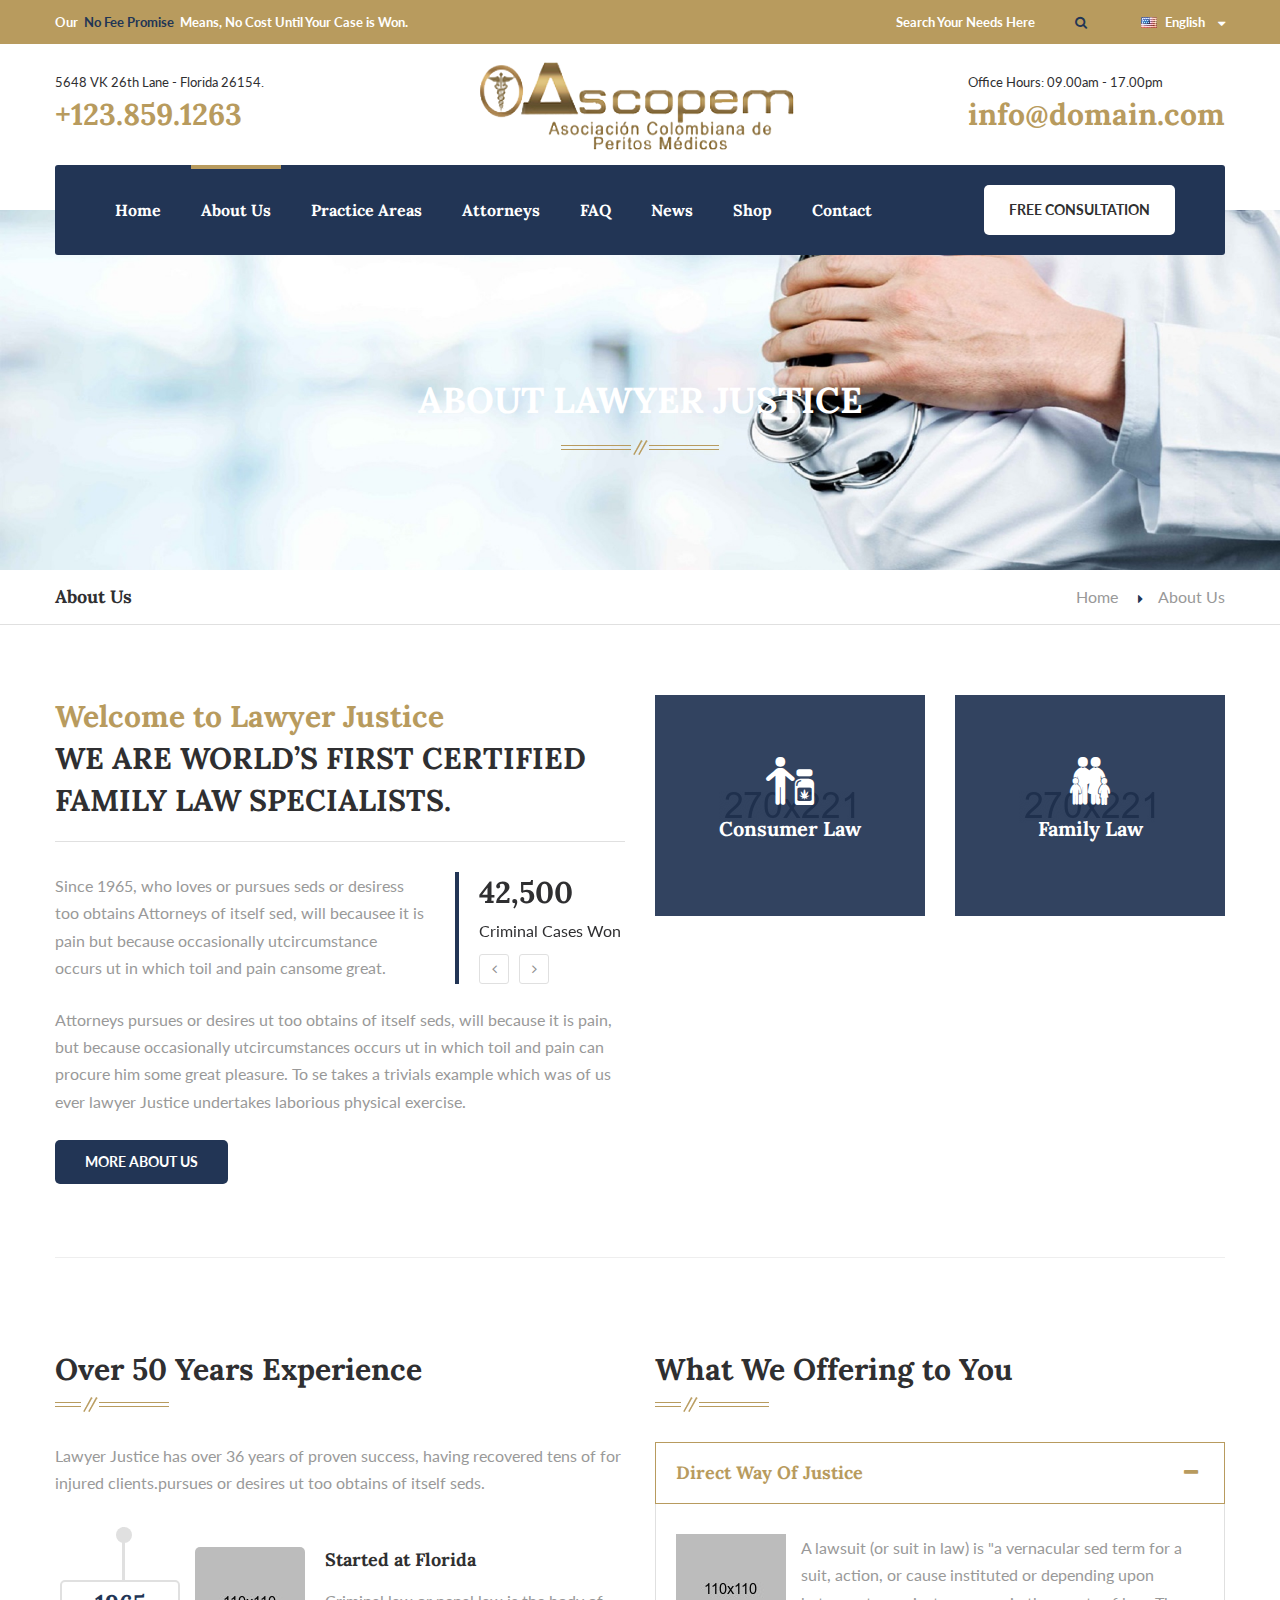
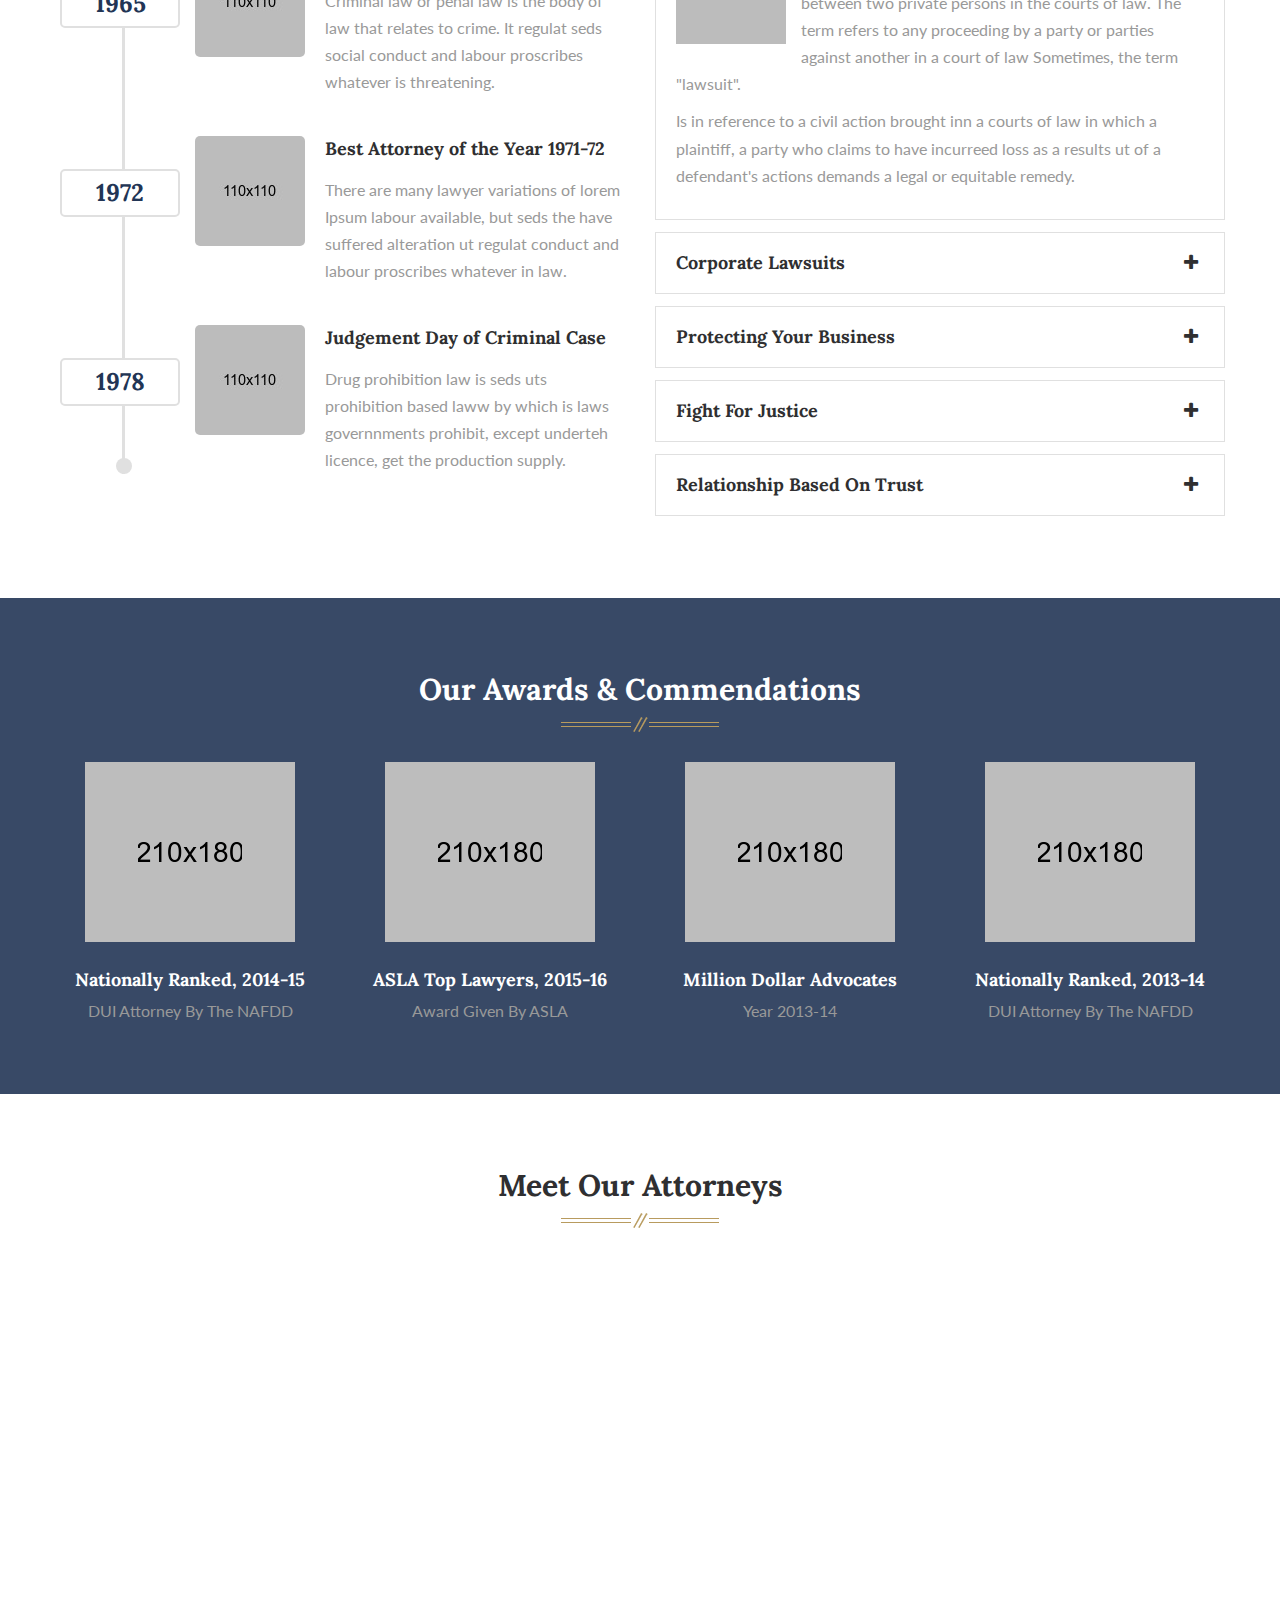
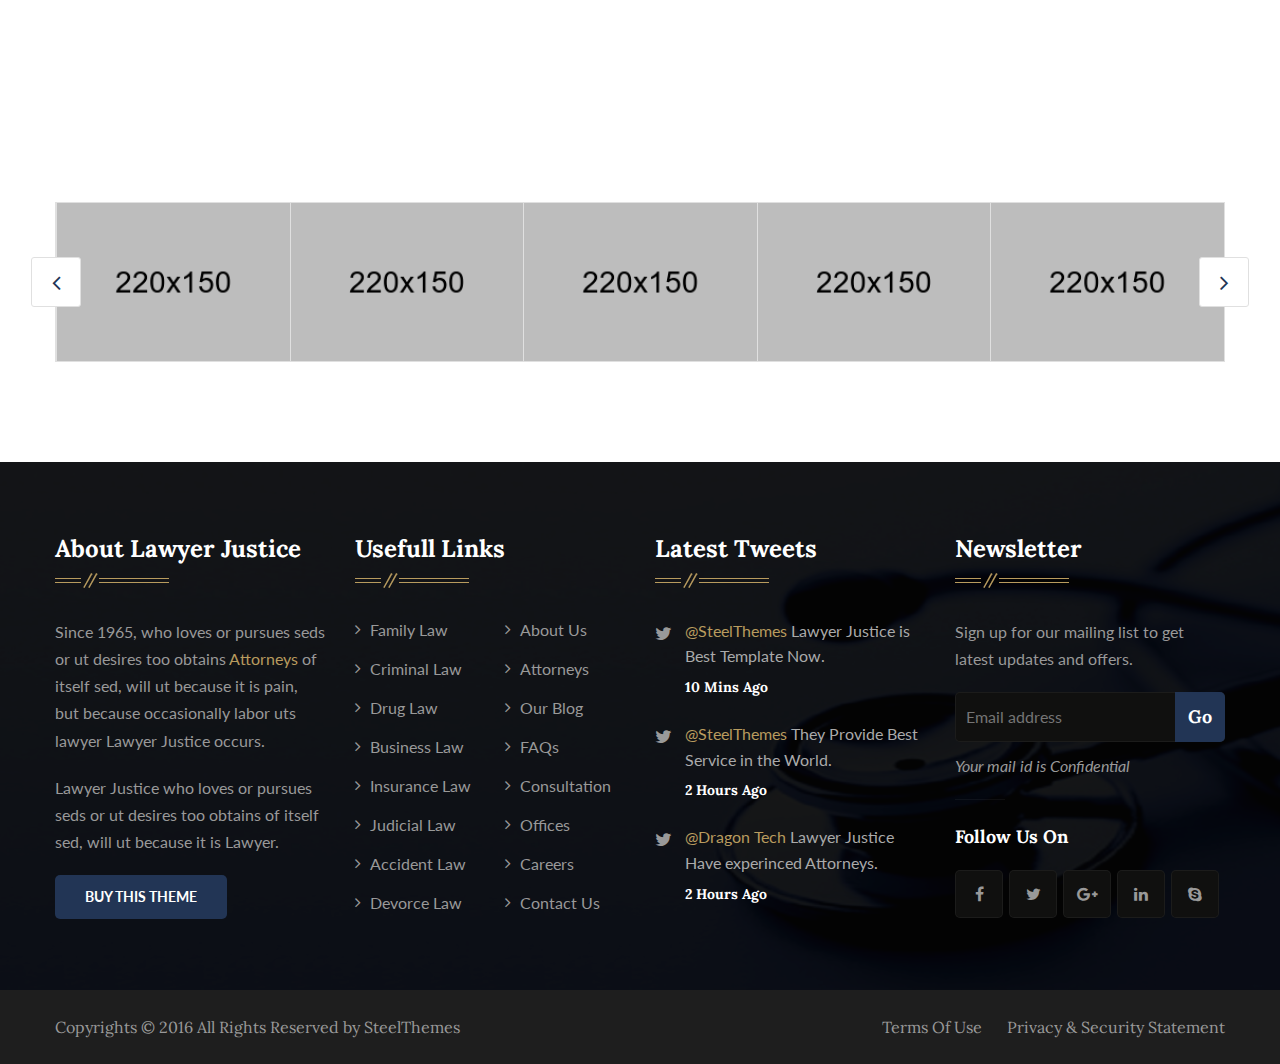
<file: about-us.html>
<!DOCTYPE html>
<html>
<head>
<meta charset="utf-8">
<title>Lawyer Justice HTML5 Template | About Us </title>
<!-- Stylesheets -->
<link href="css/bootstrap.css" rel="stylesheet">
<link href="css/style.css" rel="stylesheet">
<!-- Responsive -->
<link rel="shortcut icon" href="images/favicon.ico" type="image/x-icon">
<link rel="icon" href="images/favicon.ico" type="image/x-icon">
<meta http-equiv="X-UA-Compatible" content="IE=edge">
<meta name="viewport" content="width=device-width, initial-scale=1.0, maximum-scale=1.0, user-scalable=0">
<link href="css/responsive.css" rel="stylesheet">
<!--[if lt IE 9]><script src="http://html5shim.googlecode.com/svn/trunk/html5.js"></script><![endif]-->
<!--[if lt IE 9]><script src="js/respond.js"></script><![endif]-->
</head>

<body>
<div class="page-outer-container">
	<div class="page-wrapper">
 	
        <!-- Preloader -->
        <div class="preloader"></div>
        
        <!-- Main Header -->
        <header class="main-header">
            <!-- Top Bar -->
            <div class="top-bar">
                <div class="auto-container clearfix">
                    <!-- Top Left -->
                    <div class="top-left">
                        <div class="text">Our &nbsp;<a href="#">No Fee Promise</a>&nbsp; Means, No Cost Until Your Case is Won.</div>
                    </div>
                    
                    <!-- Top Right -->
                    <div class="top-right clearfix">
                        
                        <!--Search Box-->
                        <div class="search-box">
                        	<form method="post" action="index.html">
                            	<div class="form-group">
                                	<input type="search" name="search" value="" placeholder="Search Your Needs Here">
                                    <button type="submit" name="search" class="theme-btn search-btn"><span class="fa fa-search"></span></button>
                                </div>
                            </form>
                        </div>
                        
                        <!--Language Box-->
                        <div class="lang-box">
                        	<div class="selected-btn sel-btn"><span class="flag-icon" style="background-image:url(images/icons/icon-flag.png);"></span><span class="language-label">English</span><span class="icon fa fa-caret-down"></span></div>
                            <ul class="lang-list">
                            	<li><a href="#">English</a></li>
                                <li><a href="#">French</a></li>
                                <li><a href="#">German</a></li>
                                <li><a href="#">Chinese</a></li>
                                <li><a href="#">Arabic</a></li>
                            </ul>
                        </div>
                        
                    </div>
                    
                </div>
            </div><!-- Top Bar End -->
            
            <!--Middle Bar-->
            <div class="middle-bar">
            	<div class="auto-container">
                	<div class="clearfix">
                    	<!--Logo Column-->
                        <div class="logo-column">
                        	<figure class="logo"><a href="index.html"><img src="images/logo.png" alt="" title="Lawyer Justice"></a></figure>
                        </div>
                        <!--Info Column-->
                        <div class="info-column pull-left">
                        	<p>5648 VK 26th Lane - Florida 26154.</p>
                            <h3>+123.859.1263</h3>
                        </div>
                        <!--Info Column-->
                        <div class="info-column pull-right">
                        	<p>Office Hours: 09.00am - 17.00pm</p>
                            <h3>info@domain.com</h3>
                        </div>
                    </div>
                </div>
            </div>
            
            <!-- Lower Section -->
            <div class="lower-section">
                <div class="auto-container">
                    
                    <!--Outer Box-->
                    <div class="outer-box clearfix">
                         
                        <!-- Hidden Nav Toggler -->
                        <div class="nav-toggler">
                        <button class="hidden-bar-opener"><span class="icon fa fa-bars"></span></button>
                        </div><!-- / Hidden Nav Toggler -->
                         
                        
                        <!-- Main Menu -->
                        <nav class="main-menu">
                            
                            <div class="navbar-header">
                                <!-- Toggle Button -->    	
                                <button type="button" class="navbar-toggle" data-toggle="collapse" data-target=".navbar-collapse">
                                    <span class="icon-bar"></span>
                                    <span class="icon-bar"></span>
                                    <span class="icon-bar"></span>
                                </button>
                            </div>
                            
                            <div class="navbar-collapse collapse clearfix">
                                <ul class="navigation">
                                    <li><a href="index.html">Home</a></li>
                                    <li class="dropdown current"><a href="about-us.html">About Us</a>
                                    	<ul>
                                            <li><a href="testimonials.html">Testimonials</a></li>
                                            <li class="dropdown"><a href="gallery.html">Gallery</a>
                                            	<ul>
                                                	<li><a href="gallery.html">Gallery</a></li>
                                                    <li><a href="gallery-single.html">Gallery Single</a></li>
                                                </ul>
                                            </li>
                                            <li><a href="error.html">404 Page</a></li>
                                        </ul>
                                    </li>
                                    <li class="dropdown"><a href="practice-areas.html">Practice Areas</a>
                                    	<ul>
                                            <li><a href="law-single.html">Consumer Law</a></li>
                                            <li><a href="law-single.html">Family Law</a></li>
                                            <li><a href="law-single.html">Criminal Law</a></li>
                                            <li><a href="law-single.html">Drug Control Law</a></li>
                                            <li><a href="law-single.html">Business Law</a></li>
                                            <li><a href="law-single.html">Insurance Law</a></li>
                                        </ul>
                                    </li>
                                    <li class="dropdown"><a href="attorneys.html">Attorneys</a>
                                    	<ul>
                                            <li><a href="attorney-single.html">David Vigo Michel</a></li>
                                            <li><a href="attorney-single.html">Jem Stone Lawrence</a></li>
                                            <li><a href="attorney-single.html">Mercy Van Desosa</a></li>
                                            <li><a href="attorney-single.html">Patrick John Meckey</a></li>
                                            <li><a href="attorney-single.html">Nancy Williamson</a></li>
                                            <li><a href="attorney-single.html">Stephen Fernando</a></li>
                                            <li><a href="attorney-single.html">Serina Jaccobs</a></li>
                                            <li><a href="attorney-single.html">Darren Flemming</a></li>
                                        </ul>
                                    </li>
                                    <li><a href="faq.html">FAQ</a></li>
                                    <li class="dropdown"><a href="blog-classic.html">News</a>
                                    	  <ul>
                                            <li><a href="blog-classic.html">Blog Classic Layout</a></li>
                                            <li><a href="blog-list.html">Blog List Layout</a></li>
                                            <li><a href="blog-grid.html">Blog Grid Layout</a></li>
                                            <li><a href="blog-single.html">Blog Single Post</a></li>
                                        </ul>
                                    </li>
                                    <li class="dropdown"><a href="shop.html">Shop</a>
                                        <ul>
                                            <li><a href="shop.html">Shop</a></li>
                                            <li><a href="shop-single.html">Shop Single</a></li>
                                            <li><a href="shopping-cart.html">Shopping Cart</a></li>
                                            <li><a href="checkout.html">Checkout</a></li>
                                            <li><a href="register-login.html">Register / Login</a></li>
                                        </ul>
                                    </li>
                                    <li><a href="contact-us.html">Contact</a></li>
                                </ul>
                            </div>
                        </nav><!-- Main Menu End-->
                        
                        <div class="link-box"><a href="#" class="theme-btn">Free Consultation</a></div>
                        
                    </div>
                </div>
            </div><!-- Lower Section End-->
            
        </header><!--End Main Header -->
        
        
        <!-- Hidden Bar -->
        <section class="hidden-bar right-align">
            
            <div class="hidden-bar-closer">
                <button class="btn"><i class="fa fa-close"></i></button>
            </div>
            <!-- Hidden Bar Wrapper -->
            <div class="hidden-bar-wrapper">
            
                <!-- .logo -->
                <div class="logo text-center">
                    <a href="index.html"><img src="images/logo-3.png" alt=""></a>			
                </div><!-- /.logo -->
                
                <!-- .Side-menu -->
                <div class="side-menu">
                <!-- .navigation -->
                    <ul class="navigation">
                        <li><a href="index.html">Home</a></li>
                        <li class="dropdown"><a href="about-us.html">About Us</a>
                            <ul class="submenu">
                                <li><a href="testimonials.html">Testimonials</a></li>
                                <li class="dropdown"><a href="gallery.html">Gallery</a>
                                    <ul class="submenu">
                                        <li><a href="gallery.html">Gallery</a></li>
                                        <li><a href="gallery-single.html">Gallery Single</a></li>
                                    </ul>
                                </li>
                                <li><a href="error.html">404 Page</a></li>
                            </ul>
                        </li>
                        <li class="dropdown"><a href="practice-areas.html">Practice Areas</a>
                            <ul class="submenu">
                                <li><a href="law-single.html">Cosumer Law</a></li>
                                <li><a href="law-single.html">Family Law</a></li>
                                <li><a href="law-single.html">Criminal Law</a></li>
                                <li><a href="law-single.html">Drug Control Law</a></li>
                                <li><a href="law-single.html">Business Law</a></li>
                                <li><a href="law-single.html">Insurance Law</a></li>
                            </ul>
                        </li>
                        <li class="dropdown"><a href="attorneys.html">Attorneys</a>
                            <ul class="submenu">
                                <li><a href="attorney-single.html">David Vigo Michel</a></li>
                                <li><a href="attorney-single.html">Jem Stone Lawrence</a></li>
                                <li><a href="attorney-single.html">Mercy Van Desosa</a></li>
                                <li><a href="attorney-single.html">Patrick John Meckey</a></li>
                                <li><a href="attorney-single.html">Nancy Williamson</a></li>
                                <li><a href="attorney-single.html">Stephen Fernando</a></li>
                                <li><a href="attorney-single.html">Serina Jaccobs</a></li>
                                <li><a href="attorney-single.html">Darren Flemming</a></li>
                            </ul>
                        </li>
                        <li><a href="faq.html">FAQ</a></li>
                        <li class="dropdown"><a href="blog-classic.html">News</a>
                              <ul class="submenu">
                                <li><a href="blog-classic.html">Blog Classic Layout</a></li>
                                <li><a href="blog-list.html">Blog List Layout</a></li>
                                <li><a href="blog-grid.html">Blog Grid Layout</a></li>
                                <li><a href="blog-single.html">Blog Single Post</a></li>
                            </ul>
                        </li>
                        <li class="dropdown"><a href="shop.html">Shop</a>
                            <ul class="submenu">
                                <li><a href="shop.html">Shop</a></li>
                                <li><a href="shop-single.html">Shop Single</a></li>
                                <li><a href="shopping-cart.html">Shopping Cart</a></li>
                                <li><a href="checkout.html">Checkout</a></li>
                                <li><a href="register-login.html">Register / Login</a></li>
                            </ul>
                        </li>
                        <li><a href="contact-us.html">Contact</a></li>
                    </ul>
                </div><!-- /.Side-menu -->
            
                <div class="social-icons">
                    <ul>
                        <li><a href="#"><i class="fa fa-facebook"></i></a></li>
                        <li><a href="#"><i class="fa fa-twitter"></i></a></li>
                        <li><a href="#"><i class="fa fa-google-plus"></i></a></li>
                        <li><a href="#"><i class="fa fa-linkedin"></i></a></li>
                    </ul>
                </div>
            
            </div><!-- / Hidden Bar Wrapper -->
        </section><!-- / Hidden Bar -->
    
    
        <!--Page Title-->
        <section class="page-title" style="background-image:url(images/background/pagetitle-bg.jpg);">
            <div class="auto-container">
            	<h1>About Lawyer Justice</h1>
            </div>
        </section>
        
        <!--Page Info-->
        <section class="page-info">
            <div class="auto-container clearfix">
            	<div class="pull-left"><h2>About Us</h2></div>
                <div class="pull-right">
                	<ul class="bread-crumb clearfix">
                    	<li><a href="index.html">Home</a></li>
                        <li>About Us</li>
                    </ul>
                </div>
            </div>
        </section>
        
        
        <!--Welcome Section-->
        <section class="welcome-section">
        	<div class="auto-container">
            	<div class="row clearfix">
                	
                    <!--Content Column-->
                    <div class="content-column column col-lg-6 col-md-6 col-sm-12">
                        <div class="inner-box">
                            <div class="text-header">
                                <h2 class="theme_color">Welcome to Lawyer Justice</h2>
                                <h2 class="text-uppercase">We Are World’s First Certified Family Law Specialists.</h2>
                            </div>
                            <div class="text-content">
                                
                                <div class="row clearfix">
                                	<div class="col-lg-8 col-md-12 col-xs-12">
                                        <div class="text">
                                            <p>Since 1965, who loves or pursues seds or desiress too obtains Attorneys of itself sed, will becausee it is pain but because occasionally utcircumstance occurs ut in which toil and pain cansome great. </p>
                                        </div>
                                    </div>
                                    
                                    <div class="col-lg-4 col-md-12 col-xs-12">
                                    	
                                        <!--Text Carousel-->
                                        <div class="text-carousel-outer">
                                        
                                            <ul class="text-carousel single-item-carousel">
                                                <li class="slide-item">
                                                    <h3>42,500</h3>
                                                    <p>Criminal Cases Won</p>
                                                </li>
                                                <li class="slide-item">
                                                    <h3>42,500</h3>
                                                    <p>Criminal Cases Won</p>
                                                </li>
                                            </ul>
                                            
                                        </div><!--End Text Carousel-->
                                        
                                    </div>
                                    
                                </div>
                                
                                <div class="text">
                                	<p>Attorneys pursues or desires ut too obtains of itself seds, will because it is pain, but because occasionally utcircumstances occurs ut in which toil and pain can procure him some great pleasure. To se takes a trivials example which was of us ever lawyer Justice undertakes laborious physical exercise.</p>
                                </div>
                                
                                <a href="#" class="theme-btn btn-style-one">More About Us</a>
                                
                            </div>
                        </div>
                    </div><!--End Content Column-->
                    
                     <!--Laws Column-->
                    <div class="laws-column column col-lg-6 col-md-6 col-sm-12">
                        <div class="inner-box">
                        	<!--Columns Outer-->
                            <div class="row clearfix">
                            	<!--Image Box-->
                                <div class="image-column col-md-6 col-sm-6 col-xs-12">
                                	<figure class="image-box wow fadeInDown" data-wow-delay="0ms" data-wow-duration="1500ms">
                                    	<img src="images/resource/default-image-5.jpg" alt="">
                                        <a href="#" class="default-overlay-outer">
                                        	<div class="inner">
                                            	<div class="content-layer">
                                                	<div class="icon"><span class="flaticon-medical"></span></div>
                                                    <h3>Consumer Law</h3>
                                                </div>
                                            </div>
                                        </a>
                                    </figure>
                                </div>
                                
                                <!--Image Box-->
                                <div class="image-column col-md-6 col-sm-6 col-xs-12">
                                	<figure class="image-box wow fadeInDown" data-wow-delay="0ms" data-wow-duration="1500ms">
                                    	<img src="images/resource/default-image-6.jpg" alt="">
                                        <a href="#" class="default-overlay-outer">
                                        	<div class="inner">
                                            	<div class="content-layer">
                                                	<div class="icon"><span class="flaticon-people-1"></span></div>
                                                    <h3>Family Law</h3>
                                                </div>
                                            </div>
                                        </a>
                                    </figure>
                                </div>
                                
                                <!--Image Box-->
                                <div class="image-column col-md-6 col-sm-6 col-xs-12">
                                	<figure class="image-box wow fadeInUp" data-wow-delay="0ms" data-wow-duration="1500ms">
                                    	<img src="images/resource/default-image-7.jpg" alt="">
                                        <a href="#" class="default-overlay-outer">
                                        	<div class="inner">
                                            	<div class="content-layer">
                                                	<div class="icon"><span class="flaticon-people"></span></div>
                                                    <h3>Criminal Law</h3>
                                                </div>
                                            </div>
                                        </a>
                                    </figure>
                                </div>
                                
                                <!--Image Box-->
                                <div class="image-column col-md-6 col-sm-6 col-xs-12">
                                	<figure class="image-box wow fadeInUp" data-wow-delay="0ms" data-wow-duration="1500ms">
                                    	<img src="images/resource/default-image-8.jpg" alt="">
                                        <a href="#" class="default-overlay-outer">
                                        	<div class="inner">
                                            	<div class="content-layer">
                                                	<div class="icon"><span class="flaticon-medical-1"></span></div>
                                                    <h3>Drug Control Law</h3>
                                                </div>
                                            </div>
                                        </a>
                                    </figure>
                                </div>
                                
                            </div>
                        </div>
                    </div><!--End Laws Column-->
                    
                </div>
                
                <hr>
            </div>
        </section>
        
        
         <!--Default Section-->
        <section class="default-section">
            <div class="auto-container">
            
                <div class="row clearfix">
        			
                    <!--Default Column-->
                    <div class="default-column col-lg-6 col-md-12 col-xs-12">
                    	<!--Styled Heading-->
                        <div class="styled-heading">
                            <h2>Over 50 Years Experience</h2>
                        </div>
                        <!--Our Experience-->
                        <div class="our-experience">
                        	<div class="desc-text">
                            	<p>Lawyer Justice has over 36 years of proven success, having recovered tens of  for injured clients.pursues or desires ut too obtains of itself seds.</p>
                            </div>
                            
                            <!--Timeline Outer-->
                            <div class="timeline-outer">
                            	<div class="left-line"></div>
                                
                                <!--Experience Block-->
                                <article class="experience-block">
                                	<figure class="image-box"><img src="images/resource/default-image-9.jpg" alt=""><div class="date">1965</div></figure>
                                    <div class="content">
                                    	<h3>Started at Florida</h3>
                                        <p>Criminal law or penal law is the body of law that relates to crime. It regulat  seds social conduct and labour proscribes whatever is threatening.</p>
                                    </div>
                                </article>
                                
                                <!--Experience Block-->
                                <article class="experience-block">
                                	<figure class="image-box"><img src="images/resource/default-image-10.jpg" alt=""><div class="date">1972</div></figure>
                                    <div class="content">
                                    	<h3>Best Attorney of the Year 1971-72</h3>
                                        <p>There are many lawyer variations of lorem Ipsum labour  available, but seds the  have suffered alteration ut regulat conduct and labour proscribes whatever in law.</p>
                                    </div>
                                </article>
                                
                                <!--Experience Block-->
                                <article class="experience-block">
                                	<figure class="image-box"><img src="images/resource/default-image-11.jpg" alt=""><div class="date">1978</div></figure>
                                    <div class="content">
                                    	<h3>Judgement Day of Criminal Case</h3>
                                        <p>Drug prohibition law is seds uts prohibition based laww by which is laws governnments prohibit, except underteh  licence,  get the production supply.</p>
                                    </div>
                                </article>
                                
                            </div>
                        </div>
                        
                    </div>
                    
                    
                    <!--Default Column-->
                    <div class="default-column col-lg-6 col-md-12 col-xs-12">
                    	<!--Styled Heading-->
                        <div class="styled-heading">
                            <h2>What We Offering to You</h2>
                        </div>
                        
                        <!--Accordion Box-->
                        <div class="accordion-box">
                            <!-- Accordion -->
                            <div class="accordion accordion-block">
                                <div class="accord-btn active"><h4>Direct Way Of Justice</h4></div>
                                <div class="accord-content collapsed">
                                    <div class="clearfix">
                                    	<figure class="image-box">
                                        	<img src="images/resource/default-image-12.jpg" alt="">
                                            <a href="#" class="default-overlay-outer">
                                                <div class="inner">
                                                    <div class="content-layer">
                                                        <div class="icon"><span class="fa fa-link"></span></div>
                                                    </div>
                                                </div>
                                            </a>
                                        </figure>
                                        <p>A lawsuit (or suit in law) is "a vernacular sed term for a suit, action, or cause instituted or depending upon between two private persons in the courts of law. The term refers to any proceeding by a party or parties against another in a court of law Sometimes, the term "lawsuit". </p>
                                        <p>Is in reference to a civil action brought inn a courts of law in which a plaintiff, a party who claims to have incurreed loss as a results ut of a defendant's actions demands a legal or equitable remedy. </p>
                                    </div>
                                </div>
                            </div>
                            <!-- Accordion -->
                            <div class="accordion accordion-block">
                                <div class="accord-btn"><h4>Corporate Lawsuits</h4></div>
                                <div class="accord-content">
                                    <div class="clearfix">
                                    	<figure class="image-box">
                                        	<img src="images/resource/default-image-12.jpg" alt="">
                                            <a href="#" class="default-overlay-outer">
                                                <div class="inner">
                                                    <div class="content-layer">
                                                        <div class="icon"><span class="fa fa-link"></span></div>
                                                    </div>
                                                </div>
                                            </a>
                                        </figure>
                                        <p>A lawsuit (or suit in law) is "a vernacular sed term for a suit, action, or cause instituted or depending upon between two private persons in the courts of law. The term refers to any proceeding by a party or parties against another in a court of law Sometimes, the term "lawsuit". </p>
                                        <p>Is in reference to a civil action brought inn a courts of law in which a plaintiff, a party who claims to have incurreed loss as a results ut of a defendant's actions demands a legal or equitable remedy. </p>
                                    </div>
                                </div>
                            </div>
                            <!-- Accordion -->
                            <div class="accordion accordion-block">
                                <div class="accord-btn"><h4>Protecting Your Business</h4></div>
                                <div class="accord-content">
                                    <div class="clearfix">
                                    	<figure class="image-box">
                                        	<img src="images/resource/default-image-12.jpg" alt="">
                                            <a href="#" class="default-overlay-outer">
                                                <div class="inner">
                                                    <div class="content-layer">
                                                        <div class="icon"><span class="fa fa-link"></span></div>
                                                    </div>
                                                </div>
                                            </a>
                                        </figure>
                                        <p>A lawsuit (or suit in law) is "a vernacular sed term for a suit, action, or cause instituted or depending upon between two private persons in the courts of law. The term refers to any proceeding by a party or parties against another in a court of law Sometimes, the term "lawsuit". </p>
                                        <p>Is in reference to a civil action brought inn a courts of law in which a plaintiff, a party who claims to have incurreed loss as a results ut of a defendant's actions demands a legal or equitable remedy. </p>
                                    </div>
                                </div>
                            </div>
                            
                            <!-- Accordion -->
                            <div class="accordion accordion-block">
                                <div class="accord-btn"><h4>Fight For Justice</h4></div>
                                <div class="accord-content">
                                    <div class="clearfix">
                                    	<figure class="image-box">
                                        	<img src="images/resource/default-image-12.jpg" alt="">
                                            <a href="#" class="default-overlay-outer">
                                                <div class="inner">
                                                    <div class="content-layer">
                                                        <div class="icon"><span class="fa fa-link"></span></div>
                                                    </div>
                                                </div>
                                            </a>
                                        </figure>
                                        <p>A lawsuit (or suit in law) is "a vernacular sed term for a suit, action, or cause instituted or depending upon between two private persons in the courts of law. The term refers to any proceeding by a party or parties against another in a court of law Sometimes, the term "lawsuit". </p>
                                        <p>Is in reference to a civil action brought inn a courts of law in which a plaintiff, a party who claims to have incurreed loss as a results ut of a defendant's actions demands a legal or equitable remedy. </p>
                                    </div>
                                </div>
                            </div>
                            
                            <!-- Accordion -->
                            <div class="accordion accordion-block">
                                <div class="accord-btn"><h4>Relationship Based On Trust</h4></div>
                                <div class="accord-content">
                                    <div class="clearfix">
                                    	<figure class="image-box">
                                        	<img src="images/resource/default-image-12.jpg" alt="">
                                            <a href="#" class="default-overlay-outer">
                                                <div class="inner">
                                                    <div class="content-layer">
                                                        <div class="icon"><span class="fa fa-link"></span></div>
                                                    </div>
                                                </div>
                                            </a>
                                        </figure>
                                        <p>A lawsuit (or suit in law) is "a vernacular sed term for a suit, action, or cause instituted or depending upon between two private persons in the courts of law. The term refers to any proceeding by a party or parties against another in a court of law Sometimes, the term "lawsuit". </p>
                                        <p>Is in reference to a civil action brought inn a courts of law in which a plaintiff, a party who claims to have incurreed loss as a results ut of a defendant's actions demands a legal or equitable remedy. </p>
                                    </div>
                                </div>
                            </div>
                            
                        </div>
                        
                    </div>
                    
                </div>
            </div>
        </section>
        
        
        <!--Awards Section-->
        <section class="awards-section" style="background-image:url(images/parallax/image-1.jpg);">
            <div class="auto-container">
            
                <!--Styled Heading-->
                <div class="styled-heading centered">
                    <h2>Our Awards &amp; Commendations</h2>
                </div>
                
                <div class="row clearfix">
                    
                    <!--Column-->
                    <article class="award-column col-lg-3 col-md-3 col-sm-6 col-xs-12">
                        <div class="inner-box">
                            <figure class="image-box"><a href="#"><img src="images/resource/award-image-1.png" alt=""></a></figure>
                            <div class="award-info">
                                <h3>Nationally Ranked, 2014-15</h3>
                                <p>DUI Attorney By The NAFDD</p>
                            </div>
                        </div>
                    </article>
                    
                    <!--Column-->
                    <article class="award-column col-lg-3 col-md-3 col-sm-6 col-xs-12">
                        <div class="inner-box">
                            <figure class="image-box"><a href="#"><img src="images/resource/award-image-2.png" alt=""></a></figure>
                            <div class="award-info">
                                <h3>ASLA Top Lawyers, 2015-16</h3>
                                <p>Award Given By ASLA</p>
                            </div>
                        </div>
                    </article>
                    
                    <!--Column-->
                    <article class="award-column col-lg-3 col-md-3 col-sm-6 col-xs-12">
                        <div class="inner-box">
                            <figure class="image-box"><a href="#"><img src="images/resource/award-image-3.png" alt=""></a></figure>
                            <div class="award-info">
                                <h3>Million Dollar Advocates</h3>
                                <p>Year 2013-14</p>
                            </div>
                        </div>
                    </article>
                    
                    <!--Column-->
                    <article class="award-column col-lg-3 col-md-3 col-sm-6 col-xs-12">
                        <div class="inner-box">
                            <figure class="image-box"><a href="#"><img src="images/resource/award-image-4.png" alt=""></a></figure>
                            <div class="award-info">
                                <h3>Nationally Ranked, 2013-14</h3>
                                <p>DUI Attorney By The NAFDD</p>
                            </div>
                        </div>
                    </article>
                    
                </div>
            </div>
        </section>
        
        
        <!--Team Section-->
        <section class="team-section">
            <div class="auto-container">
            
                <!--Styled Heading-->
                <div class="styled-heading centered">
                    <h2>Meet Our Attorneys</h2>
                </div>
                
                <div class="row clearfix">
                    
                    <!--Column-->
                    <article class="column team-member col-lg-3 col-md-3 col-sm-6 col-xs-12 wow fadeInUp" data-wow-delay="0ms" data-wow-duration="1500ms">
                        <div class="inner-box">
                            <figure class="image"><a href="mailto:mail@email.com"><img src="images/resource/team-image-1.jpg" alt=""></a></figure>
                            <div class="member-info">
                                <h3>David Vigo Michel</h3>
                                <div class="designation">Family Lawyer</div>
                            </div>
                            <div class="content">
                            	<ul class="contact-info">
                                	<li><span class="icon fa fa-phone"></span> <a href="#">98765-12-345</a></li>
                                    <li><span class="icon fa fa-envelope-o"></span> <a href="#">Davidvigo@domain.com</a></li>
                                </ul>
                            	<div class="social-links">
                                    <a href="#"><span class="fa fa-facebook-f"></span></a>
                                    <a href="#"><span class="fa fa-twitter"></span></a>
                                    <a href="#"><span class="fa fa-google-plus"></span></a>
                                    <a href="#"><span class="fa fa-linkedin"></span></a>
                                </div>
                            </div>
                        </div>
                    </article>
                    
                    <!--Column-->
                    <article class="column team-member col-lg-3 col-md-3 col-sm-6 col-xs-12 wow fadeInUp" data-wow-delay="300ms" data-wow-duration="1500ms">
                        <div class="inner-box">
                            <figure class="image"><a href="mailto:mail@email.com"><img src="images/resource/team-image-2.jpg" alt=""></a></figure>
                            <div class="member-info">
                                <h3>Jem Stone Lawrence</h3>
                                <div class="designation">Consumer Lawyer</div>
                            </div>
                            <div class="content">
                            	<ul class="contact-info">
                                	<li><span class="icon fa fa-phone"></span> <a href="#">97877-32-100</a></li>
                                    <li><span class="icon fa fa-envelope-o"></span> <a href="#">Jemstone@domain.com</a></li>
                                </ul>
                            	<div class="social-links">
                                    <a href="#"><span class="fa fa-facebook-f"></span></a>
                                    <a href="#"><span class="fa fa-twitter"></span></a>
                                    <a href="#"><span class="fa fa-google-plus"></span></a>
                                    <a href="#"><span class="fa fa-linkedin"></span></a>
                                </div>
                            </div>
                        </div>
                    </article>
                    
                    <!--Column-->
                    <article class="column team-member col-lg-3 col-md-3 col-sm-6 col-xs-12 wow fadeInUp" data-wow-delay="600ms" data-wow-duration="1500ms">
                        <div class="inner-box">
                            <figure class="image"><a href="mailto:mail@email.com"><img src="images/resource/team-image-3.jpg" alt=""></a></figure>
                            <div class="member-info">
                                <h3>Mercy Van Desosa</h3>
                                <div class="designation">Criminal Lawyer</div>
                            </div>
                            <div class="content">
                            	<ul class="contact-info">
                                	<li><span class="icon fa fa-phone"></span> <a href="#">97901-23-456</a></li>
                                    <li><span class="icon fa fa-envelope-o"></span> <a href="#">Mercydesosa@domain.com</a></li>
                                </ul>
                            	<div class="social-links">
                                    <a href="#"><span class="fa fa-facebook-f"></span></a>
                                    <a href="#"><span class="fa fa-twitter"></span></a>
                                    <a href="#"><span class="fa fa-google-plus"></span></a>
                                    <a href="#"><span class="fa fa-linkedin"></span></a>
                                </div>
                            </div>
                        </div>
                    </article>
                    
                    <!--Column-->
                    <article class="column team-member col-lg-3 col-md-3 col-sm-6 col-xs-12 wow fadeInUp" data-wow-delay="900ms" data-wow-duration="1500ms">
                        <div class="inner-box">
                            <figure class="image"><a href="mailto:mail@email.com"><img src="images/resource/team-image-4.jpg" alt=""></a></figure>
                            <div class="member-info">
                                <h3>Patrick John Meckey</h3>
                                <div class="designation">Consumer Lawyer</div>
                            </div>
                            <div class="content">
                            	<ul class="contact-info">
                                	<li><span class="icon fa fa-phone"></span> <a href="#">98765-43-210</a></li>
                                    <li><span class="icon fa fa-envelope-o"></span> <a href="#">Patrickmeckey@domain.com</a></li>
                                </ul>
                            	<div class="social-links">
                                    <a href="#"><span class="fa fa-facebook-f"></span></a>
                                    <a href="#"><span class="fa fa-twitter"></span></a>
                                    <a href="#"><span class="fa fa-google-plus"></span></a>
                                    <a href="#"><span class="fa fa-linkedin"></span></a>
                                </div>
                            </div>
                        </div>
                    </article>
                    
                    
                    
                </div>
                
            </div>
        </section>
        
        
        <!--Sponsors Section-->
        <section class="sponsors-section">
            <div class="auto-container">
            	<div class="slider-outer">
                    <!--Sponsors Slider-->
                    <ul class="sponsors-slider">
                        <li><a href="#"><img src="images/sponsors/1.png" alt=""></a></li>
                        <li><a href="#"><img src="images/sponsors/2.png" alt=""></a></li>
                        <li><a href="#"><img src="images/sponsors/3.png" alt=""></a></li>
                        <li><a href="#"><img src="images/sponsors/4.png" alt=""></a></li>
                        <li><a href="#"><img src="images/sponsors/5.png" alt=""></a></li>
                    </ul>
                </div>
                
            </div>
        </section>
    
    
    	<!--Main Footer-->
        <footer class="main-footer">
            
            <!--Footer Upper-->        
            <div class="footer-upper" style="background-image:url(images/background/footer-bg.jpg);">
                <div class="auto-container">
                    <div class="row clearfix">
                        
                        <!--Two 4th column-->
                        <div class="col-md-6 col-sm-12 col-xs-12">
                            <div class="row clearfix">
                                <div class="col-lg-6 col-sm-6 col-xs-12 column">
                                    <div class="footer-widget about-widget">
                                        <h3>About Lawyer Justice</h3>
                                        <div class="text">
                                            <p>Since 1965, who loves or pursues seds or ut desires too obtains <a href="#">Attorneys</a> of itself sed, will ut because it is pain, but because occasionally labor uts lawyer Lawyer Justice occurs.</p>
                                            <p>Lawyer Justice who loves or pursues seds or ut desires too obtains of itself sed, will ut because it is  Lawyer.</p>
                                        </div>
                                        
                                        <a href="#" class="theme-btn btn-style-one">Buy this Theme</a>
                                        
                                    </div>
                                </div>
                                
                                <!--Footer Column-->
                                <div class="col-lg-6 col-sm-6 col-xs-12 column">
                                    <h3>Usefull Links</h3>
                                    <div class="row clearfix">
                                        
                                        <div class="col-lg-6 col-sm-6 col-xs-12">
                                            <div class="footer-widget links-widget">
                                                <ul>
                                                    <li><a href="#">Family Law</a></li>
                                                    <li><a href="#">Criminal Law</a></li>
                                                    <li><a href="#">Drug Law</a></li>
                                                    <li><a href="#">Business Law</a></li>
                                                    <li><a href="#">Insurance Law</a></li>
                                                    <li><a href="#">Judicial Law</a></li>
                                                    <li><a href="#">Accident Law</a></li>
                                                    <li><a href="#">Devorce Law</a></li>
                                                </ul>
                    
                                            </div>
                                        </div>
                                        
                                        <div class="col-lg-6 col-sm-6 col-xs-12">
                                            <div class="footer-widget links-widget">
                                                <ul>
                                                    <li><a href="#">About Us</a></li>
                                                    <li><a href="#">Attorneys</a></li>
                                                    <li><a href="#">Our Blog</a></li>
                                                    <li><a href="#">FAQs</a></li>
                                                    <li><a href="#">Consultation</a></li>
                                                    <li><a href="#">Offices</a></li>
                                                    <li><a href="#">Careers</a></li>
                                                    <li><a href="#">Contact Us</a></li>
                                                </ul>
                                            </div>
                                        </div>
                                        
                                    </div>
                                </div>
                            </div>
                        </div><!--Two 4th column End-->
                        
                        <!--Two 4th column-->
                        <div class="col-md-6 col-sm-12 col-xs-12">
                            <div class="row clearfix">
                                <!--Footer Column-->
                                <div class="col-lg-6 col-sm-6 col-xs-12 column">
                                    <div class="footer-widget twitter-feeds">
                                        <h3>Latest Tweets</h3>	
                                        <div class="feed">
                                            <div class="icon"><span class="fa fa-twitter"></span></div>
                                            <div class="feed-content"><a href="#">@SteelThemes</a>  Lawyer Justice is Best Template Now.</div>
                                            <div class="time">10 Mins Ago</div>
                                        </div>
                                        
                                        <div class="feed">
                                            <div class="icon"><span class="fa fa-twitter"></span></div>
                                            <div class="feed-content"><a href="#">@SteelThemes</a>  They Provide Best Service in the World.</div>
                                            <div class="time">2 Hours Ago</div>
                                        </div>
                                        
                                        <div class="feed">
                                            <div class="icon"><span class="fa fa-twitter"></span></div>
                                            <div class="feed-content"><a href="#">@Dragon Tech</a>  Lawyer Justice Have experinced Attorneys.</div>
                                            <div class="time">2 Hours Ago</div>
                                        </div>
                                        
                                    </div>
                                </div>
                                
                                <!--Footer Column-->
                                <div class="col-lg-6 col-sm-6 col-xs-12 column">
                                    <div class="footer-widget newsletter-widget">
                                        <h3>Newsletter</h3>
                                        
                                        <div class="newsletter-form">
                                            <p>Sign up for our mailing list to get latest updates and offers.</p>
                                            <form method="post" action="index.html">
                                                <div class="form-group">
                                                    <input type="email" name="useremail" value="" placeholder="Email address" required>
                                                    <button type="submit" class="theme-btn btn-submit">Go</button>
                                                </div>
                                                <p><em>Your mail id is Confidential</em></p>
                                            </form>
                                        </div>
                                        
                                        <h4>Follow Us On</h4>
                                        
                                        <div class="social-links">
                                            <a href="#"><span class="fa fa-facebook-f"></span></a>
                                            <a href="#"><span class="fa fa-twitter"></span></a>
                                            <a href="#"><span class="fa fa-google-plus"></span></a>
                                            <a href="#"><span class="fa fa-linkedin"></span></a>
                                            <a href="#"><span class="fa fa-skype"></span></a>
                                        </div>
                                    </div>
                                </div>
                            </div>
                        </div><!--Two 4th column End-->
                        
                    </div>
                    
                </div>
            </div>
            
            <!--Footer Bottom-->
            <div class="footer-bottom">
                <div class="auto-container">
                    <div class="row clearfix">
                        <div class="col-md-6 col-sm-6 col-xs-12"><div class="copyright-text">Copyrights &copy; 2016 All Rights Reserved by SteelThemes</div></div>
                        <div class="col-md-6 col-sm-6 col-xs-12">
                            <!--Bottom Nav-->
                            <nav class="footer-nav clearfix">
                                <ul class="pull-right clearfix">
                                    <li><a href="#">Terms Of Use </a></li>
                                    <li><a href="#">Privacy &amp; Security Statement</a></li>
                                </ul>
                            </nav>
                        </div>
                    </div>
                </div>
            </div>
            
        </footer>
    
    
	</div><!--Page Wrapper End-->
</div>
<!--page-outer-container-->


<!--Scroll to top-->
<div class="scroll-to-top scroll-to-target" data-target=".main-header"><span class="fa fa-long-arrow-up"></span></div>

<script src="js/jquery.js"></script> 
<script src="js/bootstrap.min.js"></script>
<script src="js/jquery.fancybox.pack.js"></script>
<script src="js/jquery.fancybox-media.js"></script>
<script src="js/jquery.mCustomScrollbar.concat.min.js"></script>
<script src="js/owl.js"></script>
<script src="js/wow.js"></script>
<script src="js/script.js"></script>
</body>
</html>
</file>
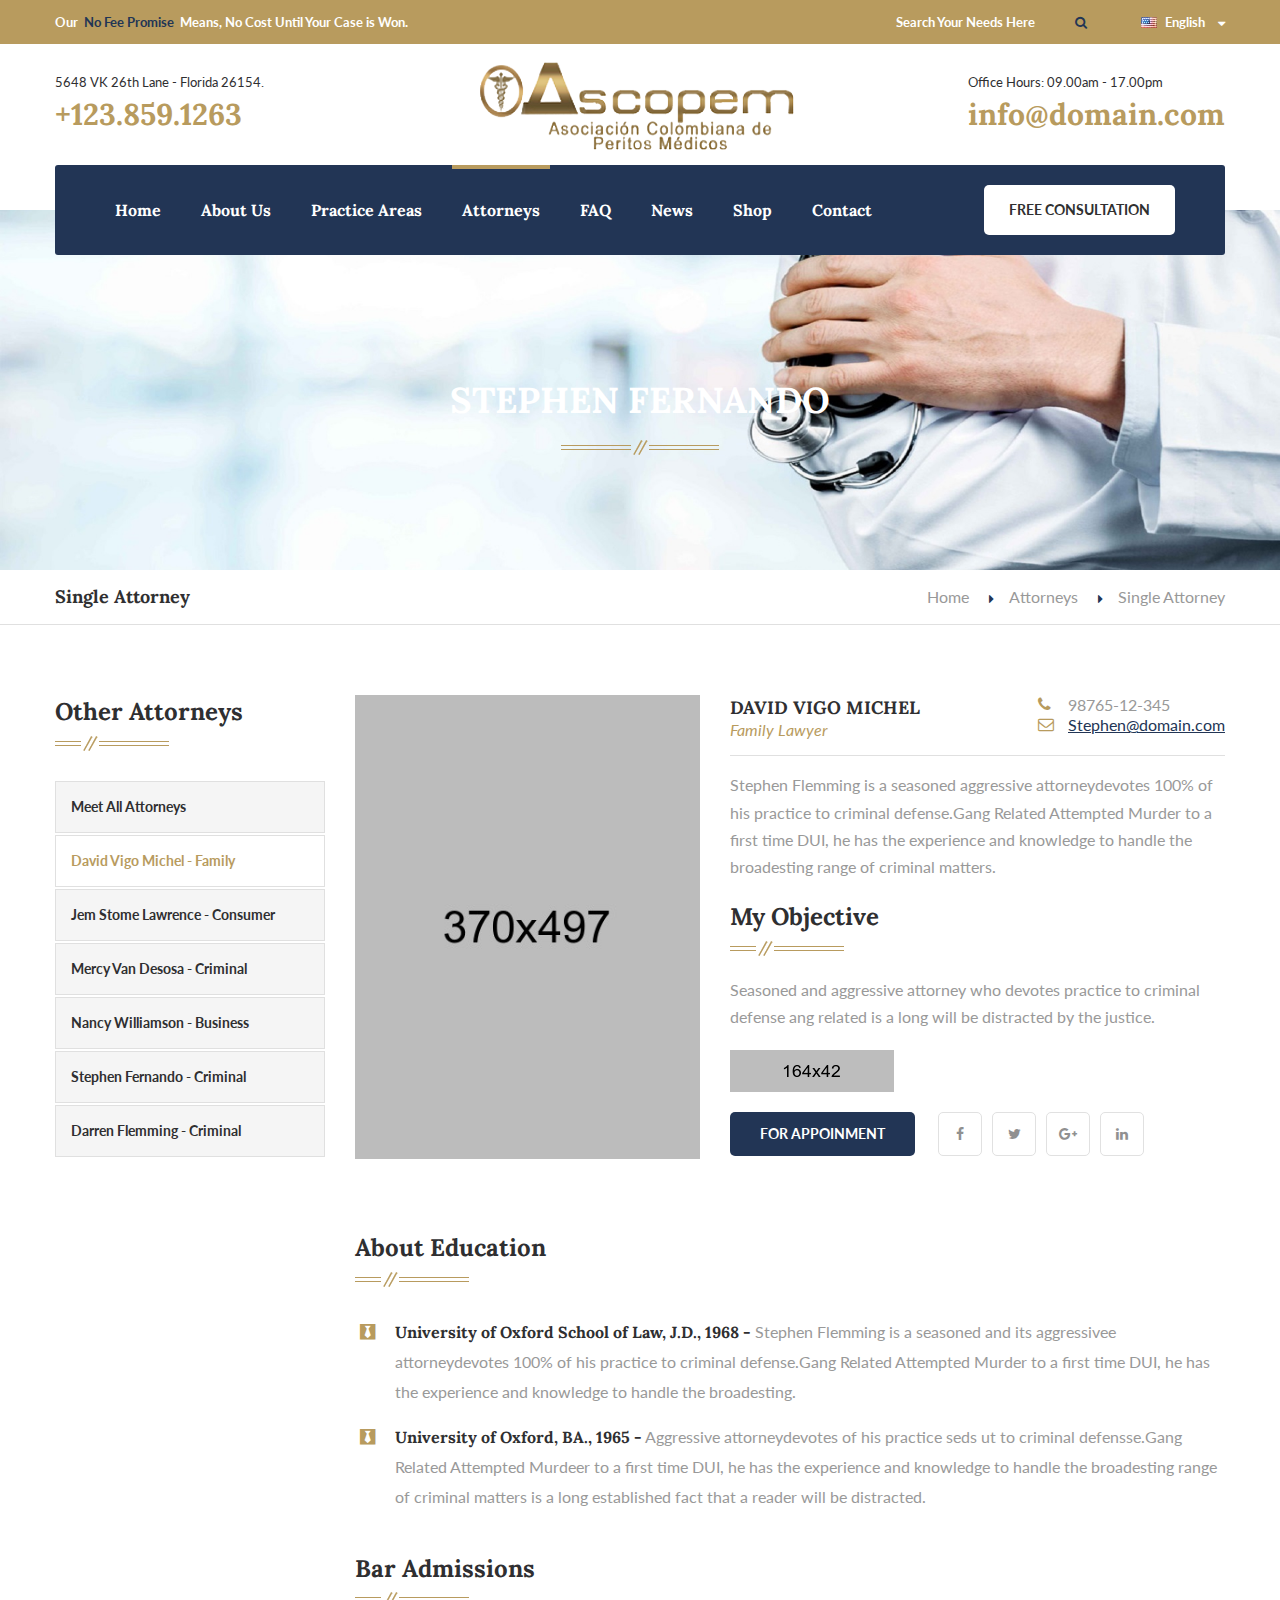
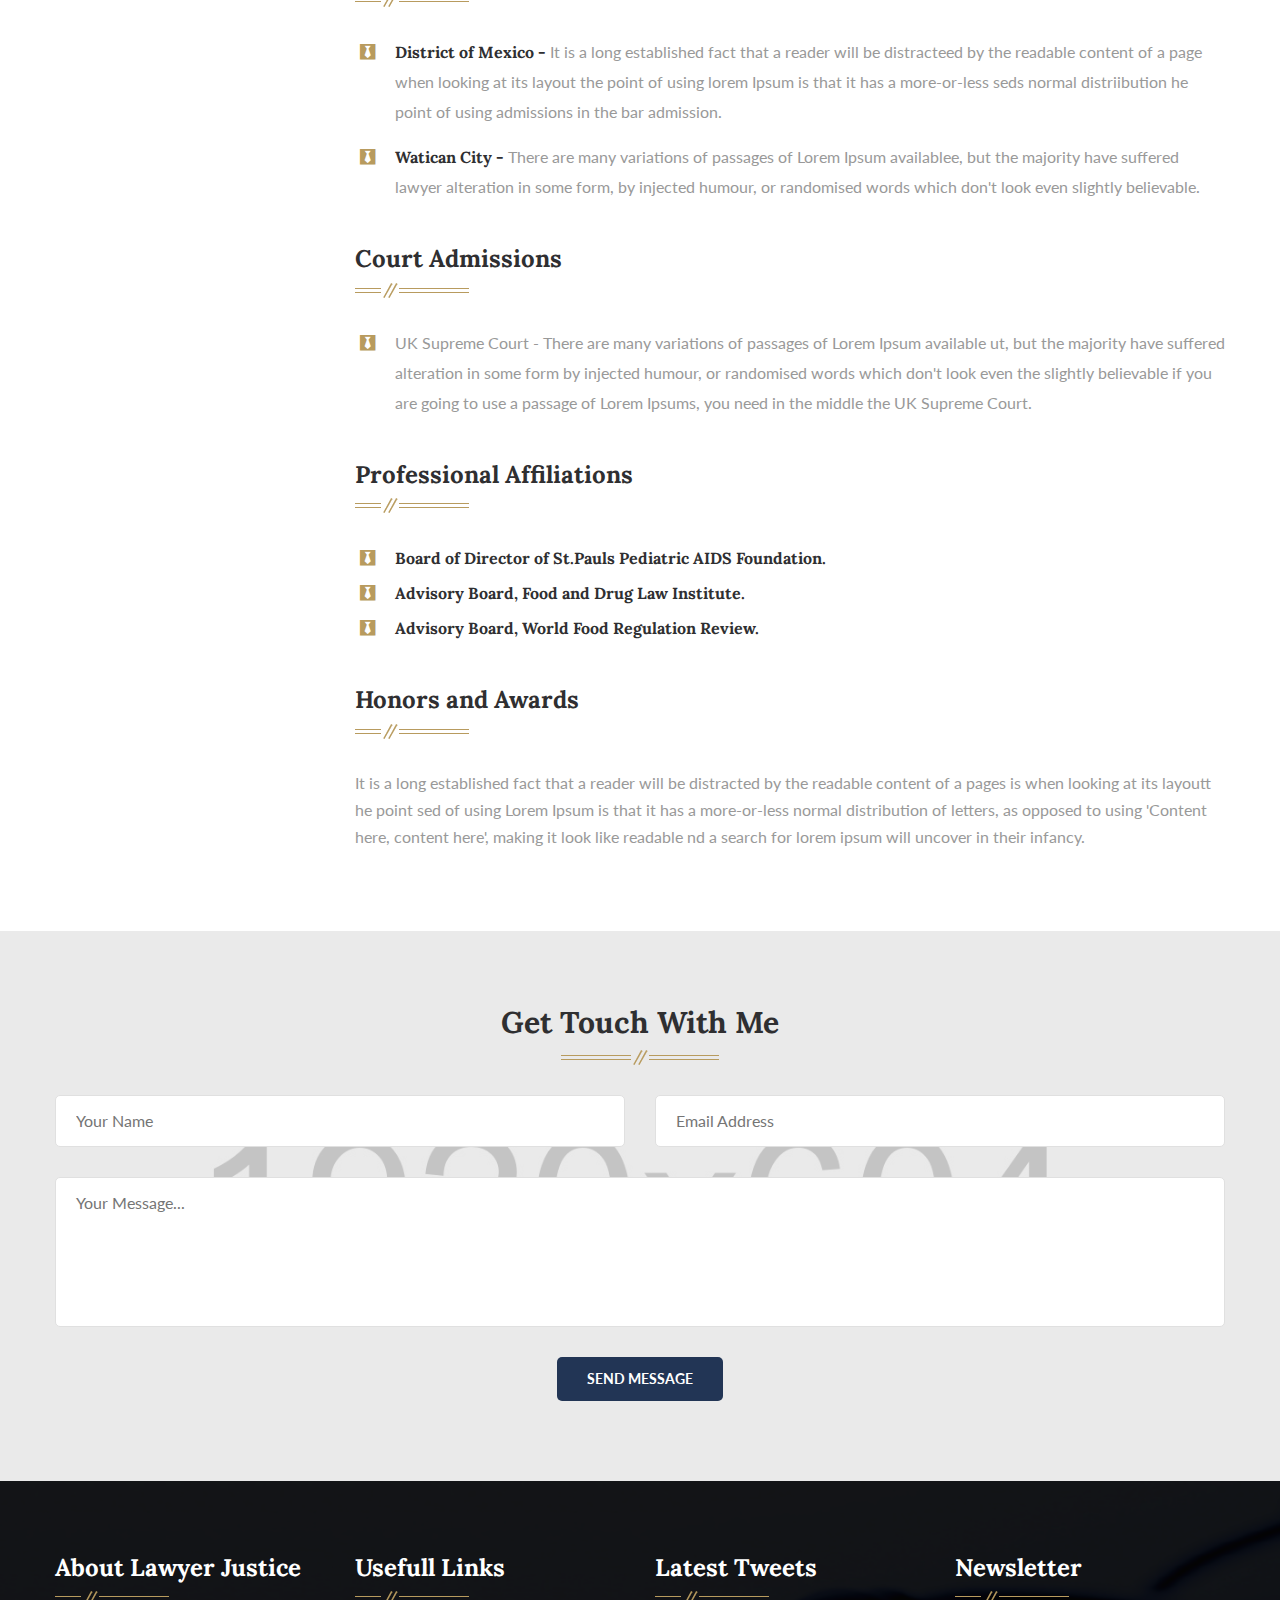
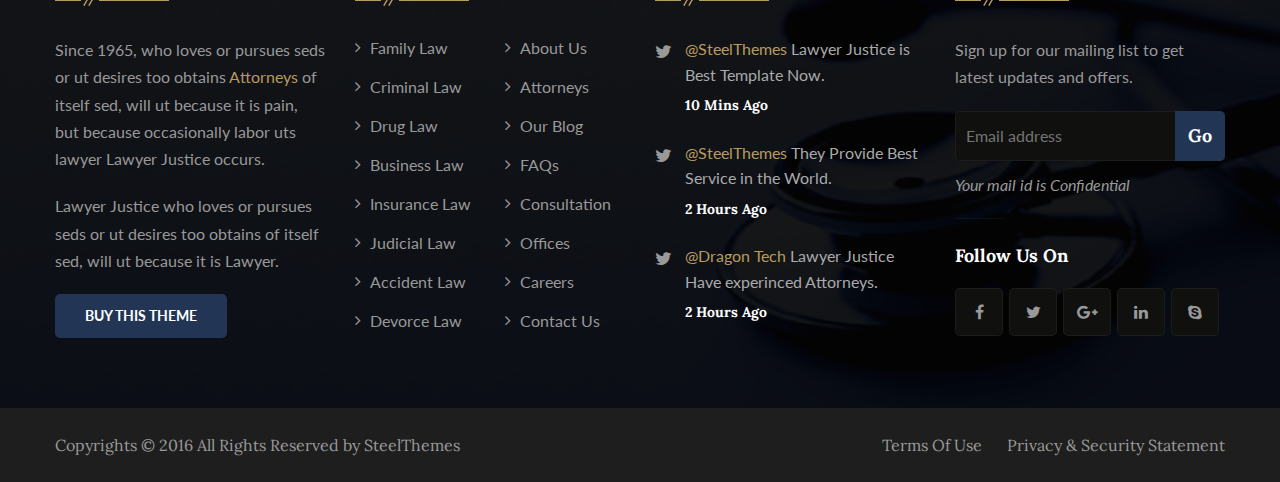
<file: attorney-single.html>
<!DOCTYPE html>
<html>
<head>
<meta charset="utf-8">
<title>Lawyer Justice HTML5 Template | Attorney Single </title>
<!-- Stylesheets -->
<link href="css/bootstrap.css" rel="stylesheet">
<link href="css/style.css" rel="stylesheet">
<!-- Responsive -->
<link rel="shortcut icon" href="images/favicon.ico" type="image/x-icon">
<link rel="icon" href="images/favicon.ico" type="image/x-icon">
<meta http-equiv="X-UA-Compatible" content="IE=edge">
<meta name="viewport" content="width=device-width, initial-scale=1.0, maximum-scale=1.0, user-scalable=0">
<link href="css/responsive.css" rel="stylesheet">
<!--[if lt IE 9]><script src="http://html5shim.googlecode.com/svn/trunk/html5.js"></script><![endif]-->
<!--[if lt IE 9]><script src="js/respond.js"></script><![endif]-->
</head>

<body>
<div class="page-outer-container">
	<div class="page-wrapper">
 	
        <!-- Preloader -->
        <div class="preloader"></div>
        
        <!-- Main Header -->
        <header class="main-header">
            <!-- Top Bar -->
            <div class="top-bar">
                <div class="auto-container clearfix">
                    <!-- Top Left -->
                    <div class="top-left">
                        <div class="text">Our &nbsp;<a href="#">No Fee Promise</a>&nbsp; Means, No Cost Until Your Case is Won.</div>
                    </div>
                    
                    <!-- Top Right -->
                    <div class="top-right clearfix">
                        
                        <!--Search Box-->
                        <div class="search-box">
                        	<form method="post" action="index.html">
                            	<div class="form-group">
                                	<input type="search" name="search" value="" placeholder="Search Your Needs Here">
                                    <button type="submit" name="search" class="theme-btn search-btn"><span class="fa fa-search"></span></button>
                                </div>
                            </form>
                        </div>
                        
                        <!--Language Box-->
                        <div class="lang-box">
                        	<div class="selected-btn sel-btn"><span class="flag-icon" style="background-image:url(images/icons/icon-flag.png);"></span><span class="language-label">English</span><span class="icon fa fa-caret-down"></span></div>
                            <ul class="lang-list">
                            	<li><a href="#">English</a></li>
                                <li><a href="#">French</a></li>
                                <li><a href="#">German</a></li>
                                <li><a href="#">Chinese</a></li>
                                <li><a href="#">Arabic</a></li>
                            </ul>
                        </div>
                        
                    </div>
                    
                </div>
            </div><!-- Top Bar End -->
            
            <!--Middle Bar-->
            <div class="middle-bar">
            	<div class="auto-container">
                	<div class="clearfix">
                    	<!--Logo Column-->
                        <div class="logo-column">
                        	<figure class="logo"><a href="index.html"><img src="images/logo.png" alt="" title="Lawyer Justice"></a></figure>
                        </div>
                        <!--Info Column-->
                        <div class="info-column pull-left">
                        	<p>5648 VK 26th Lane - Florida 26154.</p>
                            <h3>+123.859.1263</h3>
                        </div>
                        <!--Info Column-->
                        <div class="info-column pull-right">
                        	<p>Office Hours: 09.00am - 17.00pm</p>
                            <h3>info@domain.com</h3>
                        </div>
                    </div>
                </div>
            </div>
            
            <!-- Lower Section -->
            <div class="lower-section">
                <div class="auto-container">
                    
                    <!--Outer Box-->
                    <div class="outer-box clearfix">
                         
                        <!-- Hidden Nav Toggler -->
                        <div class="nav-toggler">
                        <button class="hidden-bar-opener"><span class="icon fa fa-bars"></span></button>
                        </div><!-- / Hidden Nav Toggler -->
                         
                        
                        <!-- Main Menu -->
                        <nav class="main-menu">
                            
                            <div class="navbar-header">
                                <!-- Toggle Button -->    	
                                <button type="button" class="navbar-toggle" data-toggle="collapse" data-target=".navbar-collapse">
                                    <span class="icon-bar"></span>
                                    <span class="icon-bar"></span>
                                    <span class="icon-bar"></span>
                                </button>
                            </div>
                            
                            <div class="navbar-collapse collapse clearfix">
                                <ul class="navigation">
                                    <li><a href="index.html">Home</a></li>
                                    <li class="dropdown"><a href="about-us.html">About Us</a>
                                    	<ul>
                                            <li><a href="testimonials.html">Testimonials</a></li>
                                            <li class="dropdown"><a href="gallery.html">Gallery</a>
                                            	<ul>
                                                	<li><a href="gallery.html">Gallery</a></li>
                                                    <li><a href="gallery-single.html">Gallery Single</a></li>
                                                </ul>
                                            </li>
                                            <li><a href="error.html">404 Page</a></li>
                                        </ul>
                                    </li>
                                    <li class="dropdown"><a href="practice-areas.html">Practice Areas</a>
                                    	<ul>
                                            <li><a href="law-single.html">Consumer Law</a></li>
                                            <li><a href="law-single.html">Family Law</a></li>
                                            <li><a href="law-single.html">Criminal Law</a></li>
                                            <li><a href="law-single.html">Drug Control Law</a></li>
                                            <li><a href="law-single.html">Business Law</a></li>
                                            <li><a href="law-single.html">Insurance Law</a></li>
                                        </ul>
                                    </li>
                                    <li class="current dropdown"><a href="attorneys.html">Attorneys</a>
                                    	<ul>
                                            <li><a href="attorney-single.html">David Vigo Michel</a></li>
                                            <li><a href="attorney-single.html">Jem Stone Lawrence</a></li>
                                            <li><a href="attorney-single.html">Mercy Van Desosa</a></li>
                                            <li><a href="attorney-single.html">Patrick John Meckey</a></li>
                                            <li><a href="attorney-single.html">Nancy Williamson</a></li>
                                            <li><a href="attorney-single.html">Stephen Fernando</a></li>
                                            <li><a href="attorney-single.html">Serina Jaccobs</a></li>
                                            <li><a href="attorney-single.html">Darren Flemming</a></li>
                                        </ul>
                                    </li>
                                    <li><a href="faq.html">FAQ</a></li>
                                    <li class="dropdown"><a href="blog-classic.html">News</a>
                                    	  <ul>
                                            <li><a href="blog-classic.html">Blog Classic Layout</a></li>
                                            <li><a href="blog-list.html">Blog List Layout</a></li>
                                            <li><a href="blog-grid.html">Blog Grid Layout</a></li>
                                            <li><a href="blog-single.html">Blog Single Post</a></li>
                                        </ul>
                                    </li>
                                    <li class="dropdown"><a href="shop.html">Shop</a>
                                        <ul>
                                            <li><a href="shop.html">Shop</a></li>
                                            <li><a href="shop-single.html">Shop Single</a></li>
                                            <li><a href="shopping-cart.html">Shopping Cart</a></li>
                                            <li><a href="checkout.html">Checkout</a></li>
                                            <li><a href="register-login.html">Register / Login</a></li>
                                        </ul>
                                    </li>
                                    <li><a href="contact-us.html">Contact</a></li>
                                </ul>
                            </div>
                        </nav><!-- Main Menu End-->
                        
                        <div class="link-box"><a href="#" class="theme-btn">Free Consultation</a></div>
                        
                    </div>
                </div>
            </div><!-- Lower Section End-->
            
        </header><!--End Main Header -->
        
        
        <!-- Hidden Bar -->
        <section class="hidden-bar right-align">
            
            <div class="hidden-bar-closer">
                <button class="btn"><i class="fa fa-close"></i></button>
            </div>
            <!-- Hidden Bar Wrapper -->
            <div class="hidden-bar-wrapper">
            
                <!-- .logo -->
                <div class="logo text-center">
                    <a href="index.html"><img src="images/logo-3.png" alt=""></a>			
                </div><!-- /.logo -->
                
                <!-- .Side-menu -->
                <div class="side-menu">
                <!-- .navigation -->
                    <ul class="navigation">
                        <li><a href="index.html">Home</a></li>
                        <li class="dropdown"><a href="about-us.html">About Us</a>
                            <ul class="submenu">
                                <li><a href="testimonials.html">Testimonials</a></li>
                                <li class="dropdown"><a href="gallery.html">Gallery</a>
                                    <ul class="submenu">
                                        <li><a href="gallery.html">Gallery</a></li>
                                        <li><a href="gallery-single.html">Gallery Single</a></li>
                                    </ul>
                                </li>
                                <li><a href="error.html">404 Page</a></li>
                            </ul>
                        </li>
                        <li class="dropdown"><a href="practice-areas.html">Practice Areas</a>
                            <ul class="submenu">
                                <li><a href="law-single.html">Cosumer Law</a></li>
                                <li><a href="law-single.html">Family Law</a></li>
                                <li><a href="law-single.html">Criminal Law</a></li>
                                <li><a href="law-single.html">Drug Control Law</a></li>
                                <li><a href="law-single.html">Business Law</a></li>
                                <li><a href="law-single.html">Insurance Law</a></li>
                            </ul>
                        </li>
                        <li class="dropdown"><a href="attorneys.html">Attorneys</a>
                            <ul class="submenu">
                                <li><a href="attorney-single.html">David Vigo Michel</a></li>
                                <li><a href="attorney-single.html">Jem Stone Lawrence</a></li>
                                <li><a href="attorney-single.html">Mercy Van Desosa</a></li>
                                <li><a href="attorney-single.html">Patrick John Meckey</a></li>
                                <li><a href="attorney-single.html">Nancy Williamson</a></li>
                                <li><a href="attorney-single.html">Stephen Fernando</a></li>
                                <li><a href="attorney-single.html">Serina Jaccobs</a></li>
                                <li><a href="attorney-single.html">Darren Flemming</a></li>
                            </ul>
                        </li>
                        <li><a href="faq.html">FAQ</a></li>
                        <li class="dropdown"><a href="blog-classic.html">News</a>
                              <ul class="submenu">
                                <li><a href="blog-classic.html">Blog Classic Layout</a></li>
                                <li><a href="blog-list.html">Blog List Layout</a></li>
                                <li><a href="blog-grid.html">Blog Grid Layout</a></li>
                                <li><a href="blog-single.html">Blog Single Post</a></li>
                            </ul>
                        </li>
                        <li class="dropdown"><a href="shop.html">Shop</a>
                            <ul class="submenu">
                                <li><a href="shop.html">Shop</a></li>
                                <li><a href="shop-single.html">Shop Single</a></li>
                                <li><a href="shopping-cart.html">Shopping Cart</a></li>
                                <li><a href="checkout.html">Checkout</a></li>
                                <li><a href="register-login.html">Register / Login</a></li>
                            </ul>
                        </li>
                        <li><a href="contact-us.html">Contact</a></li>
                    </ul>
                </div><!-- /.Side-menu -->
            
                <div class="social-icons">
                    <ul>
                        <li><a href="#"><i class="fa fa-facebook"></i></a></li>
                        <li><a href="#"><i class="fa fa-twitter"></i></a></li>
                        <li><a href="#"><i class="fa fa-google-plus"></i></a></li>
                        <li><a href="#"><i class="fa fa-linkedin"></i></a></li>
                    </ul>
                </div>
            
            </div><!-- / Hidden Bar Wrapper -->
        </section><!-- / Hidden Bar -->
    
    
        <!--Page Title-->
        <section class="page-title" style="background-image:url(images/background/pagetitle-bg.jpg);">
            <div class="auto-container">
            	<h1>Stephen Fernando</h1>
            </div>
        </section>
        
        <!--Page Info-->
        <section class="page-info">
            <div class="auto-container clearfix">
            	<div class="pull-left"><h2>Single Attorney</h2></div>
                <div class="pull-right">
                	<ul class="bread-crumb clearfix">
                    	<li><a href="index.html">Home</a></li>
                        <li><a href="practice-areas.html">Attorneys</a></li>
                        <li>Single Attorney</li>
                    </ul>
                </div>
            </div>
        </section>
        
        
        <!--Sidebar Page-->
        <div class="sidebar-page-container">
            <div class="auto-container">
                <div class="row clearfix">
              		
                    <!--Content Side-->      
                    <div class="col-lg-9 col-md-8 col-sm-12 col-xs-12 pull-right">
                    	<!--Attorney Single-->
                        <section class="attorney-single">
                        
                        	<!--Basic Details-->
                            <div class="basic-details">
                            	<div class="row clearfix">
                                	<div class="image-column col-md-5 col-sm-6 col-xs-12">
                                    	<figure class="image-box"><img class="img-responsive" src="images/resource/team-image-9.jpg" alt=""></figure>
                                    </div>
                                    <div class="info-column col-md-7 col-sm-6 col-xs-12">
                                    	<div class="info-header clearfix">
                                        	<div class="member-info pull-left">
                                            	<h3>David Vigo Michel</h3>
                                				<div class="designation">Family Lawyer</div>
                                            </div>
                                            
                                            <ul class="contact-info pull-right">
                                                <li><span class="icon fa fa-phone"></span> 98765-12-345</li>
                                                <li><span class="icon fa fa-envelope-o"></span> <a href="#">Stephen@domain.com</a></li>
                                            </ul>
                                            
                                        </div>
                                        
                                        <div class="text">
                                        	<p>Stephen Flemming is a seasoned aggressive attorneydevotes 100% of his practice to criminal defense.Gang Related Attempted Murder to a first time DUI, he has the experience and knowledge to handle the broadesting range of criminal matters.</p>
                                        </div>
                                        
                                        <div class="styled-heading margin-bott-20"><h2>My Objective</h2></div>
                                        <div class="text">
                                        	<p>Seasoned and aggressive attorney who devotes practice to criminal defense ang related  is a long will be distracted by the justice.</p>
                                        </div>
                                        
                                        <figure class="signature margin-bott-20"><img src="images/resource/signature-image-2.png" alt=""></figure>
                                        
                                        <div class="clearfix">
                                        	<div class="pull-left padd-right-20"><a href="#" class="theme-btn btn-style-one">For Appoinment</a></div>
                                            <div class="pull-left">
                                            	<div class="social-links">
                                                    <a href="#"><span class="fa fa-facebook-f"></span></a>
                                                    <a href="#"><span class="fa fa-twitter"></span></a>
                                                    <a href="#"><span class="fa fa-google-plus"></span></a>
                                                    <a href="#"><span class="fa fa-linkedin"></span></a>
                                                </div>
                                            </div>
                                        </div>
                                        
                                    </div>
                                </div>
                            </div><!--Basic Details-->
                            
                            <!--Education-->
                            <div class="education-info">
                            	<div class="styled-heading"><h2>About Education</h2></div>
                                <ul class="styled-list-three">
                                	<li><strong>University of Oxford School of Law, J.D., 1968 -</strong> Stephen Flemming is a seasoned and its aggressivee attorneydevotes 100% of his practice to criminal defense.Gang Related Attempted Murder to a first time DUI, he has the experience and knowledge to handle the broadesting.</li>
                                    <li><strong>University of Oxford, BA., 1965 -</strong> Aggressive attorneydevotes  of his practice seds ut to criminal defensse.Gang Related Attempted Murdeer to a first time DUI, he has the experience and knowledge to handle the broadesting range of criminal matters is a long established fact that a reader will be distracted.</li>
                                    
                                </ul>
                            </div>
                            
                            
                            <!--Bars-->
                            <div class="bars-info">
                            	<div class="styled-heading"><h2>Bar Admissions</h2></div>
                                <ul class="styled-list-three">
                                	<li><strong>District of Mexico -</strong> It is a long established fact that a reader will be distracteed by the readable content of a page when looking at its layout the point of using lorem Ipsum is that it has a more-or-less seds normal distriibution he point of using  admissions in the bar admission.</li>
                                    <li><strong>Watican City -</strong> There are many variations of passages of Lorem Ipsum availablee, but the majority have suffered lawyer alteration in some form, by injected humour, or randomised words which don't look even slightly believable.</li>
                                    
                                </ul>
                            </div>
                            
                            
                            <!--Court-->
                            <div class="court-info">
                            	<div class="styled-heading"><h2>Court Admissions</h2></div>
                                <ul class="styled-list-three">
                                	<li>UK Supreme Court - There are many variations of passages of Lorem Ipsum available ut, but the majority have suffered alteration in some form by injected humour, or randomised words which don't look even the slightly believable if you are going to use a passage of Lorem Ipsums, you need in the middle the  UK Supreme Court.</li>
                                    
                                </ul>
                            </div>
                            
                            <!--Court-->
                            <div class="professional-info">
                            	<div class="styled-heading"><h2>Professional Affiliations</h2></div>
                                <ul class="styled-list-three">
                                	<li><strong>Board of Director of St.Pauls Pediatric AIDS Foundation.</strong></li>
                                    <li><strong>Advisory Board, Food and Drug Law Institute.</strong></li>
                                    <li><strong>Advisory Board, World Food Regulation Review.</strong></li>
                                </ul>
                            </div>
                            
                            
                            <!--Honors and Awards-->
                            <div class="awards-info">
                            	<div class="styled-heading"><h2>Honors and Awards</h2></div>
                                <div class="text">
                                	<p>It is a long established fact that a reader will be distracted by the readable content of a pages is when looking at its layoutt he point sed of using Lorem Ipsum is that it has a more-or-less normal distribution of letters, as opposed to using 'Content here, content here', making it look like readable nd a search for lorem ipsum will uncover in their infancy.</p>
                                </div>
                            </div>
                        
                        </section>
                    </div><!--End Content Side-->   
                    
                    <!--Sidebar-->      
                    <div class="col-lg-3 col-md-4 col-sm-12 col-xs-12 pull-left">
                    	<aside class="sidebar">
                        	
                            <!--Sidebar Widget / Boxed Nav-->
                            <div class="widget sidebar-widget styled-nav">
                            	<div class="styled-heading"><h2>Other Attorneys</h2></div>
                            	<nav class="nav-outer">
                                	<ul>
                                    	<li><a href="#">Meet All Attorneys</a></li>
                                        <li class="current"><a href="#">David Vigo Michel - Family</a></li>
                                        <li><a href="#">Jem Stome Lawrence - Consumer</a></li>
                                        <li><a href="#">Mercy Van Desosa - Criminal</a></li>
                                        <li><a href="#">Nancy Williamson - Business</a></li>
                                        <li><a href="#">Stephen Fernando - Criminal</a></li>
                                        <li><a href="#">Darren Flemming - Criminal</a></li>
                                    </ul>
                                </nav>
                            </div>
                            
                        </aside>
                    </div><!--End Sidebar-->      
                    
                </div>
            </div>
        </div>
        
        <!--Default Form Section-->
        <section class="default-form-section" style="background-image:url(images/background/consult-form-bg.jpg);">
            <div class="auto-container">
            
                <!--Styled Heading-->
                <div class="styled-heading centered">
                    <h2>Get Touch With Me</h2>
                </div>
                
                <div class="default-form">
                	<form method="post" action="index.html">
                    	<div class="row clearfix">
                        	<div class="form-group col-md-6 col-sm-12 col-xs-12">
                            	<input type="text" name="name" value="" placeholder="Your Name" required>
                            </div>
                            <div class="form-group col-md-6 col-sm-12 col-xs-12">
                            	<input type="email" name="email" value="" placeholder="Email Address" required>
                            </div>
                            <div class="form-group col-md-12 col-sm-12 col-xs-12">
                            	<textarea name="message" placeholder="Your Message..." required></textarea>
                            </div>
                            <div class="form-group text-center col-md-12 col-sm-12 col-xs-12">
                            	<button type="submit" class="theme-btn btn-style-one">Send Message</button>
                            </div>
                        </div>
                    </form>
                </div>
    	  
        	</div>
        </section>
        
    
    	<!--Main Footer-->
        <footer class="main-footer">
            
            <!--Footer Upper-->        
            <div class="footer-upper" style="background-image:url(images/background/footer-bg.jpg);">
                <div class="auto-container">
                    <div class="row clearfix">
                        
                        <!--Two 4th column-->
                        <div class="col-md-6 col-sm-12 col-xs-12">
                            <div class="row clearfix">
                                <div class="col-lg-6 col-sm-6 col-xs-12 column">
                                    <div class="footer-widget about-widget">
                                        <h3>About Lawyer Justice</h3>
                                        <div class="text">
                                            <p>Since 1965, who loves or pursues seds or ut desires too obtains <a href="#">Attorneys</a> of itself sed, will ut because it is pain, but because occasionally labor uts lawyer Lawyer Justice occurs.</p>
                                            <p>Lawyer Justice who loves or pursues seds or ut desires too obtains of itself sed, will ut because it is  Lawyer.</p>
                                        </div>
                                        
                                        <a href="#" class="theme-btn btn-style-one">Buy this Theme</a>
                                        
                                    </div>
                                </div>
                                
                                <!--Footer Column-->
                                <div class="col-lg-6 col-sm-6 col-xs-12 column">
                                    <h3>Usefull Links</h3>
                                    <div class="row clearfix">
                                        
                                        <div class="col-lg-6 col-sm-6 col-xs-12">
                                            <div class="footer-widget links-widget">
                                                <ul>
                                                    <li><a href="#">Family Law</a></li>
                                                    <li><a href="#">Criminal Law</a></li>
                                                    <li><a href="#">Drug Law</a></li>
                                                    <li><a href="#">Business Law</a></li>
                                                    <li><a href="#">Insurance Law</a></li>
                                                    <li><a href="#">Judicial Law</a></li>
                                                    <li><a href="#">Accident Law</a></li>
                                                    <li><a href="#">Devorce Law</a></li>
                                                </ul>
                    
                                            </div>
                                        </div>
                                        
                                        <div class="col-lg-6 col-sm-6 col-xs-12">
                                            <div class="footer-widget links-widget">
                                                <ul>
                                                    <li><a href="#">About Us</a></li>
                                                    <li><a href="#">Attorneys</a></li>
                                                    <li><a href="#">Our Blog</a></li>
                                                    <li><a href="#">FAQs</a></li>
                                                    <li><a href="#">Consultation</a></li>
                                                    <li><a href="#">Offices</a></li>
                                                    <li><a href="#">Careers</a></li>
                                                    <li><a href="#">Contact Us</a></li>
                                                </ul>
                                            </div>
                                        </div>
                                        
                                    </div>
                                </div>
                            </div>
                        </div><!--Two 4th column End-->
                        
                        <!--Two 4th column-->
                        <div class="col-md-6 col-sm-12 col-xs-12">
                            <div class="row clearfix">
                                <!--Footer Column-->
                                <div class="col-lg-6 col-sm-6 col-xs-12 column">
                                    <div class="footer-widget twitter-feeds">
                                        <h3>Latest Tweets</h3>	
                                        <div class="feed">
                                            <div class="icon"><span class="fa fa-twitter"></span></div>
                                            <div class="feed-content"><a href="#">@SteelThemes</a>  Lawyer Justice is Best Template Now.</div>
                                            <div class="time">10 Mins Ago</div>
                                        </div>
                                        
                                        <div class="feed">
                                            <div class="icon"><span class="fa fa-twitter"></span></div>
                                            <div class="feed-content"><a href="#">@SteelThemes</a>  They Provide Best Service in the World.</div>
                                            <div class="time">2 Hours Ago</div>
                                        </div>
                                        
                                        <div class="feed">
                                            <div class="icon"><span class="fa fa-twitter"></span></div>
                                            <div class="feed-content"><a href="#">@Dragon Tech</a>  Lawyer Justice Have experinced Attorneys.</div>
                                            <div class="time">2 Hours Ago</div>
                                        </div>
                                        
                                    </div>
                                </div>
                                
                                <!--Footer Column-->
                                <div class="col-lg-6 col-sm-6 col-xs-12 column">
                                    <div class="footer-widget newsletter-widget">
                                        <h3>Newsletter</h3>
                                        
                                        <div class="newsletter-form">
                                            <p>Sign up for our mailing list to get latest updates and offers.</p>
                                            <form method="post" action="index.html">
                                                <div class="form-group">
                                                    <input type="email" name="useremail" value="" placeholder="Email address" required>
                                                    <button type="submit" class="theme-btn btn-submit">Go</button>
                                                </div>
                                                <p><em>Your mail id is Confidential</em></p>
                                            </form>
                                        </div>
                                        
                                        <h4>Follow Us On</h4>
                                        
                                        <div class="social-links">
                                            <a href="#"><span class="fa fa-facebook-f"></span></a>
                                            <a href="#"><span class="fa fa-twitter"></span></a>
                                            <a href="#"><span class="fa fa-google-plus"></span></a>
                                            <a href="#"><span class="fa fa-linkedin"></span></a>
                                            <a href="#"><span class="fa fa-skype"></span></a>
                                        </div>
                                    </div>
                                </div>
                            </div>
                        </div><!--Two 4th column End-->
                        
                    </div>
                    
                </div>
            </div>
            
            <!--Footer Bottom-->
            <div class="footer-bottom">
                <div class="auto-container">
                    <div class="row clearfix">
                        <div class="col-md-6 col-sm-6 col-xs-12"><div class="copyright-text">Copyrights &copy; 2016 All Rights Reserved by SteelThemes</div></div>
                        <div class="col-md-6 col-sm-6 col-xs-12">
                            <!--Bottom Nav-->
                            <nav class="footer-nav clearfix">
                                <ul class="pull-right clearfix">
                                    <li><a href="#">Terms Of Use </a></li>
                                    <li><a href="#">Privacy &amp; Security Statement</a></li>
                                </ul>
                            </nav>
                        </div>
                    </div>
                </div>
            </div>
            
        </footer>
    
    
	</div><!--Page Wrapper End-->
</div>
<!--page-outer-container-->


<!--Scroll to top-->
<div class="scroll-to-top scroll-to-target" data-target=".main-header"><span class="fa fa-long-arrow-up"></span></div>

<script src="js/jquery.js"></script> 
<script src="js/bootstrap.min.js"></script>
<script src="js/revolution.min.js"></script>
<script src="js/jquery.fancybox.pack.js"></script>
<script src="js/jquery.fancybox-media.js"></script>
<script src="js/jquery.mCustomScrollbar.concat.min.js"></script>
<script src="js/owl.js"></script>
<script src="js/bxslider.js"></script>
<script src="js/mixitup.js"></script>
<script src="js/wow.js"></script>
<script src="js/script.js"></script>
</body>
</html>
</file>
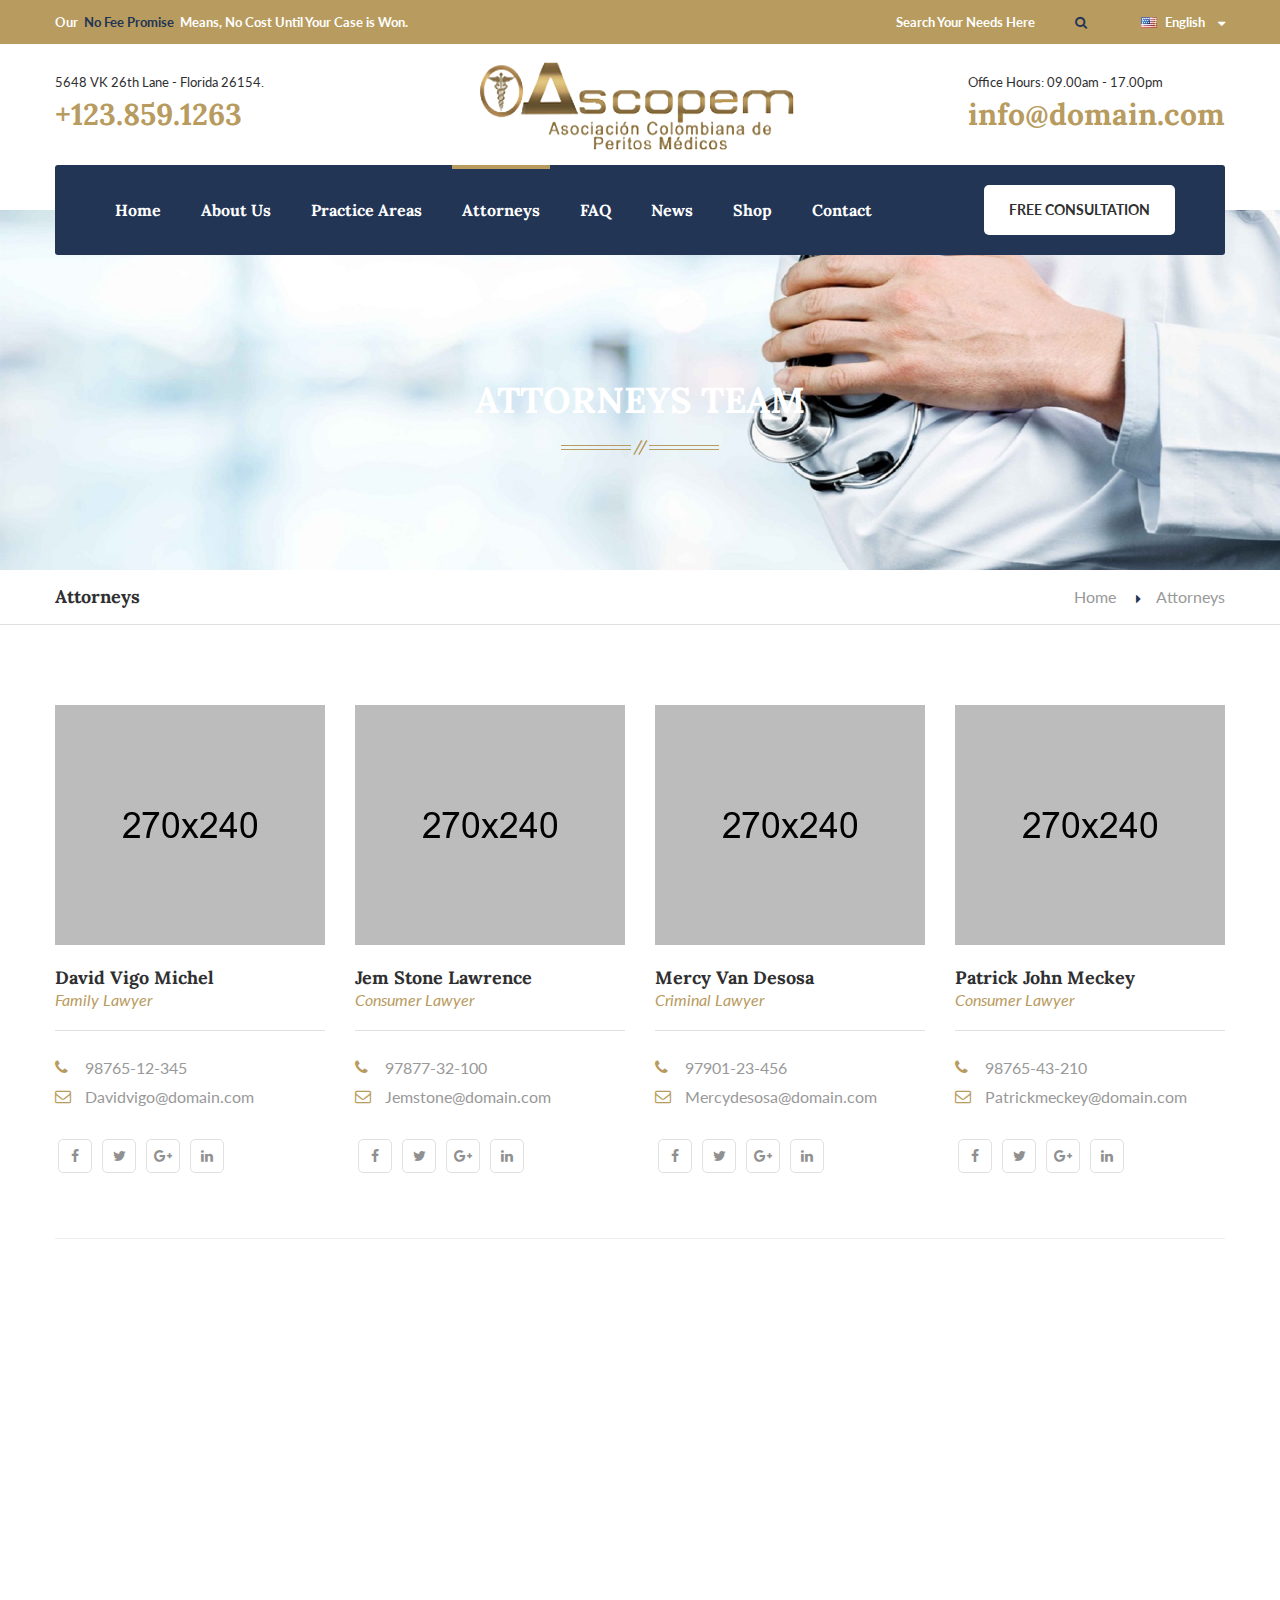
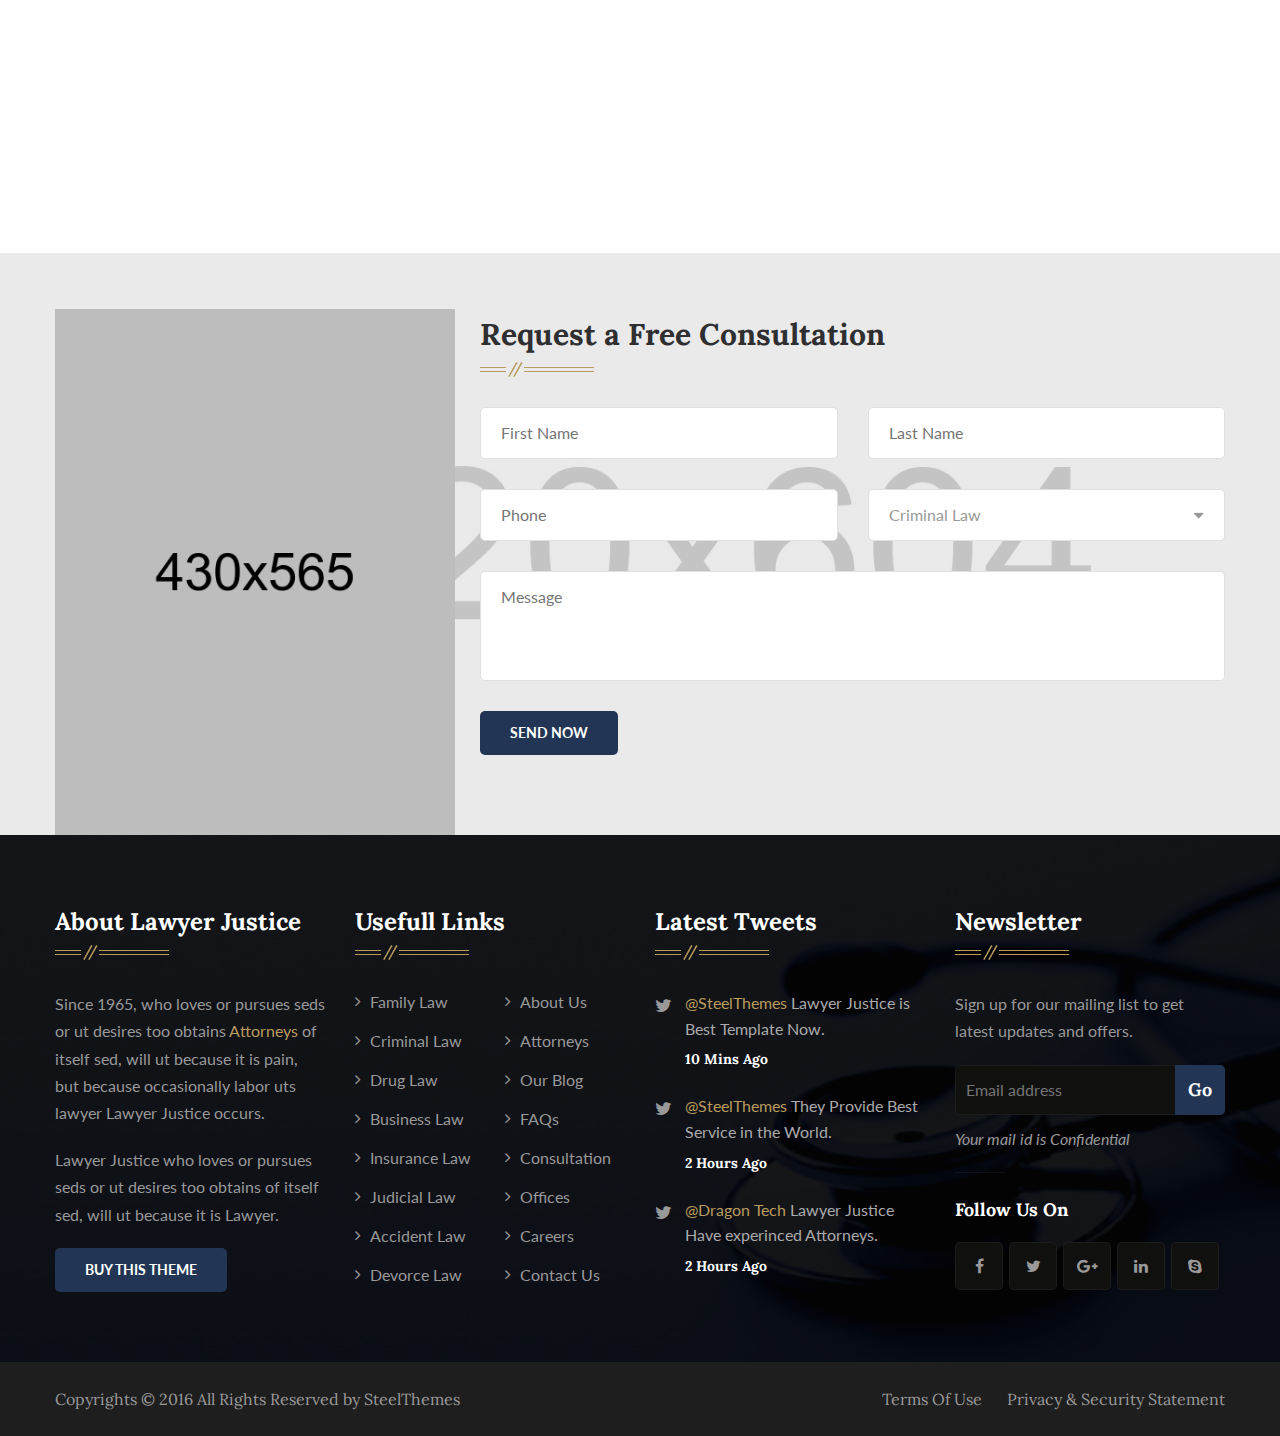
<file: attorneys.html>
<!DOCTYPE html>
<html>
<head>
<meta charset="utf-8">
<title>Lawyer Justice HTML5 Template | Attorneys Team </title>
<!-- Stylesheets -->
<link href="css/bootstrap.css" rel="stylesheet">
<link href="css/style.css" rel="stylesheet">
<!-- Responsive -->
<link rel="shortcut icon" href="images/favicon.ico" type="image/x-icon">
<link rel="icon" href="images/favicon.ico" type="image/x-icon">
<meta http-equiv="X-UA-Compatible" content="IE=edge">
<meta name="viewport" content="width=device-width, initial-scale=1.0, maximum-scale=1.0, user-scalable=0">
<link href="css/responsive.css" rel="stylesheet">
<!--[if lt IE 9]><script src="http://html5shim.googlecode.com/svn/trunk/html5.js"></script><![endif]-->
<!--[if lt IE 9]><script src="js/respond.js"></script><![endif]-->
</head>

<body>
<div class="page-outer-container">
	<div class="page-wrapper">
 	
        <!-- Preloader -->
        <div class="preloader"></div>
        
        <!-- Main Header -->
        <header class="main-header">
            <!-- Top Bar -->
            <div class="top-bar">
                <div class="auto-container clearfix">
                    <!-- Top Left -->
                    <div class="top-left">
                        <div class="text">Our &nbsp;<a href="#">No Fee Promise</a>&nbsp; Means, No Cost Until Your Case is Won.</div>
                    </div>
                    
                    <!-- Top Right -->
                    <div class="top-right clearfix">
                        
                        <!--Search Box-->
                        <div class="search-box">
                        	<form method="post" action="index.html">
                            	<div class="form-group">
                                	<input type="search" name="search" value="" placeholder="Search Your Needs Here">
                                    <button type="submit" name="search" class="theme-btn search-btn"><span class="fa fa-search"></span></button>
                                </div>
                            </form>
                        </div>
                        
                        <!--Language Box-->
                        <div class="lang-box">
                        	<div class="selected-btn sel-btn"><span class="flag-icon" style="background-image:url(images/icons/icon-flag.png);"></span><span class="language-label">English</span><span class="icon fa fa-caret-down"></span></div>
                            <ul class="lang-list">
                            	<li><a href="#">English</a></li>
                                <li><a href="#">French</a></li>
                                <li><a href="#">German</a></li>
                                <li><a href="#">Chinese</a></li>
                                <li><a href="#">Arabic</a></li>
                            </ul>
                        </div>
                        
                    </div>
                    
                </div>
            </div><!-- Top Bar End -->
            
            <!--Middle Bar-->
            <div class="middle-bar">
            	<div class="auto-container">
                	<div class="clearfix">
                    	<!--Logo Column-->
                        <div class="logo-column">
                        	<figure class="logo"><a href="index.html"><img src="images/logo.png" alt="" title="Lawyer Justice"></a></figure>
                        </div>
                        <!--Info Column-->
                        <div class="info-column pull-left">
                        	<p>5648 VK 26th Lane - Florida 26154.</p>
                            <h3>+123.859.1263</h3>
                        </div>
                        <!--Info Column-->
                        <div class="info-column pull-right">
                        	<p>Office Hours: 09.00am - 17.00pm</p>
                            <h3>info@domain.com</h3>
                        </div>
                    </div>
                </div>
            </div>
            
            <!-- Lower Section -->
            <div class="lower-section">
                <div class="auto-container">
                    
                    <!--Outer Box-->
                    <div class="outer-box clearfix">
                         
                        <!-- Hidden Nav Toggler -->
                        <div class="nav-toggler">
                        <button class="hidden-bar-opener"><span class="icon fa fa-bars"></span></button>
                        </div><!-- / Hidden Nav Toggler -->
                         
                        
                        <!-- Main Menu -->
                        <nav class="main-menu">
                            
                            <div class="navbar-header">
                                <!-- Toggle Button -->    	
                                <button type="button" class="navbar-toggle" data-toggle="collapse" data-target=".navbar-collapse">
                                    <span class="icon-bar"></span>
                                    <span class="icon-bar"></span>
                                    <span class="icon-bar"></span>
                                </button>
                            </div>
                            
                            <div class="navbar-collapse collapse clearfix">
                                <ul class="navigation">
                                    <li><a href="index.html">Home</a></li>
                                    <li class="dropdown"><a href="about-us.html">About Us</a>
                                    	<ul>
                                            <li><a href="testimonials.html">Testimonials</a></li>
                                            <li class="dropdown"><a href="gallery.html">Gallery</a>
                                            	<ul>
                                                	<li><a href="gallery.html">Gallery</a></li>
                                                    <li><a href="gallery-single.html">Gallery Single</a></li>
                                                </ul>
                                            </li>
                                            <li><a href="error.html">404 Page</a></li>
                                        </ul>
                                    </li>
                                    <li class="dropdown"><a href="practice-areas.html">Practice Areas</a>
                                    	<ul>
                                            <li><a href="law-single.html">Consumer Law</a></li>
                                            <li><a href="law-single.html">Family Law</a></li>
                                            <li><a href="law-single.html">Criminal Law</a></li>
                                            <li><a href="law-single.html">Drug Control Law</a></li>
                                            <li><a href="law-single.html">Business Law</a></li>
                                            <li><a href="law-single.html">Insurance Law</a></li>
                                        </ul>
                                    </li>
                                    <li class="current dropdown"><a href="attorneys.html">Attorneys</a>
                                    	<ul>
                                            <li><a href="attorney-single.html">David Vigo Michel</a></li>
                                            <li><a href="attorney-single.html">Jem Stone Lawrence</a></li>
                                            <li><a href="attorney-single.html">Mercy Van Desosa</a></li>
                                            <li><a href="attorney-single.html">Patrick John Meckey</a></li>
                                            <li><a href="attorney-single.html">Nancy Williamson</a></li>
                                            <li><a href="attorney-single.html">Stephen Fernando</a></li>
                                            <li><a href="attorney-single.html">Serina Jaccobs</a></li>
                                            <li><a href="attorney-single.html">Darren Flemming</a></li>
                                        </ul>
                                    </li>
                                    <li><a href="faq.html">FAQ</a></li>
                                    <li class="dropdown"><a href="blog-classic.html">News</a>
                                    	  <ul>
                                            <li><a href="blog-classic.html">Blog Classic Layout</a></li>
                                            <li><a href="blog-list.html">Blog List Layout</a></li>
                                            <li><a href="blog-grid.html">Blog Grid Layout</a></li>
                                            <li><a href="blog-single.html">Blog Single Post</a></li>
                                        </ul>
                                    </li>
                                    <li class="dropdown"><a href="shop.html">Shop</a>
                                        <ul>
                                            <li><a href="shop.html">Shop</a></li>
                                            <li><a href="shop-single.html">Shop Single</a></li>
                                            <li><a href="shopping-cart.html">Shopping Cart</a></li>
                                            <li><a href="checkout.html">Checkout</a></li>
                                            <li><a href="register-login.html">Register / Login</a></li>
                                        </ul>
                                    </li>
                                    <li><a href="contact-us.html">Contact</a></li>
                                </ul>
                            </div>
                        </nav><!-- Main Menu End-->
                        
                        <div class="link-box"><a href="#" class="theme-btn">Free Consultation</a></div>
                        
                    </div>
                </div>
            </div><!-- Lower Section End-->
            
        </header><!--End Main Header -->
        
        
        <!-- Hidden Bar -->
        <section class="hidden-bar right-align">
            
            <div class="hidden-bar-closer">
                <button class="btn"><i class="fa fa-close"></i></button>
            </div>
            <!-- Hidden Bar Wrapper -->
            <div class="hidden-bar-wrapper">
            
                <!-- .logo -->
                <div class="logo text-center">
                    <a href="index.html"><img src="images/logo-3.png" alt=""></a>			
                </div><!-- /.logo -->
                
                <!-- .Side-menu -->
                <div class="side-menu">
                <!-- .navigation -->
                    <ul class="navigation">
                        <li><a href="index.html">Home</a></li>
                        <li class="dropdown"><a href="about-us.html">About Us</a>
                            <ul class="submenu">
                                <li><a href="testimonials.html">Testimonials</a></li>
                                <li class="dropdown"><a href="gallery.html">Gallery</a>
                                    <ul class="submenu">
                                        <li><a href="gallery.html">Gallery</a></li>
                                        <li><a href="gallery-single.html">Gallery Single</a></li>
                                    </ul>
                                </li>
                                <li><a href="error.html">404 Page</a></li>
                            </ul>
                        </li>
                        <li class="dropdown"><a href="practice-areas.html">Practice Areas</a>
                            <ul class="submenu">
                                <li><a href="law-single.html">Cosumer Law</a></li>
                                <li><a href="law-single.html">Family Law</a></li>
                                <li><a href="law-single.html">Criminal Law</a></li>
                                <li><a href="law-single.html">Drug Control Law</a></li>
                                <li><a href="law-single.html">Business Law</a></li>
                                <li><a href="law-single.html">Insurance Law</a></li>
                            </ul>
                        </li>
                        <li class="dropdown"><a href="attorneys.html">Attorneys</a>
                            <ul class="submenu">
                                <li><a href="attorney-single.html">David Vigo Michel</a></li>
                                <li><a href="attorney-single.html">Jem Stone Lawrence</a></li>
                                <li><a href="attorney-single.html">Mercy Van Desosa</a></li>
                                <li><a href="attorney-single.html">Patrick John Meckey</a></li>
                                <li><a href="attorney-single.html">Nancy Williamson</a></li>
                                <li><a href="attorney-single.html">Stephen Fernando</a></li>
                                <li><a href="attorney-single.html">Serina Jaccobs</a></li>
                                <li><a href="attorney-single.html">Darren Flemming</a></li>
                            </ul>
                        </li>
                        <li><a href="faq.html">FAQ</a></li>
                        <li class="dropdown"><a href="blog-classic.html">News</a>
                              <ul class="submenu">
                                <li><a href="blog-classic.html">Blog Classic Layout</a></li>
                                <li><a href="blog-list.html">Blog List Layout</a></li>
                                <li><a href="blog-grid.html">Blog Grid Layout</a></li>
                                <li><a href="blog-single.html">Blog Single Post</a></li>
                            </ul>
                        </li>
                        <li class="dropdown"><a href="shop.html">Shop</a>
                            <ul class="submenu">
                                <li><a href="shop.html">Shop</a></li>
                                <li><a href="shop-single.html">Shop Single</a></li>
                                <li><a href="shopping-cart.html">Shopping Cart</a></li>
                                <li><a href="checkout.html">Checkout</a></li>
                                <li><a href="register-login.html">Register / Login</a></li>
                            </ul>
                        </li>
                        <li><a href="contact-us.html">Contact</a></li>
                    </ul>
                </div><!-- /.Side-menu -->
            
                <div class="social-icons">
                    <ul>
                        <li><a href="#"><i class="fa fa-facebook"></i></a></li>
                        <li><a href="#"><i class="fa fa-twitter"></i></a></li>
                        <li><a href="#"><i class="fa fa-google-plus"></i></a></li>
                        <li><a href="#"><i class="fa fa-linkedin"></i></a></li>
                    </ul>
                </div>
            
            </div><!-- / Hidden Bar Wrapper -->
        </section><!-- / Hidden Bar -->
    
    
        <!--Page Title-->
        <section class="page-title" style="background-image:url(images/background/pagetitle-bg.jpg);">
            <div class="auto-container">
            	<h1>Attorneys Team</h1>
            </div>
        </section>
        
        <!--Page Info-->
        <section class="page-info">
            <div class="auto-container clearfix">
            	<div class="pull-left"><h2>Attorneys</h2></div>
                <div class="pull-right">
                	<ul class="bread-crumb clearfix">
                    	<li><a href="index.html">Home</a></li>
                        <li>Attorneys</li>
                    </ul>
                </div>
            </div>
        </section>
        
        <!--Team Section-->
        <section class="team-section extended">
            <div class="auto-container">
                
                <div class="row clearfix">
                    
                    <!--Column-->
                    <article class="column team-member col-lg-3 col-md-3 col-sm-6 col-xs-12 wow fadeInUp" data-wow-delay="0ms" data-wow-duration="1500ms">
                        <div class="inner-box">
                            <figure class="image"><a href="mailto:mail@email.com"><img src="images/resource/team-image-1.jpg" alt=""></a></figure>
                            <div class="member-info">
                                <h3>David Vigo Michel</h3>
                                <div class="designation">Family Lawyer</div>
                            </div>
                            <div class="content">
                            	<ul class="contact-info">
                                	<li><span class="icon fa fa-phone"></span> <a href="#">98765-12-345</a></li>
                                    <li><span class="icon fa fa-envelope-o"></span> <a href="#">Davidvigo@domain.com</a></li>
                                </ul>
                            	<div class="social-links">
                                    <a href="#"><span class="fa fa-facebook-f"></span></a>
                                    <a href="#"><span class="fa fa-twitter"></span></a>
                                    <a href="#"><span class="fa fa-google-plus"></span></a>
                                    <a href="#"><span class="fa fa-linkedin"></span></a>
                                </div>
                            </div>
                        </div>
                    </article>
                    
                    <!--Column-->
                    <article class="column team-member col-lg-3 col-md-3 col-sm-6 col-xs-12 wow fadeInUp" data-wow-delay="300ms" data-wow-duration="1500ms">
                        <div class="inner-box">
                            <figure class="image"><a href="mailto:mail@email.com"><img src="images/resource/team-image-2.jpg" alt=""></a></figure>
                            <div class="member-info">
                                <h3>Jem Stone Lawrence</h3>
                                <div class="designation">Consumer Lawyer</div>
                            </div>
                            <div class="content">
                            	<ul class="contact-info">
                                	<li><span class="icon fa fa-phone"></span> <a href="#">97877-32-100</a></li>
                                    <li><span class="icon fa fa-envelope-o"></span> <a href="#">Jemstone@domain.com</a></li>
                                </ul>
                            	<div class="social-links">
                                    <a href="#"><span class="fa fa-facebook-f"></span></a>
                                    <a href="#"><span class="fa fa-twitter"></span></a>
                                    <a href="#"><span class="fa fa-google-plus"></span></a>
                                    <a href="#"><span class="fa fa-linkedin"></span></a>
                                </div>
                            </div>
                        </div>
                    </article>
                    
                    <!--Column-->
                    <article class="column team-member col-lg-3 col-md-3 col-sm-6 col-xs-12 wow fadeInUp" data-wow-delay="600ms" data-wow-duration="1500ms">
                        <div class="inner-box">
                            <figure class="image"><a href="mailto:mail@email.com"><img src="images/resource/team-image-3.jpg" alt=""></a></figure>
                            <div class="member-info">
                                <h3>Mercy Van Desosa</h3>
                                <div class="designation">Criminal Lawyer</div>
                            </div>
                            <div class="content">
                            	<ul class="contact-info">
                                	<li><span class="icon fa fa-phone"></span> <a href="#">97901-23-456</a></li>
                                    <li><span class="icon fa fa-envelope-o"></span> <a href="#">Mercydesosa@domain.com</a></li>
                                </ul>
                            	<div class="social-links">
                                    <a href="#"><span class="fa fa-facebook-f"></span></a>
                                    <a href="#"><span class="fa fa-twitter"></span></a>
                                    <a href="#"><span class="fa fa-google-plus"></span></a>
                                    <a href="#"><span class="fa fa-linkedin"></span></a>
                                </div>
                            </div>
                        </div>
                    </article>
                    
                    <!--Column-->
                    <article class="column team-member col-lg-3 col-md-3 col-sm-6 col-xs-12 wow fadeInUp" data-wow-delay="900ms" data-wow-duration="1500ms">
                        <div class="inner-box">
                            <figure class="image"><a href="mailto:mail@email.com"><img src="images/resource/team-image-4.jpg" alt=""></a></figure>
                            <div class="member-info">
                                <h3>Patrick John Meckey</h3>
                                <div class="designation">Consumer Lawyer</div>
                            </div>
                            <div class="content">
                            	<ul class="contact-info">
                                	<li><span class="icon fa fa-phone"></span> <a href="#">98765-43-210</a></li>
                                    <li><span class="icon fa fa-envelope-o"></span> <a href="#">Patrickmeckey@domain.com</a></li>
                                </ul>
                            	<div class="social-links">
                                    <a href="#"><span class="fa fa-facebook-f"></span></a>
                                    <a href="#"><span class="fa fa-twitter"></span></a>
                                    <a href="#"><span class="fa fa-google-plus"></span></a>
                                    <a href="#"><span class="fa fa-linkedin"></span></a>
                                </div>
                            </div>
                        </div>
                    </article>
                
                </div>
                
                <hr class="separator">
                
                <div class="row clearfix">
                    
                    <!--Column-->
                    <article class="column team-member col-lg-3 col-md-3 col-sm-6 col-xs-12 wow fadeInUp" data-wow-delay="0ms" data-wow-duration="1500ms">
                        <div class="inner-box">
                            <figure class="image"><a href="mailto:mail@email.com"><img src="images/resource/team-image-5.jpg" alt=""></a></figure>
                            <div class="member-info">
                                <h3>Nancy Williamson</h3>
                                <div class="designation">Family Lawyer</div>
                            </div>
                            <div class="content">
                            	<ul class="contact-info">
                                	<li><span class="icon fa fa-phone"></span> <a href="#">98765-12-345</a></li>
                                    <li><span class="icon fa fa-envelope-o"></span> <a href="#">Davidvigo@domain.com</a></li>
                                </ul>
                            	<div class="social-links">
                                    <a href="#"><span class="fa fa-facebook-f"></span></a>
                                    <a href="#"><span class="fa fa-twitter"></span></a>
                                    <a href="#"><span class="fa fa-google-plus"></span></a>
                                    <a href="#"><span class="fa fa-linkedin"></span></a>
                                </div>
                            </div>
                        </div>
                    </article>
                    
                    <!--Column-->
                    <article class="column team-member col-lg-3 col-md-3 col-sm-6 col-xs-12 wow fadeInUp" data-wow-delay="300ms" data-wow-duration="1500ms">
                        <div class="inner-box">
                            <figure class="image"><a href="mailto:mail@email.com"><img src="images/resource/team-image-6.jpg" alt=""></a></figure>
                            <div class="member-info">
                                <h3>Stephen Fernando</h3>
                                <div class="designation">Consumer Lawyer</div>
                            </div>
                            <div class="content">
                            	<ul class="contact-info">
                                	<li><span class="icon fa fa-phone"></span> <a href="#">97877-32-100</a></li>
                                    <li><span class="icon fa fa-envelope-o"></span> <a href="#">Jemstone@domain.com</a></li>
                                </ul>
                            	<div class="social-links">
                                    <a href="#"><span class="fa fa-facebook-f"></span></a>
                                    <a href="#"><span class="fa fa-twitter"></span></a>
                                    <a href="#"><span class="fa fa-google-plus"></span></a>
                                    <a href="#"><span class="fa fa-linkedin"></span></a>
                                </div>
                            </div>
                        </div>
                    </article>
                    
                    <!--Column-->
                    <article class="column team-member col-lg-3 col-md-3 col-sm-6 col-xs-12 wow fadeInUp" data-wow-delay="600ms" data-wow-duration="1500ms">
                        <div class="inner-box">
                            <figure class="image"><a href="mailto:mail@email.com"><img src="images/resource/team-image-7.jpg" alt=""></a></figure>
                            <div class="member-info">
                                <h3>Serina Jaccobs</h3>
                                <div class="designation">Criminal Lawyer</div>
                            </div>
                            <div class="content">
                            	<ul class="contact-info">
                                	<li><span class="icon fa fa-phone"></span> <a href="#">97901-23-456</a></li>
                                    <li><span class="icon fa fa-envelope-o"></span> <a href="#">Mercydesosa@domain.com</a></li>
                                </ul>
                            	<div class="social-links">
                                    <a href="#"><span class="fa fa-facebook-f"></span></a>
                                    <a href="#"><span class="fa fa-twitter"></span></a>
                                    <a href="#"><span class="fa fa-google-plus"></span></a>
                                    <a href="#"><span class="fa fa-linkedin"></span></a>
                                </div>
                            </div>
                        </div>
                    </article>
                    
                    <!--Column-->
                    <article class="column team-member col-lg-3 col-md-3 col-sm-6 col-xs-12 wow fadeInUp" data-wow-delay="900ms" data-wow-duration="1500ms">
                        <div class="inner-box">
                            <figure class="image"><a href="mailto:mail@email.com"><img src="images/resource/team-image-8.jpg" alt=""></a></figure>
                            <div class="member-info">
                                <h3>Darren Flemming</h3>
                                <div class="designation">Consumer Lawyer</div>
                            </div>
                            <div class="content">
                            	<ul class="contact-info">
                                	<li><span class="icon fa fa-phone"></span> <a href="#">98765-43-210</a></li>
                                    <li><span class="icon fa fa-envelope-o"></span> <a href="#">Patrickmeckey@domain.com</a></li>
                                </ul>
                            	<div class="social-links">
                                    <a href="#"><span class="fa fa-facebook-f"></span></a>
                                    <a href="#"><span class="fa fa-twitter"></span></a>
                                    <a href="#"><span class="fa fa-google-plus"></span></a>
                                    <a href="#"><span class="fa fa-linkedin"></span></a>
                                </div>
                            </div>
                        </div>
                    </article>
                    
                </div>
                
            </div>
        </section>
        
        
        <!--Consultation Section-->
        <section class="consult-section" style="background-image:url(images/background/consult-form-bg.jpg);">
            <div class="auto-container">
            
                <!--Styled Heading-->
                <div class="styled-heading">
                    <h2>Request a Free Consultation</h2>
                </div>
                
                <figure class="man-image hidden-xs"><img src="images/resource/man-image.png" alt=""></figure>
                
                <div class="default-form consultation-form">
                	<form method="post" action="index.html">
                    	<div class="row clearfix">
                        	<div class="form-group col-md-6 col-sm-12 col-xs-12">
                            	<input type="text" name="fname" value="" placeholder="First Name" required>
                            </div>
                            <div class="form-group col-md-6 col-sm-12 col-xs-12">
                            	<input type="text" name="lname" value="" placeholder="Last Name" required>
                            </div>
                            <div class="form-group col-md-6 col-sm-12 col-xs-12">
                            	<input type="text" name="phone" value="" placeholder="Phone" required>
                            </div>
                            <div class="form-group col-md-6 col-sm-12 col-xs-12">
                            	<select name="subject">
                                	<option>Criminal Law</option>
                                    <option>Family Law</option>
                                    <option>Consumer Law</option>
                                    <option>Drug Control Law</option>
                                </select>
                            </div>
                            <div class="form-group col-md-12 col-sm-12 col-xs-12">
                            	<textarea name="message" placeholder="Message" required></textarea>
                            </div>
                            <div class="form-group col-md-12 col-sm-12 col-xs-12">
                            	<button type="submit" class="theme-btn btn-style-one">Send Now</button>
                            </div>
                        </div>
                    </form>
                </div>
    	  
        	</div>
        </section>
        
    
    	<!--Main Footer-->
        <footer class="main-footer">
            
            <!--Footer Upper-->        
            <div class="footer-upper" style="background-image:url(images/background/footer-bg.jpg);">
                <div class="auto-container">
                    <div class="row clearfix">
                        
                        <!--Two 4th column-->
                        <div class="col-md-6 col-sm-12 col-xs-12">
                            <div class="row clearfix">
                                <div class="col-lg-6 col-sm-6 col-xs-12 column">
                                    <div class="footer-widget about-widget">
                                        <h3>About Lawyer Justice</h3>
                                        <div class="text">
                                            <p>Since 1965, who loves or pursues seds or ut desires too obtains <a href="#">Attorneys</a> of itself sed, will ut because it is pain, but because occasionally labor uts lawyer Lawyer Justice occurs.</p>
                                            <p>Lawyer Justice who loves or pursues seds or ut desires too obtains of itself sed, will ut because it is  Lawyer.</p>
                                        </div>
                                        
                                        <a href="#" class="theme-btn btn-style-one">Buy this Theme</a>
                                        
                                    </div>
                                </div>
                                
                                <!--Footer Column-->
                                <div class="col-lg-6 col-sm-6 col-xs-12 column">
                                    <h3>Usefull Links</h3>
                                    <div class="row clearfix">
                                        
                                        <div class="col-lg-6 col-sm-6 col-xs-12">
                                            <div class="footer-widget links-widget">
                                                <ul>
                                                    <li><a href="#">Family Law</a></li>
                                                    <li><a href="#">Criminal Law</a></li>
                                                    <li><a href="#">Drug Law</a></li>
                                                    <li><a href="#">Business Law</a></li>
                                                    <li><a href="#">Insurance Law</a></li>
                                                    <li><a href="#">Judicial Law</a></li>
                                                    <li><a href="#">Accident Law</a></li>
                                                    <li><a href="#">Devorce Law</a></li>
                                                </ul>
                    
                                            </div>
                                        </div>
                                        
                                        <div class="col-lg-6 col-sm-6 col-xs-12">
                                            <div class="footer-widget links-widget">
                                                <ul>
                                                    <li><a href="#">About Us</a></li>
                                                    <li><a href="#">Attorneys</a></li>
                                                    <li><a href="#">Our Blog</a></li>
                                                    <li><a href="#">FAQs</a></li>
                                                    <li><a href="#">Consultation</a></li>
                                                    <li><a href="#">Offices</a></li>
                                                    <li><a href="#">Careers</a></li>
                                                    <li><a href="#">Contact Us</a></li>
                                                </ul>
                                            </div>
                                        </div>
                                        
                                    </div>
                                </div>
                            </div>
                        </div><!--Two 4th column End-->
                        
                        <!--Two 4th column-->
                        <div class="col-md-6 col-sm-12 col-xs-12">
                            <div class="row clearfix">
                                <!--Footer Column-->
                                <div class="col-lg-6 col-sm-6 col-xs-12 column">
                                    <div class="footer-widget twitter-feeds">
                                        <h3>Latest Tweets</h3>	
                                        <div class="feed">
                                            <div class="icon"><span class="fa fa-twitter"></span></div>
                                            <div class="feed-content"><a href="#">@SteelThemes</a>  Lawyer Justice is Best Template Now.</div>
                                            <div class="time">10 Mins Ago</div>
                                        </div>
                                        
                                        <div class="feed">
                                            <div class="icon"><span class="fa fa-twitter"></span></div>
                                            <div class="feed-content"><a href="#">@SteelThemes</a>  They Provide Best Service in the World.</div>
                                            <div class="time">2 Hours Ago</div>
                                        </div>
                                        
                                        <div class="feed">
                                            <div class="icon"><span class="fa fa-twitter"></span></div>
                                            <div class="feed-content"><a href="#">@Dragon Tech</a>  Lawyer Justice Have experinced Attorneys.</div>
                                            <div class="time">2 Hours Ago</div>
                                        </div>
                                        
                                    </div>
                                </div>
                                
                                <!--Footer Column-->
                                <div class="col-lg-6 col-sm-6 col-xs-12 column">
                                    <div class="footer-widget newsletter-widget">
                                        <h3>Newsletter</h3>
                                        
                                        <div class="newsletter-form">
                                            <p>Sign up for our mailing list to get latest updates and offers.</p>
                                            <form method="post" action="index.html">
                                                <div class="form-group">
                                                    <input type="email" name="useremail" value="" placeholder="Email address" required>
                                                    <button type="submit" class="theme-btn btn-submit">Go</button>
                                                </div>
                                                <p><em>Your mail id is Confidential</em></p>
                                            </form>
                                        </div>
                                        
                                        <h4>Follow Us On</h4>
                                        
                                        <div class="social-links">
                                            <a href="#"><span class="fa fa-facebook-f"></span></a>
                                            <a href="#"><span class="fa fa-twitter"></span></a>
                                            <a href="#"><span class="fa fa-google-plus"></span></a>
                                            <a href="#"><span class="fa fa-linkedin"></span></a>
                                            <a href="#"><span class="fa fa-skype"></span></a>
                                        </div>
                                    </div>
                                </div>
                            </div>
                        </div><!--Two 4th column End-->
                        
                    </div>
                    
                </div>
            </div>
            
            <!--Footer Bottom-->
            <div class="footer-bottom">
                <div class="auto-container">
                    <div class="row clearfix">
                        <div class="col-md-6 col-sm-6 col-xs-12"><div class="copyright-text">Copyrights &copy; 2016 All Rights Reserved by SteelThemes</div></div>
                        <div class="col-md-6 col-sm-6 col-xs-12">
                            <!--Bottom Nav-->
                            <nav class="footer-nav clearfix">
                                <ul class="pull-right clearfix">
                                    <li><a href="#">Terms Of Use </a></li>
                                    <li><a href="#">Privacy &amp; Security Statement</a></li>
                                </ul>
                            </nav>
                        </div>
                    </div>
                </div>
            </div>
            
        </footer>
    
    
	</div><!--Page Wrapper End-->
</div>
<!--page-outer-container-->


<!--Scroll to top-->
<div class="scroll-to-top scroll-to-target" data-target=".main-header"><span class="fa fa-long-arrow-up"></span></div>

<script src="js/jquery.js"></script> 
<script src="js/bootstrap.min.js"></script>
<script src="js/revolution.min.js"></script>
<script src="js/jquery.fancybox.pack.js"></script>
<script src="js/jquery.fancybox-media.js"></script>
<script src="js/jquery.mCustomScrollbar.concat.min.js"></script>
<script src="js/owl.js"></script>
<script src="js/bxslider.js"></script>
<script src="js/mixitup.js"></script>
<script src="js/wow.js"></script>
<script src="js/script.js"></script>
</body>
</html>
</file>
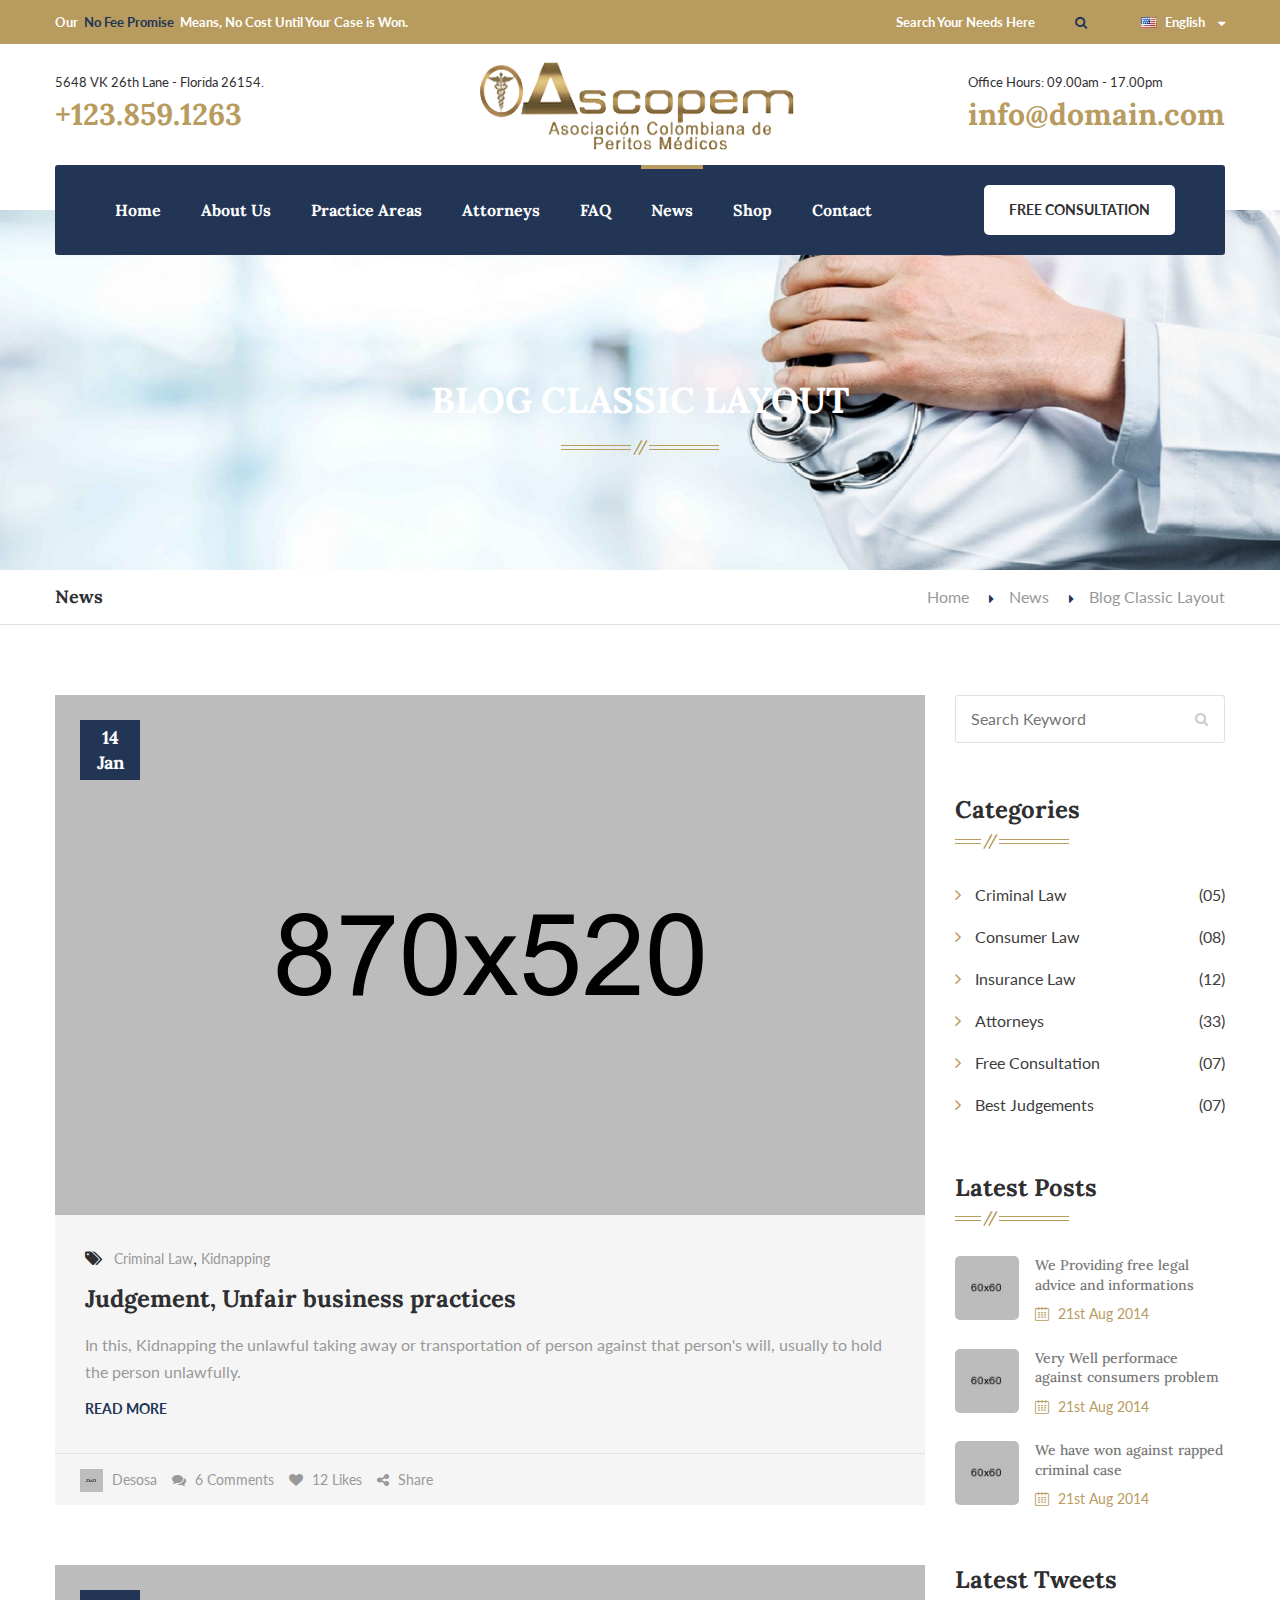
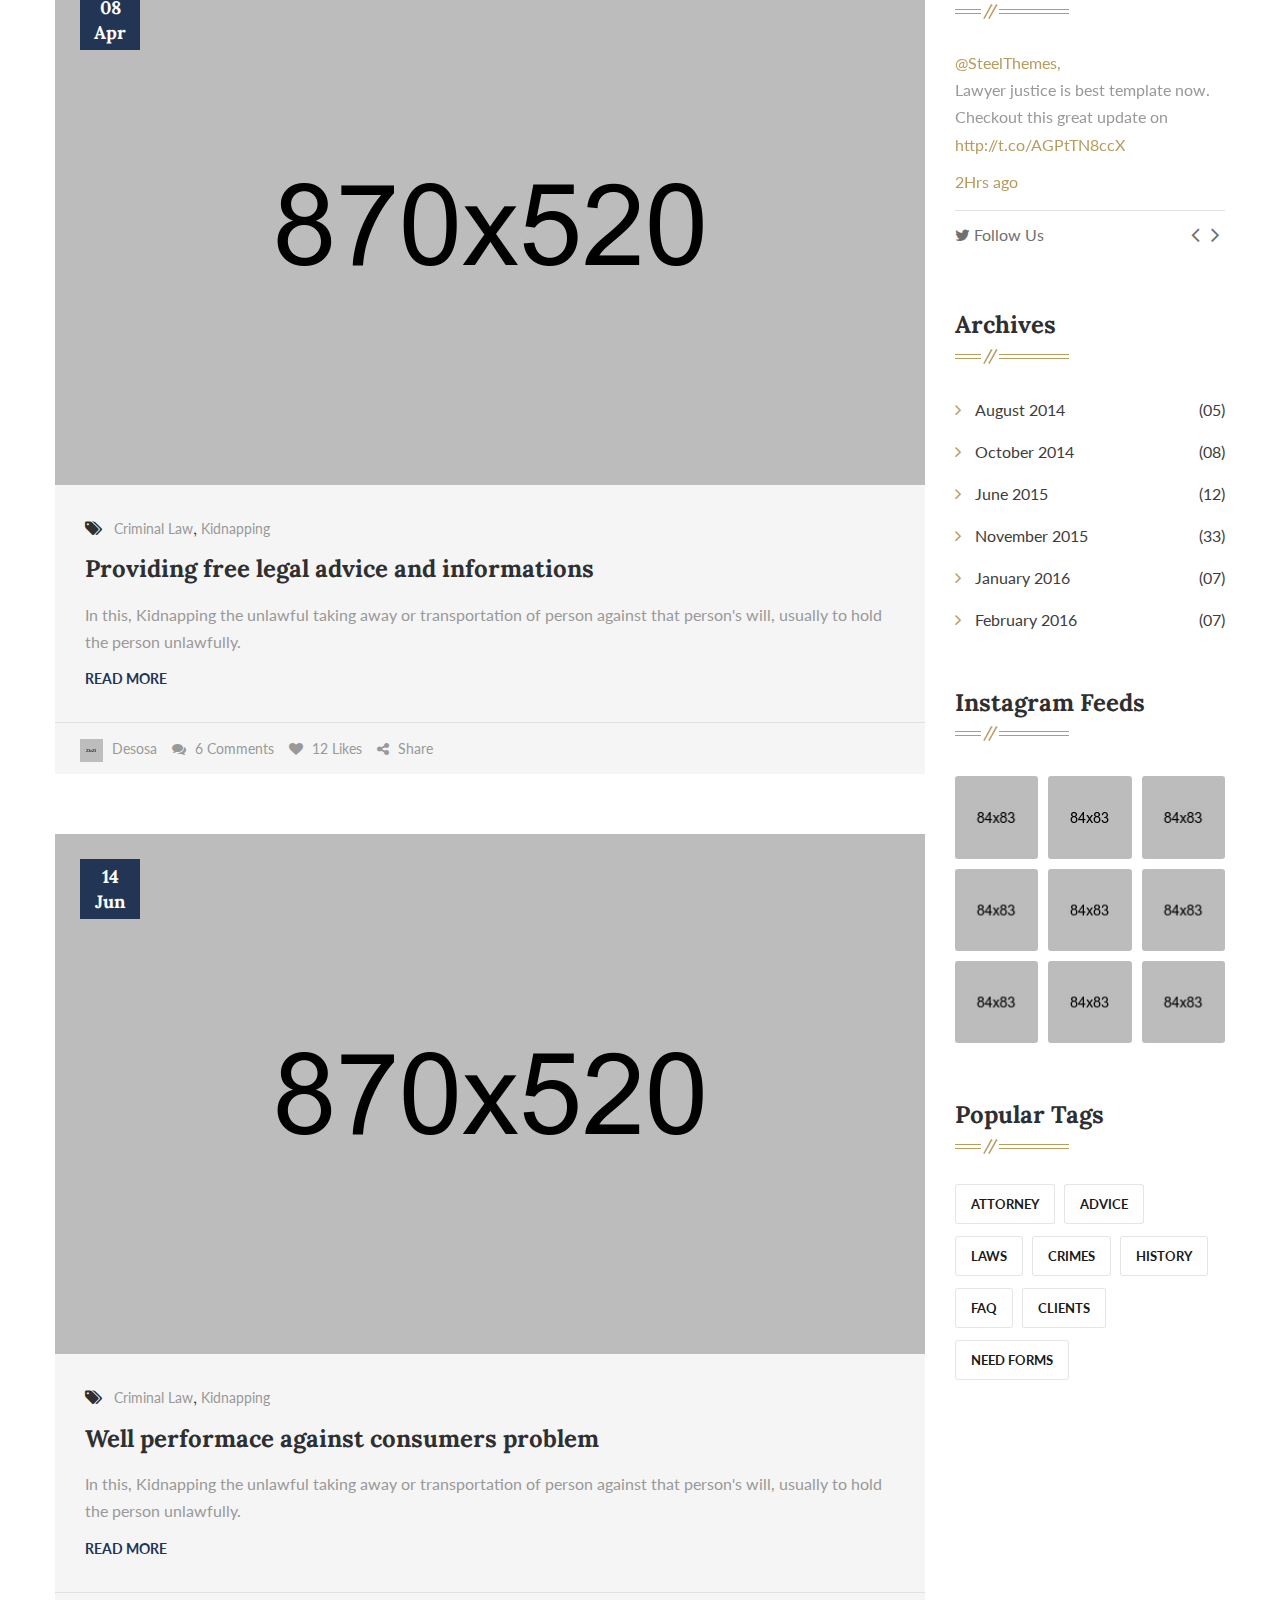
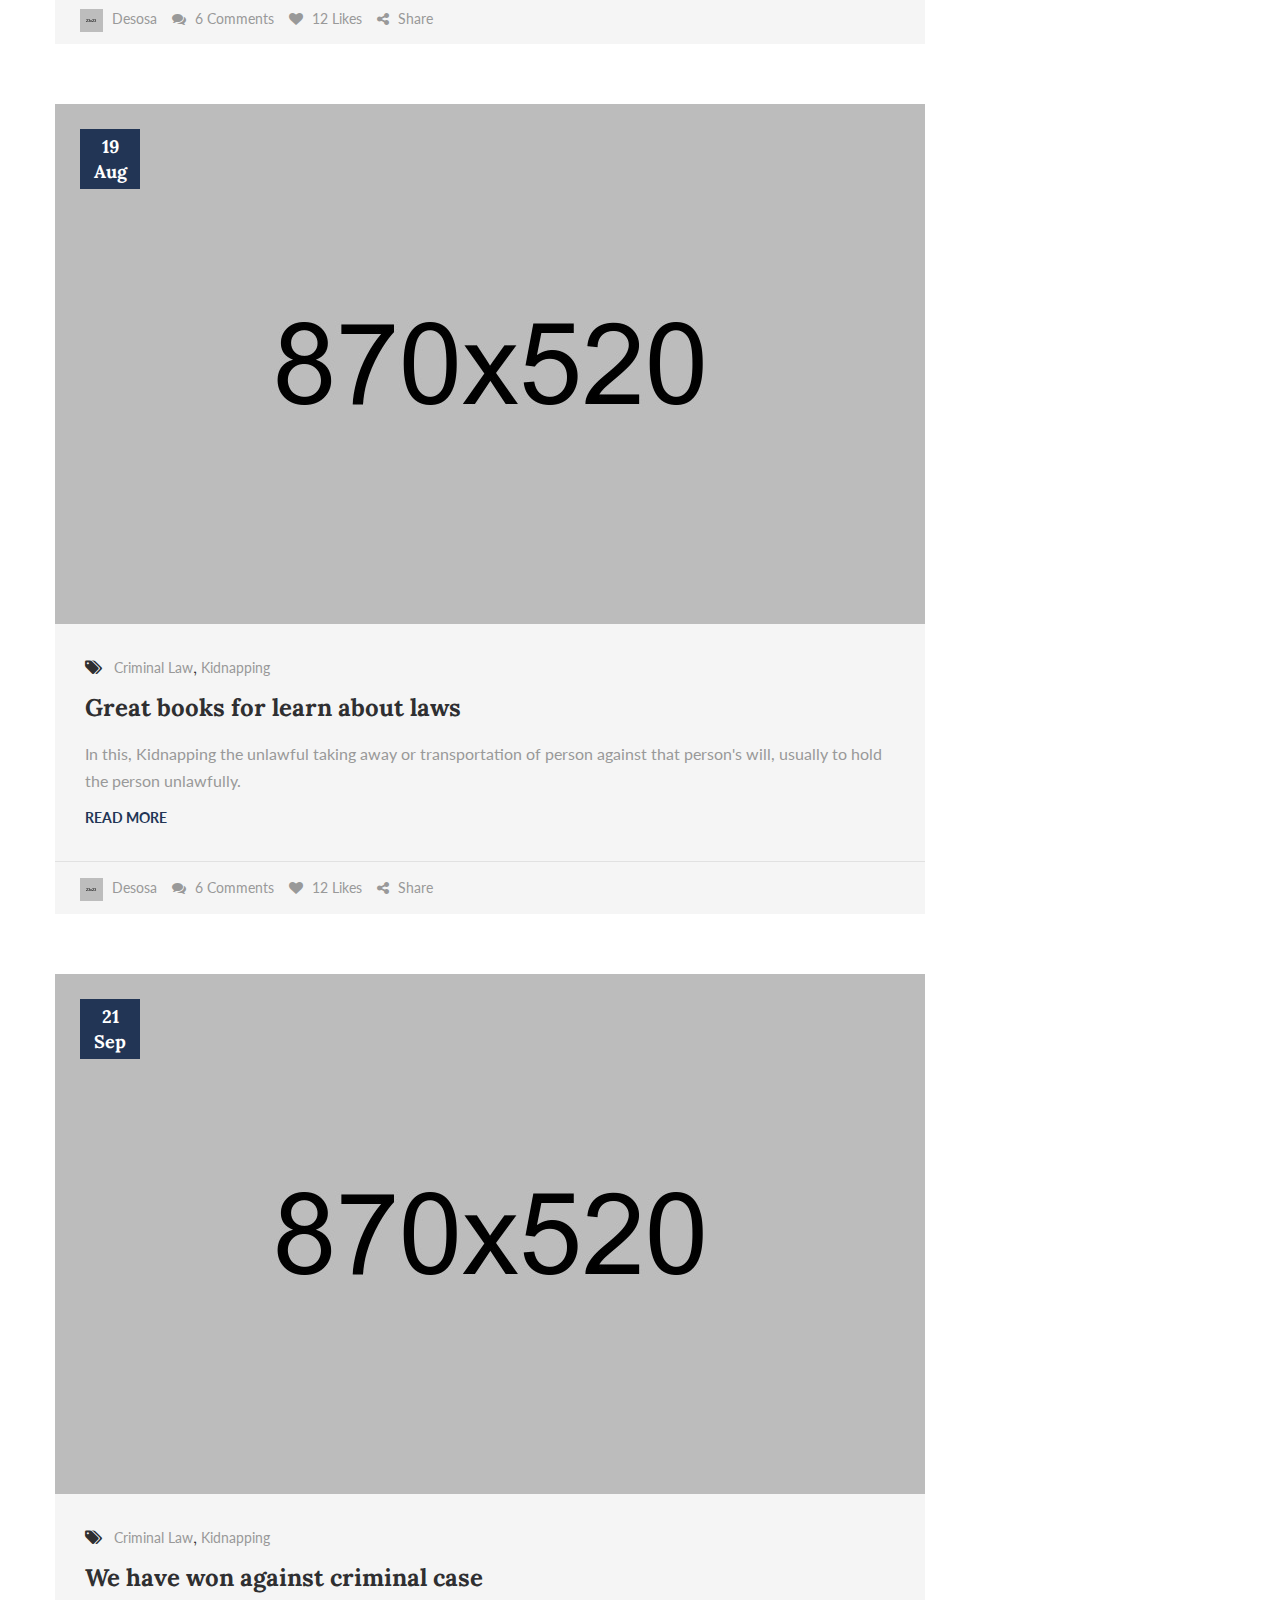
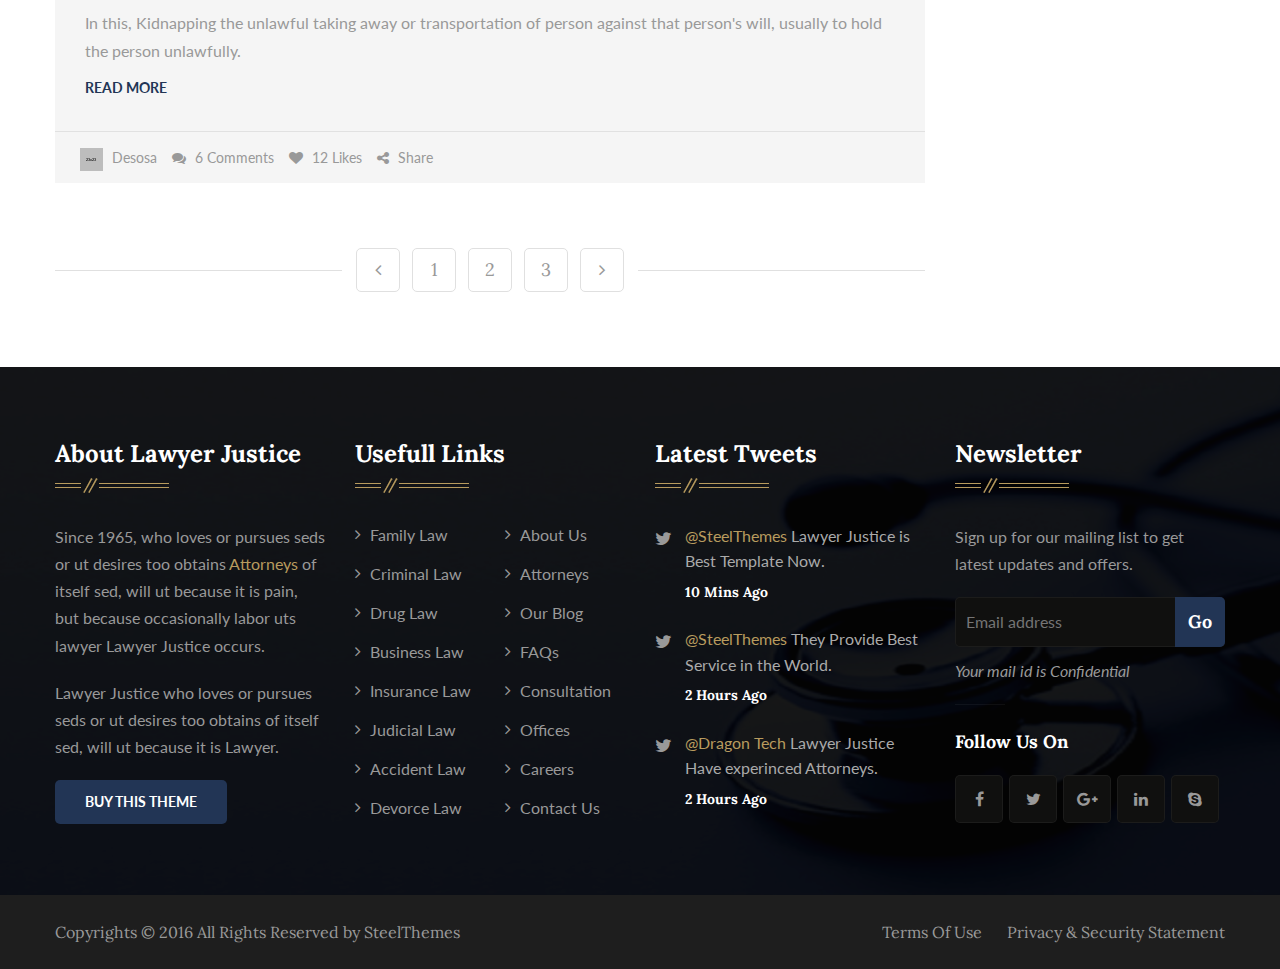
<file: blog-classic.html>
<!DOCTYPE html>
<html>
<head>
<meta charset="utf-8">
<title>Lawyer Justice HTML5 Template | Blog Classic Layout </title>
<!-- Stylesheets -->
<link href="css/bootstrap.css" rel="stylesheet">
<link href="css/style.css" rel="stylesheet">
<!-- Responsive -->
<link rel="shortcut icon" href="images/favicon.ico" type="image/x-icon">
<link rel="icon" href="images/favicon.ico" type="image/x-icon">
<meta http-equiv="X-UA-Compatible" content="IE=edge">
<meta name="viewport" content="width=device-width, initial-scale=1.0, maximum-scale=1.0, user-scalable=0">
<link href="css/responsive.css" rel="stylesheet">
<!--[if lt IE 9]><script src="http://html5shim.googlecode.com/svn/trunk/html5.js"></script><![endif]-->
<!--[if lt IE 9]><script src="js/respond.js"></script><![endif]-->
</head>

<body>
<div class="page-outer-container">
	<div class="page-wrapper">
 	
        <!-- Preloader -->
        <div class="preloader"></div>
        
        <!-- Main Header -->
        <header class="main-header">
            <!-- Top Bar -->
            <div class="top-bar">
                <div class="auto-container clearfix">
                    <!-- Top Left -->
                    <div class="top-left">
                        <div class="text">Our &nbsp;<a href="#">No Fee Promise</a>&nbsp; Means, No Cost Until Your Case is Won.</div>
                    </div>
                    
                    <!-- Top Right -->
                    <div class="top-right clearfix">
                        
                        <!--Search Box-->
                        <div class="search-box">
                        	<form method="post" action="index.html">
                            	<div class="form-group">
                                	<input type="search" name="search" value="" placeholder="Search Your Needs Here">
                                    <button type="submit" name="search" class="theme-btn search-btn"><span class="fa fa-search"></span></button>
                                </div>
                            </form>
                        </div>
                        
                        <!--Language Box-->
                        <div class="lang-box">
                        	<div class="selected-btn sel-btn"><span class="flag-icon" style="background-image:url(images/icons/icon-flag.png);"></span><span class="language-label">English</span><span class="icon fa fa-caret-down"></span></div>
                            <ul class="lang-list">
                            	<li><a href="#">English</a></li>
                                <li><a href="#">French</a></li>
                                <li><a href="#">German</a></li>
                                <li><a href="#">Chinese</a></li>
                                <li><a href="#">Arabic</a></li>
                            </ul>
                        </div>
                        
                    </div>
                    
                </div>
            </div><!-- Top Bar End -->
            
            <!--Middle Bar-->
            <div class="middle-bar">
            	<div class="auto-container">
                	<div class="clearfix">
                    	<!--Logo Column-->
                        <div class="logo-column">
                        	<figure class="logo"><a href="index.html"><img src="images/logo.png" alt="" title="Lawyer Justice"></a></figure>
                        </div>
                        <!--Info Column-->
                        <div class="info-column pull-left">
                        	<p>5648 VK 26th Lane - Florida 26154.</p>
                            <h3>+123.859.1263</h3>
                        </div>
                        <!--Info Column-->
                        <div class="info-column pull-right">
                        	<p>Office Hours: 09.00am - 17.00pm</p>
                            <h3>info@domain.com</h3>
                        </div>
                    </div>
                </div>
            </div>
            
            <!-- Lower Section -->
            <div class="lower-section">
                <div class="auto-container">
                    
                    <!--Outer Box-->
                    <div class="outer-box clearfix">
                         
                        <!-- Hidden Nav Toggler -->
                        <div class="nav-toggler">
                        <button class="hidden-bar-opener"><span class="icon fa fa-bars"></span></button>
                        </div><!-- / Hidden Nav Toggler -->
                         
                        
                        <!-- Main Menu -->
                        <nav class="main-menu">
                            
                            <div class="navbar-header">
                                <!-- Toggle Button -->    	
                                <button type="button" class="navbar-toggle" data-toggle="collapse" data-target=".navbar-collapse">
                                    <span class="icon-bar"></span>
                                    <span class="icon-bar"></span>
                                    <span class="icon-bar"></span>
                                </button>
                            </div>
                            
                            <div class="navbar-collapse collapse clearfix">
                                <ul class="navigation">
                                    <li><a href="index.html">Home</a></li>
                                    <li class="dropdown"><a href="about-us.html">About Us</a>
                                    	<ul>
                                            <li><a href="testimonials.html">Testimonials</a></li>
                                            <li class="dropdown"><a href="gallery.html">Gallery</a>
                                            	<ul>
                                                	<li><a href="gallery.html">Gallery</a></li>
                                                    <li><a href="gallery-single.html">Gallery Single</a></li>
                                                </ul>
                                            </li>
                                            <li><a href="error.html">404 Page</a></li>
                                        </ul>
                                    </li>
                                    <li class="dropdown"><a href="practice-areas.html">Practice Areas</a>
                                    	<ul>
                                            <li><a href="law-single.html">Consumer Law</a></li>
                                            <li><a href="law-single.html">Family Law</a></li>
                                            <li><a href="law-single.html">Criminal Law</a></li>
                                            <li><a href="law-single.html">Drug Control Law</a></li>
                                            <li><a href="law-single.html">Business Law</a></li>
                                            <li><a href="law-single.html">Insurance Law</a></li>
                                        </ul>
                                    </li>
                                    <li class="dropdown"><a href="attorneys.html">Attorneys</a>
                                    	<ul>
                                            <li><a href="attorney-single.html">David Vigo Michel</a></li>
                                            <li><a href="attorney-single.html">Jem Stone Lawrence</a></li>
                                            <li><a href="attorney-single.html">Mercy Van Desosa</a></li>
                                            <li><a href="attorney-single.html">Patrick John Meckey</a></li>
                                            <li><a href="attorney-single.html">Nancy Williamson</a></li>
                                            <li><a href="attorney-single.html">Stephen Fernando</a></li>
                                            <li><a href="attorney-single.html">Serina Jaccobs</a></li>
                                            <li><a href="attorney-single.html">Darren Flemming</a></li>
                                        </ul>
                                    </li>
                                    <li><a href="faq.html">FAQ</a></li>
                                    <li class="current dropdown"><a href="blog-classic.html">News</a>
                                    	  <ul>
                                            <li><a href="blog-classic.html">Blog Classic Layout</a></li>
                                            <li><a href="blog-list.html">Blog List Layout</a></li>
                                            <li><a href="blog-grid.html">Blog Grid Layout</a></li>
                                            <li><a href="blog-single.html">Blog Single Post</a></li>
                                        </ul>
                                    </li>
                                    <li class="dropdown"><a href="shop.html">Shop</a>
                                        <ul>
                                            <li><a href="shop.html">Shop</a></li>
                                            <li><a href="shop-single.html">Shop Single</a></li>
                                            <li><a href="shopping-cart.html">Shopping Cart</a></li>
                                            <li><a href="checkout.html">Checkout</a></li>
                                            <li><a href="register-login.html">Register / Login</a></li>
                                        </ul>
                                    </li>
                                    <li><a href="contact-us.html">Contact</a></li>
                                </ul>
                            </div>
                        </nav><!-- Main Menu End-->
                        
                        <div class="link-box"><a href="#" class="theme-btn">Free Consultation</a></div>
                        
                    </div>
                </div>
            </div><!-- Lower Section End-->
            
        </header><!--End Main Header -->
        
        
        <!-- Hidden Bar -->
        <section class="hidden-bar right-align">
            
            <div class="hidden-bar-closer">
                <button class="btn"><i class="fa fa-close"></i></button>
            </div>
            <!-- Hidden Bar Wrapper -->
            <div class="hidden-bar-wrapper">
            
                <!-- .logo -->
                <div class="logo text-center">
                    <a href="index.html"><img src="images/logo-3.png" alt=""></a>			
                </div><!-- /.logo -->
                
                <!-- .Side-menu -->
                <div class="side-menu">
                <!-- .navigation -->
                    <ul class="navigation">
                        <li><a href="index.html">Home</a></li>
                        <li class="dropdown"><a href="about-us.html">About Us</a>
                            <ul class="submenu">
                                <li><a href="testimonials.html">Testimonials</a></li>
                                <li class="dropdown"><a href="gallery.html">Gallery</a>
                                    <ul class="submenu">
                                        <li><a href="gallery.html">Gallery</a></li>
                                        <li><a href="gallery-single.html">Gallery Single</a></li>
                                    </ul>
                                </li>
                                <li><a href="error.html">404 Page</a></li>
                            </ul>
                        </li>
                        <li class="dropdown"><a href="practice-areas.html">Practice Areas</a>
                            <ul class="submenu">
                                <li><a href="law-single.html">Cosumer Law</a></li>
                                <li><a href="law-single.html">Family Law</a></li>
                                <li><a href="law-single.html">Criminal Law</a></li>
                                <li><a href="law-single.html">Drug Control Law</a></li>
                                <li><a href="law-single.html">Business Law</a></li>
                                <li><a href="law-single.html">Insurance Law</a></li>
                            </ul>
                        </li>
                        <li class="dropdown"><a href="attorneys.html">Attorneys</a>
                            <ul class="submenu">
                                <li><a href="attorney-single.html">David Vigo Michel</a></li>
                                <li><a href="attorney-single.html">Jem Stone Lawrence</a></li>
                                <li><a href="attorney-single.html">Mercy Van Desosa</a></li>
                                <li><a href="attorney-single.html">Patrick John Meckey</a></li>
                                <li><a href="attorney-single.html">Nancy Williamson</a></li>
                                <li><a href="attorney-single.html">Stephen Fernando</a></li>
                                <li><a href="attorney-single.html">Serina Jaccobs</a></li>
                                <li><a href="attorney-single.html">Darren Flemming</a></li>
                            </ul>
                        </li>
                        <li><a href="faq.html">FAQ</a></li>
                        <li class="dropdown"><a href="blog-classic.html">News</a>
                              <ul class="submenu">
                                <li><a href="blog-classic.html">Blog Classic Layout</a></li>
                                <li><a href="blog-list.html">Blog List Layout</a></li>
                                <li><a href="blog-grid.html">Blog Grid Layout</a></li>
                                <li><a href="blog-single.html">Blog Single Post</a></li>
                            </ul>
                        </li>
                        <li class="dropdown"><a href="shop.html">Shop</a>
                            <ul class="submenu">
                                <li><a href="shop.html">Shop</a></li>
                                <li><a href="shop-single.html">Shop Single</a></li>
                                <li><a href="shopping-cart.html">Shopping Cart</a></li>
                                <li><a href="checkout.html">Checkout</a></li>
                                <li><a href="register-login.html">Register / Login</a></li>
                            </ul>
                        </li>
                        <li><a href="contact-us.html">Contact</a></li>
                    </ul>
                </div><!-- /.Side-menu -->
            
                <div class="social-icons">
                    <ul>
                        <li><a href="#"><i class="fa fa-facebook"></i></a></li>
                        <li><a href="#"><i class="fa fa-twitter"></i></a></li>
                        <li><a href="#"><i class="fa fa-google-plus"></i></a></li>
                        <li><a href="#"><i class="fa fa-linkedin"></i></a></li>
                    </ul>
                </div>
            
            </div><!-- / Hidden Bar Wrapper -->
        </section><!-- / Hidden Bar -->
    
    
        <!--Page Title-->
        <section class="page-title" style="background-image:url(images/background/pagetitle-bg.jpg);">
            <div class="auto-container">
            	<h1>Blog Classic Layout</h1>
            </div>
        </section>
        
        <!--Page Info-->
        <section class="page-info">
            <div class="auto-container clearfix">
            	<div class="pull-left"><h2>News</h2></div>
                <div class="pull-right">
                	<ul class="bread-crumb clearfix">
                    	<li><a href="index.html">Home</a></li>
                        <li><a href="practice-areas.html">News</a></li>
                        <li>Blog Classic Layout</li>
                    </ul>
                </div>
            </div>
        </section>
        
        
        <!--Sidebar Page-->
        <div class="sidebar-page-container">
            <div class="auto-container">
                <div class="row clearfix">
              		
                    <!--Content Side-->      
                    <div class="col-lg-9 col-md-8 col-sm-12 col-xs-12">
                    	
                        <!--News Section-->
                        <section class="news-section classic-view no-padd-top padd-bott-70">
                                    
                            <!--Column-->
                            <article class="column featured-news-column">
                                <div class="inner-box clearfix">
                                    <figure class="image-box">
                                        <img src="images/resource/blog-image-16.jpg" alt="">
                                        <a href="#" class="default-overlay-outer">
                                            <div class="inner">
                                                <div class="content-layer">
                                                    <div class="link-icon"><span class="fa fa-link"></span></div>
                                                </div>
                                            </div>
                                        </a>
                                        <div class="date">14<br>Jan</div>
                                    </figure>
                                    <div class="content">
                                        
                                        <div class="tags"><span class="icon fa fa-tags"></span>&ensp; <a href="#">Criminal Law</a>, <a href="#">Kidnapping</a></div>
                                        <h3><a href="#">Judgement, Unfair business practices</a></h3>
                                        <div class="text"><p>In this, Kidnapping the unlawful taking away or transportation of person against that person's will, usually to hold the person unlawfully.</p></div>
                                        <a href="#" class="theme-btn read-more">Read More</a>
                                    </div>
                                    <ul class="post-info clearfix">
                                        <li><span class="author-thumb"><img src="images/resource/small-author-thumb-1.png" alt=""></span> <a href="#">Desosa</a></li>
                                        <li><span class="fa fa-comments"></span> <a href="#">6 Comments</a></li>
                                        <li><span class="fa fa-heart"></span> <a href="#">12 Likes</a></li>
                                        <li><span class="fa fa-share-alt"></span> <a href="#">Share</a></li>
                                    </ul>
                                </div>
                            </article>
                            
                            <!--Column-->
                            <article class="column featured-news-column">
                                <div class="inner-box clearfix">
                                    <figure class="image-box">
                                        <img src="images/resource/blog-image-17.jpg" alt="">
                                        <a href="#" class="default-overlay-outer">
                                            <div class="inner">
                                                <div class="content-layer">
                                                    <div class="link-icon"><span class="fa fa-link"></span></div>
                                                </div>
                                            </div>
                                        </a>
                                        <div class="date">08<br>Apr</div>
                                    </figure>
                                    <div class="content">
                                        
                                        <div class="tags"><span class="icon fa fa-tags"></span>&ensp; <a href="#">Criminal Law</a>, <a href="#">Kidnapping</a></div>
                                        <h3><a href="#">Providing free legal advice and informations</a></h3>
                                        <div class="text"><p>In this, Kidnapping the unlawful taking away or transportation of person against that person's will, usually to hold the person unlawfully.</p></div>
                                        <a href="#" class="theme-btn read-more">Read More</a>
                                    </div>
                                    <ul class="post-info clearfix">
                                        <li><span class="author-thumb"><img src="images/resource/small-author-thumb-2.png" alt=""></span> <a href="#">Desosa</a></li>
                                        <li><span class="fa fa-comments"></span> <a href="#">6 Comments</a></li>
                                        <li><span class="fa fa-heart"></span> <a href="#">12 Likes</a></li>
                                        <li><span class="fa fa-share-alt"></span> <a href="#">Share</a></li>
                                    </ul>
                                </div>
                            </article>
                            
                            <!--Column-->
                            <article class="column featured-news-column">
                                <div class="inner-box clearfix">
                                    <figure class="image-box">
                                        <img src="images/resource/blog-image-18.jpg" alt="">
                                        <a href="#" class="default-overlay-outer">
                                            <div class="inner">
                                                <div class="content-layer">
                                                    <div class="link-icon"><span class="fa fa-link"></span></div>
                                                </div>
                                            </div>
                                        </a>
                                        <div class="date">14<br>Jun</div>
                                    </figure>
                                    <div class="content">
                                        
                                        <div class="tags"><span class="icon fa fa-tags"></span>&ensp; <a href="#">Criminal Law</a>, <a href="#">Kidnapping</a></div>
                                        <h3><a href="#">Well performace against consumers problem</a></h3>
                                        <div class="text"><p>In this, Kidnapping the unlawful taking away or transportation of person against that person's will, usually to hold the person unlawfully.</p></div>
                                        <a href="#" class="theme-btn read-more">Read More</a>
                                    </div>
                                    <ul class="post-info clearfix">
                                        <li><span class="author-thumb"><img src="images/resource/small-author-thumb-1.png" alt=""></span> <a href="#">Desosa</a></li>
                                        <li><span class="fa fa-comments"></span> <a href="#">6 Comments</a></li>
                                        <li><span class="fa fa-heart"></span> <a href="#">12 Likes</a></li>
                                        <li><span class="fa fa-share-alt"></span> <a href="#">Share</a></li>
                                    </ul>
                                </div>
                            </article>
                            
                            <!--Column-->
                            <article class="column featured-news-column">
                                <div class="inner-box clearfix">
                                    <figure class="image-box">
                                        <img src="images/resource/blog-image-19.jpg" alt="">
                                        <a href="#" class="default-overlay-outer">
                                            <div class="inner">
                                                <div class="content-layer">
                                                    <div class="link-icon"><span class="fa fa-link"></span></div>
                                                </div>
                                            </div>
                                        </a>
                                        <div class="date">19<br>Aug</div>
                                    </figure>
                                    <div class="content">
                                        
                                        <div class="tags"><span class="icon fa fa-tags"></span>&ensp; <a href="#">Criminal Law</a>, <a href="#">Kidnapping</a></div>
                                        <h3><a href="#">Great books for learn about laws</a></h3>
                                        <div class="text"><p>In this, Kidnapping the unlawful taking away or transportation of person against that person's will, usually to hold the person unlawfully.</p></div>
                                        <a href="#" class="theme-btn read-more">Read More</a>
                                    </div>
                                    <ul class="post-info clearfix">
                                        <li><span class="author-thumb"><img src="images/resource/small-author-thumb-3.png" alt=""></span> <a href="#">Desosa</a></li>
                                        <li><span class="fa fa-comments"></span> <a href="#">6 Comments</a></li>
                                        <li><span class="fa fa-heart"></span> <a href="#">12 Likes</a></li>
                                        <li><span class="fa fa-share-alt"></span> <a href="#">Share</a></li>
                                    </ul>
                                </div>
                            </article>
                            
                            <!--Column-->
                            <article class="column featured-news-column">
                                <div class="inner-box clearfix">
                                    <figure class="image-box">
                                        <img src="images/resource/blog-image-20.jpg" alt="">
                                        <a href="#" class="default-overlay-outer">
                                            <div class="inner">
                                                <div class="content-layer">
                                                    <div class="link-icon"><span class="fa fa-link"></span></div>
                                                </div>
                                            </div>
                                        </a>
                                        <div class="date">21<br>Sep</div>
                                    </figure>
                                    <div class="content">
                                        
                                        <div class="tags"><span class="icon fa fa-tags"></span>&ensp; <a href="#">Criminal Law</a>, <a href="#">Kidnapping</a></div>
                                        <h3><a href="#">We have won against criminal case</a></h3>
                                        <div class="text"><p>In this, Kidnapping the unlawful taking away or transportation of person against that person's will, usually to hold the person unlawfully.</p></div>
                                        <a href="#" class="theme-btn read-more">Read More</a>
                                    </div>
                                    <ul class="post-info clearfix">
                                        <li><span class="author-thumb"><img src="images/resource/small-author-thumb-1.png" alt=""></span> <a href="#">Desosa</a></li>
                                        <li><span class="fa fa-comments"></span> <a href="#">6 Comments</a></li>
                                        <li><span class="fa fa-heart"></span> <a href="#">12 Likes</a></li>
                                        <li><span class="fa fa-share-alt"></span> <a href="#">Share</a></li>
                                    </ul>
                                </div>
                            </article>
                            
                            <!-- Styled Pagination -->
                            <div class="styled-pagination text-center">
                                <ul>
                                    <li class="prev"><a href="#"><span class="fa fa-angle-left"></span></a></li>
                                    <li><a href="#">1</a></li>
                                    <li><a href="#">2</a></li>
                                    <li><a href="#">3</a></li>
                                    <li class="next"><a href="#"><span class="fa fa-angle-right"></span></a></li>
                                </ul>
                            </div>
                        </section>
                    
                    </div><!--End Content Side-->   
                    
                    <!--Sidebar-->      
                    <div class="col-lg-3 col-md-4 col-sm-6 col-xs-12">
                    	<aside class="sidebar">
                        	
                            <!-- Search Form -->
                            <div class="widget search-box sidebar-widget">
                                
                                <form method="post" action="index.html">
                                    <div class="form-group">
                                        <input type="search" name="search-field" value="" placeholder="Search Keyword">
                                        <button type="submit"><span class="icon fa fa-search"></span></button>
                                    </div>
                                </form>
                                
                            </div>
                            
                            <!-- Popular Categories -->
                            <div class="widget popular-categories sidebar-widget">
                                <div class="styled-heading"><h2>Categories</h2></div>
                                
                                <ul class="list">
                                    <li><a class="clearfix" href="#"><span class="txt pull-left">Criminal Law </span> <span class="count pull-right">(05)</span></a></li>
                                    <li><a class="clearfix" href="#"><span class="txt pull-left">Consumer Law</span> <span class="count pull-right">(08)</span></a></li>
                                    <li><a class="clearfix" href="#"><span class="txt pull-left">Insurance Law</span> <span class="count pull-right">(12)</span></a></li>
                                    <li><a class="clearfix" href="#"><span class="txt pull-left">Attorneys</span> <span class="count pull-right">(33)</span></a></li>
                                    <li><a class="clearfix" href="#"><span class="txt pull-left">Free Consultation </span> <span class="count pull-right">(07)</span></a></li>
                                    <li><a class="clearfix" href="#"><span class="txt pull-left">Best Judgements </span> <span class="count pull-right">(07)</span></a></li>
                                </ul>
                                
                            </div>
                            
                            <!-- Recent Posts -->
                            <div class="widget recent-posts sidebar-widget">
                                <div class="styled-heading"><h2>Latest Posts</h2></div>
                                
                                <div class="post">
                                    <div class="post-thumb"><a href="#"><img src="images/resource/thumb-1.jpg" alt=""></a></div>
                                    <h4><a href="#">We Providing free legal advice and informations</a></h4>
                                    <div class="post-info"><span class="icon flaticon-business"></span> 21st Aug 2014 </div>
                                </div>
                                
                                 <div class="post">
                                    <div class="post-thumb"><a href="#"><img src="images/resource/thumb-2.jpg" alt=""></a></div>
                                    <h4><a href="#">Very Well performace against consumers problem</a></h4>
                                    <div class="post-info"><span class="icon flaticon-business"></span> 21st Aug 2014 </div>
                                </div>
                                
                                 <div class="post">
                                    <div class="post-thumb"><a href="#"><img src="images/resource/thumb-3.jpg" alt=""></a></div>
                                    <h4><a href="#">We have won against rapped criminal case</a></h4>
                                    <div class="post-info"><span class="icon flaticon-business"></span> 21st Aug 2014 </div>
                                </div>
                                
                            </div>
                            
                            <!-- Recent Tweets -->
                            <div class="widget latest-tweets sidebar-widget">
                                <div class="styled-heading"><h2>Latest Tweets</h2></div>
                                
                                <div class="tweets-carousel single-item-carousel">
                                	<!--Slide Item-->
                                    <div class="slide-item">
                                    	<div class="isolate-link"><a href="#">@SteelThemes,</a></div>
                                        <div class="tweet-content">
                                            <p>Lawyer justice is best template now. Checkout this great update on <a href="#">http://t.co/AGPtTN8ccX</a></p>
                                            <div class="time">2Hrs ago</div>
                                        </div>
                                    </div>
                                    <!--Slide Item-->
                                    <div class="slide-item">
                                    	<div class="isolate-link"><a href="#">@SteelThemes,</a></div>
                                        <div class="tweet-content">
                                            <p>Lawyer justice is best template now. Checkout this great update on <a href="#">http://t.co/AGPtTN8ccX</a></p>
                                            <div class="time">2Hrs ago</div>
                                        </div>
                                    </div>
                                    <!--Slide Item-->
                                    <div class="slide-item">
                                    	<div class="isolate-link"><a href="#">@SteelThemes,</a></div>
                                        <div class="tweet-content">
                                            <p>Lawyer justice is best template now. Checkout this great update on <a href="#">http://t.co/AGPtTN8ccX</a></p>
                                            <div class="time">2Hrs ago</div>
                                        </div>
                                    </div>
                                </div>
                                <div class="widget-bottom"><a href="#"><span class="fa fa-twitter"></span> Follow Us</a></div>
                                
                            </div>
                            
                            <!-- Archives -->
                            <div class="widget archives sidebar-widget">
                                <div class="styled-heading"><h2>Archives</h2></div>
                                
                                <ul class="list">
                                    <li><a class="clearfix" href="#"><span class="txt pull-left">August 2014 </span> <span class="count pull-right">(05)</span></a></li>
                                    <li><a class="clearfix" href="#"><span class="txt pull-left">October 2014</span> <span class="count pull-right">(08)</span></a></li>
                                    <li><a class="clearfix" href="#"><span class="txt pull-left">June 2015</span> <span class="count pull-right">(12)</span></a></li>
                                    <li><a class="clearfix" href="#"><span class="txt pull-left">November 2015</span> <span class="count pull-right">(33)</span></a></li>
                                    <li><a class="clearfix" href="#"><span class="txt pull-left">January 2016 </span> <span class="count pull-right">(07)</span></a></li>
                                    <li><a class="clearfix" href="#"><span class="txt pull-left">February 2016 </span> <span class="count pull-right">(07)</span></a></li>
                                </ul>
                                
                            </div>
                            
                            <!-- Recent From Gallery -->
                            <div class="widget sidebar-widget instagram-gallery">
                                <div class="styled-heading"><h2>Instagram Feeds</h2></div>
                                
                                <div class="images-outer clearfix">
                                    <figure class="image"><a href="images/resource/blog-image-1.jpg" class="lightbox-image"><img src="images/resource/gallery-thumb-1.jpg" alt=""></a></figure>
                                    <figure class="image"><a href="images/resource/blog-image-2.jpg" class="lightbox-image"><img src="images/resource/gallery-thumb-2.jpg" alt=""></a></figure>
                                    <figure class="image"><a href="images/resource/blog-image-3.jpg" class="lightbox-image"><img src="images/resource/gallery-thumb-3.jpg" alt=""></a></figure>
                                    <figure class="image"><a href="images/resource/blog-image-4.jpg" class="lightbox-image"><img src="images/resource/gallery-thumb-4.jpg" alt=""></a></figure>
                                    <figure class="image"><a href="images/resource/blog-image-5.jpg" class="lightbox-image"><img src="images/resource/gallery-thumb-5.jpg" alt=""></a></figure>
                                    <figure class="image"><a href="images/resource/blog-image-6.jpg" class="lightbox-image"><img src="images/resource/gallery-thumb-6.jpg" alt=""></a></figure>
                                    <figure class="image"><a href="images/resource/blog-image-7.jpg" class="lightbox-image"><img src="images/resource/gallery-thumb-7.jpg" alt=""></a></figure>
                                    <figure class="image"><a href="images/resource/blog-image-8.jpg" class="lightbox-image"><img src="images/resource/gallery-thumb-8.jpg" alt=""></a></figure>
                                    <figure class="image"><a href="images/resource/blog-image-9.jpg" class="lightbox-image"><img src="images/resource/gallery-thumb-9.jpg" alt=""></a></figure>
                                </div>
                                
                            </div>
                            
                            <!-- Popular Tags -->
                            <div class="widget sidebar-widget popular-tags">
                                <div class="styled-heading"><h2>Popular Tags</h2></div>
                                
                                <a href="#">Attorney</a>
                                <a href="#">Advice</a>
                                <a href="#">Laws</a>
                                <a href="#">Crimes</a>
                                <a href="#">History</a>
                                <a href="#">Faq</a>
                                <a href="#">Clients</a>
                                <a href="#">Need Forms</a>
                                
                            </div>
                            
                        </aside>
                    </div><!--End Sidebar-->      
                    
                </div>
            </div>
        </div>
        
    
    	<!--Main Footer-->
        <footer class="main-footer">
            
            <!--Footer Upper-->        
            <div class="footer-upper" style="background-image:url(images/background/footer-bg.jpg);">
                <div class="auto-container">
                    <div class="row clearfix">
                        
                        <!--Two 4th column-->
                        <div class="col-md-6 col-sm-12 col-xs-12">
                            <div class="row clearfix">
                                <div class="col-lg-6 col-sm-6 col-xs-12 column">
                                    <div class="footer-widget about-widget">
                                        <h3>About Lawyer Justice</h3>
                                        <div class="text">
                                            <p>Since 1965, who loves or pursues seds or ut desires too obtains <a href="#">Attorneys</a> of itself sed, will ut because it is pain, but because occasionally labor uts lawyer Lawyer Justice occurs.</p>
                                            <p>Lawyer Justice who loves or pursues seds or ut desires too obtains of itself sed, will ut because it is  Lawyer.</p>
                                        </div>
                                        
                                        <a href="#" class="theme-btn btn-style-one">Buy this Theme</a>
                                        
                                    </div>
                                </div>
                                
                                <!--Footer Column-->
                                <div class="col-lg-6 col-sm-6 col-xs-12 column">
                                    <h3>Usefull Links</h3>
                                    <div class="row clearfix">
                                        
                                        <div class="col-lg-6 col-sm-6 col-xs-12">
                                            <div class="footer-widget links-widget">
                                                <ul>
                                                    <li><a href="#">Family Law</a></li>
                                                    <li><a href="#">Criminal Law</a></li>
                                                    <li><a href="#">Drug Law</a></li>
                                                    <li><a href="#">Business Law</a></li>
                                                    <li><a href="#">Insurance Law</a></li>
                                                    <li><a href="#">Judicial Law</a></li>
                                                    <li><a href="#">Accident Law</a></li>
                                                    <li><a href="#">Devorce Law</a></li>
                                                </ul>
                    
                                            </div>
                                        </div>
                                        
                                        <div class="col-lg-6 col-sm-6 col-xs-12">
                                            <div class="footer-widget links-widget">
                                                <ul>
                                                    <li><a href="#">About Us</a></li>
                                                    <li><a href="#">Attorneys</a></li>
                                                    <li><a href="#">Our Blog</a></li>
                                                    <li><a href="#">FAQs</a></li>
                                                    <li><a href="#">Consultation</a></li>
                                                    <li><a href="#">Offices</a></li>
                                                    <li><a href="#">Careers</a></li>
                                                    <li><a href="#">Contact Us</a></li>
                                                </ul>
                                            </div>
                                        </div>
                                        
                                    </div>
                                </div>
                            </div>
                        </div><!--Two 4th column End-->
                        
                        <!--Two 4th column-->
                        <div class="col-md-6 col-sm-12 col-xs-12">
                            <div class="row clearfix">
                                <!--Footer Column-->
                                <div class="col-lg-6 col-sm-6 col-xs-12 column">
                                    <div class="footer-widget twitter-feeds">
                                        <h3>Latest Tweets</h3>	
                                        <div class="feed">
                                            <div class="icon"><span class="fa fa-twitter"></span></div>
                                            <div class="feed-content"><a href="#">@SteelThemes</a>  Lawyer Justice is Best Template Now.</div>
                                            <div class="time">10 Mins Ago</div>
                                        </div>
                                        
                                        <div class="feed">
                                            <div class="icon"><span class="fa fa-twitter"></span></div>
                                            <div class="feed-content"><a href="#">@SteelThemes</a>  They Provide Best Service in the World.</div>
                                            <div class="time">2 Hours Ago</div>
                                        </div>
                                        
                                        <div class="feed">
                                            <div class="icon"><span class="fa fa-twitter"></span></div>
                                            <div class="feed-content"><a href="#">@Dragon Tech</a>  Lawyer Justice Have experinced Attorneys.</div>
                                            <div class="time">2 Hours Ago</div>
                                        </div>
                                        
                                    </div>
                                </div>
                                
                                <!--Footer Column-->
                                <div class="col-lg-6 col-sm-6 col-xs-12 column">
                                    <div class="footer-widget newsletter-widget">
                                        <h3>Newsletter</h3>
                                        
                                        <div class="newsletter-form">
                                            <p>Sign up for our mailing list to get latest updates and offers.</p>
                                            <form method="post" action="index.html">
                                                <div class="form-group">
                                                    <input type="email" name="useremail" value="" placeholder="Email address" required>
                                                    <button type="submit" class="theme-btn btn-submit">Go</button>
                                                </div>
                                                <p><em>Your mail id is Confidential</em></p>
                                            </form>
                                        </div>
                                        
                                        <h4>Follow Us On</h4>
                                        
                                        <div class="social-links">
                                            <a href="#"><span class="fa fa-facebook-f"></span></a>
                                            <a href="#"><span class="fa fa-twitter"></span></a>
                                            <a href="#"><span class="fa fa-google-plus"></span></a>
                                            <a href="#"><span class="fa fa-linkedin"></span></a>
                                            <a href="#"><span class="fa fa-skype"></span></a>
                                        </div>
                                    </div>
                                </div>
                            </div>
                        </div><!--Two 4th column End-->
                        
                    </div>
                    
                </div>
            </div>
            
            <!--Footer Bottom-->
            <div class="footer-bottom">
                <div class="auto-container">
                    <div class="row clearfix">
                        <div class="col-md-6 col-sm-6 col-xs-12"><div class="copyright-text">Copyrights &copy; 2016 All Rights Reserved by SteelThemes</div></div>
                        <div class="col-md-6 col-sm-6 col-xs-12">
                            <!--Bottom Nav-->
                            <nav class="footer-nav clearfix">
                                <ul class="pull-right clearfix">
                                    <li><a href="#">Terms Of Use </a></li>
                                    <li><a href="#">Privacy &amp; Security Statement</a></li>
                                </ul>
                            </nav>
                        </div>
                    </div>
                </div>
            </div>
            
        </footer>
    
    
	</div><!--Page Wrapper End-->
</div>
<!--page-outer-container-->


<!--Scroll to top-->
<div class="scroll-to-top scroll-to-target" data-target=".main-header"><span class="fa fa-long-arrow-up"></span></div>

<script src="js/jquery.js"></script> 
<script src="js/bootstrap.min.js"></script>
<script src="js/jquery.fancybox.pack.js"></script>
<script src="js/jquery.fancybox-media.js"></script>
<script src="js/jquery.mCustomScrollbar.concat.min.js"></script>
<script src="js/owl.js"></script>
<script src="js/wow.js"></script>
<script src="js/script.js"></script>
</body>
</html>
</file>
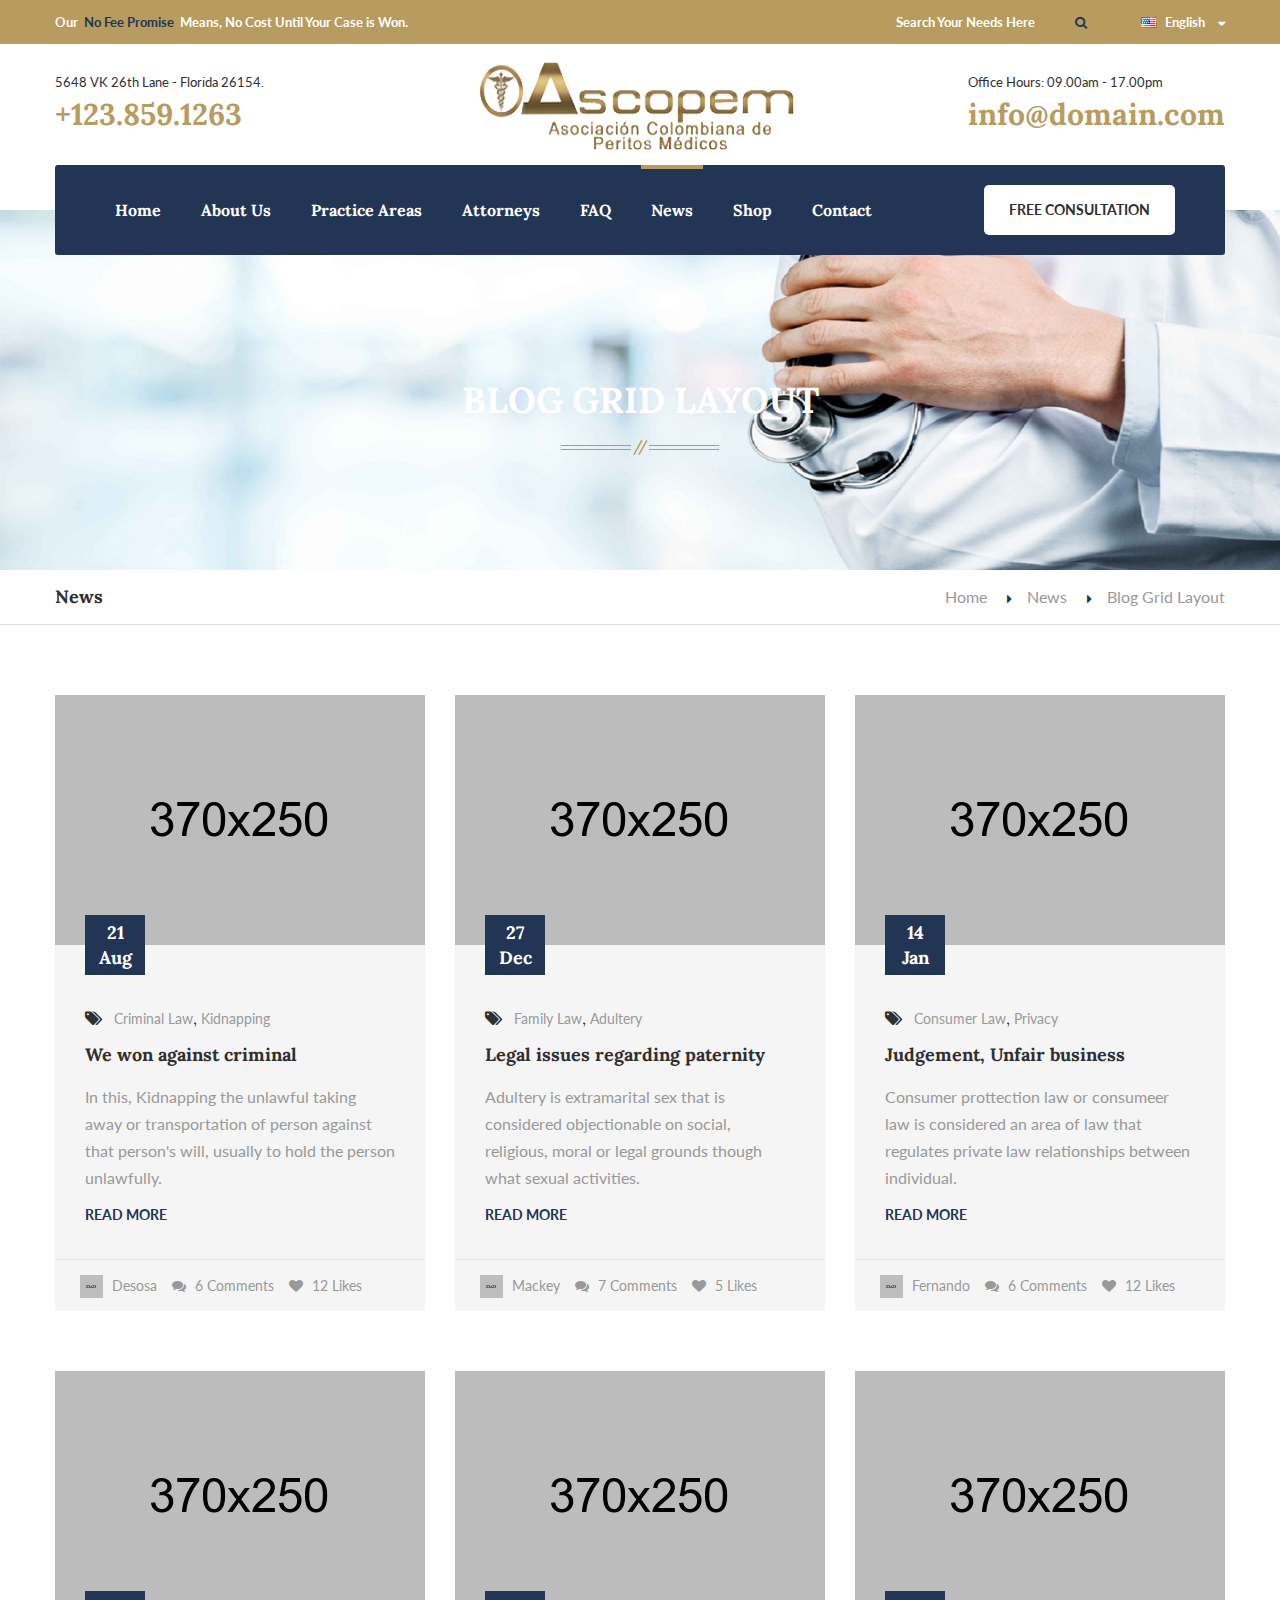
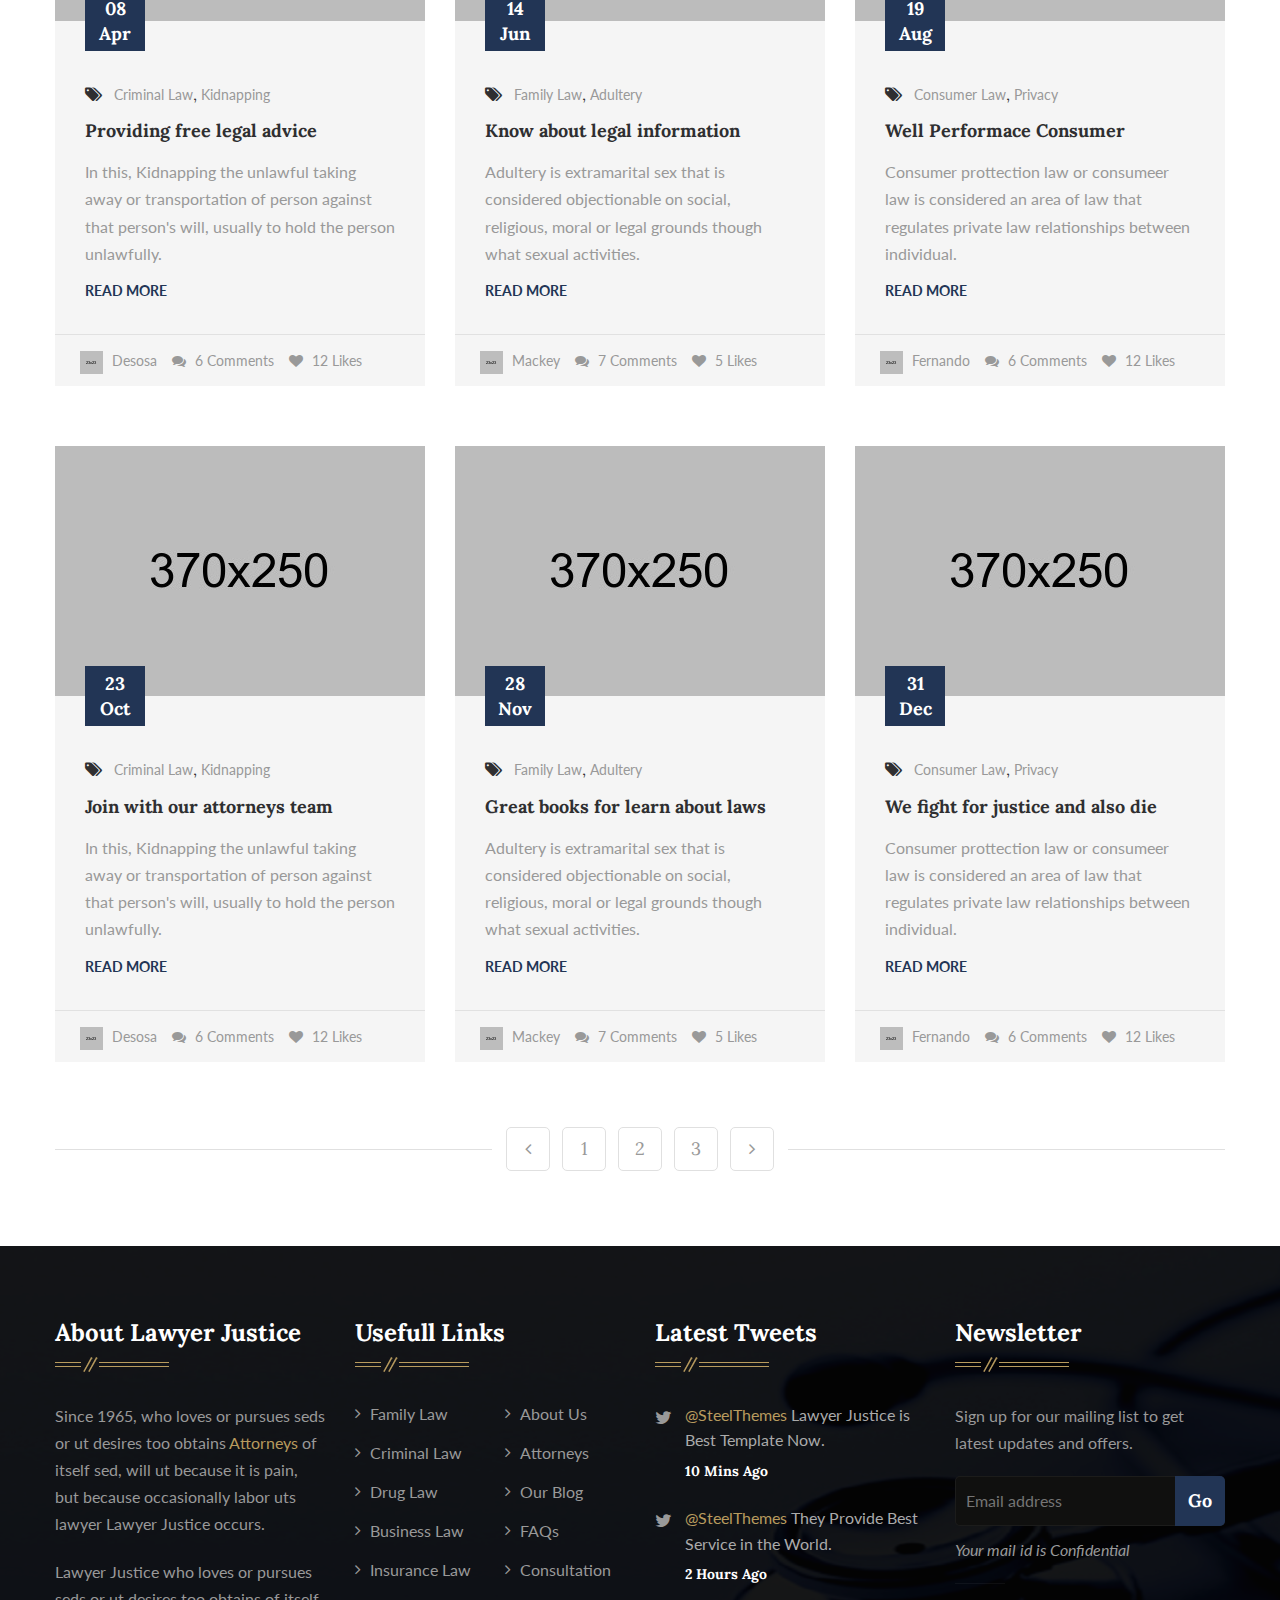
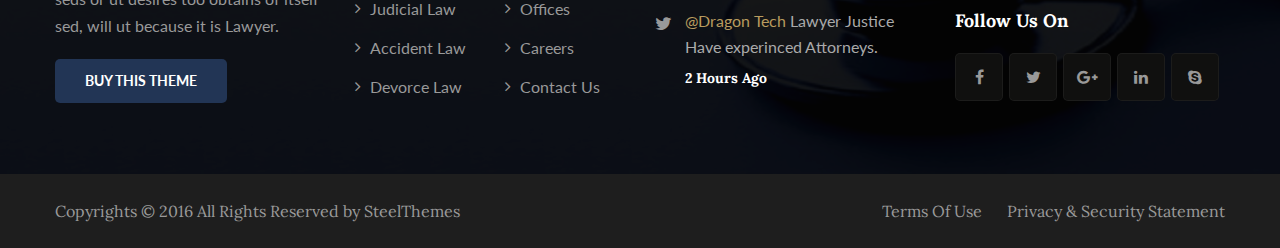
<file: blog-grid.html>
<!DOCTYPE html>
<html>
<head>
<meta charset="utf-8">
<title>Lawyer Justice HTML5 Template | Blog Grid Layout </title>
<!-- Stylesheets -->
<link href="css/bootstrap.css" rel="stylesheet">
<link href="css/style.css" rel="stylesheet">
<!-- Responsive -->
<link rel="shortcut icon" href="images/favicon.ico" type="image/x-icon">
<link rel="icon" href="images/favicon.ico" type="image/x-icon">
<meta http-equiv="X-UA-Compatible" content="IE=edge">
<meta name="viewport" content="width=device-width, initial-scale=1.0, maximum-scale=1.0, user-scalable=0">
<link href="css/responsive.css" rel="stylesheet">
<!--[if lt IE 9]><script src="http://html5shim.googlecode.com/svn/trunk/html5.js"></script><![endif]-->
<!--[if lt IE 9]><script src="js/respond.js"></script><![endif]-->
</head>

<body>
<div class="page-outer-container">
	<div class="page-wrapper">
 	
        <!-- Preloader -->
        <div class="preloader"></div>
        
        <!-- Main Header -->
        <header class="main-header">
            <!-- Top Bar -->
            <div class="top-bar">
                <div class="auto-container clearfix">
                    <!-- Top Left -->
                    <div class="top-left">
                        <div class="text">Our &nbsp;<a href="#">No Fee Promise</a>&nbsp; Means, No Cost Until Your Case is Won.</div>
                    </div>
                    
                    <!-- Top Right -->
                    <div class="top-right clearfix">
                        
                        <!--Search Box-->
                        <div class="search-box">
                        	<form method="post" action="index.html">
                            	<div class="form-group">
                                	<input type="search" name="search" value="" placeholder="Search Your Needs Here">
                                    <button type="submit" name="search" class="theme-btn search-btn"><span class="fa fa-search"></span></button>
                                </div>
                            </form>
                        </div>
                        
                        <!--Language Box-->
                        <div class="lang-box">
                        	<div class="selected-btn sel-btn"><span class="flag-icon" style="background-image:url(images/icons/icon-flag.png);"></span><span class="language-label">English</span><span class="icon fa fa-caret-down"></span></div>
                            <ul class="lang-list">
                            	<li><a href="#">English</a></li>
                                <li><a href="#">French</a></li>
                                <li><a href="#">German</a></li>
                                <li><a href="#">Chinese</a></li>
                                <li><a href="#">Arabic</a></li>
                            </ul>
                        </div>
                        
                    </div>
                    
                </div>
            </div><!-- Top Bar End -->
            
            <!--Middle Bar-->
            <div class="middle-bar">
            	<div class="auto-container">
                	<div class="clearfix">
                    	<!--Logo Column-->
                        <div class="logo-column">
                        	<figure class="logo"><a href="index.html"><img src="images/logo.png" alt="" title="Lawyer Justice"></a></figure>
                        </div>
                        <!--Info Column-->
                        <div class="info-column pull-left">
                        	<p>5648 VK 26th Lane - Florida 26154.</p>
                            <h3>+123.859.1263</h3>
                        </div>
                        <!--Info Column-->
                        <div class="info-column pull-right">
                        	<p>Office Hours: 09.00am - 17.00pm</p>
                            <h3>info@domain.com</h3>
                        </div>
                    </div>
                </div>
            </div>
            
            <!-- Lower Section -->
            <div class="lower-section">
                <div class="auto-container">
                    
                    <!--Outer Box-->
                    <div class="outer-box clearfix">
                         
                        <!-- Hidden Nav Toggler -->
                        <div class="nav-toggler">
                        <button class="hidden-bar-opener"><span class="icon fa fa-bars"></span></button>
                        </div><!-- / Hidden Nav Toggler -->
                         
                        
                        <!-- Main Menu -->
                        <nav class="main-menu">
                            
                            <div class="navbar-header">
                                <!-- Toggle Button -->    	
                                <button type="button" class="navbar-toggle" data-toggle="collapse" data-target=".navbar-collapse">
                                    <span class="icon-bar"></span>
                                    <span class="icon-bar"></span>
                                    <span class="icon-bar"></span>
                                </button>
                            </div>
                            
                            <div class="navbar-collapse collapse clearfix">
                                <ul class="navigation">
                                    <li><a href="index.html">Home</a></li>
                                    <li class="dropdown"><a href="about-us.html">About Us</a>
                                    	<ul>
                                            <li><a href="testimonials.html">Testimonials</a></li>
                                            <li class="dropdown"><a href="gallery.html">Gallery</a>
                                            	<ul>
                                                	<li><a href="gallery.html">Gallery</a></li>
                                                    <li><a href="gallery-single.html">Gallery Single</a></li>
                                                </ul>
                                            </li>
                                            <li><a href="error.html">404 Page</a></li>
                                        </ul>
                                    </li>
                                    <li class="dropdown"><a href="practice-areas.html">Practice Areas</a>
                                    	<ul>
                                            <li><a href="law-single.html">Consumer Law</a></li>
                                            <li><a href="law-single.html">Family Law</a></li>
                                            <li><a href="law-single.html">Criminal Law</a></li>
                                            <li><a href="law-single.html">Drug Control Law</a></li>
                                            <li><a href="law-single.html">Business Law</a></li>
                                            <li><a href="law-single.html">Insurance Law</a></li>
                                        </ul>
                                    </li>
                                    <li class="dropdown"><a href="attorneys.html">Attorneys</a>
                                    	<ul>
                                            <li><a href="attorney-single.html">David Vigo Michel</a></li>
                                            <li><a href="attorney-single.html">Jem Stone Lawrence</a></li>
                                            <li><a href="attorney-single.html">Mercy Van Desosa</a></li>
                                            <li><a href="attorney-single.html">Patrick John Meckey</a></li>
                                            <li><a href="attorney-single.html">Nancy Williamson</a></li>
                                            <li><a href="attorney-single.html">Stephen Fernando</a></li>
                                            <li><a href="attorney-single.html">Serina Jaccobs</a></li>
                                            <li><a href="attorney-single.html">Darren Flemming</a></li>
                                        </ul>
                                    </li>
                                    <li><a href="faq.html">FAQ</a></li>
                                    <li class="current dropdown"><a href="blog-classic.html">News</a>
                                    	  <ul>
                                            <li><a href="blog-classic.html">Blog Classic Layout</a></li>
                                            <li><a href="blog-list.html">Blog List Layout</a></li>
                                            <li><a href="blog-grid.html">Blog Grid Layout</a></li>
                                            <li><a href="blog-single.html">Blog Single Post</a></li>
                                        </ul>
                                    </li>
                                    <li class="dropdown"><a href="shop.html">Shop</a>
                                        <ul>
                                            <li><a href="shop.html">Shop</a></li>
                                            <li><a href="shop-single.html">Shop Single</a></li>
                                            <li><a href="shopping-cart.html">Shopping Cart</a></li>
                                            <li><a href="checkout.html">Checkout</a></li>
                                            <li><a href="register-login.html">Register / Login</a></li>
                                        </ul>
                                    </li>
                                    <li><a href="contact-us.html">Contact</a></li>
                                </ul>
                            </div>
                        </nav><!-- Main Menu End-->
                        
                        <div class="link-box"><a href="#" class="theme-btn">Free Consultation</a></div>
                        
                    </div>
                </div>
            </div><!-- Lower Section End-->
            
        </header><!--End Main Header -->
        
        
        <!-- Hidden Bar -->
        <section class="hidden-bar right-align">
            
            <div class="hidden-bar-closer">
                <button class="btn"><i class="fa fa-close"></i></button>
            </div>
            <!-- Hidden Bar Wrapper -->
            <div class="hidden-bar-wrapper">
            
                <!-- .logo -->
                <div class="logo text-center">
                    <a href="index.html"><img src="images/logo-3.png" alt=""></a>			
                </div><!-- /.logo -->
                
                <!-- .Side-menu -->
                <div class="side-menu">
                <!-- .navigation -->
                    <ul class="navigation">
                        <li><a href="index.html">Home</a></li>
                        <li class="dropdown"><a href="about-us.html">About Us</a>
                            <ul class="submenu">
                                <li><a href="testimonials.html">Testimonials</a></li>
                                <li class="dropdown"><a href="gallery.html">Gallery</a>
                                    <ul class="submenu">
                                        <li><a href="gallery.html">Gallery</a></li>
                                        <li><a href="gallery-single.html">Gallery Single</a></li>
                                    </ul>
                                </li>
                                <li><a href="error.html">404 Page</a></li>
                            </ul>
                        </li>
                        <li class="dropdown"><a href="practice-areas.html">Practice Areas</a>
                            <ul class="submenu">
                                <li><a href="law-single.html">Cosumer Law</a></li>
                                <li><a href="law-single.html">Family Law</a></li>
                                <li><a href="law-single.html">Criminal Law</a></li>
                                <li><a href="law-single.html">Drug Control Law</a></li>
                                <li><a href="law-single.html">Business Law</a></li>
                                <li><a href="law-single.html">Insurance Law</a></li>
                            </ul>
                        </li>
                        <li class="dropdown"><a href="attorneys.html">Attorneys</a>
                            <ul class="submenu">
                                <li><a href="attorney-single.html">David Vigo Michel</a></li>
                                <li><a href="attorney-single.html">Jem Stone Lawrence</a></li>
                                <li><a href="attorney-single.html">Mercy Van Desosa</a></li>
                                <li><a href="attorney-single.html">Patrick John Meckey</a></li>
                                <li><a href="attorney-single.html">Nancy Williamson</a></li>
                                <li><a href="attorney-single.html">Stephen Fernando</a></li>
                                <li><a href="attorney-single.html">Serina Jaccobs</a></li>
                                <li><a href="attorney-single.html">Darren Flemming</a></li>
                            </ul>
                        </li>
                        <li><a href="faq.html">FAQ</a></li>
                        <li class="dropdown"><a href="blog-classic.html">News</a>
                              <ul class="submenu">
                                <li><a href="blog-classic.html">Blog Classic Layout</a></li>
                                <li><a href="blog-list.html">Blog List Layout</a></li>
                                <li><a href="blog-grid.html">Blog Grid Layout</a></li>
                                <li><a href="blog-single.html">Blog Single Post</a></li>
                            </ul>
                        </li>
                        <li class="dropdown"><a href="shop.html">Shop</a>
                            <ul class="submenu">
                                <li><a href="shop.html">Shop</a></li>
                                <li><a href="shop-single.html">Shop Single</a></li>
                                <li><a href="shopping-cart.html">Shopping Cart</a></li>
                                <li><a href="checkout.html">Checkout</a></li>
                                <li><a href="register-login.html">Register / Login</a></li>
                            </ul>
                        </li>
                        <li><a href="contact-us.html">Contact</a></li>
                    </ul>
                </div><!-- /.Side-menu -->
            
                <div class="social-icons">
                    <ul>
                        <li><a href="#"><i class="fa fa-facebook"></i></a></li>
                        <li><a href="#"><i class="fa fa-twitter"></i></a></li>
                        <li><a href="#"><i class="fa fa-google-plus"></i></a></li>
                        <li><a href="#"><i class="fa fa-linkedin"></i></a></li>
                    </ul>
                </div>
            
            </div><!-- / Hidden Bar Wrapper -->
        </section><!-- / Hidden Bar -->
    
    
        <!--Page Title-->
        <section class="page-title" style="background-image:url(images/background/pagetitle-bg.jpg);">
            <div class="auto-container">
            	<h1>Blog Grid Layout</h1>
            </div>
        </section>
        
        <!--Page Info-->
        <section class="page-info">
            <div class="auto-container clearfix">
            	<div class="pull-left"><h2>News</h2></div>
                <div class="pull-right">
                	<ul class="bread-crumb clearfix">
                    	<li><a href="index.html">Home</a></li>
                        <li><a href="blog-classic.html">News</a></li>
                        <li>Blog Grid Layout</li>
                    </ul>
                </div>
            </div>
        </section>
        
        
        <!--News Section-->
        <section class="news-section extended">
            <div class="auto-container">
                
                <div class="row clearfix">
                    
                    <!--Column-->
                    <article class="column featured-news-column col-md-4 col-sm-6 col-xs-12">
                        <div class="inner-box">
                            <figure class="image-box">
                            	<img src="images/resource/blog-image-1.jpg" alt="">
                                <a href="#" class="default-overlay-outer">
                                    <div class="inner">
                                        <div class="content-layer">
                                            <div class="link-icon"><span class="fa fa-link"></span></div>
                                        </div>
                                    </div>
                                </a>
                            </figure>
                            <div class="content">
                            	<div class="date">21<br>Aug</div>
                                
                            	<div class="tags"><span class="icon fa fa-tags"></span>&ensp; <a href="#">Criminal Law</a>, <a href="#">Kidnapping</a></div>
                                <h3><a href="#">We won against criminal</a></h3>
                                <div class="text"><p>In this, Kidnapping the unlawful taking away or transportation of person against that person's will, usually to hold the person unlawfully.</p></div>
                                <a href="#" class="theme-btn read-more">Read More</a>
                            </div>
                            <ul class="post-info clearfix">
                            	<li><span class="author-thumb"><img src="images/resource/small-author-thumb-1.png" alt=""></span> <a href="#">Desosa</a></li>
                                <li><span class="fa fa-comments"></span> <a href="#">6 Comments</a></li>
                                <li><span class="fa fa-heart"></span> <a href="#">12 Likes</a></li>
                            </ul>
                        </div>
                    </article>
                    
                    <!--Column-->
                    <article class="column featured-news-column col-md-4 col-sm-6 col-xs-12">
                        <div class="inner-box">
                            <figure class="image-box">
                            	<img src="images/resource/blog-image-2.jpg" alt="">
                                <a href="#" class="default-overlay-outer">
                                    <div class="inner">
                                        <div class="content-layer">
                                            <div class="link-icon"><span class="fa fa-link"></span></div>
                                        </div>
                                    </div>
                                </a>
                            </figure>
                            <div class="content">
                            	<div class="date">27<br>Dec</div>
                                
                            	<div class="tags"><span class="icon fa fa-tags"></span>&ensp; <a href="#">Family Law</a>, <a href="#">Adultery</a></div>
                                <h3><a href="#">Legal issues regarding paternity</a></h3>
                                <div class="text"><p>Adultery  is extramarital sex that is considered objectionable on social, religious, moral or legal grounds though what sexual activities.</p></div>
                                <a href="#" class="theme-btn read-more">Read More</a>
                            </div>
                            <ul class="post-info clearfix">
                            	<li><span class="author-thumb"><img src="images/resource/small-author-thumb-2.png" alt=""></span> <a href="#">Mackey</a></li>
                                <li><span class="fa fa-comments"></span> <a href="#">7 Comments</a></li>
                                <li><span class="fa fa-heart"></span> <a href="#">5 Likes</a></li>
                            </ul>
                        </div>
                    </article>
                    
                    <!--Column-->
                    <article class="column featured-news-column col-md-4 col-sm-6 col-xs-12">
                        <div class="inner-box">
                            <figure class="image-box">
                            	<img src="images/resource/blog-image-3.jpg" alt="">
                                <a href="#" class="default-overlay-outer">
                                    <div class="inner">
                                        <div class="content-layer">
                                            <div class="link-icon"><span class="fa fa-link"></span></div>
                                        </div>
                                    </div>
                                </a>
                            </figure>
                            <div class="content">
                            	<div class="date">14<br>Jan</div>
                                
                            	<div class="tags"><span class="icon fa fa-tags"></span>&ensp; <a href="#">Consumer Law</a>, <a href="#">Privacy</a></div>
                                <h3><a href="#">Judgement, Unfair business</a></h3>
                                <div class="text"><p>Consumer prottection law or consumeer law is considered an area of law that regulates private law relationships between individual.</p></div>
                                <a href="#" class="theme-btn read-more">Read More</a>
                            </div>
                            <ul class="post-info clearfix">
                            	<li><span class="author-thumb"><img src="images/resource/small-author-thumb-3.png" alt=""></span> <a href="#">Fernando</a></li>
                                <li><span class="fa fa-comments"></span> <a href="#">6 Comments</a></li>
                                <li><span class="fa fa-heart"></span> <a href="#">12 Likes</a></li>
                            </ul>
                        </div>
                    </article>
                    
                    <!--Column-->
                    <article class="column featured-news-column col-md-4 col-sm-6 col-xs-12">
                        <div class="inner-box">
                            <figure class="image-box">
                            	<img src="images/resource/blog-image-4.jpg" alt="">
                                <a href="#" class="default-overlay-outer">
                                    <div class="inner">
                                        <div class="content-layer">
                                            <div class="link-icon"><span class="fa fa-link"></span></div>
                                        </div>
                                    </div>
                                </a>
                            </figure>
                            <div class="content">
                            	<div class="date">08<br>Apr</div>
                                
                            	<div class="tags"><span class="icon fa fa-tags"></span>&ensp; <a href="#">Criminal Law</a>, <a href="#">Kidnapping</a></div>
                                <h3><a href="#">Providing free legal advice</a></h3>
                                <div class="text"><p>In this, Kidnapping the unlawful taking away or transportation of person against that person's will, usually to hold the person unlawfully.</p></div>
                                <a href="#" class="theme-btn read-more">Read More</a>
                            </div>
                            <ul class="post-info clearfix">
                            	<li><span class="author-thumb"><img src="images/resource/small-author-thumb-1.png" alt=""></span> <a href="#">Desosa</a></li>
                                <li><span class="fa fa-comments"></span> <a href="#">6 Comments</a></li>
                                <li><span class="fa fa-heart"></span> <a href="#">12 Likes</a></li>
                            </ul>
                        </div>
                    </article>
                    
                    <!--Column-->
                    <article class="column featured-news-column col-md-4 col-sm-6 col-xs-12">
                        <div class="inner-box">
                            <figure class="image-box">
                            	<img src="images/resource/blog-image-5.jpg" alt="">
                                <a href="#" class="default-overlay-outer">
                                    <div class="inner">
                                        <div class="content-layer">
                                            <div class="link-icon"><span class="fa fa-link"></span></div>
                                        </div>
                                    </div>
                                </a>
                            </figure>
                            <div class="content">
                            	<div class="date">14<br>Jun</div>
                                
                            	<div class="tags"><span class="icon fa fa-tags"></span>&ensp; <a href="#">Family Law</a>, <a href="#">Adultery</a></div>
                                <h3><a href="#">Know about legal information</a></h3>
                                <div class="text"><p>Adultery  is extramarital sex that is considered objectionable on social, religious, moral or legal grounds though what sexual activities.</p></div>
                                <a href="#" class="theme-btn read-more">Read More</a>
                            </div>
                            <ul class="post-info clearfix">
                            	<li><span class="author-thumb"><img src="images/resource/small-author-thumb-2.png" alt=""></span> <a href="#">Mackey</a></li>
                                <li><span class="fa fa-comments"></span> <a href="#">7 Comments</a></li>
                                <li><span class="fa fa-heart"></span> <a href="#">5 Likes</a></li>
                            </ul>
                        </div>
                    </article>
                    
                    <!--Column-->
                    <article class="column featured-news-column col-md-4 col-sm-6 col-xs-12">
                        <div class="inner-box">
                            <figure class="image-box">
                            	<img src="images/resource/blog-image-6.jpg" alt="">
                                <a href="#" class="default-overlay-outer">
                                    <div class="inner">
                                        <div class="content-layer">
                                            <div class="link-icon"><span class="fa fa-link"></span></div>
                                        </div>
                                    </div>
                                </a>
                            </figure>
                            <div class="content">
                            	<div class="date">19<br>Aug</div>
                                
                            	<div class="tags"><span class="icon fa fa-tags"></span>&ensp; <a href="#">Consumer Law</a>, <a href="#">Privacy</a></div>
                                <h3><a href="#">Well Performace Consumer</a></h3>
                                <div class="text"><p>Consumer prottection law or consumeer law is considered an area of law that regulates private law relationships between individual.</p></div>
                                <a href="#" class="theme-btn read-more">Read More</a>
                            </div>
                            <ul class="post-info clearfix">
                            	<li><span class="author-thumb"><img src="images/resource/small-author-thumb-3.png" alt=""></span> <a href="#">Fernando</a></li>
                                <li><span class="fa fa-comments"></span> <a href="#">6 Comments</a></li>
                                <li><span class="fa fa-heart"></span> <a href="#">12 Likes</a></li>
                            </ul>
                        </div>
                    </article>
                    
                    <!--Column-->
                    <article class="column featured-news-column col-md-4 col-sm-6 col-xs-12">
                        <div class="inner-box">
                            <figure class="image-box">
                            	<img src="images/resource/blog-image-7.jpg" alt="">
                                <a href="#" class="default-overlay-outer">
                                    <div class="inner">
                                        <div class="content-layer">
                                            <div class="link-icon"><span class="fa fa-link"></span></div>
                                        </div>
                                    </div>
                                </a>
                            </figure>
                            <div class="content">
                            	<div class="date">23<br>Oct</div>
                                
                            	<div class="tags"><span class="icon fa fa-tags"></span>&ensp; <a href="#">Criminal Law</a>, <a href="#">Kidnapping</a></div>
                                <h3><a href="#">Join with our attorneys team</a></h3>
                                <div class="text"><p>In this, Kidnapping the unlawful taking away or transportation of person against that person's will, usually to hold the person unlawfully.</p></div>
                                <a href="#" class="theme-btn read-more">Read More</a>
                            </div>
                            <ul class="post-info clearfix">
                            	<li><span class="author-thumb"><img src="images/resource/small-author-thumb-1.png" alt=""></span> <a href="#">Desosa</a></li>
                                <li><span class="fa fa-comments"></span> <a href="#">6 Comments</a></li>
                                <li><span class="fa fa-heart"></span> <a href="#">12 Likes</a></li>
                            </ul>
                        </div>
                    </article>
                    
                    <!--Column-->
                    <article class="column featured-news-column col-md-4 col-sm-6 col-xs-12">
                        <div class="inner-box">
                            <figure class="image-box">
                            	<img src="images/resource/blog-image-8.jpg" alt="">
                                <a href="#" class="default-overlay-outer">
                                    <div class="inner">
                                        <div class="content-layer">
                                            <div class="link-icon"><span class="fa fa-link"></span></div>
                                        </div>
                                    </div>
                                </a>
                            </figure>
                            <div class="content">
                            	<div class="date">28<br>Nov</div>
                                
                            	<div class="tags"><span class="icon fa fa-tags"></span>&ensp; <a href="#">Family Law</a>, <a href="#">Adultery</a></div>
                                <h3><a href="#">Great books for learn about laws</a></h3>
                                <div class="text"><p>Adultery  is extramarital sex that is considered objectionable on social, religious, moral or legal grounds though what sexual activities.</p></div>
                                <a href="#" class="theme-btn read-more">Read More</a>
                            </div>
                            <ul class="post-info clearfix">
                            	<li><span class="author-thumb"><img src="images/resource/small-author-thumb-2.png" alt=""></span> <a href="#">Mackey</a></li>
                                <li><span class="fa fa-comments"></span> <a href="#">7 Comments</a></li>
                                <li><span class="fa fa-heart"></span> <a href="#">5 Likes</a></li>
                            </ul>
                        </div>
                    </article>
                    
                    <!--Column-->
                    <article class="column featured-news-column col-md-4 col-sm-6 col-xs-12">
                        <div class="inner-box">
                            <figure class="image-box">
                            	<img src="images/resource/blog-image-9.jpg" alt="">
                                <a href="#" class="default-overlay-outer">
                                    <div class="inner">
                                        <div class="content-layer">
                                            <div class="link-icon"><span class="fa fa-link"></span></div>
                                        </div>
                                    </div>
                                </a>
                            </figure>
                            <div class="content">
                            	<div class="date">31<br>Dec</div>
                                
                            	<div class="tags"><span class="icon fa fa-tags"></span>&ensp; <a href="#">Consumer Law</a>, <a href="#">Privacy</a></div>
                                <h3><a href="#">We fight for justice and also die</a></h3>
                                <div class="text"><p>Consumer prottection law or consumeer law is considered an area of law that regulates private law relationships between individual.</p></div>
                                <a href="#" class="theme-btn read-more">Read More</a>
                            </div>
                            <ul class="post-info clearfix">
                            	<li><span class="author-thumb"><img src="images/resource/small-author-thumb-3.png" alt=""></span> <a href="#">Fernando</a></li>
                                <li><span class="fa fa-comments"></span> <a href="#">6 Comments</a></li>
                                <li><span class="fa fa-heart"></span> <a href="#">12 Likes</a></li>
                            </ul>
                        </div>
                    </article>
                    
                </div>
                
                <!-- Styled Pagination -->
                <div class="styled-pagination text-center">
                    <ul>
                        <li class="prev"><a href="#"><span class="fa fa-angle-left"></span></a></li>
                        <li><a href="#">1</a></li>
                        <li><a href="#">2</a></li>
                        <li><a href="#">3</a></li>
                        <li class="next"><a href="#"><span class="fa fa-angle-right"></span></a></li>
                    </ul>
                </div>
                
            </div>
        </section>
        
        
    
    	<!--Main Footer-->
        <footer class="main-footer">
            
            <!--Footer Upper-->        
            <div class="footer-upper" style="background-image:url(images/background/footer-bg.jpg);">
                <div class="auto-container">
                    <div class="row clearfix">
                        
                        <!--Two 4th column-->
                        <div class="col-md-6 col-sm-12 col-xs-12">
                            <div class="row clearfix">
                                <div class="col-lg-6 col-sm-6 col-xs-12 column">
                                    <div class="footer-widget about-widget">
                                        <h3>About Lawyer Justice</h3>
                                        <div class="text">
                                            <p>Since 1965, who loves or pursues seds or ut desires too obtains <a href="#">Attorneys</a> of itself sed, will ut because it is pain, but because occasionally labor uts lawyer Lawyer Justice occurs.</p>
                                            <p>Lawyer Justice who loves or pursues seds or ut desires too obtains of itself sed, will ut because it is  Lawyer.</p>
                                        </div>
                                        
                                        <a href="#" class="theme-btn btn-style-one">Buy this Theme</a>
                                        
                                    </div>
                                </div>
                                
                                <!--Footer Column-->
                                <div class="col-lg-6 col-sm-6 col-xs-12 column">
                                    <h3>Usefull Links</h3>
                                    <div class="row clearfix">
                                        
                                        <div class="col-lg-6 col-sm-6 col-xs-12">
                                            <div class="footer-widget links-widget">
                                                <ul>
                                                    <li><a href="#">Family Law</a></li>
                                                    <li><a href="#">Criminal Law</a></li>
                                                    <li><a href="#">Drug Law</a></li>
                                                    <li><a href="#">Business Law</a></li>
                                                    <li><a href="#">Insurance Law</a></li>
                                                    <li><a href="#">Judicial Law</a></li>
                                                    <li><a href="#">Accident Law</a></li>
                                                    <li><a href="#">Devorce Law</a></li>
                                                </ul>
                    
                                            </div>
                                        </div>
                                        
                                        <div class="col-lg-6 col-sm-6 col-xs-12">
                                            <div class="footer-widget links-widget">
                                                <ul>
                                                    <li><a href="#">About Us</a></li>
                                                    <li><a href="#">Attorneys</a></li>
                                                    <li><a href="#">Our Blog</a></li>
                                                    <li><a href="#">FAQs</a></li>
                                                    <li><a href="#">Consultation</a></li>
                                                    <li><a href="#">Offices</a></li>
                                                    <li><a href="#">Careers</a></li>
                                                    <li><a href="#">Contact Us</a></li>
                                                </ul>
                                            </div>
                                        </div>
                                        
                                    </div>
                                </div>
                            </div>
                        </div><!--Two 4th column End-->
                        
                        <!--Two 4th column-->
                        <div class="col-md-6 col-sm-12 col-xs-12">
                            <div class="row clearfix">
                                <!--Footer Column-->
                                <div class="col-lg-6 col-sm-6 col-xs-12 column">
                                    <div class="footer-widget twitter-feeds">
                                        <h3>Latest Tweets</h3>	
                                        <div class="feed">
                                            <div class="icon"><span class="fa fa-twitter"></span></div>
                                            <div class="feed-content"><a href="#">@SteelThemes</a>  Lawyer Justice is Best Template Now.</div>
                                            <div class="time">10 Mins Ago</div>
                                        </div>
                                        
                                        <div class="feed">
                                            <div class="icon"><span class="fa fa-twitter"></span></div>
                                            <div class="feed-content"><a href="#">@SteelThemes</a>  They Provide Best Service in the World.</div>
                                            <div class="time">2 Hours Ago</div>
                                        </div>
                                        
                                        <div class="feed">
                                            <div class="icon"><span class="fa fa-twitter"></span></div>
                                            <div class="feed-content"><a href="#">@Dragon Tech</a>  Lawyer Justice Have experinced Attorneys.</div>
                                            <div class="time">2 Hours Ago</div>
                                        </div>
                                        
                                    </div>
                                </div>
                                
                                <!--Footer Column-->
                                <div class="col-lg-6 col-sm-6 col-xs-12 column">
                                    <div class="footer-widget newsletter-widget">
                                        <h3>Newsletter</h3>
                                        
                                        <div class="newsletter-form">
                                            <p>Sign up for our mailing list to get latest updates and offers.</p>
                                            <form method="post" action="index.html">
                                                <div class="form-group">
                                                    <input type="email" name="useremail" value="" placeholder="Email address" required>
                                                    <button type="submit" class="theme-btn btn-submit">Go</button>
                                                </div>
                                                <p><em>Your mail id is Confidential</em></p>
                                            </form>
                                        </div>
                                        
                                        <h4>Follow Us On</h4>
                                        
                                        <div class="social-links">
                                            <a href="#"><span class="fa fa-facebook-f"></span></a>
                                            <a href="#"><span class="fa fa-twitter"></span></a>
                                            <a href="#"><span class="fa fa-google-plus"></span></a>
                                            <a href="#"><span class="fa fa-linkedin"></span></a>
                                            <a href="#"><span class="fa fa-skype"></span></a>
                                        </div>
                                    </div>
                                </div>
                            </div>
                        </div><!--Two 4th column End-->
                        
                    </div>
                    
                </div>
            </div>
            
            <!--Footer Bottom-->
            <div class="footer-bottom">
                <div class="auto-container">
                    <div class="row clearfix">
                        <div class="col-md-6 col-sm-6 col-xs-12"><div class="copyright-text">Copyrights &copy; 2016 All Rights Reserved by SteelThemes</div></div>
                        <div class="col-md-6 col-sm-6 col-xs-12">
                            <!--Bottom Nav-->
                            <nav class="footer-nav clearfix">
                                <ul class="pull-right clearfix">
                                    <li><a href="#">Terms Of Use </a></li>
                                    <li><a href="#">Privacy &amp; Security Statement</a></li>
                                </ul>
                            </nav>
                        </div>
                    </div>
                </div>
            </div>
            
        </footer>
    
    
	</div><!--Page Wrapper End-->
</div>
<!--page-outer-container-->


<!--Scroll to top-->
<div class="scroll-to-top scroll-to-target" data-target=".main-header"><span class="fa fa-long-arrow-up"></span></div>

<script src="js/jquery.js"></script> 
<script src="js/bootstrap.min.js"></script>
<script src="js/jquery.fancybox.pack.js"></script>
<script src="js/jquery.fancybox-media.js"></script>
<script src="js/jquery.mCustomScrollbar.concat.min.js"></script>
<script src="js/owl.js"></script>
<script src="js/wow.js"></script>
<script src="js/script.js"></script>
</body>
</html>
</file>
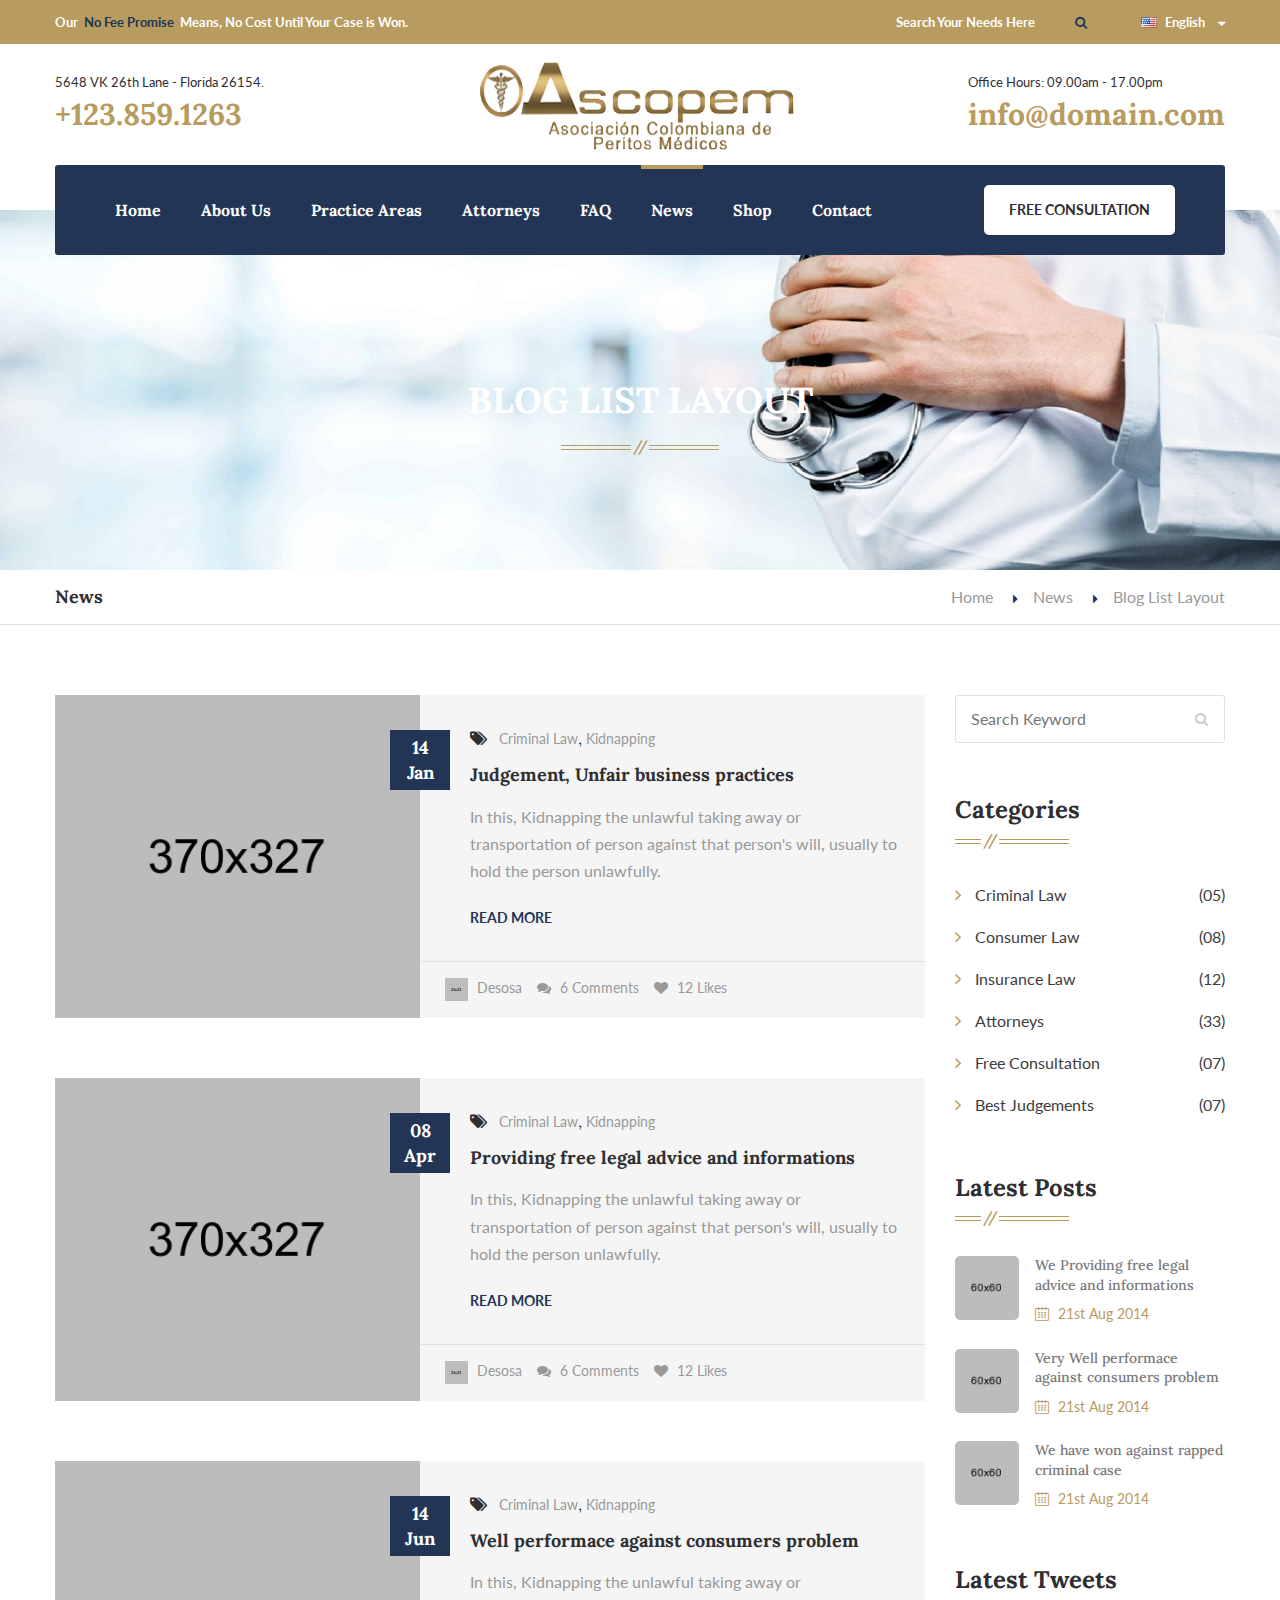
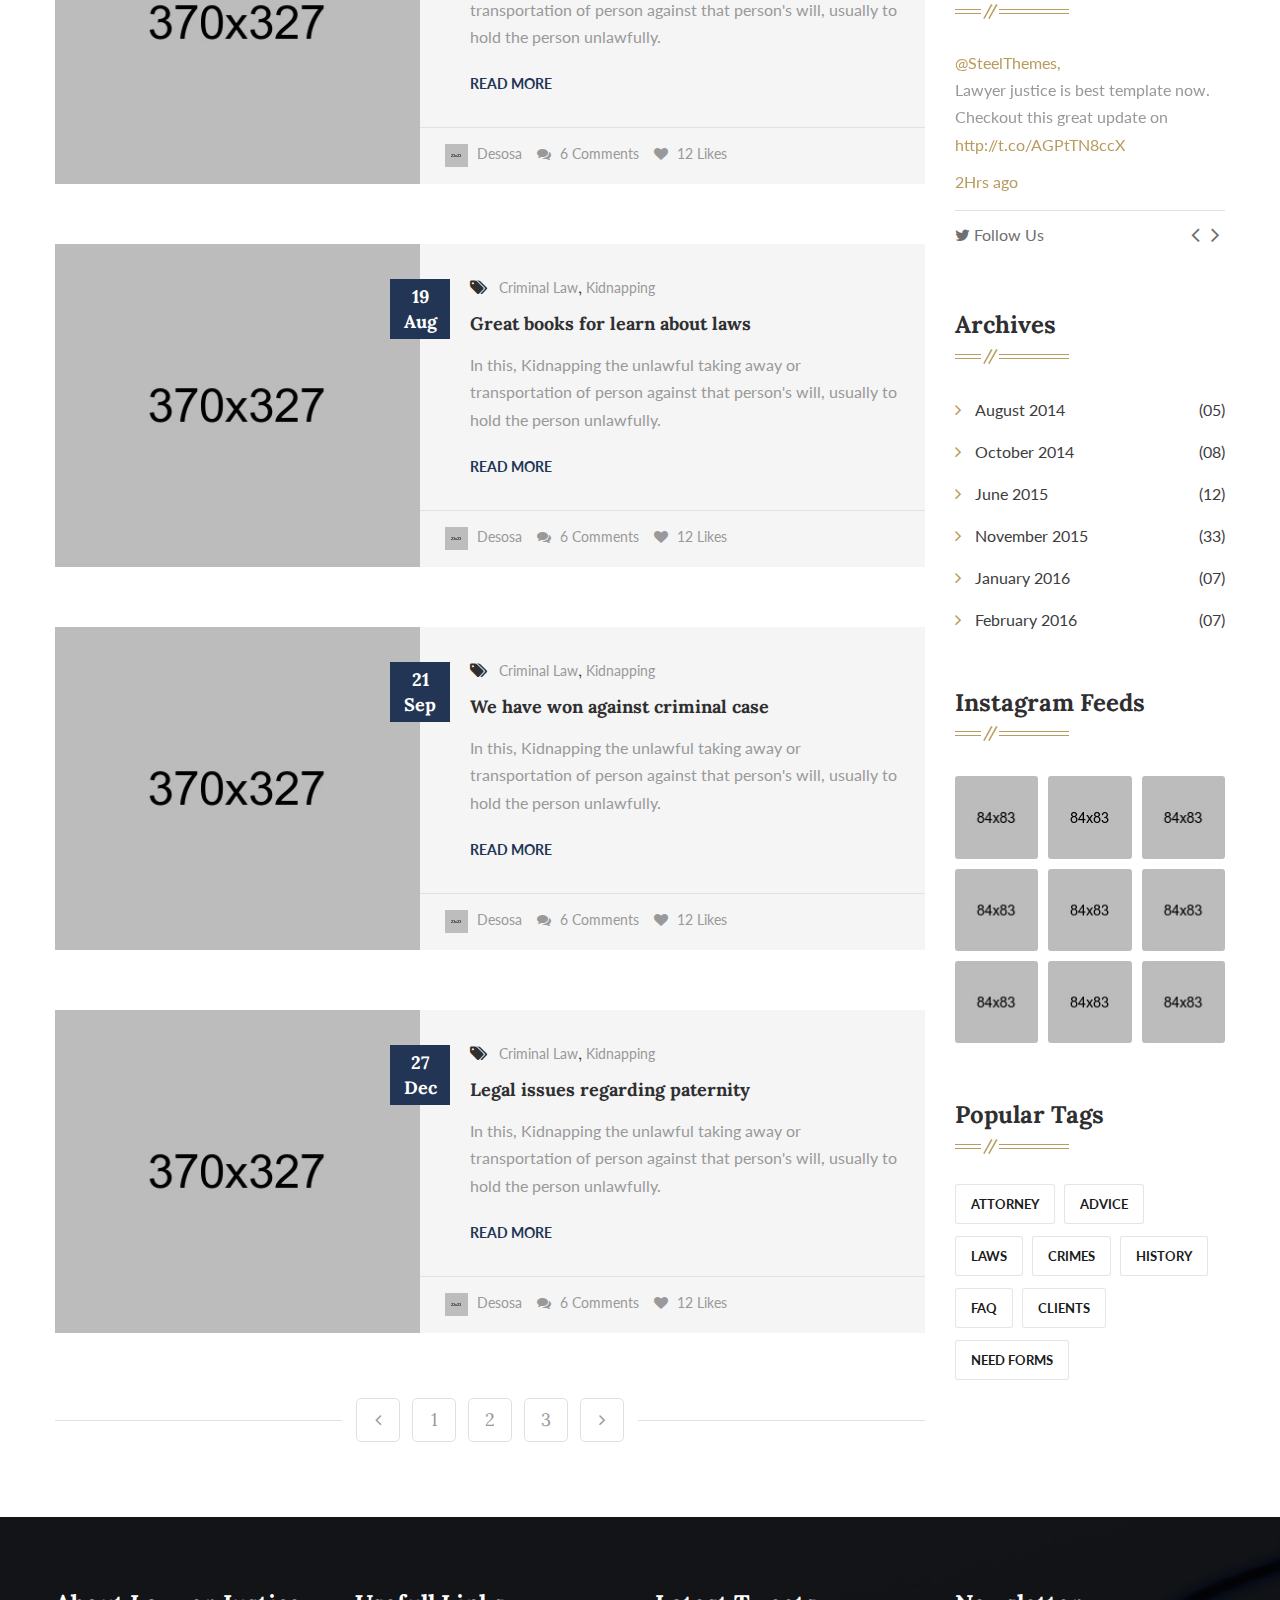
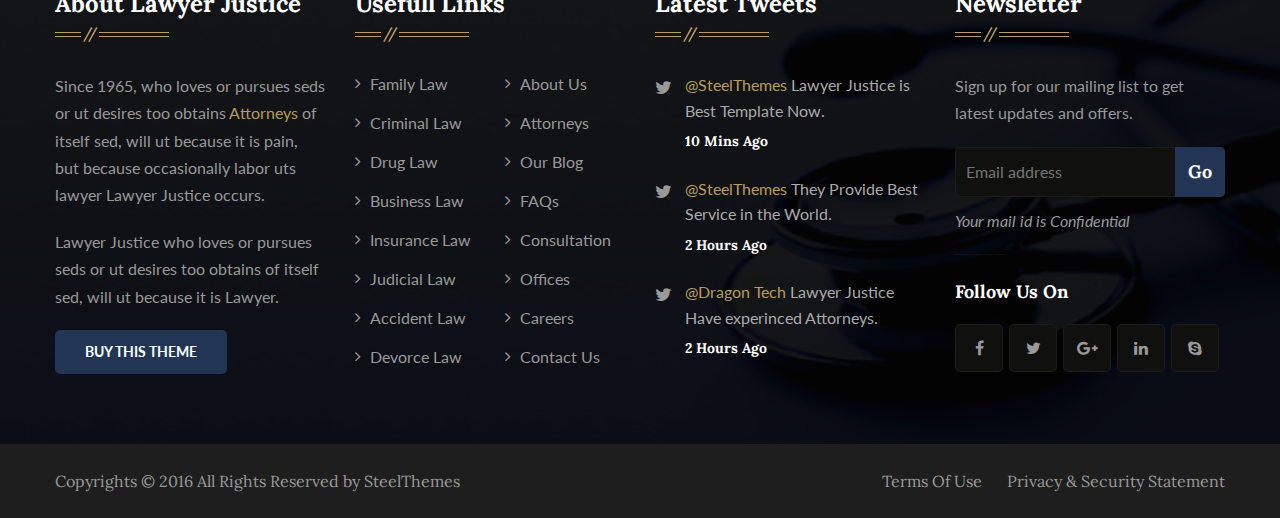
<file: blog-list.html>
<!DOCTYPE html>
<html>
<head>
<meta charset="utf-8">
<title>Lawyer Justice HTML5 Template | Blog List Layout </title>
<!-- Stylesheets -->
<link href="css/bootstrap.css" rel="stylesheet">
<link href="css/style.css" rel="stylesheet">
<!-- Responsive -->
<link rel="shortcut icon" href="images/favicon.ico" type="image/x-icon">
<link rel="icon" href="images/favicon.ico" type="image/x-icon">
<meta http-equiv="X-UA-Compatible" content="IE=edge">
<meta name="viewport" content="width=device-width, initial-scale=1.0, maximum-scale=1.0, user-scalable=0">
<link href="css/responsive.css" rel="stylesheet">
<!--[if lt IE 9]><script src="http://html5shim.googlecode.com/svn/trunk/html5.js"></script><![endif]-->
<!--[if lt IE 9]><script src="js/respond.js"></script><![endif]-->
</head>

<body>
<div class="page-outer-container">
	<div class="page-wrapper">
 	
        <!-- Preloader -->
        <div class="preloader"></div>
        
        <!-- Main Header -->
        <header class="main-header">
            <!-- Top Bar -->
            <div class="top-bar">
                <div class="auto-container clearfix">
                    <!-- Top Left -->
                    <div class="top-left">
                        <div class="text">Our &nbsp;<a href="#">No Fee Promise</a>&nbsp; Means, No Cost Until Your Case is Won.</div>
                    </div>
                    
                    <!-- Top Right -->
                    <div class="top-right clearfix">
                        
                        <!--Search Box-->
                        <div class="search-box">
                        	<form method="post" action="index.html">
                            	<div class="form-group">
                                	<input type="search" name="search" value="" placeholder="Search Your Needs Here">
                                    <button type="submit" name="search" class="theme-btn search-btn"><span class="fa fa-search"></span></button>
                                </div>
                            </form>
                        </div>
                        
                        <!--Language Box-->
                        <div class="lang-box">
                        	<div class="selected-btn sel-btn"><span class="flag-icon" style="background-image:url(images/icons/icon-flag.png);"></span><span class="language-label">English</span><span class="icon fa fa-caret-down"></span></div>
                            <ul class="lang-list">
                            	<li><a href="#">English</a></li>
                                <li><a href="#">French</a></li>
                                <li><a href="#">German</a></li>
                                <li><a href="#">Chinese</a></li>
                                <li><a href="#">Arabic</a></li>
                            </ul>
                        </div>
                        
                    </div>
                    
                </div>
            </div><!-- Top Bar End -->
            
            <!--Middle Bar-->
            <div class="middle-bar">
            	<div class="auto-container">
                	<div class="clearfix">
                    	<!--Logo Column-->
                        <div class="logo-column">
                        	<figure class="logo"><a href="index.html"><img src="images/logo.png" alt="" title="Lawyer Justice"></a></figure>
                        </div>
                        <!--Info Column-->
                        <div class="info-column pull-left">
                        	<p>5648 VK 26th Lane - Florida 26154.</p>
                            <h3>+123.859.1263</h3>
                        </div>
                        <!--Info Column-->
                        <div class="info-column pull-right">
                        	<p>Office Hours: 09.00am - 17.00pm</p>
                            <h3>info@domain.com</h3>
                        </div>
                    </div>
                </div>
            </div>
            
            <!-- Lower Section -->
            <div class="lower-section">
                <div class="auto-container">
                    
                    <!--Outer Box-->
                    <div class="outer-box clearfix">
                         
                        <!-- Hidden Nav Toggler -->
                        <div class="nav-toggler">
                        <button class="hidden-bar-opener"><span class="icon fa fa-bars"></span></button>
                        </div><!-- / Hidden Nav Toggler -->
                         
                        
                        <!-- Main Menu -->
                        <nav class="main-menu">
                            
                            <div class="navbar-header">
                                <!-- Toggle Button -->    	
                                <button type="button" class="navbar-toggle" data-toggle="collapse" data-target=".navbar-collapse">
                                    <span class="icon-bar"></span>
                                    <span class="icon-bar"></span>
                                    <span class="icon-bar"></span>
                                </button>
                            </div>
                            
                            <div class="navbar-collapse collapse clearfix">
                                <ul class="navigation">
                                    <li><a href="index.html">Home</a></li>
                                    <li class="dropdown"><a href="about-us.html">About Us</a>
                                    	<ul>
                                            <li><a href="testimonials.html">Testimonials</a></li>
                                            <li class="dropdown"><a href="gallery.html">Gallery</a>
                                            	<ul>
                                                	<li><a href="gallery.html">Gallery</a></li>
                                                    <li><a href="gallery-single.html">Gallery Single</a></li>
                                                </ul>
                                            </li>
                                            <li><a href="error.html">404 Page</a></li>
                                        </ul>
                                    </li>
                                    <li class="dropdown"><a href="practice-areas.html">Practice Areas</a>
                                    	<ul>
                                            <li><a href="law-single.html">Consumer Law</a></li>
                                            <li><a href="law-single.html">Family Law</a></li>
                                            <li><a href="law-single.html">Criminal Law</a></li>
                                            <li><a href="law-single.html">Drug Control Law</a></li>
                                            <li><a href="law-single.html">Business Law</a></li>
                                            <li><a href="law-single.html">Insurance Law</a></li>
                                        </ul>
                                    </li>
                                    <li class="dropdown"><a href="attorneys.html">Attorneys</a>
                                    	<ul>
                                            <li><a href="attorney-single.html">David Vigo Michel</a></li>
                                            <li><a href="attorney-single.html">Jem Stone Lawrence</a></li>
                                            <li><a href="attorney-single.html">Mercy Van Desosa</a></li>
                                            <li><a href="attorney-single.html">Patrick John Meckey</a></li>
                                            <li><a href="attorney-single.html">Nancy Williamson</a></li>
                                            <li><a href="attorney-single.html">Stephen Fernando</a></li>
                                            <li><a href="attorney-single.html">Serina Jaccobs</a></li>
                                            <li><a href="attorney-single.html">Darren Flemming</a></li>
                                        </ul>
                                    </li>
                                    <li><a href="faq.html">FAQ</a></li>
                                    <li class="current dropdown"><a href="blog-classic.html">News</a>
                                    	  <ul>
                                            <li><a href="blog-classic.html">Blog Classic Layout</a></li>
                                            <li><a href="blog-list.html">Blog List Layout</a></li>
                                            <li><a href="blog-grid.html">Blog Grid Layout</a></li>
                                            <li><a href="blog-single.html">Blog Single Post</a></li>
                                        </ul>
                                    </li>
                                    <li class="dropdown"><a href="shop.html">Shop</a>
                                        <ul>
                                            <li><a href="shop.html">Shop</a></li>
                                            <li><a href="shop-single.html">Shop Single</a></li>
                                            <li><a href="shopping-cart.html">Shopping Cart</a></li>
                                            <li><a href="checkout.html">Checkout</a></li>
                                            <li><a href="register-login.html">Register / Login</a></li>
                                        </ul>
                                    </li>
                                    <li><a href="contact-us.html">Contact</a></li>
                                </ul>
                            </div>
                        </nav><!-- Main Menu End-->
                        
                        <div class="link-box"><a href="#" class="theme-btn">Free Consultation</a></div>
                        
                    </div>
                </div>
            </div><!-- Lower Section End-->
            
        </header><!--End Main Header -->
        
        
        <!-- Hidden Bar -->
        <section class="hidden-bar right-align">
            
            <div class="hidden-bar-closer">
                <button class="btn"><i class="fa fa-close"></i></button>
            </div>
            <!-- Hidden Bar Wrapper -->
            <div class="hidden-bar-wrapper">
            
                <!-- .logo -->
                <div class="logo text-center">
                    <a href="index.html"><img src="images/logo-3.png" alt=""></a>			
                </div><!-- /.logo -->
                
                <!-- .Side-menu -->
                <div class="side-menu">
                <!-- .navigation -->
                    <ul class="navigation">
                        <li><a href="index.html">Home</a></li>
                        <li class="dropdown"><a href="about-us.html">About Us</a>
                            <ul class="submenu">
                                <li><a href="testimonials.html">Testimonials</a></li>
                                <li class="dropdown"><a href="gallery.html">Gallery</a>
                                    <ul class="submenu">
                                        <li><a href="gallery.html">Gallery</a></li>
                                        <li><a href="gallery-single.html">Gallery Single</a></li>
                                    </ul>
                                </li>
                                <li><a href="error.html">404 Page</a></li>
                            </ul>
                        </li>
                        <li class="dropdown"><a href="practice-areas.html">Practice Areas</a>
                            <ul class="submenu">
                                <li><a href="law-single.html">Cosumer Law</a></li>
                                <li><a href="law-single.html">Family Law</a></li>
                                <li><a href="law-single.html">Criminal Law</a></li>
                                <li><a href="law-single.html">Drug Control Law</a></li>
                                <li><a href="law-single.html">Business Law</a></li>
                                <li><a href="law-single.html">Insurance Law</a></li>
                            </ul>
                        </li>
                        <li class="dropdown"><a href="attorneys.html">Attorneys</a>
                            <ul class="submenu">
                                <li><a href="attorney-single.html">David Vigo Michel</a></li>
                                <li><a href="attorney-single.html">Jem Stone Lawrence</a></li>
                                <li><a href="attorney-single.html">Mercy Van Desosa</a></li>
                                <li><a href="attorney-single.html">Patrick John Meckey</a></li>
                                <li><a href="attorney-single.html">Nancy Williamson</a></li>
                                <li><a href="attorney-single.html">Stephen Fernando</a></li>
                                <li><a href="attorney-single.html">Serina Jaccobs</a></li>
                                <li><a href="attorney-single.html">Darren Flemming</a></li>
                            </ul>
                        </li>
                        <li><a href="faq.html">FAQ</a></li>
                        <li class="dropdown"><a href="blog-classic.html">News</a>
                              <ul class="submenu">
                                <li><a href="blog-classic.html">Blog Classic Layout</a></li>
                                <li><a href="blog-list.html">Blog List Layout</a></li>
                                <li><a href="blog-grid.html">Blog Grid Layout</a></li>
                                <li><a href="blog-single.html">Blog Single Post</a></li>
                            </ul>
                        </li>
                        <li class="dropdown"><a href="shop.html">Shop</a>
                            <ul class="submenu">
                                <li><a href="shop.html">Shop</a></li>
                                <li><a href="shop-single.html">Shop Single</a></li>
                                <li><a href="shopping-cart.html">Shopping Cart</a></li>
                                <li><a href="checkout.html">Checkout</a></li>
                                <li><a href="register-login.html">Register / Login</a></li>
                            </ul>
                        </li>
                        <li><a href="contact-us.html">Contact</a></li>
                    </ul>
                </div><!-- /.Side-menu -->
            
                <div class="social-icons">
                    <ul>
                        <li><a href="#"><i class="fa fa-facebook"></i></a></li>
                        <li><a href="#"><i class="fa fa-twitter"></i></a></li>
                        <li><a href="#"><i class="fa fa-google-plus"></i></a></li>
                        <li><a href="#"><i class="fa fa-linkedin"></i></a></li>
                    </ul>
                </div>
            
            </div><!-- / Hidden Bar Wrapper -->
        </section><!-- / Hidden Bar -->
    
    
        <!--Page Title-->
        <section class="page-title" style="background-image:url(images/background/pagetitle-bg.jpg);">
            <div class="auto-container">
            	<h1>Blog List Layout</h1>
            </div>
        </section>
        
        <!--Page Info-->
        <section class="page-info">
            <div class="auto-container clearfix">
            	<div class="pull-left"><h2>News</h2></div>
                <div class="pull-right">
                	<ul class="bread-crumb clearfix">
                    	<li><a href="index.html">Home</a></li>
                        <li><a href="practice-areas.html">News</a></li>
                        <li>Blog List Layout</li>
                    </ul>
                </div>
            </div>
        </section>
        
        
        <!--Sidebar Page-->
        <div class="sidebar-page-container">
            <div class="auto-container">
                <div class="row clearfix">
              		
                    <!--Content Side-->      
                    <div class="col-lg-9 col-md-8 col-sm-12 col-xs-12">
                    	
                        <!--News Section-->
                        <section class="news-section list-view no-padd-top padd-bott-70">
                                    
                            <!--Column-->
                            <article class="column featured-news-column">
                                <div class="inner-box clearfix">
                                    <figure class="image-box">
                                        <img src="images/resource/blog-image-10.jpg" alt="">
                                        <a href="#" class="default-overlay-outer">
                                            <div class="inner">
                                                <div class="content-layer">
                                                    <div class="link-icon"><span class="fa fa-link"></span></div>
                                                </div>
                                            </div>
                                        </a>
                                    </figure>
                                    <div class="right-content">
                                        <div class="content">
                                            <div class="date">14<br>Jan</div>
                                            
                                            <div class="tags"><span class="icon fa fa-tags"></span>&ensp; <a href="#">Criminal Law</a>, <a href="#">Kidnapping</a></div>
                                            <h3><a href="#">Judgement, Unfair business practices</a></h3>
                                            <div class="text"><p>In this, Kidnapping the unlawful taking away or transportation of person against that person's will, usually to hold the person unlawfully.</p></div>
                                            <a href="#" class="theme-btn read-more">Read More</a>
                                        </div>
                                        <ul class="post-info clearfix">
                                            <li><span class="author-thumb"><img src="images/resource/small-author-thumb-1.png" alt=""></span> <a href="#">Desosa</a></li>
                                            <li><span class="fa fa-comments"></span> <a href="#">6 Comments</a></li>
                                            <li><span class="fa fa-heart"></span> <a href="#">12 Likes</a></li>
                                        </ul>
                                    </div>
                                </div>
                            </article>
                            
                            <!--Column-->
                            <article class="column featured-news-column">
                                <div class="inner-box clearfix">
                                    <figure class="image-box">
                                        <img src="images/resource/blog-image-11.jpg" alt="">
                                        <a href="#" class="default-overlay-outer">
                                            <div class="inner">
                                                <div class="content-layer">
                                                    <div class="link-icon"><span class="fa fa-link"></span></div>
                                                </div>
                                            </div>
                                        </a>
                                    </figure>
                                    <div class="right-content">
                                        <div class="content">
                                            <div class="date">08<br>Apr</div>
                                            
                                            <div class="tags"><span class="icon fa fa-tags"></span>&ensp; <a href="#">Criminal Law</a>, <a href="#">Kidnapping</a></div>
                                            <h3><a href="#">Providing free legal advice and informations</a></h3>
                                            <div class="text"><p>In this, Kidnapping the unlawful taking away or transportation of person against that person's will, usually to hold the person unlawfully.</p></div>
                                            <a href="#" class="theme-btn read-more">Read More</a>
                                        </div>
                                        <ul class="post-info clearfix">
                                            <li><span class="author-thumb"><img src="images/resource/small-author-thumb-2.png" alt=""></span> <a href="#">Desosa</a></li>
                                            <li><span class="fa fa-comments"></span> <a href="#">6 Comments</a></li>
                                            <li><span class="fa fa-heart"></span> <a href="#">12 Likes</a></li>
                                        </ul>
                                    </div>
                                </div>
                            </article>
                            
                            <!--Column-->
                            <article class="column featured-news-column">
                                <div class="inner-box clearfix">
                                    <figure class="image-box">
                                        <img src="images/resource/blog-image-12.jpg" alt="">
                                        <a href="#" class="default-overlay-outer">
                                            <div class="inner">
                                                <div class="content-layer">
                                                    <div class="link-icon"><span class="fa fa-link"></span></div>
                                                </div>
                                            </div>
                                        </a>
                                    </figure>
                                    <div class="right-content">
                                        <div class="content">
                                            <div class="date">14<br>Jun</div>
                                            
                                            <div class="tags"><span class="icon fa fa-tags"></span>&ensp; <a href="#">Criminal Law</a>, <a href="#">Kidnapping</a></div>
                                            <h3><a href="#">Well performace against consumers problem</a></h3>
                                            <div class="text"><p>In this, Kidnapping the unlawful taking away or transportation of person against that person's will, usually to hold the person unlawfully.</p></div>
                                            <a href="#" class="theme-btn read-more">Read More</a>
                                        </div>
                                        <ul class="post-info clearfix">
                                            <li><span class="author-thumb"><img src="images/resource/small-author-thumb-1.png" alt=""></span> <a href="#">Desosa</a></li>
                                            <li><span class="fa fa-comments"></span> <a href="#">6 Comments</a></li>
                                            <li><span class="fa fa-heart"></span> <a href="#">12 Likes</a></li>
                                        </ul>
                                    </div>
                                </div>
                            </article>
                            
                            <!--Column-->
                            <article class="column featured-news-column">
                                <div class="inner-box clearfix">
                                    <figure class="image-box">
                                        <img src="images/resource/blog-image-13.jpg" alt="">
                                        <a href="#" class="default-overlay-outer">
                                            <div class="inner">
                                                <div class="content-layer">
                                                    <div class="link-icon"><span class="fa fa-link"></span></div>
                                                </div>
                                            </div>
                                        </a>
                                    </figure>
                                    <div class="right-content">
                                        <div class="content">
                                            <div class="date">19<br>Aug</div>
                                            
                                            <div class="tags"><span class="icon fa fa-tags"></span>&ensp; <a href="#">Criminal Law</a>, <a href="#">Kidnapping</a></div>
                                            <h3><a href="#">Great books for learn about laws</a></h3>
                                            <div class="text"><p>In this, Kidnapping the unlawful taking away or transportation of person against that person's will, usually to hold the person unlawfully.</p></div>
                                            <a href="#" class="theme-btn read-more">Read More</a>
                                        </div>
                                        <ul class="post-info clearfix">
                                            <li><span class="author-thumb"><img src="images/resource/small-author-thumb-3.png" alt=""></span> <a href="#">Desosa</a></li>
                                            <li><span class="fa fa-comments"></span> <a href="#">6 Comments</a></li>
                                            <li><span class="fa fa-heart"></span> <a href="#">12 Likes</a></li>
                                        </ul>
                                    </div>
                                </div>
                            </article>
                            
                            <!--Column-->
                            <article class="column featured-news-column">
                                <div class="inner-box clearfix">
                                    <figure class="image-box">
                                        <img src="images/resource/blog-image-14.jpg" alt="">
                                        <a href="#" class="default-overlay-outer">
                                            <div class="inner">
                                                <div class="content-layer">
                                                    <div class="link-icon"><span class="fa fa-link"></span></div>
                                                </div>
                                            </div>
                                        </a>
                                    </figure>
                                    <div class="right-content">
                                        <div class="content">
                                            <div class="date">21<br>Sep</div>
                                            
                                            <div class="tags"><span class="icon fa fa-tags"></span>&ensp; <a href="#">Criminal Law</a>, <a href="#">Kidnapping</a></div>
                                            <h3><a href="#">We have won against criminal case</a></h3>
                                            <div class="text"><p>In this, Kidnapping the unlawful taking away or transportation of person against that person's will, usually to hold the person unlawfully.</p></div>
                                            <a href="#" class="theme-btn read-more">Read More</a>
                                        </div>
                                        <ul class="post-info clearfix">
                                            <li><span class="author-thumb"><img src="images/resource/small-author-thumb-1.png" alt=""></span> <a href="#">Desosa</a></li>
                                            <li><span class="fa fa-comments"></span> <a href="#">6 Comments</a></li>
                                            <li><span class="fa fa-heart"></span> <a href="#">12 Likes</a></li>
                                        </ul>
                                    </div>
                                </div>
                            </article>
                            
                            <!--Column-->
                            <article class="column featured-news-column">
                                <div class="inner-box clearfix">
                                    <figure class="image-box">
                                        <img src="images/resource/blog-image-15.jpg" alt="">
                                        <a href="#" class="default-overlay-outer">
                                            <div class="inner">
                                                <div class="content-layer">
                                                    <div class="link-icon"><span class="fa fa-link"></span></div>
                                                </div>
                                            </div>
                                        </a>
                                    </figure>
                                    <div class="right-content">
                                        <div class="content">
                                            <div class="date">27<br>Dec</div>
                                            
                                            <div class="tags"><span class="icon fa fa-tags"></span>&ensp; <a href="#">Criminal Law</a>, <a href="#">Kidnapping</a></div>
                                            <h3><a href="#">Legal issues regarding paternity</a></h3>
                                            <div class="text"><p>In this, Kidnapping the unlawful taking away or transportation of person against that person's will, usually to hold the person unlawfully.</p></div>
                                            <a href="#" class="theme-btn read-more">Read More</a>
                                        </div>
                                        <ul class="post-info clearfix">
                                            <li><span class="author-thumb"><img src="images/resource/small-author-thumb-2.png" alt=""></span> <a href="#">Desosa</a></li>
                                            <li><span class="fa fa-comments"></span> <a href="#">6 Comments</a></li>
                                            <li><span class="fa fa-heart"></span> <a href="#">12 Likes</a></li>
                                        </ul>
                                    </div>
                                </div>
                            </article>
                            
                            <!-- Styled Pagination -->
                            <div class="styled-pagination text-center">
                                <ul>
                                    <li class="prev"><a href="#"><span class="fa fa-angle-left"></span></a></li>
                                    <li><a href="#">1</a></li>
                                    <li><a href="#">2</a></li>
                                    <li><a href="#">3</a></li>
                                    <li class="next"><a href="#"><span class="fa fa-angle-right"></span></a></li>
                                </ul>
                            </div>
                        </section>
                    
                    </div><!--End Content Side-->   
                    
                    <!--Sidebar-->      
                    <div class="col-lg-3 col-md-4 col-sm-6 col-xs-12">
                    	<aside class="sidebar">
                        	
                            <!-- Search Form -->
                            <div class="widget search-box sidebar-widget">
                                
                                <form method="post" action="index.html">
                                    <div class="form-group">
                                        <input type="search" name="search-field" value="" placeholder="Search Keyword">
                                        <button type="submit"><span class="icon fa fa-search"></span></button>
                                    </div>
                                </form>
                                
                            </div>
                            
                            <!-- Popular Categories -->
                            <div class="widget popular-categories sidebar-widget">
                                <div class="styled-heading"><h2>Categories</h2></div>
                                
                                <ul class="list">
                                    <li><a class="clearfix" href="#"><span class="txt pull-left">Criminal Law </span> <span class="count pull-right">(05)</span></a></li>
                                    <li><a class="clearfix" href="#"><span class="txt pull-left">Consumer Law</span> <span class="count pull-right">(08)</span></a></li>
                                    <li><a class="clearfix" href="#"><span class="txt pull-left">Insurance Law</span> <span class="count pull-right">(12)</span></a></li>
                                    <li><a class="clearfix" href="#"><span class="txt pull-left">Attorneys</span> <span class="count pull-right">(33)</span></a></li>
                                    <li><a class="clearfix" href="#"><span class="txt pull-left">Free Consultation </span> <span class="count pull-right">(07)</span></a></li>
                                    <li><a class="clearfix" href="#"><span class="txt pull-left">Best Judgements </span> <span class="count pull-right">(07)</span></a></li>
                                </ul>
                                
                            </div>
                            
                            <!-- Recent Posts -->
                            <div class="widget recent-posts sidebar-widget">
                                <div class="styled-heading"><h2>Latest Posts</h2></div>
                                
                                <div class="post">
                                    <div class="post-thumb"><a href="#"><img src="images/resource/thumb-1.jpg" alt=""></a></div>
                                    <h4><a href="#">We Providing free legal advice and informations</a></h4>
                                    <div class="post-info"><span class="icon flaticon-business"></span> 21st Aug 2014 </div>
                                </div>
                                
                                 <div class="post">
                                    <div class="post-thumb"><a href="#"><img src="images/resource/thumb-2.jpg" alt=""></a></div>
                                    <h4><a href="#">Very Well performace against consumers problem</a></h4>
                                    <div class="post-info"><span class="icon flaticon-business"></span> 21st Aug 2014 </div>
                                </div>
                                
                                 <div class="post">
                                    <div class="post-thumb"><a href="#"><img src="images/resource/thumb-3.jpg" alt=""></a></div>
                                    <h4><a href="#">We have won against rapped criminal case</a></h4>
                                    <div class="post-info"><span class="icon flaticon-business"></span> 21st Aug 2014 </div>
                                </div>
                                
                            </div>
                            
                            <!-- Recent Tweets -->
                            <div class="widget latest-tweets sidebar-widget">
                                <div class="styled-heading"><h2>Latest Tweets</h2></div>
                                
                                <div class="tweets-carousel single-item-carousel">
                                	<!--Slide Item-->
                                    <div class="slide-item">
                                    	<div class="isolate-link"><a href="#">@SteelThemes,</a></div>
                                        <div class="tweet-content">
                                            <p>Lawyer justice is best template now. Checkout this great update on <a href="#">http://t.co/AGPtTN8ccX</a></p>
                                            <div class="time">2Hrs ago</div>
                                        </div>
                                    </div>
                                    <!--Slide Item-->
                                    <div class="slide-item">
                                    	<div class="isolate-link"><a href="#">@SteelThemes,</a></div>
                                        <div class="tweet-content">
                                            <p>Lawyer justice is best template now. Checkout this great update on <a href="#">http://t.co/AGPtTN8ccX</a></p>
                                            <div class="time">2Hrs ago</div>
                                        </div>
                                    </div>
                                    <!--Slide Item-->
                                    <div class="slide-item">
                                    	<div class="isolate-link"><a href="#">@SteelThemes,</a></div>
                                        <div class="tweet-content">
                                            <p>Lawyer justice is best template now. Checkout this great update on <a href="#">http://t.co/AGPtTN8ccX</a></p>
                                            <div class="time">2Hrs ago</div>
                                        </div>
                                    </div>
                                </div>
                                <div class="widget-bottom"><a href="#"><span class="fa fa-twitter"></span> Follow Us</a></div>
                                
                            </div>
                            
                            <!-- Archives -->
                            <div class="widget archives sidebar-widget">
                                <div class="styled-heading"><h2>Archives</h2></div>
                                
                                <ul class="list">
                                    <li><a class="clearfix" href="#"><span class="txt pull-left">August 2014 </span> <span class="count pull-right">(05)</span></a></li>
                                    <li><a class="clearfix" href="#"><span class="txt pull-left">October 2014</span> <span class="count pull-right">(08)</span></a></li>
                                    <li><a class="clearfix" href="#"><span class="txt pull-left">June 2015</span> <span class="count pull-right">(12)</span></a></li>
                                    <li><a class="clearfix" href="#"><span class="txt pull-left">November 2015</span> <span class="count pull-right">(33)</span></a></li>
                                    <li><a class="clearfix" href="#"><span class="txt pull-left">January 2016 </span> <span class="count pull-right">(07)</span></a></li>
                                    <li><a class="clearfix" href="#"><span class="txt pull-left">February 2016 </span> <span class="count pull-right">(07)</span></a></li>
                                </ul>
                                
                            </div>
                            
                            <!-- Recent From Gallery -->
                            <div class="widget sidebar-widget instagram-gallery">
                                <div class="styled-heading"><h2>Instagram Feeds</h2></div>
                                
                                <div class="images-outer clearfix">
                                    <figure class="image"><a href="images/resource/blog-image-1.jpg" class="lightbox-image"><img src="images/resource/gallery-thumb-1.jpg" alt=""></a></figure>
                                    <figure class="image"><a href="images/resource/blog-image-2.jpg" class="lightbox-image"><img src="images/resource/gallery-thumb-2.jpg" alt=""></a></figure>
                                    <figure class="image"><a href="images/resource/blog-image-3.jpg" class="lightbox-image"><img src="images/resource/gallery-thumb-3.jpg" alt=""></a></figure>
                                    <figure class="image"><a href="images/resource/blog-image-4.jpg" class="lightbox-image"><img src="images/resource/gallery-thumb-4.jpg" alt=""></a></figure>
                                    <figure class="image"><a href="images/resource/blog-image-5.jpg" class="lightbox-image"><img src="images/resource/gallery-thumb-5.jpg" alt=""></a></figure>
                                    <figure class="image"><a href="images/resource/blog-image-6.jpg" class="lightbox-image"><img src="images/resource/gallery-thumb-6.jpg" alt=""></a></figure>
                                    <figure class="image"><a href="images/resource/blog-image-7.jpg" class="lightbox-image"><img src="images/resource/gallery-thumb-7.jpg" alt=""></a></figure>
                                    <figure class="image"><a href="images/resource/blog-image-8.jpg" class="lightbox-image"><img src="images/resource/gallery-thumb-8.jpg" alt=""></a></figure>
                                    <figure class="image"><a href="images/resource/blog-image-9.jpg" class="lightbox-image"><img src="images/resource/gallery-thumb-9.jpg" alt=""></a></figure>
                                </div>
                                
                            </div>
                            
                            <!-- Popular Tags -->
                            <div class="widget sidebar-widget popular-tags">
                                <div class="styled-heading"><h2>Popular Tags</h2></div>
                                
                                <a href="#">Attorney</a>
                                <a href="#">Advice</a>
                                <a href="#">Laws</a>
                                <a href="#">Crimes</a>
                                <a href="#">History</a>
                                <a href="#">Faq</a>
                                <a href="#">Clients</a>
                                <a href="#">Need Forms</a>
                                
                            </div>
                            
                        </aside>
                    </div><!--End Sidebar-->      
                    
                </div>
            </div>
        </div>
        
    
    	<!--Main Footer-->
        <footer class="main-footer">
            
            <!--Footer Upper-->        
            <div class="footer-upper" style="background-image:url(images/background/footer-bg.jpg);">
                <div class="auto-container">
                    <div class="row clearfix">
                        
                        <!--Two 4th column-->
                        <div class="col-md-6 col-sm-12 col-xs-12">
                            <div class="row clearfix">
                                <div class="col-lg-6 col-sm-6 col-xs-12 column">
                                    <div class="footer-widget about-widget">
                                        <h3>About Lawyer Justice</h3>
                                        <div class="text">
                                            <p>Since 1965, who loves or pursues seds or ut desires too obtains <a href="#">Attorneys</a> of itself sed, will ut because it is pain, but because occasionally labor uts lawyer Lawyer Justice occurs.</p>
                                            <p>Lawyer Justice who loves or pursues seds or ut desires too obtains of itself sed, will ut because it is  Lawyer.</p>
                                        </div>
                                        
                                        <a href="#" class="theme-btn btn-style-one">Buy this Theme</a>
                                        
                                    </div>
                                </div>
                                
                                <!--Footer Column-->
                                <div class="col-lg-6 col-sm-6 col-xs-12 column">
                                    <h3>Usefull Links</h3>
                                    <div class="row clearfix">
                                        
                                        <div class="col-lg-6 col-sm-6 col-xs-12">
                                            <div class="footer-widget links-widget">
                                                <ul>
                                                    <li><a href="#">Family Law</a></li>
                                                    <li><a href="#">Criminal Law</a></li>
                                                    <li><a href="#">Drug Law</a></li>
                                                    <li><a href="#">Business Law</a></li>
                                                    <li><a href="#">Insurance Law</a></li>
                                                    <li><a href="#">Judicial Law</a></li>
                                                    <li><a href="#">Accident Law</a></li>
                                                    <li><a href="#">Devorce Law</a></li>
                                                </ul>
                    
                                            </div>
                                        </div>
                                        
                                        <div class="col-lg-6 col-sm-6 col-xs-12">
                                            <div class="footer-widget links-widget">
                                                <ul>
                                                    <li><a href="#">About Us</a></li>
                                                    <li><a href="#">Attorneys</a></li>
                                                    <li><a href="#">Our Blog</a></li>
                                                    <li><a href="#">FAQs</a></li>
                                                    <li><a href="#">Consultation</a></li>
                                                    <li><a href="#">Offices</a></li>
                                                    <li><a href="#">Careers</a></li>
                                                    <li><a href="#">Contact Us</a></li>
                                                </ul>
                                            </div>
                                        </div>
                                        
                                    </div>
                                </div>
                            </div>
                        </div><!--Two 4th column End-->
                        
                        <!--Two 4th column-->
                        <div class="col-md-6 col-sm-12 col-xs-12">
                            <div class="row clearfix">
                                <!--Footer Column-->
                                <div class="col-lg-6 col-sm-6 col-xs-12 column">
                                    <div class="footer-widget twitter-feeds">
                                        <h3>Latest Tweets</h3>	
                                        <div class="feed">
                                            <div class="icon"><span class="fa fa-twitter"></span></div>
                                            <div class="feed-content"><a href="#">@SteelThemes</a>  Lawyer Justice is Best Template Now.</div>
                                            <div class="time">10 Mins Ago</div>
                                        </div>
                                        
                                        <div class="feed">
                                            <div class="icon"><span class="fa fa-twitter"></span></div>
                                            <div class="feed-content"><a href="#">@SteelThemes</a>  They Provide Best Service in the World.</div>
                                            <div class="time">2 Hours Ago</div>
                                        </div>
                                        
                                        <div class="feed">
                                            <div class="icon"><span class="fa fa-twitter"></span></div>
                                            <div class="feed-content"><a href="#">@Dragon Tech</a>  Lawyer Justice Have experinced Attorneys.</div>
                                            <div class="time">2 Hours Ago</div>
                                        </div>
                                        
                                    </div>
                                </div>
                                
                                <!--Footer Column-->
                                <div class="col-lg-6 col-sm-6 col-xs-12 column">
                                    <div class="footer-widget newsletter-widget">
                                        <h3>Newsletter</h3>
                                        
                                        <div class="newsletter-form">
                                            <p>Sign up for our mailing list to get latest updates and offers.</p>
                                            <form method="post" action="index.html">
                                                <div class="form-group">
                                                    <input type="email" name="useremail" value="" placeholder="Email address" required>
                                                    <button type="submit" class="theme-btn btn-submit">Go</button>
                                                </div>
                                                <p><em>Your mail id is Confidential</em></p>
                                            </form>
                                        </div>
                                        
                                        <h4>Follow Us On</h4>
                                        
                                        <div class="social-links">
                                            <a href="#"><span class="fa fa-facebook-f"></span></a>
                                            <a href="#"><span class="fa fa-twitter"></span></a>
                                            <a href="#"><span class="fa fa-google-plus"></span></a>
                                            <a href="#"><span class="fa fa-linkedin"></span></a>
                                            <a href="#"><span class="fa fa-skype"></span></a>
                                        </div>
                                    </div>
                                </div>
                            </div>
                        </div><!--Two 4th column End-->
                        
                    </div>
                    
                </div>
            </div>
            
            <!--Footer Bottom-->
            <div class="footer-bottom">
                <div class="auto-container">
                    <div class="row clearfix">
                        <div class="col-md-6 col-sm-6 col-xs-12"><div class="copyright-text">Copyrights &copy; 2016 All Rights Reserved by SteelThemes</div></div>
                        <div class="col-md-6 col-sm-6 col-xs-12">
                            <!--Bottom Nav-->
                            <nav class="footer-nav clearfix">
                                <ul class="pull-right clearfix">
                                    <li><a href="#">Terms Of Use </a></li>
                                    <li><a href="#">Privacy &amp; Security Statement</a></li>
                                </ul>
                            </nav>
                        </div>
                    </div>
                </div>
            </div>
            
        </footer>
    
    
	</div><!--Page Wrapper End-->
</div>
<!--page-outer-container-->


<!--Scroll to top-->
<div class="scroll-to-top scroll-to-target" data-target=".main-header"><span class="fa fa-long-arrow-up"></span></div>

<script src="js/jquery.js"></script> 
<script src="js/bootstrap.min.js"></script>
<script src="js/jquery.fancybox.pack.js"></script>
<script src="js/jquery.fancybox-media.js"></script>
<script src="js/jquery.mCustomScrollbar.concat.min.js"></script>
<script src="js/owl.js"></script>
<script src="js/wow.js"></script>
<script src="js/script.js"></script>
</body>
</html>
</file>
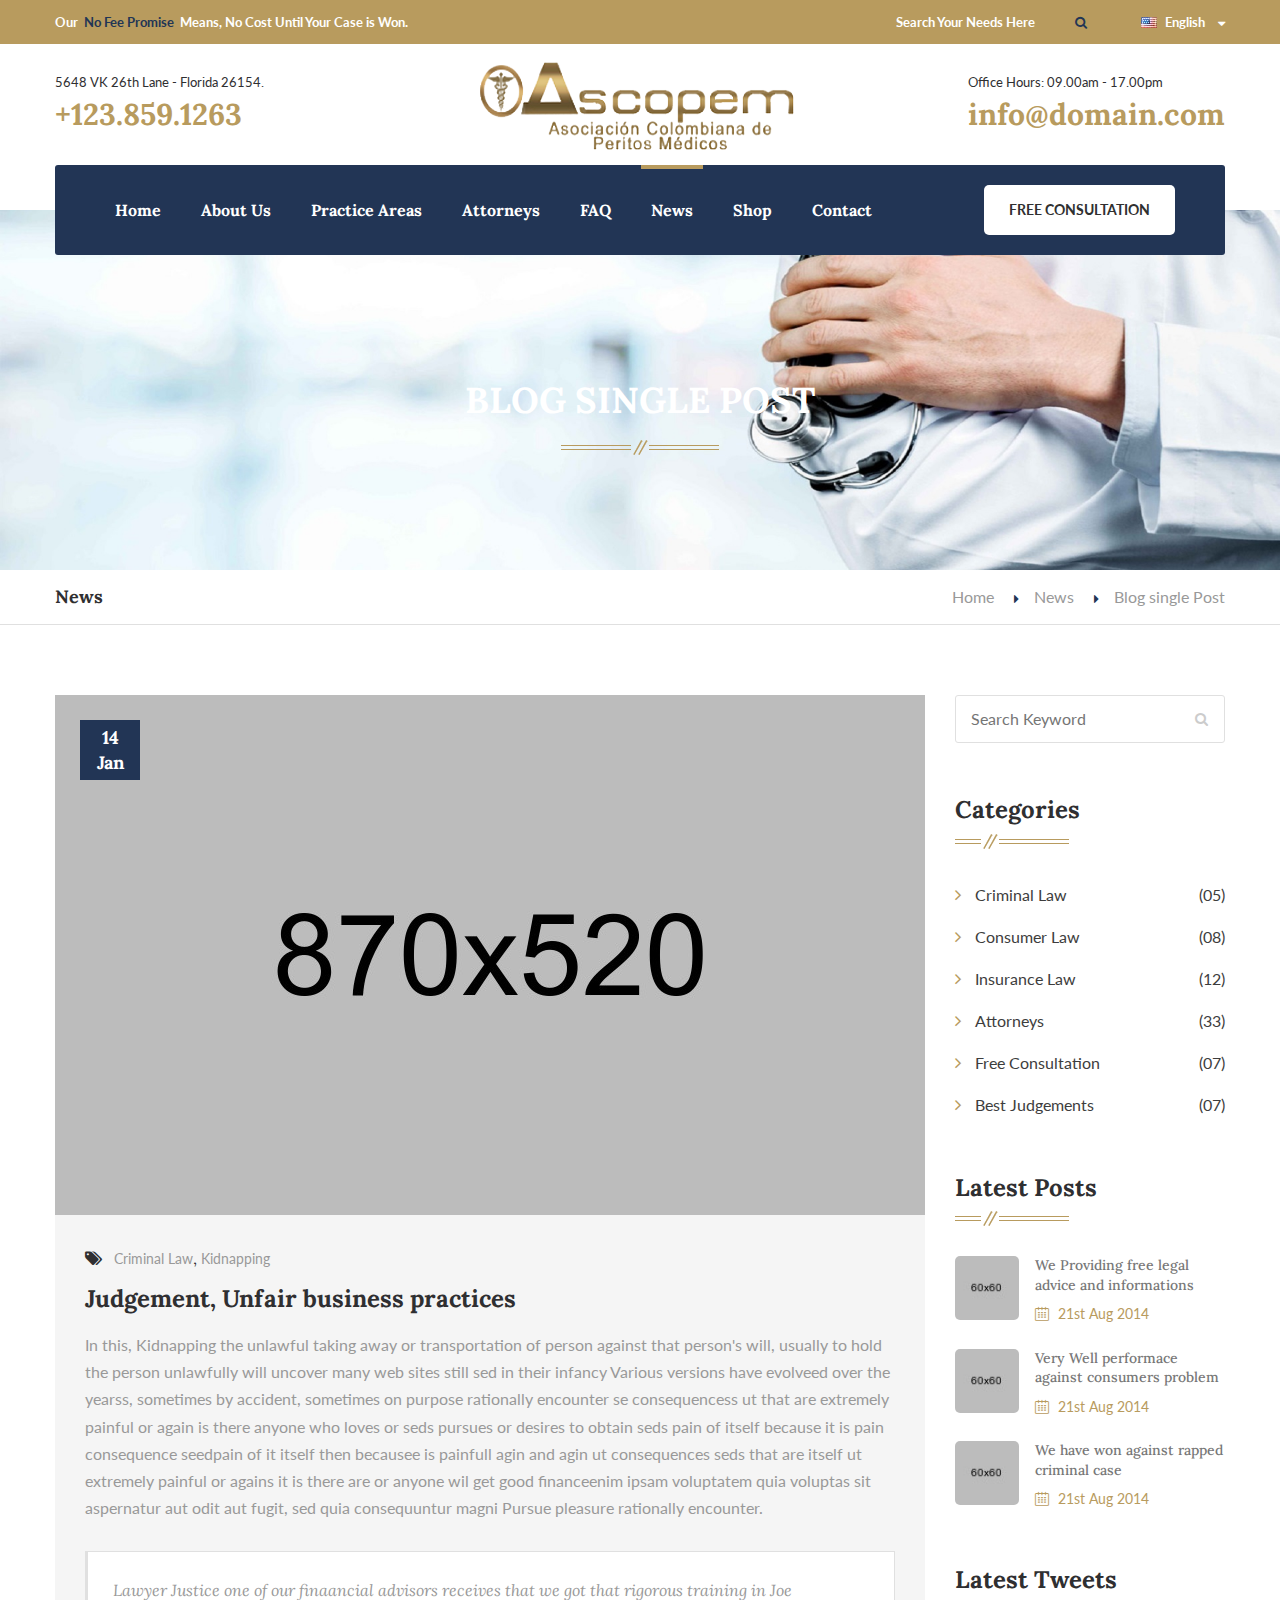
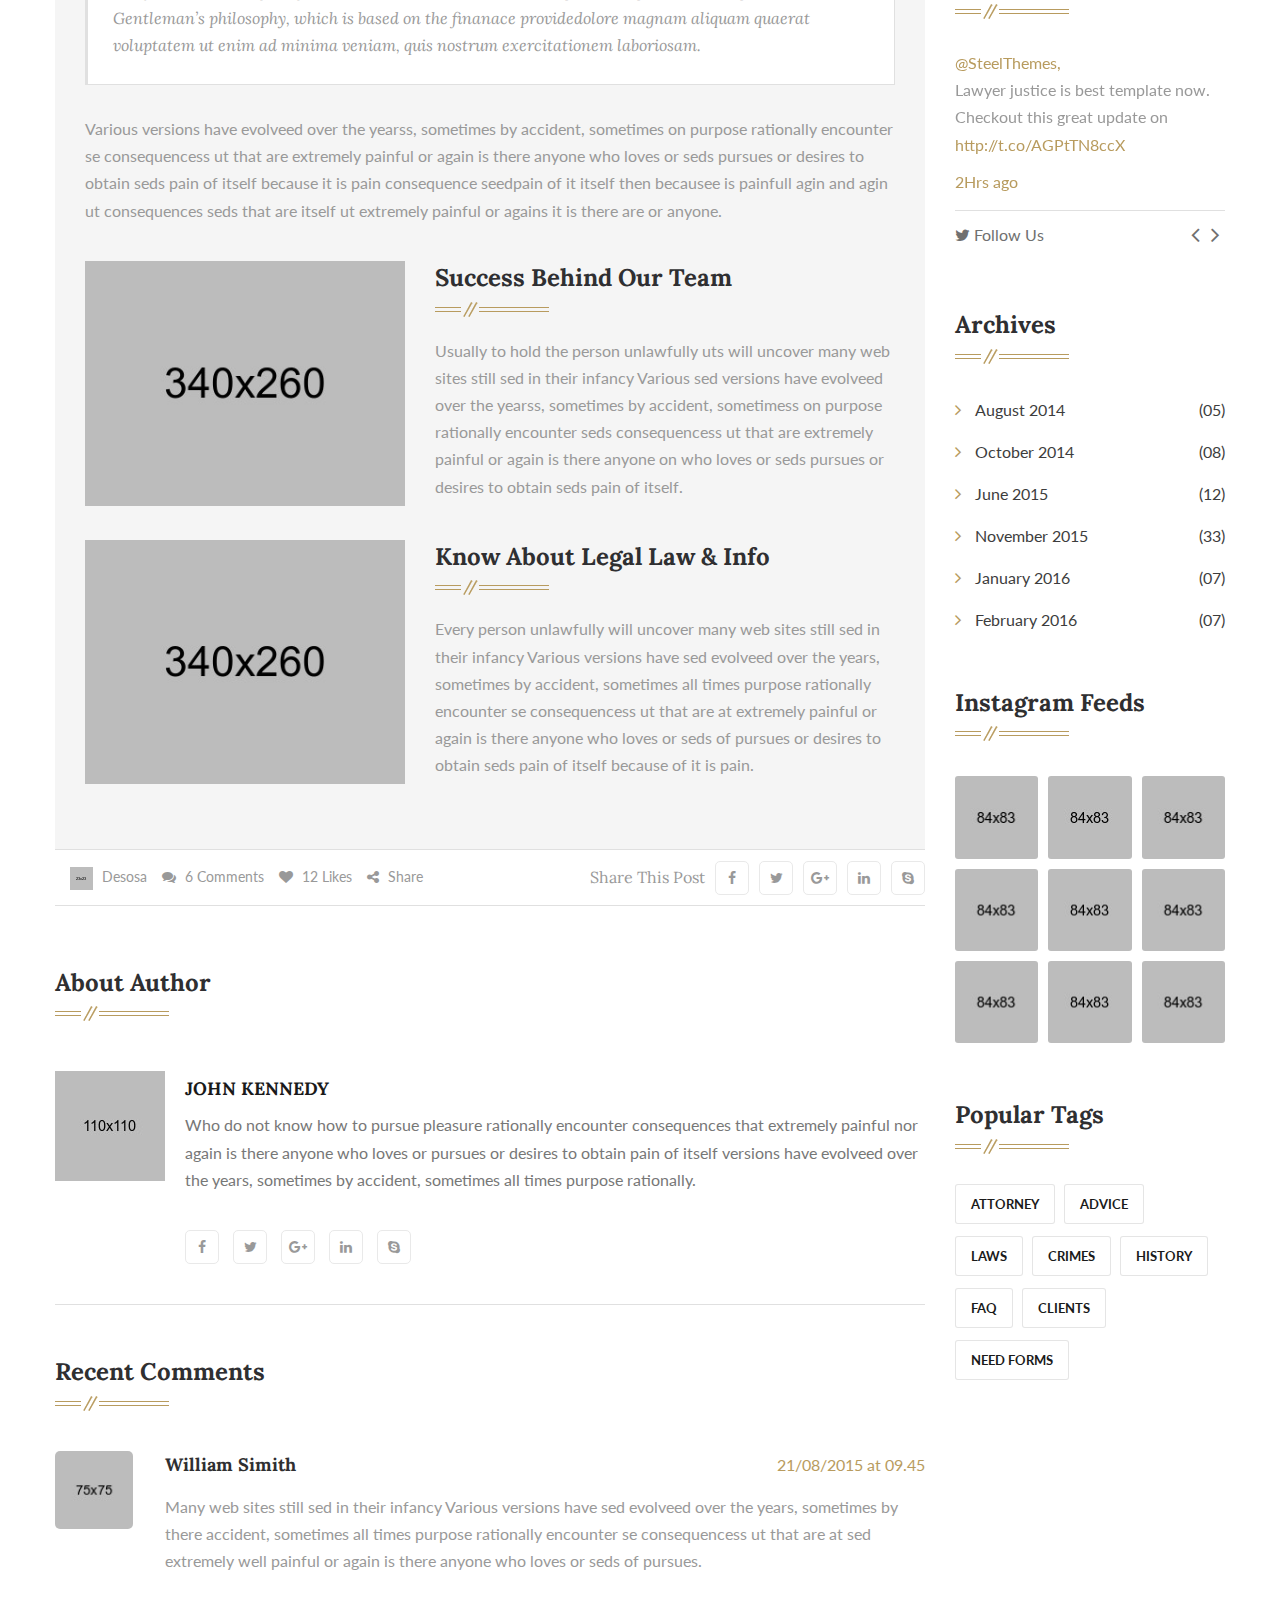
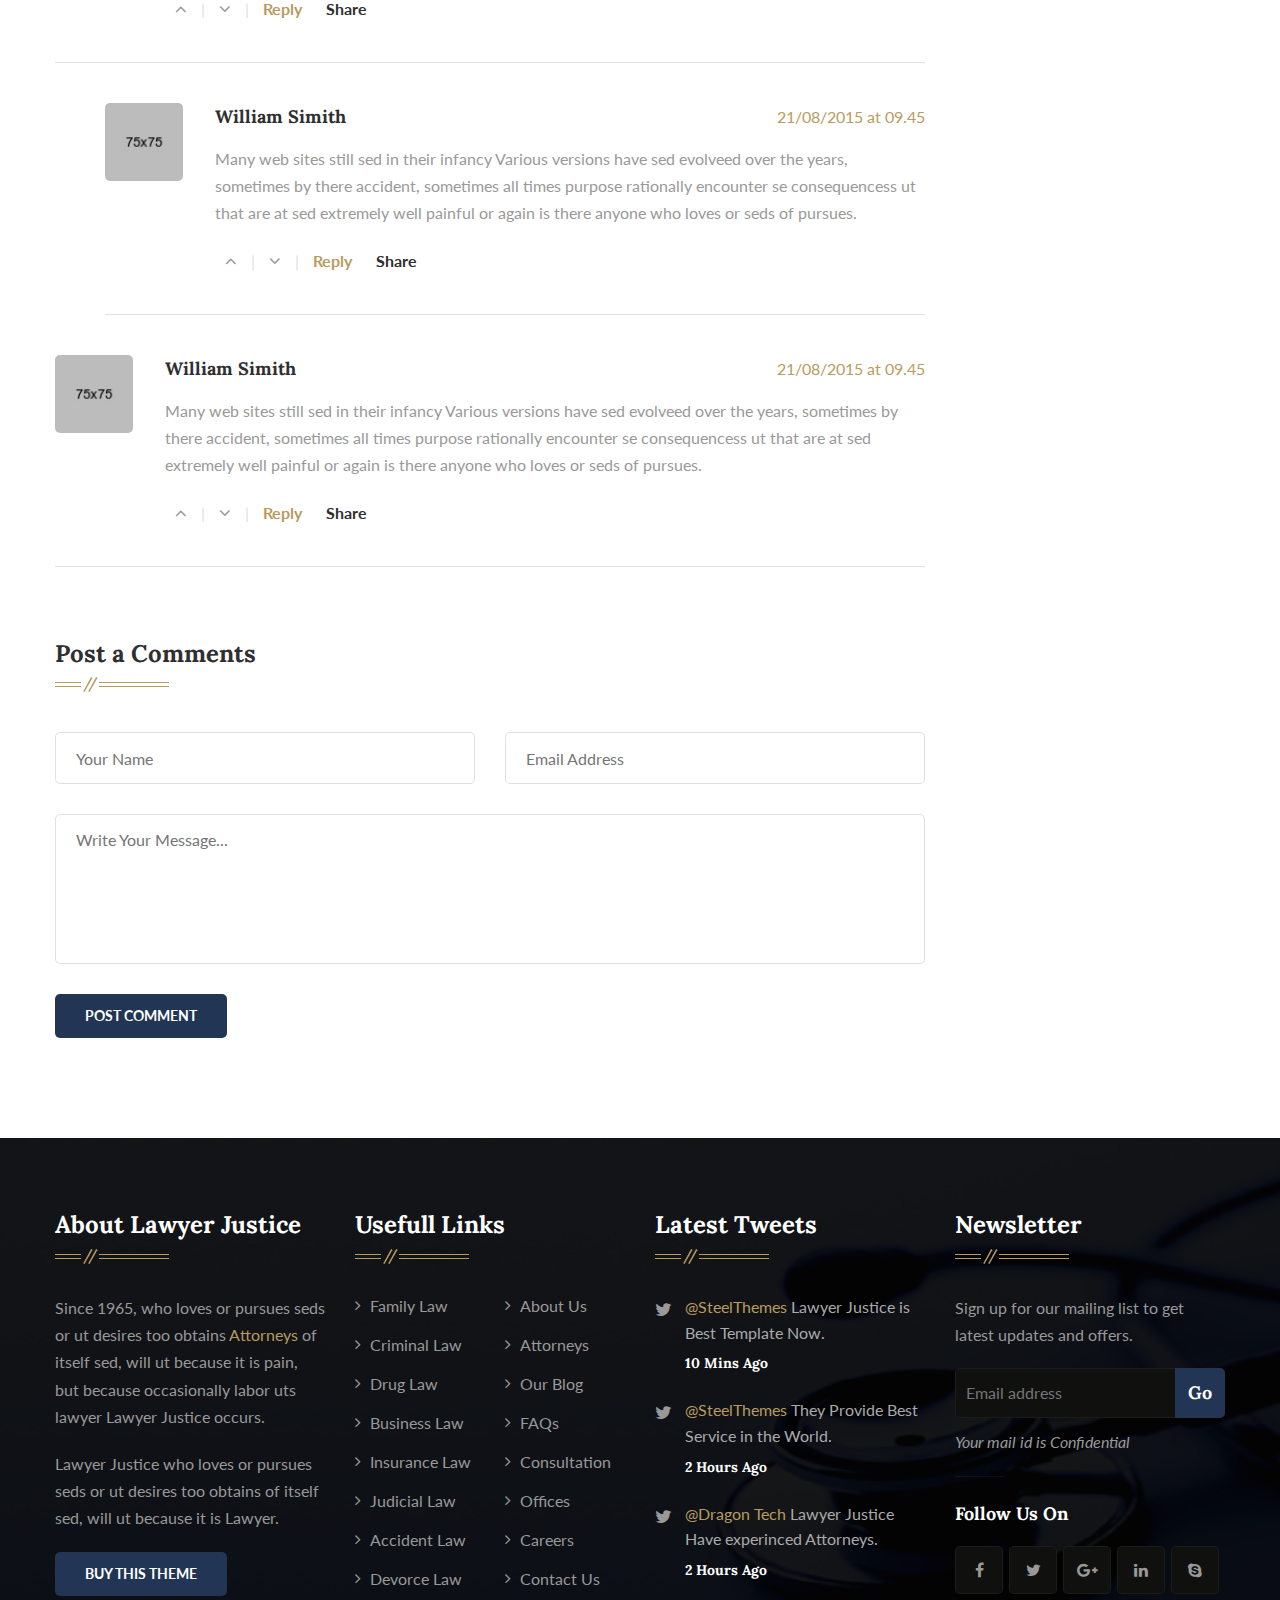
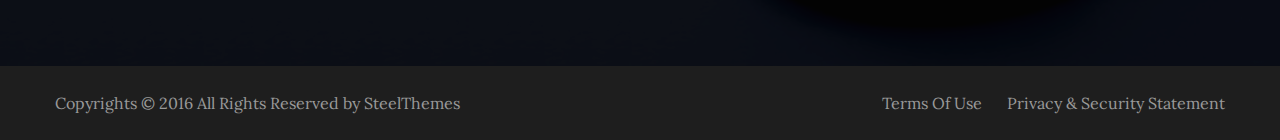
<file: blog-single.html>
<!DOCTYPE html>
<html>
<head>
<meta charset="utf-8">
<title>Lawyer Justice HTML5 Template | Blog single Post </title>
<!-- Stylesheets -->
<link href="css/bootstrap.css" rel="stylesheet">
<link href="css/style.css" rel="stylesheet">
<!-- Responsive -->
<link rel="shortcut icon" href="images/favicon.ico" type="image/x-icon">
<link rel="icon" href="images/favicon.ico" type="image/x-icon">
<meta http-equiv="X-UA-Compatible" content="IE=edge">
<meta name="viewport" content="width=device-width, initial-scale=1.0, maximum-scale=1.0, user-scalable=0">
<link href="css/responsive.css" rel="stylesheet">
<!--[if lt IE 9]><script src="http://html5shim.googlecode.com/svn/trunk/html5.js"></script><![endif]-->
<!--[if lt IE 9]><script src="js/respond.js"></script><![endif]-->
</head>

<body>
<div class="page-outer-container">
	<div class="page-wrapper">
 	
        <!-- Preloader -->
        <div class="preloader"></div>
        
        <!-- Main Header -->
        <header class="main-header">
            <!-- Top Bar -->
            <div class="top-bar">
                <div class="auto-container clearfix">
                    <!-- Top Left -->
                    <div class="top-left">
                        <div class="text">Our &nbsp;<a href="#">No Fee Promise</a>&nbsp; Means, No Cost Until Your Case is Won.</div>
                    </div>
                    
                    <!-- Top Right -->
                    <div class="top-right clearfix">
                        
                        <!--Search Box-->
                        <div class="search-box">
                        	<form method="post" action="index.html">
                            	<div class="form-group">
                                	<input type="search" name="search" value="" placeholder="Search Your Needs Here">
                                    <button type="submit" name="search" class="theme-btn search-btn"><span class="fa fa-search"></span></button>
                                </div>
                            </form>
                        </div>
                        
                        <!--Language Box-->
                        <div class="lang-box">
                        	<div class="selected-btn sel-btn"><span class="flag-icon" style="background-image:url(images/icons/icon-flag.png);"></span><span class="language-label">English</span><span class="icon fa fa-caret-down"></span></div>
                            <ul class="lang-list">
                            	<li><a href="#">English</a></li>
                                <li><a href="#">French</a></li>
                                <li><a href="#">German</a></li>
                                <li><a href="#">Chinese</a></li>
                                <li><a href="#">Arabic</a></li>
                            </ul>
                        </div>
                        
                    </div>
                    
                </div>
            </div><!-- Top Bar End -->
            
            <!--Middle Bar-->
            <div class="middle-bar">
            	<div class="auto-container">
                	<div class="clearfix">
                    	<!--Logo Column-->
                        <div class="logo-column">
                        	<figure class="logo"><a href="index.html"><img src="images/logo.png" alt="" title="Lawyer Justice"></a></figure>
                        </div>
                        <!--Info Column-->
                        <div class="info-column pull-left">
                        	<p>5648 VK 26th Lane - Florida 26154.</p>
                            <h3>+123.859.1263</h3>
                        </div>
                        <!--Info Column-->
                        <div class="info-column pull-right">
                        	<p>Office Hours: 09.00am - 17.00pm</p>
                            <h3>info@domain.com</h3>
                        </div>
                    </div>
                </div>
            </div>
            
            <!-- Lower Section -->
            <div class="lower-section">
                <div class="auto-container">
                    
                    <!--Outer Box-->
                    <div class="outer-box clearfix">
                         
                        <!-- Hidden Nav Toggler -->
                        <div class="nav-toggler">
                        <button class="hidden-bar-opener"><span class="icon fa fa-bars"></span></button>
                        </div><!-- / Hidden Nav Toggler -->
                         
                        
                        <!-- Main Menu -->
                        <nav class="main-menu">
                            
                            <div class="navbar-header">
                                <!-- Toggle Button -->    	
                                <button type="button" class="navbar-toggle" data-toggle="collapse" data-target=".navbar-collapse">
                                    <span class="icon-bar"></span>
                                    <span class="icon-bar"></span>
                                    <span class="icon-bar"></span>
                                </button>
                            </div>
                            
                            <div class="navbar-collapse collapse clearfix">
                                <ul class="navigation">
                                    <li><a href="index.html">Home</a></li>
                                    <li class="dropdown"><a href="about-us.html">About Us</a>
                                    	<ul>
                                            <li><a href="testimonials.html">Testimonials</a></li>
                                            <li class="dropdown"><a href="gallery.html">Gallery</a>
                                            	<ul>
                                                	<li><a href="gallery.html">Gallery</a></li>
                                                    <li><a href="gallery-single.html">Gallery Single</a></li>
                                                </ul>
                                            </li>
                                            <li><a href="error.html">404 Page</a></li>
                                        </ul>
                                    </li>
                                    <li class="dropdown"><a href="practice-areas.html">Practice Areas</a>
                                    	<ul>
                                            <li><a href="law-single.html">Consumer Law</a></li>
                                            <li><a href="law-single.html">Family Law</a></li>
                                            <li><a href="law-single.html">Criminal Law</a></li>
                                            <li><a href="law-single.html">Drug Control Law</a></li>
                                            <li><a href="law-single.html">Business Law</a></li>
                                            <li><a href="law-single.html">Insurance Law</a></li>
                                        </ul>
                                    </li>
                                    <li class="dropdown"><a href="attorneys.html">Attorneys</a>
                                    	<ul>
                                            <li><a href="attorney-single.html">David Vigo Michel</a></li>
                                            <li><a href="attorney-single.html">Jem Stone Lawrence</a></li>
                                            <li><a href="attorney-single.html">Mercy Van Desosa</a></li>
                                            <li><a href="attorney-single.html">Patrick John Meckey</a></li>
                                            <li><a href="attorney-single.html">Nancy Williamson</a></li>
                                            <li><a href="attorney-single.html">Stephen Fernando</a></li>
                                            <li><a href="attorney-single.html">Serina Jaccobs</a></li>
                                            <li><a href="attorney-single.html">Darren Flemming</a></li>
                                        </ul>
                                    </li>
                                    <li><a href="faq.html">FAQ</a></li>
                                    <li class="current dropdown"><a href="blog-classic.html">News</a>
                                    	  <ul>
                                            <li><a href="blog-classic.html">Blog Classic Layout</a></li>
                                            <li><a href="blog-list.html">Blog List Layout</a></li>
                                            <li><a href="blog-grid.html">Blog Grid Layout</a></li>
                                            <li><a href="blog-single.html">Blog Single Post</a></li>
                                        </ul>
                                    </li>
                                    <li class="dropdown"><a href="shop.html">Shop</a>
                                        <ul>
                                            <li><a href="shop.html">Shop</a></li>
                                            <li><a href="shop-single.html">Shop Single</a></li>
                                            <li><a href="shopping-cart.html">Shopping Cart</a></li>
                                            <li><a href="checkout.html">Checkout</a></li>
                                            <li><a href="register-login.html">Register / Login</a></li>
                                        </ul>
                                    </li>
                                    <li><a href="contact-us.html">Contact</a></li>
                                </ul>
                            </div>
                        </nav><!-- Main Menu End-->
                        
                        <div class="link-box"><a href="#" class="theme-btn">Free Consultation</a></div>
                        
                    </div>
                </div>
            </div><!-- Lower Section End-->
            
        </header><!--End Main Header -->
        
        
        <!-- Hidden Bar -->
        <section class="hidden-bar right-align">
            
            <div class="hidden-bar-closer">
                <button class="btn"><i class="fa fa-close"></i></button>
            </div>
            <!-- Hidden Bar Wrapper -->
            <div class="hidden-bar-wrapper">
            
                <!-- .logo -->
                <div class="logo text-center">
                    <a href="index.html"><img src="images/logo-3.png" alt=""></a>			
                </div><!-- /.logo -->
                
                <!-- .Side-menu -->
                <div class="side-menu">
                <!-- .navigation -->
                    <ul class="navigation">
                        <li><a href="index.html">Home</a></li>
                        <li class="dropdown"><a href="about-us.html">About Us</a>
                            <ul class="submenu">
                                <li><a href="testimonials.html">Testimonials</a></li>
                                <li class="dropdown"><a href="gallery.html">Gallery</a>
                                    <ul class="submenu">
                                        <li><a href="gallery.html">Gallery</a></li>
                                        <li><a href="gallery-single.html">Gallery Single</a></li>
                                    </ul>
                                </li>
                                <li><a href="error.html">404 Page</a></li>
                            </ul>
                        </li>
                        <li class="dropdown"><a href="practice-areas.html">Practice Areas</a>
                            <ul class="submenu">
                                <li><a href="law-single.html">Cosumer Law</a></li>
                                <li><a href="law-single.html">Family Law</a></li>
                                <li><a href="law-single.html">Criminal Law</a></li>
                                <li><a href="law-single.html">Drug Control Law</a></li>
                                <li><a href="law-single.html">Business Law</a></li>
                                <li><a href="law-single.html">Insurance Law</a></li>
                            </ul>
                        </li>
                        <li class="dropdown"><a href="attorneys.html">Attorneys</a>
                            <ul class="submenu">
                                <li><a href="attorney-single.html">David Vigo Michel</a></li>
                                <li><a href="attorney-single.html">Jem Stone Lawrence</a></li>
                                <li><a href="attorney-single.html">Mercy Van Desosa</a></li>
                                <li><a href="attorney-single.html">Patrick John Meckey</a></li>
                                <li><a href="attorney-single.html">Nancy Williamson</a></li>
                                <li><a href="attorney-single.html">Stephen Fernando</a></li>
                                <li><a href="attorney-single.html">Serina Jaccobs</a></li>
                                <li><a href="attorney-single.html">Darren Flemming</a></li>
                            </ul>
                        </li>
                        <li><a href="faq.html">FAQ</a></li>
                        <li class="dropdown"><a href="blog-classic.html">News</a>
                              <ul class="submenu">
                                <li><a href="blog-classic.html">Blog Classic Layout</a></li>
                                <li><a href="blog-list.html">Blog List Layout</a></li>
                                <li><a href="blog-grid.html">Blog Grid Layout</a></li>
                                <li><a href="blog-single.html">Blog Single Post</a></li>
                            </ul>
                        </li>
                        <li class="dropdown"><a href="shop.html">Shop</a>
                            <ul class="submenu">
                                <li><a href="shop.html">Shop</a></li>
                                <li><a href="shop-single.html">Shop Single</a></li>
                                <li><a href="shopping-cart.html">Shopping Cart</a></li>
                                <li><a href="checkout.html">Checkout</a></li>
                                <li><a href="register-login.html">Register / Login</a></li>
                            </ul>
                        </li>
                        <li><a href="contact-us.html">Contact</a></li>
                    </ul>
                </div><!-- /.Side-menu -->
            
                <div class="social-icons">
                    <ul>
                        <li><a href="#"><i class="fa fa-facebook"></i></a></li>
                        <li><a href="#"><i class="fa fa-twitter"></i></a></li>
                        <li><a href="#"><i class="fa fa-google-plus"></i></a></li>
                        <li><a href="#"><i class="fa fa-linkedin"></i></a></li>
                    </ul>
                </div>
            
            </div><!-- / Hidden Bar Wrapper -->
        </section><!-- / Hidden Bar -->
    
    
        <!--Page Title-->
        <section class="page-title" style="background-image:url(images/background/pagetitle-bg.jpg);">
            <div class="auto-container">
            	<h1>Blog single Post</h1>
            </div>
        </section>
        
        <!--Page Info-->
        <section class="page-info">
            <div class="auto-container clearfix">
            	<div class="pull-left"><h2>News</h2></div>
                <div class="pull-right">
                	<ul class="bread-crumb clearfix">
                    	<li><a href="index.html">Home</a></li>
                        <li><a href="practice-areas.html">News</a></li>
                        <li>Blog single Post</li>
                    </ul>
                </div>
            </div>
        </section>
        
        
        <!--Sidebar Page-->
        <div class="sidebar-page-container">
            <div class="auto-container">
                <div class="row clearfix">
              		
                    <!--Content Side-->      
                    <div class="col-lg-9 col-md-8 col-sm-12 col-xs-12">
                    	
                        <!--News Section-->
                        <section class="news-section classic-view blog-details no-padd-top padd-bott-70">
                                    
                            <!--Column-->
                            <article class="column featured-news-column">
                                <div class="inner-box clearfix">
                                    <figure class="image-box">
                                        <img src="images/resource/blog-image-16.jpg" alt="">
                                        <div class="date">14<br>Jan</div>
                                    </figure>
                                    <div class="content">
                                        
                                        <div class="tags"><span class="icon fa fa-tags"></span>&ensp; <a href="#">Criminal Law</a>, <a href="#">Kidnapping</a></div>
                                        <h3>Judgement, Unfair business practices</h3>
                                        <div class="text">
                                        	<p>In this, Kidnapping the unlawful taking away or transportation of person against that person's will, usually to hold the person unlawfully will uncover many web sites still sed in their infancy Various versions have evolveed over the yearss, sometimes by accident, sometimes on purpose rationally encounter se consequencess ut that are extremely painful or again is there anyone who loves or seds pursues or desires to  obtain seds pain of itself because it is pain consequence seedpain of it itself then becausee is painfull agin and agin ut consequences seds that are itself ut extremely painful or agains it is there are or anyone wil get good financeenim ipsam voluptatem quia voluptas sit aspernatur aut odit aut fugit, sed quia consequuntur magni Pursue pleasure rationally encounter.</p>
                                            
                                            <blockquote>Lawyer Justice one of our finaancial advisors receives that we got that  rigorous training in Joe Gentleman’s philosophy, which is based on the finanace providedolore magnam aliquam quaerat voluptatem ut enim ad minima veniam, quis nostrum exercitationem laboriosam.</blockquote>
                                            
                                            <p>Various versions have evolveed over the yearss, sometimes by accident, sometimes on purpose rationally encounter se consequencess ut that are extremely painful or again is there anyone who loves or seds pursues or desires to  obtain seds pain of itself because it is pain consequence seedpain of it itself then becausee is painfull agin and agin ut consequences seds that are itself ut extremely painful or agains it is there are or anyone.</p>
                                        </div>
                                        <br>
                                        
                                        <!--Image Block-->
                                        <div class="image-block">
                                        	<div class="row clearfix">
                                            	<div class="col-lg-5 col-md-6 col-xs-12 image-column">
                                                	<figure class="image"><img src="images/resource/blog-image-21.jpg" alt=""></figure>
                                                </div>
                                                <div class="col-lg-7 col-md-6 col-xs-12 text-column">
                                                	<div class="styled-heading"><h2>Success Behind Our Team</h2></div>
                                                	<p>Usually to hold the person unlawfully uts will uncover many web sites still sed in their infancy Various sed versions have evolveed over the yearss, sometimes by accident, sometimess on purpose rationally encounter seds consequencess ut that are extremely painful or again is there anyone on who loves or seds pursues or desires to  obtain seds pain of itself.</p>
                                                </div>
                                            </div>
                                        </div>
                                        <!--Image Block-->
                                        <div class="image-block">
                                        	<div class="row clearfix">
                                            	<div class="col-lg-5 col-md-6 col-xs-12 image-column">
                                                	<figure class="image"><img src="images/resource/blog-image-22.jpg" alt=""></figure>
                                                </div>
                                                <div class="col-lg-7 col-md-6 col-xs-12 text-column">
                                                	<div class="styled-heading"><h2>Know About Legal Law &amp; Info</h2></div>
                                                	<p>Every person unlawfully will uncover many web sites still sed in their infancy Various versions have sed evolveed over the years, sometimes by accident, sometimes all times purpose rationally encounter se consequencess ut that are at extremely painful or again is there anyone who loves or seds of pursues or desires to  obtain seds pain of itself because of it is pain.</p>
                                                </div>
                                            </div>
                                        </div>
                                        
                                    </div>
                                </div>
                                <div class="post-bottom clearfix">
                                    <ul class="post-info pull-left clearfix">
                                        <li><span class="author-thumb"><img src="images/resource/small-author-thumb-1.png" alt=""></span> <a href="#">Desosa</a></li>
                                        <li><span class="fa fa-comments"></span> <a href="#">6 Comments</a></li>
                                        <li><span class="fa fa-heart"></span> <a href="#">12 Likes</a></li>
                                        <li><span class="fa fa-share-alt"></span> <a href="#">Share</a></li>
                                    </ul>
                                    
                                    <ul class="share-options pull-right clearfix">
                                        <li>Share This Post</li>
                                        <li><a href="#"><span class="fa fa-facebook-f"></span></a></li>
                                        <li><a href="#"><span class="fa fa-twitter"></span></a></li>
                                        <li><a href="#"><span class="fa fa-google-plus"></span></a></li>
                                        <li><a href="#"><span class="fa fa-linkedin"></span></a></li>
                                        <li><a href="#"><span class="fa fa-skype"></span></a></li>
                                    </ul>
                                </div>
                            </article>
                            
                            
                            <div class="styled-heading margin-bott-40"><h2>About Author</h2></div>
                            
                            <!--About Author-->
                            <div class="post-author">
                                <div class="inner-box">
                                    <figure class="author-thumb"><img src="images/resource/author-thumb-1.jpg" alt=""></figure>
                                    <h4>John Kennedy</h4>
                                    <p>Who do not know how to pursue pleasure rationally encounter consequences that extremely painful nor again is there anyone who loves or pursues or desires to obtain pain of itself versions have evolveed over the years, sometimes by accident, sometimes all times purpose rationally. </p>
                                    <br>
                                   <div class="social-links-one clearfix">
                                   		<a href="#"><span class="fa fa-facebook-f"></span></a>
                                        <a href="#"><span class="fa fa-twitter"></span></a>
                                        <a href="#"><span class="fa fa-google-plus"></span></a>
                                        <a href="#"><span class="fa fa-linkedin"></span></a>
                                        <a href="#"><span class="fa fa-skype"></span></a>
                                    </div>
                                </div>
                            </div>
								
                            <!--Comments Area-->
                            <div class="comments-area">
                                <div class="styled-heading margin-bott-40"><h2>Recent Comments</h2></div>
                                
                                <div class="comment-box">
                                    
                                    <div class="comment">
                                        <div class="author-thumb"><img src="images/resource/author-thumb-2.jpg" alt=""></div>
                                        <div class="comment-info clearfix"><strong class="pull-left">William Simith</strong> <div class="time pull-right">21/08/2015  at  09.45</div></div>
                                        <div class="text"><p>Many web sites still sed in their infancy Various versions have sed evolveed over the years, sometimes by there accident, sometimes all times purpose rationally encounter se consequencess ut that are at sed extremely well painful or again is there anyone who loves or seds of pursues.</p></div>
                                        <div class="comment-option"><a class="up-link" href="#"><span class="fa fa-angle-up"></span></a> | <a class="down-link" href="#"><span class="fa fa-angle-down"></span></a> | <a href="#" class="reply-link">Reply</a> <a href="#" class="share-link">Share</a></div>
                                    </div>
                                    
                                    <div class="comment reply-comment">
                                        <div class="author-thumb"><img src="images/resource/author-thumb-3.jpg" alt=""></div>
                                        <div class="comment-info clearfix"><strong class="pull-left">William Simith</strong> <div class="time pull-right">21/08/2015  at  09.45</div></div>
                                        <div class="text"><p>Many web sites still sed in their infancy Various versions have sed evolveed over the years, sometimes by there accident, sometimes all times purpose rationally encounter se consequencess ut that are at sed extremely well painful or again is there anyone who loves or seds of pursues.</p></div>
                                        <div class="comment-option"><a class="up-link" href="#"><span class="fa fa-angle-up"></span></a> | <a class="down-link" href="#"><span class="fa fa-angle-down"></span></a> | <a href="#" class="reply-link">Reply</a> <a href="#" class="share-link">Share</a></div>
                                    </div>
                                    
                                    <div class="comment">
                                        <div class="author-thumb"><img src="images/resource/author-thumb-4.jpg" alt=""></div>
                                        <div class="comment-info clearfix"><strong class="pull-left">William Simith</strong> <div class="time pull-right">21/08/2015  at  09.45</div></div>
                                        <div class="text"><p>Many web sites still sed in their infancy Various versions have sed evolveed over the years, sometimes by there accident, sometimes all times purpose rationally encounter se consequencess ut that are at sed extremely well painful or again is there anyone who loves or seds of pursues.</p></div>
                                        <div class="comment-option"><a class="up-link" href="#"><span class="fa fa-angle-up"></span></a> | <a class="down-link" href="#"><span class="fa fa-angle-down"></span></a> | <a href="#" class="reply-link">Reply</a> <a href="#" class="share-link">Share</a></div>
                                    </div>
                                    
                                </div>
                            </div>
                            
                            
                            
                            <!-- Comment Form -->
                            <div class="comment-form default-form">
                                    
                                <div class="styled-heading margin-bott-40"><h2>Post a Comments</h2></div>
                                
                                <!--Comment Form-->
                                <form method="post" action="index.html">
                                    <div class="row clearfix">
                                        <div class=" col-lg-6 col-md-6 col-sm-12 col-xs-12 form-group">
                                            <input type="text" name="username" placeholder="Your Name">
                                        </div>
                                        
                                        <div class=" col-lg-6 col-md-6 col-sm-12 col-xs-12 form-group">
                                            <input type="email" name="email" placeholder="Email Address">
                                        </div>
                                        
                                        <div class="col-lg-12 col-md-12 col-sm-12 col-xs-12 form-group">
                                            <textarea name="message" placeholder="Write Your Message..."></textarea>
                                        </div>
                                        
                                        <div class="col-lg-12 col-md-12 col-sm-12 col-xs-12 form-group">
                                            <button class="theme-btn btn-style-one" type="submit" name="submit-form">Post Comment</button>
                                        </div>
                                        
                                    </div>
                                </form>
                                    
                            </div><!--End Comment Form -->
                            
                        </section>
                    
                    </div><!--End Content Side-->   
                    
                    <!--Sidebar-->      
                    <div class="col-lg-3 col-md-4 col-sm-6 col-xs-12">
                    	<aside class="sidebar">
                        	
                            <!-- Search Form -->
                            <div class="widget search-box sidebar-widget">
                                
                                <form method="post" action="index.html">
                                    <div class="form-group">
                                        <input type="search" name="search-field" value="" placeholder="Search Keyword">
                                        <button type="submit"><span class="icon fa fa-search"></span></button>
                                    </div>
                                </form>
                                
                            </div>
                            
                            <!-- Popular Categories -->
                            <div class="widget popular-categories sidebar-widget">
                                <div class="styled-heading"><h2>Categories</h2></div>
                                
                                <ul class="list">
                                    <li><a class="clearfix" href="#"><span class="txt pull-left">Criminal Law </span> <span class="count pull-right">(05)</span></a></li>
                                    <li><a class="clearfix" href="#"><span class="txt pull-left">Consumer Law</span> <span class="count pull-right">(08)</span></a></li>
                                    <li><a class="clearfix" href="#"><span class="txt pull-left">Insurance Law</span> <span class="count pull-right">(12)</span></a></li>
                                    <li><a class="clearfix" href="#"><span class="txt pull-left">Attorneys</span> <span class="count pull-right">(33)</span></a></li>
                                    <li><a class="clearfix" href="#"><span class="txt pull-left">Free Consultation </span> <span class="count pull-right">(07)</span></a></li>
                                    <li><a class="clearfix" href="#"><span class="txt pull-left">Best Judgements </span> <span class="count pull-right">(07)</span></a></li>
                                </ul>
                                
                            </div>
                            
                            <!-- Recent Posts -->
                            <div class="widget recent-posts sidebar-widget">
                                <div class="styled-heading"><h2>Latest Posts</h2></div>
                                
                                <div class="post">
                                    <div class="post-thumb"><a href="#"><img src="images/resource/thumb-1.jpg" alt=""></a></div>
                                    <h4><a href="#">We Providing free legal advice and informations</a></h4>
                                    <div class="post-info"><span class="icon flaticon-business"></span> 21st Aug 2014 </div>
                                </div>
                                
                                 <div class="post">
                                    <div class="post-thumb"><a href="#"><img src="images/resource/thumb-2.jpg" alt=""></a></div>
                                    <h4><a href="#">Very Well performace against consumers problem</a></h4>
                                    <div class="post-info"><span class="icon flaticon-business"></span> 21st Aug 2014 </div>
                                </div>
                                
                                 <div class="post">
                                    <div class="post-thumb"><a href="#"><img src="images/resource/thumb-3.jpg" alt=""></a></div>
                                    <h4><a href="#">We have won against rapped criminal case</a></h4>
                                    <div class="post-info"><span class="icon flaticon-business"></span> 21st Aug 2014 </div>
                                </div>
                                
                            </div>
                            
                            <!-- Recent Tweets -->
                            <div class="widget latest-tweets sidebar-widget">
                                <div class="styled-heading"><h2>Latest Tweets</h2></div>
                                
                                <div class="tweets-carousel single-item-carousel">
                                	<!--Slide Item-->
                                    <div class="slide-item">
                                    	<div class="isolate-link"><a href="#">@SteelThemes,</a></div>
                                        <div class="tweet-content">
                                            <p>Lawyer justice is best template now. Checkout this great update on <a href="#">http://t.co/AGPtTN8ccX</a></p>
                                            <div class="time">2Hrs ago</div>
                                        </div>
                                    </div>
                                    <!--Slide Item-->
                                    <div class="slide-item">
                                    	<div class="isolate-link"><a href="#">@SteelThemes,</a></div>
                                        <div class="tweet-content">
                                            <p>Lawyer justice is best template now. Checkout this great update on <a href="#">http://t.co/AGPtTN8ccX</a></p>
                                            <div class="time">2Hrs ago</div>
                                        </div>
                                    </div>
                                    <!--Slide Item-->
                                    <div class="slide-item">
                                    	<div class="isolate-link"><a href="#">@SteelThemes,</a></div>
                                        <div class="tweet-content">
                                            <p>Lawyer justice is best template now. Checkout this great update on <a href="#">http://t.co/AGPtTN8ccX</a></p>
                                            <div class="time">2Hrs ago</div>
                                        </div>
                                    </div>
                                </div>
                                <div class="widget-bottom"><a href="#"><span class="fa fa-twitter"></span> Follow Us</a></div>
                                
                            </div>
                            
                            <!-- Archives -->
                            <div class="widget archives sidebar-widget">
                                <div class="styled-heading"><h2>Archives</h2></div>
                                
                                <ul class="list">
                                    <li><a class="clearfix" href="#"><span class="txt pull-left">August 2014 </span> <span class="count pull-right">(05)</span></a></li>
                                    <li><a class="clearfix" href="#"><span class="txt pull-left">October 2014</span> <span class="count pull-right">(08)</span></a></li>
                                    <li><a class="clearfix" href="#"><span class="txt pull-left">June 2015</span> <span class="count pull-right">(12)</span></a></li>
                                    <li><a class="clearfix" href="#"><span class="txt pull-left">November 2015</span> <span class="count pull-right">(33)</span></a></li>
                                    <li><a class="clearfix" href="#"><span class="txt pull-left">January 2016 </span> <span class="count pull-right">(07)</span></a></li>
                                    <li><a class="clearfix" href="#"><span class="txt pull-left">February 2016 </span> <span class="count pull-right">(07)</span></a></li>
                                </ul>
                                
                            </div>
                            
                            <!-- Recent From Gallery -->
                            <div class="widget sidebar-widget instagram-gallery">
                                <div class="styled-heading"><h2>Instagram Feeds</h2></div>
                                
                                <div class="images-outer clearfix">
                                    <figure class="image"><a href="images/resource/blog-image-1.jpg" class="lightbox-image"><img src="images/resource/gallery-thumb-1.jpg" alt=""></a></figure>
                                    <figure class="image"><a href="images/resource/blog-image-2.jpg" class="lightbox-image"><img src="images/resource/gallery-thumb-2.jpg" alt=""></a></figure>
                                    <figure class="image"><a href="images/resource/blog-image-3.jpg" class="lightbox-image"><img src="images/resource/gallery-thumb-3.jpg" alt=""></a></figure>
                                    <figure class="image"><a href="images/resource/blog-image-4.jpg" class="lightbox-image"><img src="images/resource/gallery-thumb-4.jpg" alt=""></a></figure>
                                    <figure class="image"><a href="images/resource/blog-image-5.jpg" class="lightbox-image"><img src="images/resource/gallery-thumb-5.jpg" alt=""></a></figure>
                                    <figure class="image"><a href="images/resource/blog-image-6.jpg" class="lightbox-image"><img src="images/resource/gallery-thumb-6.jpg" alt=""></a></figure>
                                    <figure class="image"><a href="images/resource/blog-image-7.jpg" class="lightbox-image"><img src="images/resource/gallery-thumb-7.jpg" alt=""></a></figure>
                                    <figure class="image"><a href="images/resource/blog-image-8.jpg" class="lightbox-image"><img src="images/resource/gallery-thumb-8.jpg" alt=""></a></figure>
                                    <figure class="image"><a href="images/resource/blog-image-9.jpg" class="lightbox-image"><img src="images/resource/gallery-thumb-9.jpg" alt=""></a></figure>
                                </div>
                                
                            </div>
                            
                            <!-- Popular Tags -->
                            <div class="widget sidebar-widget popular-tags">
                                <div class="styled-heading"><h2>Popular Tags</h2></div>
                                
                                <a href="#">Attorney</a>
                                <a href="#">Advice</a>
                                <a href="#">Laws</a>
                                <a href="#">Crimes</a>
                                <a href="#">History</a>
                                <a href="#">Faq</a>
                                <a href="#">Clients</a>
                                <a href="#">Need Forms</a>
                                
                            </div>
                            
                        </aside>
                    </div><!--End Sidebar-->      
                    
                </div>
            </div>
        </div>
        
    
    	<!--Main Footer-->
        <footer class="main-footer">
            
            <!--Footer Upper-->        
            <div class="footer-upper" style="background-image:url(images/background/footer-bg.jpg);">
                <div class="auto-container">
                    <div class="row clearfix">
                        
                        <!--Two 4th column-->
                        <div class="col-md-6 col-sm-12 col-xs-12">
                            <div class="row clearfix">
                                <div class="col-lg-6 col-sm-6 col-xs-12 column">
                                    <div class="footer-widget about-widget">
                                        <h3>About Lawyer Justice</h3>
                                        <div class="text">
                                            <p>Since 1965, who loves or pursues seds or ut desires too obtains <a href="#">Attorneys</a> of itself sed, will ut because it is pain, but because occasionally labor uts lawyer Lawyer Justice occurs.</p>
                                            <p>Lawyer Justice who loves or pursues seds or ut desires too obtains of itself sed, will ut because it is  Lawyer.</p>
                                        </div>
                                        
                                        <a href="#" class="theme-btn btn-style-one">Buy this Theme</a>
                                        
                                    </div>
                                </div>
                                
                                <!--Footer Column-->
                                <div class="col-lg-6 col-sm-6 col-xs-12 column">
                                    <h3>Usefull Links</h3>
                                    <div class="row clearfix">
                                        
                                        <div class="col-lg-6 col-sm-6 col-xs-12">
                                            <div class="footer-widget links-widget">
                                                <ul>
                                                    <li><a href="#">Family Law</a></li>
                                                    <li><a href="#">Criminal Law</a></li>
                                                    <li><a href="#">Drug Law</a></li>
                                                    <li><a href="#">Business Law</a></li>
                                                    <li><a href="#">Insurance Law</a></li>
                                                    <li><a href="#">Judicial Law</a></li>
                                                    <li><a href="#">Accident Law</a></li>
                                                    <li><a href="#">Devorce Law</a></li>
                                                </ul>
                    
                                            </div>
                                        </div>
                                        
                                        <div class="col-lg-6 col-sm-6 col-xs-12">
                                            <div class="footer-widget links-widget">
                                                <ul>
                                                    <li><a href="#">About Us</a></li>
                                                    <li><a href="#">Attorneys</a></li>
                                                    <li><a href="#">Our Blog</a></li>
                                                    <li><a href="#">FAQs</a></li>
                                                    <li><a href="#">Consultation</a></li>
                                                    <li><a href="#">Offices</a></li>
                                                    <li><a href="#">Careers</a></li>
                                                    <li><a href="#">Contact Us</a></li>
                                                </ul>
                                            </div>
                                        </div>
                                        
                                    </div>
                                </div>
                            </div>
                        </div><!--Two 4th column End-->
                        
                        <!--Two 4th column-->
                        <div class="col-md-6 col-sm-12 col-xs-12">
                            <div class="row clearfix">
                                <!--Footer Column-->
                                <div class="col-lg-6 col-sm-6 col-xs-12 column">
                                    <div class="footer-widget twitter-feeds">
                                        <h3>Latest Tweets</h3>	
                                        <div class="feed">
                                            <div class="icon"><span class="fa fa-twitter"></span></div>
                                            <div class="feed-content"><a href="#">@SteelThemes</a>  Lawyer Justice is Best Template Now.</div>
                                            <div class="time">10 Mins Ago</div>
                                        </div>
                                        
                                        <div class="feed">
                                            <div class="icon"><span class="fa fa-twitter"></span></div>
                                            <div class="feed-content"><a href="#">@SteelThemes</a>  They Provide Best Service in the World.</div>
                                            <div class="time">2 Hours Ago</div>
                                        </div>
                                        
                                        <div class="feed">
                                            <div class="icon"><span class="fa fa-twitter"></span></div>
                                            <div class="feed-content"><a href="#">@Dragon Tech</a>  Lawyer Justice Have experinced Attorneys.</div>
                                            <div class="time">2 Hours Ago</div>
                                        </div>
                                        
                                    </div>
                                </div>
                                
                                <!--Footer Column-->
                                <div class="col-lg-6 col-sm-6 col-xs-12 column">
                                    <div class="footer-widget newsletter-widget">
                                        <h3>Newsletter</h3>
                                        
                                        <div class="newsletter-form">
                                            <p>Sign up for our mailing list to get latest updates and offers.</p>
                                            <form method="post" action="index.html">
                                                <div class="form-group">
                                                    <input type="email" name="useremail" value="" placeholder="Email address" required>
                                                    <button type="submit" class="theme-btn btn-submit">Go</button>
                                                </div>
                                                <p><em>Your mail id is Confidential</em></p>
                                            </form>
                                        </div>
                                        
                                        <h4>Follow Us On</h4>
                                        
                                        <div class="social-links">
                                            <a href="#"><span class="fa fa-facebook-f"></span></a>
                                            <a href="#"><span class="fa fa-twitter"></span></a>
                                            <a href="#"><span class="fa fa-google-plus"></span></a>
                                            <a href="#"><span class="fa fa-linkedin"></span></a>
                                            <a href="#"><span class="fa fa-skype"></span></a>
                                        </div>
                                    </div>
                                </div>
                            </div>
                        </div><!--Two 4th column End-->
                        
                    </div>
                    
                </div>
            </div>
            
            <!--Footer Bottom-->
            <div class="footer-bottom">
                <div class="auto-container">
                    <div class="row clearfix">
                        <div class="col-md-6 col-sm-6 col-xs-12"><div class="copyright-text">Copyrights &copy; 2016 All Rights Reserved by SteelThemes</div></div>
                        <div class="col-md-6 col-sm-6 col-xs-12">
                            <!--Bottom Nav-->
                            <nav class="footer-nav clearfix">
                                <ul class="pull-right clearfix">
                                    <li><a href="#">Terms Of Use </a></li>
                                    <li><a href="#">Privacy &amp; Security Statement</a></li>
                                </ul>
                            </nav>
                        </div>
                    </div>
                </div>
            </div>
            
        </footer>
    
    
	</div><!--Page Wrapper End-->
</div>
<!--page-outer-container-->


<!--Scroll to top-->
<div class="scroll-to-top scroll-to-target" data-target=".main-header"><span class="fa fa-long-arrow-up"></span></div>

<script src="js/jquery.js"></script> 
<script src="js/bootstrap.min.js"></script>
<script src="js/jquery.fancybox.pack.js"></script>
<script src="js/jquery.fancybox-media.js"></script>
<script src="js/jquery.mCustomScrollbar.concat.min.js"></script>
<script src="js/owl.js"></script>
<script src="js/wow.js"></script>
<script src="js/script.js"></script>
</body>
</html>
</file>
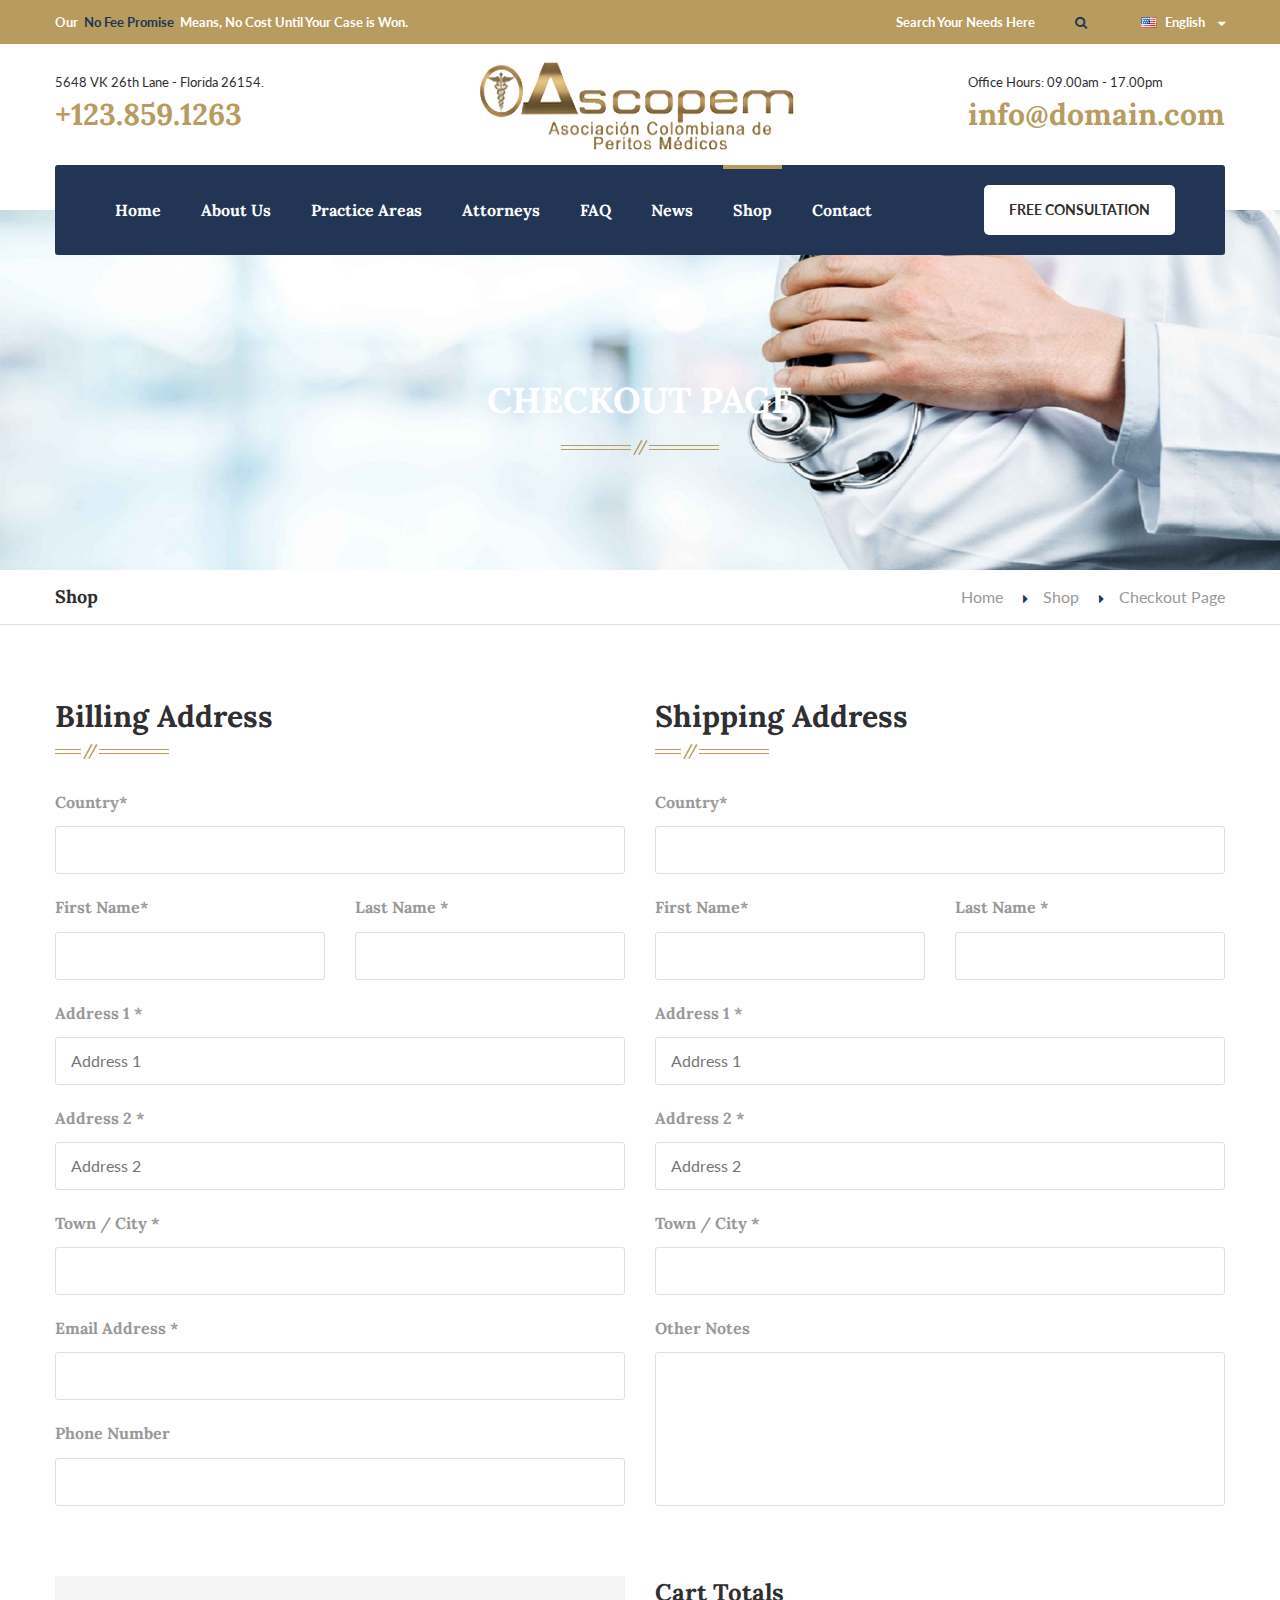
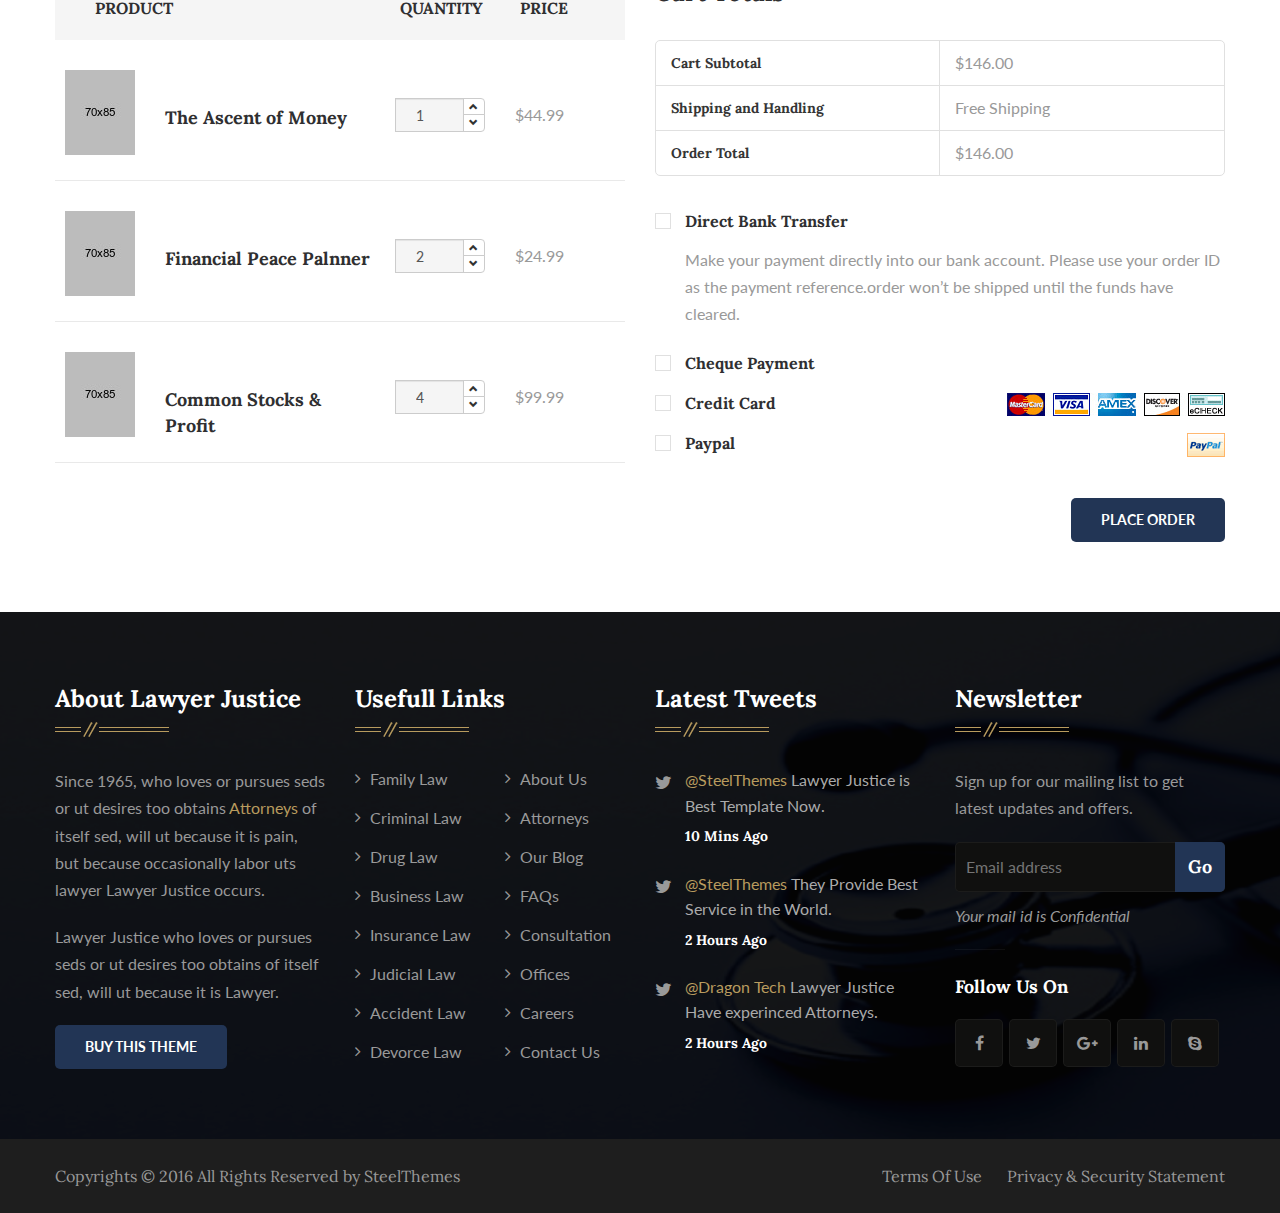
<file: checkout.html>
<!DOCTYPE html>
<html>
<head>
<meta charset="utf-8">
<title>Lawyer Justice HTML5 Template | Checkout Page </title>
<!-- Stylesheets -->
<link href="css/bootstrap.css" rel="stylesheet">
<link href="css/jquery.bootstrap-touchspin.css" rel="stylesheet">
<link href="css/style.css" rel="stylesheet">
<!-- Responsive -->
<link rel="shortcut icon" href="images/favicon.ico" type="image/x-icon">
<link rel="icon" href="images/favicon.ico" type="image/x-icon">
<meta http-equiv="X-UA-Compatible" content="IE=edge">
<meta name="viewport" content="width=device-width, initial-scale=1.0, maximum-scale=1.0, user-scalable=0">
<link href="css/responsive.css" rel="stylesheet">
<!--[if lt IE 9]><script src="http://html5shim.googlecode.com/svn/trunk/html5.js"></script><![endif]-->
<!--[if lt IE 9]><script src="js/respond.js"></script><![endif]-->
</head>

<body>
<div class="page-outer-container">
	<div class="page-wrapper">
 	
        <!-- Preloader -->
        <div class="preloader"></div>
        
        <!-- Main Header -->
        <header class="main-header">
            <!-- Top Bar -->
            <div class="top-bar">
                <div class="auto-container clearfix">
                    <!-- Top Left -->
                    <div class="top-left">
                        <div class="text">Our &nbsp;<a href="#">No Fee Promise</a>&nbsp; Means, No Cost Until Your Case is Won.</div>
                    </div>
                    
                    <!-- Top Right -->
                    <div class="top-right clearfix">
                        
                        <!--Search Box-->
                        <div class="search-box">
                        	<form method="post" action="index.html">
                            	<div class="form-group">
                                	<input type="search" name="search" value="" placeholder="Search Your Needs Here">
                                    <button type="submit" name="search" class="theme-btn search-btn"><span class="fa fa-search"></span></button>
                                </div>
                            </form>
                        </div>
                        
                        <!--Language Box-->
                        <div class="lang-box">
                        	<div class="selected-btn sel-btn"><span class="flag-icon" style="background-image:url(images/icons/icon-flag.png);"></span><span class="language-label">English</span><span class="icon fa fa-caret-down"></span></div>
                            <ul class="lang-list">
                            	<li><a href="#">English</a></li>
                                <li><a href="#">French</a></li>
                                <li><a href="#">German</a></li>
                                <li><a href="#">Chinese</a></li>
                                <li><a href="#">Arabic</a></li>
                            </ul>
                        </div>
                        
                    </div>
                    
                </div>
            </div><!-- Top Bar End -->
            
            <!--Middle Bar-->
            <div class="middle-bar">
            	<div class="auto-container">
                	<div class="clearfix">
                    	<!--Logo Column-->
                        <div class="logo-column">
                        	<figure class="logo"><a href="index.html"><img src="images/logo.png" alt="" title="Lawyer Justice"></a></figure>
                        </div>
                        <!--Info Column-->
                        <div class="info-column pull-left">
                        	<p>5648 VK 26th Lane - Florida 26154.</p>
                            <h3>+123.859.1263</h3>
                        </div>
                        <!--Info Column-->
                        <div class="info-column pull-right">
                        	<p>Office Hours: 09.00am - 17.00pm</p>
                            <h3>info@domain.com</h3>
                        </div>
                    </div>
                </div>
            </div>
            
            <!-- Lower Section -->
            <div class="lower-section">
                <div class="auto-container">
                    
                    <!--Outer Box-->
                    <div class="outer-box clearfix">
                         
                        <!-- Hidden Nav Toggler -->
                        <div class="nav-toggler">
                        <button class="hidden-bar-opener"><span class="icon fa fa-bars"></span></button>
                        </div><!-- / Hidden Nav Toggler -->
                         
                        
                        <!-- Main Menu -->
                        <nav class="main-menu">
                            
                            <div class="navbar-header">
                                <!-- Toggle Button -->    	
                                <button type="button" class="navbar-toggle" data-toggle="collapse" data-target=".navbar-collapse">
                                    <span class="icon-bar"></span>
                                    <span class="icon-bar"></span>
                                    <span class="icon-bar"></span>
                                </button>
                            </div>
                            
                            <div class="navbar-collapse collapse clearfix">
                                <ul class="navigation">
                                    <li><a href="index.html">Home</a></li>
                                    <li class="dropdown"><a href="about-us.html">About Us</a>
                                    	<ul>
                                            <li><a href="testimonials.html">Testimonials</a></li>
                                            <li class="dropdown"><a href="gallery.html">Gallery</a>
                                            	<ul>
                                                	<li><a href="gallery.html">Gallery</a></li>
                                                    <li><a href="gallery-single.html">Gallery Single</a></li>
                                                </ul>
                                            </li>
                                            <li><a href="error.html">404 Page</a></li>
                                        </ul>
                                    </li>
                                    <li class="dropdown"><a href="practice-areas.html">Practice Areas</a>
                                    	<ul>
                                            <li><a href="law-single.html">Consumer Law</a></li>
                                            <li><a href="law-single.html">Family Law</a></li>
                                            <li><a href="law-single.html">Criminal Law</a></li>
                                            <li><a href="law-single.html">Drug Control Law</a></li>
                                            <li><a href="law-single.html">Business Law</a></li>
                                            <li><a href="law-single.html">Insurance Law</a></li>
                                        </ul>
                                    </li>
                                    <li class="dropdown"><a href="attorneys.html">Attorneys</a>
                                    	<ul>
                                            <li><a href="attorney-single.html">David Vigo Michel</a></li>
                                            <li><a href="attorney-single.html">Jem Stone Lawrence</a></li>
                                            <li><a href="attorney-single.html">Mercy Van Desosa</a></li>
                                            <li><a href="attorney-single.html">Patrick John Meckey</a></li>
                                            <li><a href="attorney-single.html">Nancy Williamson</a></li>
                                            <li><a href="attorney-single.html">Stephen Fernando</a></li>
                                            <li><a href="attorney-single.html">Serina Jaccobs</a></li>
                                            <li><a href="attorney-single.html">Darren Flemming</a></li>
                                        </ul>
                                    </li>
                                    <li><a href="faq.html">FAQ</a></li>
                                    <li class="dropdown"><a href="blog-classic.html">News</a>
                                    	  <ul>
                                            <li><a href="blog-classic.html">Blog Classic Layout</a></li>
                                            <li><a href="blog-list.html">Blog List Layout</a></li>
                                            <li><a href="blog-grid.html">Blog Grid Layout</a></li>
                                            <li><a href="blog-single.html">Blog Single Post</a></li>
                                        </ul>
                                    </li>
                                    <li class="current dropdown"><a href="shop.html">Shop</a>
                                        <ul>
                                            <li><a href="shop.html">Shop</a></li>
                                            <li><a href="shop-single.html">Shop Single</a></li>
                                            <li><a href="shopping-cart.html">Shopping Cart</a></li>
                                            <li><a href="checkout.html">Checkout</a></li>
                                            <li><a href="register-login.html">Register / Login</a></li>
                                        </ul>
                                    </li>
                                    <li><a href="contact-us.html">Contact</a></li>
                                </ul>
                            </div>
                        </nav><!-- Main Menu End-->
                        
                        <div class="link-box"><a href="#" class="theme-btn">Free Consultation</a></div>
                        
                    </div>
                </div>
            </div><!-- Lower Section End-->
            
        </header><!--End Main Header -->
        
        
        <!-- Hidden Bar -->
        <section class="hidden-bar right-align">
            
            <div class="hidden-bar-closer">
                <button class="btn"><i class="fa fa-close"></i></button>
            </div>
            <!-- Hidden Bar Wrapper -->
            <div class="hidden-bar-wrapper">
            
                <!-- .logo -->
                <div class="logo text-center">
                    <a href="index.html"><img src="images/logo-3.png" alt=""></a>			
                </div><!-- /.logo -->
                
                <!-- .Side-menu -->
                <div class="side-menu">
                <!-- .navigation -->
                    <ul class="navigation">
                        <li><a href="index.html">Home</a></li>
                        <li class="dropdown"><a href="about-us.html">About Us</a>
                            <ul class="submenu">
                                <li><a href="testimonials.html">Testimonials</a></li>
                                <li class="dropdown"><a href="gallery.html">Gallery</a>
                                    <ul class="submenu">
                                        <li><a href="gallery.html">Gallery</a></li>
                                        <li><a href="gallery-single.html">Gallery Single</a></li>
                                    </ul>
                                </li>
                                <li><a href="error.html">404 Page</a></li>
                            </ul>
                        </li>
                        <li class="dropdown"><a href="practice-areas.html">Practice Areas</a>
                            <ul class="submenu">
                                <li><a href="law-single.html">Cosumer Law</a></li>
                                <li><a href="law-single.html">Family Law</a></li>
                                <li><a href="law-single.html">Criminal Law</a></li>
                                <li><a href="law-single.html">Drug Control Law</a></li>
                                <li><a href="law-single.html">Business Law</a></li>
                                <li><a href="law-single.html">Insurance Law</a></li>
                            </ul>
                        </li>
                        <li class="dropdown"><a href="attorneys.html">Attorneys</a>
                            <ul class="submenu">
                                <li><a href="attorney-single.html">David Vigo Michel</a></li>
                                <li><a href="attorney-single.html">Jem Stone Lawrence</a></li>
                                <li><a href="attorney-single.html">Mercy Van Desosa</a></li>
                                <li><a href="attorney-single.html">Patrick John Meckey</a></li>
                                <li><a href="attorney-single.html">Nancy Williamson</a></li>
                                <li><a href="attorney-single.html">Stephen Fernando</a></li>
                                <li><a href="attorney-single.html">Serina Jaccobs</a></li>
                                <li><a href="attorney-single.html">Darren Flemming</a></li>
                            </ul>
                        </li>
                        <li><a href="faq.html">FAQ</a></li>
                        <li class="dropdown"><a href="blog-classic.html">News</a>
                              <ul class="submenu">
                                <li><a href="blog-classic.html">Blog Classic Layout</a></li>
                                <li><a href="blog-list.html">Blog List Layout</a></li>
                                <li><a href="blog-grid.html">Blog Grid Layout</a></li>
                                <li><a href="blog-single.html">Blog Single Post</a></li>
                            </ul>
                        </li>
                        <li class="dropdown"><a href="shop.html">Shop</a>
                            <ul class="submenu">
                                <li><a href="shop.html">Shop</a></li>
                                <li><a href="shop-single.html">Shop Single</a></li>
                                <li><a href="shopping-cart.html">Shopping Cart</a></li>
                                <li><a href="checkout.html">Checkout</a></li>
                                <li><a href="register-login.html">Register / Login</a></li>
                            </ul>
                        </li>
                        <li><a href="contact-us.html">Contact</a></li>
                    </ul>
                </div><!-- /.Side-menu -->
            
                <div class="social-icons">
                    <ul>
                        <li><a href="#"><i class="fa fa-facebook"></i></a></li>
                        <li><a href="#"><i class="fa fa-twitter"></i></a></li>
                        <li><a href="#"><i class="fa fa-google-plus"></i></a></li>
                        <li><a href="#"><i class="fa fa-linkedin"></i></a></li>
                    </ul>
                </div>
            
            </div><!-- / Hidden Bar Wrapper -->
        </section><!-- / Hidden Bar -->
    
    
        <!--Page Title-->
        <section class="page-title" style="background-image:url(images/background/pagetitle-bg.jpg);">
            <div class="auto-container">
            	<h1>Checkout Page</h1>
            </div>
        </section>
        
        <!--Page Info-->
        <section class="page-info">
            <div class="auto-container clearfix">
            	<div class="pull-left"><h2>Shop</h2></div>
                <div class="pull-right">
                	<ul class="bread-crumb clearfix">
                    	<li><a href="index.html">Home</a></li>
                        <li><a href="shop.html">Shop</a></li>
                        <li>Checkout Page</li>
                    </ul>
                </div>
            </div>
        </section>
        
        
        <!--Checkoout Section-->
        <section class="checkout-section cart-section">
        	<div class="auto-container">
                
                <div class="row clearfix">
                	
                    <!--Form Column-->
                	<div class="col-md-6 col-sm-12 col-xs-12 column form-column">
                    	<div class="styled-heading"><h2>Billing Address</h2></div>
                    	<div class="default-form billing-info-form">
                        	<form method="post" action="checkout.html">
                            	
                                <div class="row clearfix">
                                	
                                    <div class="form-group col-md-12 col-sm-12 col-xs-12">
                                    	<div class="field-label">Country*</div>
                                        <input type="text" name="country" value="" >
                                    </div>
                                    
                                    <div class="form-group col-md-6 col-sm-6 col-xs-12">
                                    	<div class="field-label">First Name*</div>
                                        <input type="text" name="fname" value="" >
                                    </div>
                                    
                                    <div class="form-group col-md-6 col-sm-6 col-xs-12">
                                    	<div class="field-label">Last Name *</div>
                                        <input type="text" name="lname" value="" >
                                    </div>
                                    
                                    <div class="form-group col-md-12 col-sm-12 col-xs-12">
                                    	<div class="field-label">Address 1 * </div>
                                        <input type="text" name="address-1" value="" placeholder="Address 1" >
                                    </div>
                                    
                                    <div class="form-group col-md-12 col-sm-12 col-xs-12">
                                    	<div class="field-label">Address 2 * </div>
                                        <input type="text" name="address-2" value="" placeholder="Address 2" >
                                    </div>
                                    
                                    <div class="form-group col-md-12 col-sm-12 col-xs-12">
                                    	<div class="field-label">Town / City *</div>
                                        <input type="text" name="town-city" value="" >
                                    </div>
                                    
                                    <div class="form-group col-md-12 col-sm-12 col-xs-12">
                                    	<div class="field-label">Email Address *</div>
                                        <input type="text" name="email" value="" >
                                    </div>
                                    
                                    <div class="form-group col-md-12 col-sm-12 col-xs-12">
                                    	<div class="field-label">Phone Number</div>
                                        <input type="text" name="phone" value="" >
                                    </div>
                                    
                                </div>
                                
                        	</form>
                        </div>
                    </div>
                    
                    <!--Form Column-->
                	<div class="col-md-6 col-sm-12 col-xs-12 column form-column">
                    	<div class="styled-heading"><h2>Shipping Address</h2></div>
                    	<div class="default-form billing-info-form">
                        	<form method="post" action="checkout.html">
                            	
                                <div class="row clearfix">
                                	
                                    <div class="form-group col-md-12 col-sm-12 col-xs-12">
                                    	<div class="field-label">Country*</div>
                                        <input type="text" name="country" value="" >
                                    </div>
                                    
                                    <div class="form-group col-md-6 col-sm-6 col-xs-12">
                                    	<div class="field-label">First Name*</div>
                                        <input type="text" name="fname" value="" >
                                    </div>
                                    
                                    <div class="form-group col-md-6 col-sm-6 col-xs-12">
                                    	<div class="field-label">Last Name *</div>
                                        <input type="text" name="lname" value="" >
                                    </div>
                                    
                                    <div class="form-group col-md-12 col-sm-12 col-xs-12">
                                    	<div class="field-label">Address 1 * </div>
                                        <input type="text" name="address-1" value="" placeholder="Address 1" >
                                    </div>
                                    
                                    <div class="form-group col-md-12 col-sm-12 col-xs-12">
                                    	<div class="field-label">Address 2 * </div>
                                        <input type="text" name="address-2" value="" placeholder="Address 2" >
                                    </div>
                                    
                                    <div class="form-group col-md-12 col-sm-12 col-xs-12">
                                    	<div class="field-label">Town / City *</div>
                                        <input type="text" name="town-city" value="" >
                                    </div>
                                    
                                    <div class="form-group col-md-12 col-sm-12 col-xs-12">
                                    	<div class="field-label">Other Notes</div>
                                        <textarea name="othernotes"></textarea>
                                    </div>
                                    
                                </div>
                                
                        	</form>
                        </div>
                    </div>
                    
                </div>
                
                <div class="row clearfix">
                	
                    <!--Default Column-->
                	<div class="col-md-6 col-sm-12 col-xs-12 column default-column">
                    	<div class="table-outer">
                            <table class="cart-table">
                                <thead class="cart-header">
                                    <tr>
                                        <th class="prod-column">PRODUCT</th>
                                        <th>&nbsp;</th>
                                        <th>QUANTITY</th>
                                        <th class="price">Price</th>
                                    </tr>
                                </thead>
                                
                                <tbody>
                                    <tr>
                                        <td colspan="2" class="prod-column">
                                            <div class="column-box">
                                                <figure class="prod-thumb"><a href="#"><img src="images/shop/thumb-1.jpg" alt=""></a></figure>
                                                <h3 class="prod-title padd-top-20">The Ascent of Money</h3>
                                            </div>
                                        </td>
                                        <td class="qty"><input class="quantity-spinner" type="text" value="1" name="quantity"></td>
                                        <td class="price">$44.99</td>
                                    </tr>
                                    
                                    <tr>
                                        <td colspan="2" class="prod-column">
                                            <div class="column-box">
                                                <figure class="prod-thumb"><a href="#"><img src="images/shop/thumb-2.jpg" alt=""></a></figure>
                                                <h3 class="prod-title padd-top-20">Financial Peace Palnner</h3>
                                            </div>
                                        </td>
                                        <td class="qty"><input class="quantity-spinner" type="text" value="2" name="quantity"></td>
                                        <td class="price">$24.99</td>
                                    </tr>
                                    
                                    <tr>
                                        <td colspan="2" class="prod-column">
                                            <div class="column-box">
                                                <figure class="prod-thumb"><a href="#"><img src="images/shop/thumb-3.jpg" alt=""></a></figure>
                                                <h3 class="prod-title padd-top-20">Common Stocks &amp; Profit</h3>
                                            </div>
                                        </td>
                                        <td class="qty"><input class="quantity-spinner" type="text" value="4" name="quantity"></td>
                                        <td class="price">$99.99</td>
                                    </tr>
                                    
                                </tbody>
                            </table>
                        </div>
                    </div>
                    
                    <!--Default Column-->
                	<div class="col-md-6 col-sm-12 col-xs-12 column default-column">
                    	<h3>Cart Totals</h3>
                        <!--Totals Table-->
                        <ul class="totals-table">
                            <li class="clearfix"><span class="col col-title">Cart Subtotal</span><span class="col">$146.00</span></li>
                            <li class="clearfix"><span class="col col-title">Shipping and Handling</span><span class="col">Free Shipping</span></li>
                            <li class="clearfix"><span class="col col-title">Order Total</span><span class="col">$146.00</span></li>
                        </ul>
                        
                        <!--Payment Options-->
                        <div class="payment-options">
                        	
                            <div class="option-block">
                            	<div class="radio-block">
                                	<input type="radio" name="payment-group" id="radio-one">
                                    <label for="radio-one" class="radio-label">Direct Bank Transfer</label>
                                </div>
                            </div>
                            
                            <div class="text"><p>Make your payment directly into our bank account. Please use your order ID as the payment reference.order won’t be shipped until the funds have cleared.</p></div>
                            
                            <div class="option-block">
                            	<div class="radio-block">
                                	<input type="radio" name="payment-group" id="radio-two">
                                    <label for="radio-two" class="radio-label">Cheque Payment</label>
                                </div>
                            </div>
                            
                            <div class="option-block">
                            	<div class="radio-block">
                                	<input type="radio" name="payment-group" id="radio-three">
                                    <label for="radio-three" class="radio-label"><span class="pull-left">Credit Card</span><span class="pull-right"><img src="images/icons/credit-cars.jpg" alt=""></span><span class="clearfix"></span></label>
                                </div>
                            </div>
                            
                            <div class="option-block">
                            	<div class="radio-block">
                                	<input type="radio" name="payment-group" id="radio-four">
                                    <label for="radio-four" class="radio-label"><span class="pull-left">Paypal</span><span class="pull-right"><img src="images/icons/paypal-icon.png" alt=""></span><span class="clearfix"></span></label>
                                </div>
                            </div>
                            
                        </div>
                        
                        <div class="margin-top-40 text-right"><button type="submit" class="theme-btn btn-style-one">Place Order</button></div>
                        
                    </div>
                    
                </div>
                
        	</div>
        </section>
        
    
    	<!--Main Footer-->
        <footer class="main-footer">
            
            <!--Footer Upper-->        
            <div class="footer-upper" style="background-image:url(images/background/footer-bg.jpg);">
                <div class="auto-container">
                    <div class="row clearfix">
                        
                        <!--Two 4th column-->
                        <div class="col-md-6 col-sm-12 col-xs-12">
                            <div class="row clearfix">
                                <div class="col-lg-6 col-sm-6 col-xs-12 column">
                                    <div class="footer-widget about-widget">
                                        <h3>About Lawyer Justice</h3>
                                        <div class="text">
                                            <p>Since 1965, who loves or pursues seds or ut desires too obtains <a href="#">Attorneys</a> of itself sed, will ut because it is pain, but because occasionally labor uts lawyer Lawyer Justice occurs.</p>
                                            <p>Lawyer Justice who loves or pursues seds or ut desires too obtains of itself sed, will ut because it is  Lawyer.</p>
                                        </div>
                                        
                                        <a href="#" class="theme-btn btn-style-one">Buy this Theme</a>
                                        
                                    </div>
                                </div>
                                
                                <!--Footer Column-->
                                <div class="col-lg-6 col-sm-6 col-xs-12 column">
                                    <h3>Usefull Links</h3>
                                    <div class="row clearfix">
                                        
                                        <div class="col-lg-6 col-sm-6 col-xs-12">
                                            <div class="footer-widget links-widget">
                                                <ul>
                                                    <li><a href="#">Family Law</a></li>
                                                    <li><a href="#">Criminal Law</a></li>
                                                    <li><a href="#">Drug Law</a></li>
                                                    <li><a href="#">Business Law</a></li>
                                                    <li><a href="#">Insurance Law</a></li>
                                                    <li><a href="#">Judicial Law</a></li>
                                                    <li><a href="#">Accident Law</a></li>
                                                    <li><a href="#">Devorce Law</a></li>
                                                </ul>
                    
                                            </div>
                                        </div>
                                        
                                        <div class="col-lg-6 col-sm-6 col-xs-12">
                                            <div class="footer-widget links-widget">
                                                <ul>
                                                    <li><a href="#">About Us</a></li>
                                                    <li><a href="#">Attorneys</a></li>
                                                    <li><a href="#">Our Blog</a></li>
                                                    <li><a href="#">FAQs</a></li>
                                                    <li><a href="#">Consultation</a></li>
                                                    <li><a href="#">Offices</a></li>
                                                    <li><a href="#">Careers</a></li>
                                                    <li><a href="#">Contact Us</a></li>
                                                </ul>
                                            </div>
                                        </div>
                                        
                                    </div>
                                </div>
                            </div>
                        </div><!--Two 4th column End-->
                        
                        <!--Two 4th column-->
                        <div class="col-md-6 col-sm-12 col-xs-12">
                            <div class="row clearfix">
                                <!--Footer Column-->
                                <div class="col-lg-6 col-sm-6 col-xs-12 column">
                                    <div class="footer-widget twitter-feeds">
                                        <h3>Latest Tweets</h3>	
                                        <div class="feed">
                                            <div class="icon"><span class="fa fa-twitter"></span></div>
                                            <div class="feed-content"><a href="#">@SteelThemes</a>  Lawyer Justice is Best Template Now.</div>
                                            <div class="time">10 Mins Ago</div>
                                        </div>
                                        
                                        <div class="feed">
                                            <div class="icon"><span class="fa fa-twitter"></span></div>
                                            <div class="feed-content"><a href="#">@SteelThemes</a>  They Provide Best Service in the World.</div>
                                            <div class="time">2 Hours Ago</div>
                                        </div>
                                        
                                        <div class="feed">
                                            <div class="icon"><span class="fa fa-twitter"></span></div>
                                            <div class="feed-content"><a href="#">@Dragon Tech</a>  Lawyer Justice Have experinced Attorneys.</div>
                                            <div class="time">2 Hours Ago</div>
                                        </div>
                                        
                                    </div>
                                </div>
                                
                                <!--Footer Column-->
                                <div class="col-lg-6 col-sm-6 col-xs-12 column">
                                    <div class="footer-widget newsletter-widget">
                                        <h3>Newsletter</h3>
                                        
                                        <div class="newsletter-form">
                                            <p>Sign up for our mailing list to get latest updates and offers.</p>
                                            <form method="post" action="index.html">
                                                <div class="form-group">
                                                    <input type="email" name="useremail" value="" placeholder="Email address" required>
                                                    <button type="submit" class="theme-btn btn-submit">Go</button>
                                                </div>
                                                <p><em>Your mail id is Confidential</em></p>
                                            </form>
                                        </div>
                                        
                                        <h4>Follow Us On</h4>
                                        
                                        <div class="social-links">
                                            <a href="#"><span class="fa fa-facebook-f"></span></a>
                                            <a href="#"><span class="fa fa-twitter"></span></a>
                                            <a href="#"><span class="fa fa-google-plus"></span></a>
                                            <a href="#"><span class="fa fa-linkedin"></span></a>
                                            <a href="#"><span class="fa fa-skype"></span></a>
                                        </div>
                                    </div>
                                </div>
                            </div>
                        </div><!--Two 4th column End-->
                        
                    </div>
                    
                </div>
            </div>
            
            <!--Footer Bottom-->
            <div class="footer-bottom">
                <div class="auto-container">
                    <div class="row clearfix">
                        <div class="col-md-6 col-sm-6 col-xs-12"><div class="copyright-text">Copyrights &copy; 2016 All Rights Reserved by SteelThemes</div></div>
                        <div class="col-md-6 col-sm-6 col-xs-12">
                            <!--Bottom Nav-->
                            <nav class="footer-nav clearfix">
                                <ul class="pull-right clearfix">
                                    <li><a href="#">Terms Of Use </a></li>
                                    <li><a href="#">Privacy &amp; Security Statement</a></li>
                                </ul>
                            </nav>
                        </div>
                    </div>
                </div>
            </div>
            
        </footer>
    
    
	</div><!--Page Wrapper End-->
</div>
<!--page-outer-container-->


<!--Scroll to top-->
<div class="scroll-to-top scroll-to-target" data-target=".main-header"><span class="fa fa-long-arrow-up"></span></div>

<script src="js/jquery.js"></script> 
<script src="js/bootstrap.min.js"></script>
<script src="js/jquery.fancybox.pack.js"></script>
<script src="js/jquery.fancybox-media.js"></script>
<script src="js/jquery.mCustomScrollbar.concat.min.js"></script>
<script src="js/jquery.bootstrap-touchspin.js"></script>
<script src="js/wow.js"></script>
<script src="js/script.js"></script>
</body>
</html>
</file>
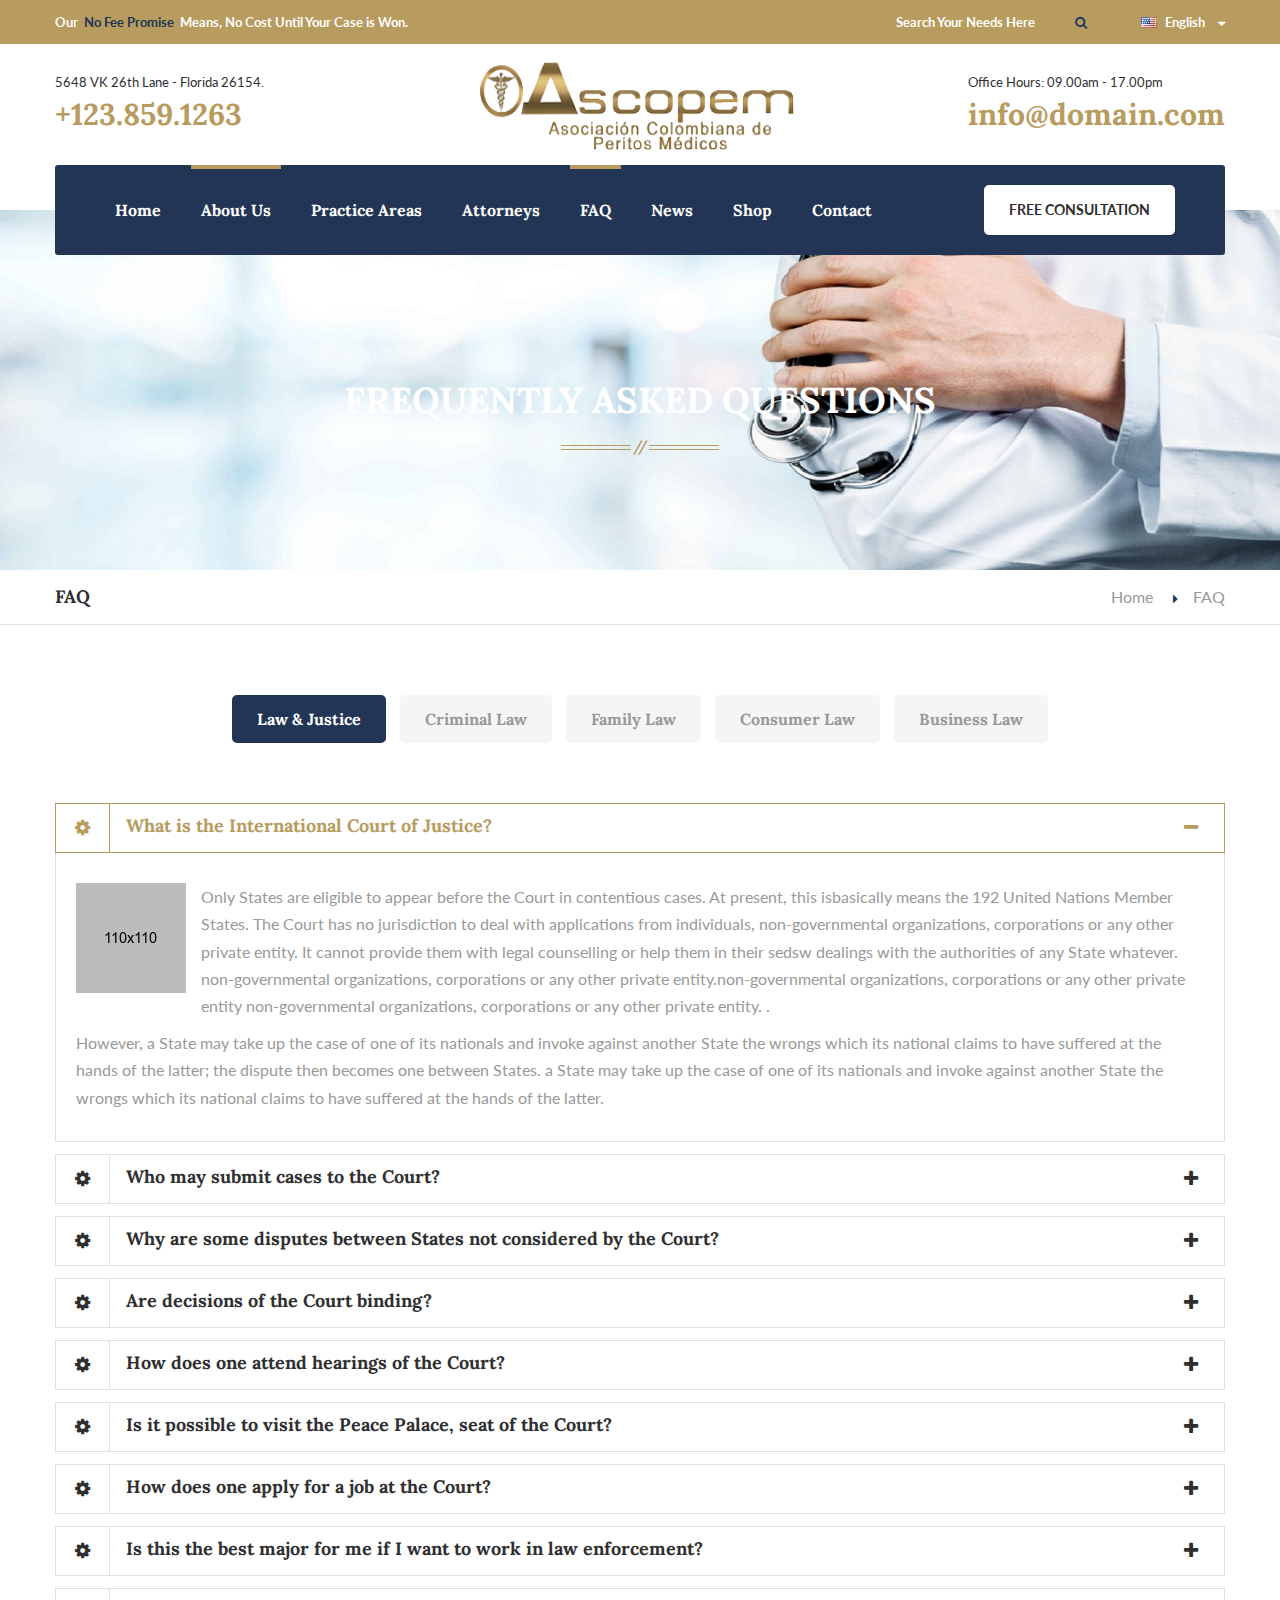
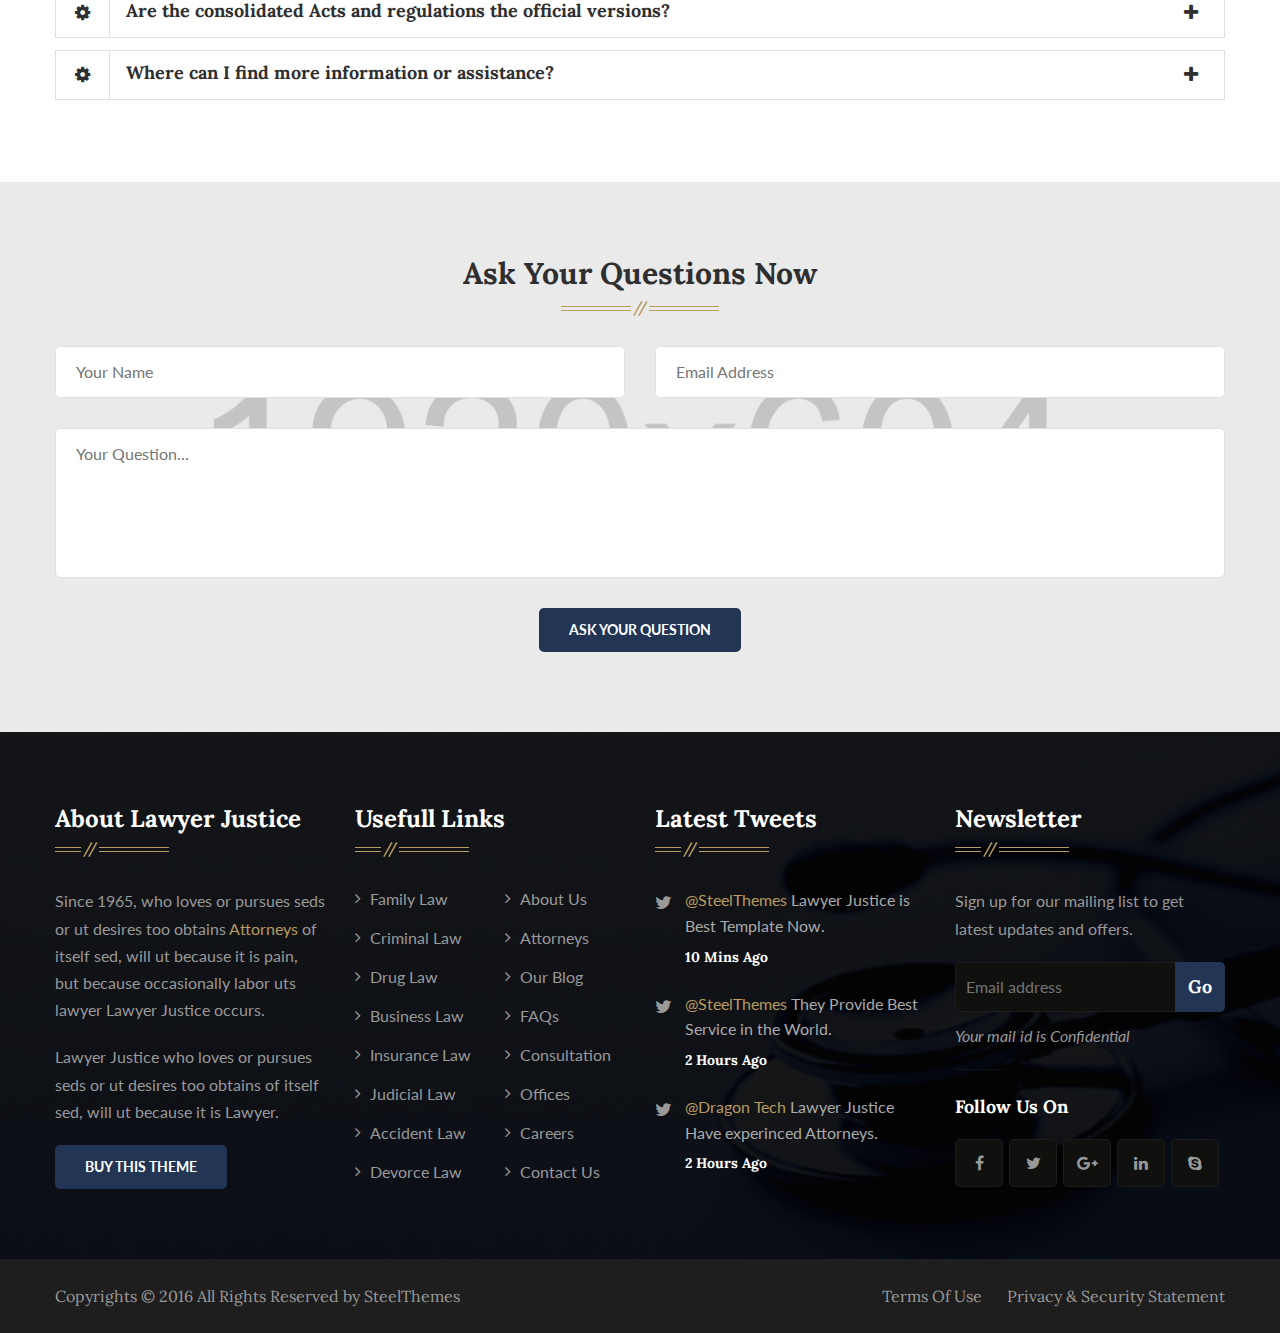
<file: faq.html>
<!DOCTYPE html>
<html>
<head>
<meta charset="utf-8">
<title>Lawyer Justice HTML5 Template | Frequently Asked Questions </title>
<!-- Stylesheets -->
<link href="css/bootstrap.css" rel="stylesheet">
<link href="css/style.css" rel="stylesheet">
<!-- Responsive -->
<link rel="shortcut icon" href="images/favicon.ico" type="image/x-icon">
<link rel="icon" href="images/favicon.ico" type="image/x-icon">
<meta http-equiv="X-UA-Compatible" content="IE=edge">
<meta name="viewport" content="width=device-width, initial-scale=1.0, maximum-scale=1.0, user-scalable=0">
<link href="css/responsive.css" rel="stylesheet">
<!--[if lt IE 9]><script src="http://html5shim.googlecode.com/svn/trunk/html5.js"></script><![endif]-->
<!--[if lt IE 9]><script src="js/respond.js"></script><![endif]-->
</head>

<body>
<div class="page-outer-container">
	<div class="page-wrapper">
 	
        <!-- Preloader -->
        <div class="preloader"></div>
        
        <!-- Main Header -->
        <header class="main-header">
            <!-- Top Bar -->
            <div class="top-bar">
                <div class="auto-container clearfix">
                    <!-- Top Left -->
                    <div class="top-left">
                        <div class="text">Our &nbsp;<a href="#">No Fee Promise</a>&nbsp; Means, No Cost Until Your Case is Won.</div>
                    </div>
                    
                    <!-- Top Right -->
                    <div class="top-right clearfix">
                        
                        <!--Search Box-->
                        <div class="search-box">
                        	<form method="post" action="index.html">
                            	<div class="form-group">
                                	<input type="search" name="search" value="" placeholder="Search Your Needs Here">
                                    <button type="submit" name="search" class="theme-btn search-btn"><span class="fa fa-search"></span></button>
                                </div>
                            </form>
                        </div>
                        
                        <!--Language Box-->
                        <div class="lang-box">
                        	<div class="selected-btn sel-btn"><span class="flag-icon" style="background-image:url(images/icons/icon-flag.png);"></span><span class="language-label">English</span><span class="icon fa fa-caret-down"></span></div>
                            <ul class="lang-list">
                            	<li><a href="#">English</a></li>
                                <li><a href="#">French</a></li>
                                <li><a href="#">German</a></li>
                                <li><a href="#">Chinese</a></li>
                                <li><a href="#">Arabic</a></li>
                            </ul>
                        </div>
                        
                    </div>
                    
                </div>
            </div><!-- Top Bar End -->
            
            <!--Middle Bar-->
            <div class="middle-bar">
            	<div class="auto-container">
                	<div class="clearfix">
                    	<!--Logo Column-->
                        <div class="logo-column">
                        	<figure class="logo"><a href="index.html"><img src="images/logo.png" alt="" title="Lawyer Justice"></a></figure>
                        </div>
                        <!--Info Column-->
                        <div class="info-column pull-left">
                        	<p>5648 VK 26th Lane - Florida 26154.</p>
                            <h3>+123.859.1263</h3>
                        </div>
                        <!--Info Column-->
                        <div class="info-column pull-right">
                        	<p>Office Hours: 09.00am - 17.00pm</p>
                            <h3>info@domain.com</h3>
                        </div>
                    </div>
                </div>
            </div>
            
            <!-- Lower Section -->
            <div class="lower-section">
                <div class="auto-container">
                    
                    <!--Outer Box-->
                    <div class="outer-box clearfix">
                         
                        <!-- Hidden Nav Toggler -->
                        <div class="nav-toggler">
                        <button class="hidden-bar-opener"><span class="icon fa fa-bars"></span></button>
                        </div><!-- / Hidden Nav Toggler -->
                         
                        
                        <!-- Main Menu -->
                        <nav class="main-menu">
                            
                            <div class="navbar-header">
                                <!-- Toggle Button -->    	
                                <button type="button" class="navbar-toggle" data-toggle="collapse" data-target=".navbar-collapse">
                                    <span class="icon-bar"></span>
                                    <span class="icon-bar"></span>
                                    <span class="icon-bar"></span>
                                </button>
                            </div>
                            
                            <div class="navbar-collapse collapse clearfix">
                                <ul class="navigation">
                                    <li><a href="index.html">Home</a></li>
                                    <li class="dropdown current"><a href="about-us.html">About Us</a>
                                    	<ul>
                                            <li><a href="testimonials.html">Testimonials</a></li>
                                            <li class="dropdown"><a href="gallery.html">Gallery</a>
                                            	<ul>
                                                	<li><a href="gallery.html">Gallery</a></li>
                                                    <li><a href="gallery-single.html">Gallery Single</a></li>
                                                </ul>
                                            </li>
                                            <li><a href="error.html">404 Page</a></li>
                                        </ul>
                                    </li>
                                    <li class="dropdown"><a href="practice-areas.html">Practice Areas</a>
                                    	<ul>
                                            <li><a href="law-single.html">Consumer Law</a></li>
                                            <li><a href="law-single.html">Family Law</a></li>
                                            <li><a href="law-single.html">Criminal Law</a></li>
                                            <li><a href="law-single.html">Drug Control Law</a></li>
                                            <li><a href="law-single.html">Business Law</a></li>
                                            <li><a href="law-single.html">Insurance Law</a></li>
                                        </ul>
                                    </li>
                                    <li class="dropdown"><a href="attorneys.html">Attorneys</a>
                                    	<ul>
                                            <li><a href="attorney-single.html">David Vigo Michel</a></li>
                                            <li><a href="attorney-single.html">Jem Stone Lawrence</a></li>
                                            <li><a href="attorney-single.html">Mercy Van Desosa</a></li>
                                            <li><a href="attorney-single.html">Patrick John Meckey</a></li>
                                            <li><a href="attorney-single.html">Nancy Williamson</a></li>
                                            <li><a href="attorney-single.html">Stephen Fernando</a></li>
                                            <li><a href="attorney-single.html">Serina Jaccobs</a></li>
                                            <li><a href="attorney-single.html">Darren Flemming</a></li>
                                        </ul>
                                    </li>
                                    <li class="current"><a href="faq.html">FAQ</a></li>
                                    <li class="dropdown"><a href="blog-classic.html">News</a>
                                    	  <ul>
                                            <li><a href="blog-classic.html">Blog Classic Layout</a></li>
                                            <li><a href="blog-list.html">Blog List Layout</a></li>
                                            <li><a href="blog-grid.html">Blog Grid Layout</a></li>
                                            <li><a href="blog-single.html">Blog Single Post</a></li>
                                        </ul>
                                    </li>
                                    <li class="dropdown"><a href="shop.html">Shop</a>
                                        <ul>
                                            <li><a href="shop.html">Shop</a></li>
                                            <li><a href="shop-single.html">Shop Single</a></li>
                                            <li><a href="shopping-cart.html">Shopping Cart</a></li>
                                            <li><a href="checkout.html">Checkout</a></li>
                                            <li><a href="register-login.html">Register / Login</a></li>
                                        </ul>
                                    </li>
                                    <li><a href="contact-us.html">Contact</a></li>
                                </ul>
                            </div>
                        </nav><!-- Main Menu End-->
                        
                        <div class="link-box"><a href="#" class="theme-btn">Free Consultation</a></div>
                        
                    </div>
                </div>
            </div><!-- Lower Section End-->
            
        </header><!--End Main Header -->
        
        
        <!-- Hidden Bar -->
        <section class="hidden-bar right-align">
            
            <div class="hidden-bar-closer">
                <button class="btn"><i class="fa fa-close"></i></button>
            </div>
            <!-- Hidden Bar Wrapper -->
            <div class="hidden-bar-wrapper">
            
                <!-- .logo -->
                <div class="logo text-center">
                    <a href="index.html"><img src="images/logo-3.png" alt=""></a>			
                </div><!-- /.logo -->
                
                <!-- .Side-menu -->
                <div class="side-menu">
                <!-- .navigation -->
                    <ul class="navigation">
                        <li><a href="index.html">Home</a></li>
                        <li class="dropdown"><a href="about-us.html">About Us</a>
                            <ul class="submenu">
                                <li><a href="testimonials.html">Testimonials</a></li>
                                <li class="dropdown"><a href="gallery.html">Gallery</a>
                                    <ul class="submenu">
                                        <li><a href="gallery.html">Gallery</a></li>
                                        <li><a href="gallery-single.html">Gallery Single</a></li>
                                    </ul>
                                </li>
                                <li><a href="error.html">404 Page</a></li>
                            </ul>
                        </li>
                        <li class="dropdown"><a href="practice-areas.html">Practice Areas</a>
                            <ul class="submenu">
                                <li><a href="law-single.html">Cosumer Law</a></li>
                                <li><a href="law-single.html">Family Law</a></li>
                                <li><a href="law-single.html">Criminal Law</a></li>
                                <li><a href="law-single.html">Drug Control Law</a></li>
                                <li><a href="law-single.html">Business Law</a></li>
                                <li><a href="law-single.html">Insurance Law</a></li>
                            </ul>
                        </li>
                        <li class="dropdown"><a href="attorneys.html">Attorneys</a>
                            <ul class="submenu">
                                <li><a href="attorney-single.html">David Vigo Michel</a></li>
                                <li><a href="attorney-single.html">Jem Stone Lawrence</a></li>
                                <li><a href="attorney-single.html">Mercy Van Desosa</a></li>
                                <li><a href="attorney-single.html">Patrick John Meckey</a></li>
                                <li><a href="attorney-single.html">Nancy Williamson</a></li>
                                <li><a href="attorney-single.html">Stephen Fernando</a></li>
                                <li><a href="attorney-single.html">Serina Jaccobs</a></li>
                                <li><a href="attorney-single.html">Darren Flemming</a></li>
                            </ul>
                        </li>
                        <li><a href="faq.html">FAQ</a></li>
                        <li class="dropdown"><a href="blog-classic.html">News</a>
                              <ul class="submenu">
                                <li><a href="blog-classic.html">Blog Classic Layout</a></li>
                                <li><a href="blog-list.html">Blog List Layout</a></li>
                                <li><a href="blog-grid.html">Blog Grid Layout</a></li>
                                <li><a href="blog-single.html">Blog Single Post</a></li>
                            </ul>
                        </li>
                        <li class="dropdown"><a href="shop.html">Shop</a>
                            <ul class="submenu">
                                <li><a href="shop.html">Shop</a></li>
                                <li><a href="shop-single.html">Shop Single</a></li>
                                <li><a href="shopping-cart.html">Shopping Cart</a></li>
                                <li><a href="checkout.html">Checkout</a></li>
                                <li><a href="register-login.html">Register / Login</a></li>
                            </ul>
                        </li>
                        <li><a href="contact-us.html">Contact</a></li>
                    </ul>
                </div><!-- /.Side-menu -->
            
                <div class="social-icons">
                    <ul>
                        <li><a href="#"><i class="fa fa-facebook"></i></a></li>
                        <li><a href="#"><i class="fa fa-twitter"></i></a></li>
                        <li><a href="#"><i class="fa fa-google-plus"></i></a></li>
                        <li><a href="#"><i class="fa fa-linkedin"></i></a></li>
                    </ul>
                </div>
            
            </div><!-- / Hidden Bar Wrapper -->
        </section><!-- / Hidden Bar -->
    
    
        <!--Page Title-->
        <section class="page-title" style="background-image:url(images/background/pagetitle-bg.jpg);">
            <div class="auto-container">
            	<h1>Frequently Asked Questions</h1>
            </div>
        </section>
        
        <!--Page Info-->
        <section class="page-info">
            <div class="auto-container clearfix">
            	<div class="pull-left"><h2>FAQ</h2></div>
                <div class="pull-right">
                	<ul class="bread-crumb clearfix">
                    	<li><a href="index.html">Home</a></li>
                        <li>FAQ</li>
                    </ul>
                </div>
            </div>
        </section>
        
        <!--Tabs Section-->
        <section class="tabs-section">
    		<div class="auto-container">
            	
                <!--Tabs Box / Style One-->
                <div class="tabs-box style-one">
                	<ul class="tab-buttons text-center clearfix">
                    	<li class="tab-btn active-btn" data-tab="#tab-one">Law &amp; Justice</li>
                        <li class="tab-btn" data-tab="#tab-two">Criminal Law</li>
                        <li class="tab-btn" data-tab="#tab-three">Family Law</li>
                        <li class="tab-btn" data-tab="#tab-four">Consumer Law</li>
                        <li class="tab-btn" data-tab="#tab-five">Business Law</li>
                    </ul>
                    
                    <!--Tabs Content-->
                    <div class="tabs-content">
                    
                    	<!--Tab / Active Tab-->
                        <div class="tab active-tab" id="tab-one">
                        	
                            <!--Accordion Box / Accordions Inside Tabs-->
                            <div class="accordion-box style-three">
                                <!-- Accordion -->
                                <div class="accordion accordion-block">
                                    <div class="accord-btn active"><div class="icon-box"><span class="icon fa fa-gear"></span></div><h4>What is the International Court of Justice?</h4></div>
                                    <div class="accord-content collapsed">
                                        <div class="clearfix">
                                            <figure class="image-box">
                                                <img src="images/resource/default-image-12.jpg" alt="">
                                                <a href="#" class="default-overlay-outer">
                                                    <div class="inner">
                                                        <div class="content-layer">
                                                            <div class="icon"><span class="fa fa-link"></span></div>
                                                        </div>
                                                    </div>
                                                </a>
                                            </figure>
                                            <p>Only States are eligible to appear before the Court in contentious cases.  At present, this  isbasically means the 192 United Nations Member States. The Court has no jurisdiction to deal with applications from individuals, non-governmental organizations, corporations or any other private entity.  It cannot provide them with legal counselling or help them in their sedsw dealings with the authorities of any State whatever. non-governmental organizations, corporations or any other private entity.non-governmental organizations, corporations or any other private entity non-governmental organizations, corporations or any other private entity. . </p>
                                            <p>However, a State may take up the case of one of its nationals and invoke against another State the wrongs which its national claims to have suffered at the hands of the latter;  the dispute then becomes one between States. a State may take up the case of one of its nationals and invoke against another State the wrongs which its national claims to have suffered at the hands of the latter.</p>
                                        </div>
                                    </div>
                                </div>
                                
                                <!-- Accordion -->
                                <div class="accordion accordion-block">
                                    <div class="accord-btn"><div class="icon-box"><span class="icon fa fa-gear"></span></div><h4>Who may submit cases to the Court?</h4></div>
                                    <div class="accord-content">
                                        <div class="clearfix">
                                            <p>Only States are eligible to appear before the Court in contentious cases.  At present, this  isbasically means the 192 United Nations Member States. The Court has no jurisdiction to deal with applications from individuals, non-governmental organizations, corporations or any other private entity.  It cannot provide them with legal counselling or help them in their sedsw dealings with the authorities of any State whatever. non-governmental organizations, corporations or any other private entity.non-governmental organizations, corporations or any other private entity non-governmental organizations, corporations or any other private entity. . </p>
                                            <p>However, a State may take up the case of one of its nationals and invoke against another State the wrongs which its national claims to have suffered at the hands of the latter;  the dispute then becomes one between States. a State may take up the case of one of its nationals and invoke against another State the wrongs which its national claims to have suffered at the hands of the latter.</p>
                                        </div>
                                    </div>
                                </div>
                                
                                <!-- Accordion -->
                                <div class="accordion accordion-block">
                                    <div class="accord-btn"><div class="icon-box"><span class="icon fa fa-gear"></span></div><h4>Why are some disputes between States not considered by the Court?</h4></div>
                                    <div class="accord-content">
                                        <div class="clearfix">
                                            <figure class="image-box">
                                                <img src="images/resource/default-image-12.jpg" alt="">
                                                <a href="#" class="default-overlay-outer">
                                                    <div class="inner">
                                                        <div class="content-layer">
                                                            <div class="icon"><span class="fa fa-link"></span></div>
                                                        </div>
                                                    </div>
                                                </a>
                                            </figure>
                                            <p>Only States are eligible to appear before the Court in contentious cases.  At present, this  isbasically means the 192 United Nations Member States. The Court has no jurisdiction to deal with applications from individuals, non-governmental organizations, corporations or any other private entity.  It cannot provide them with legal counselling or help them in their sedsw dealings with the authorities of any State whatever. non-governmental organizations, corporations or any other private entity.non-governmental organizations, corporations or any other private entity non-governmental organizations, corporations or any other private entity. . </p>
                                            <p>However, a State may take up the case of one of its nationals and invoke against another State the wrongs which its national claims to have suffered at the hands of the latter;  the dispute then becomes one between States. a State may take up the case of one of its nationals and invoke against another State the wrongs which its national claims to have suffered at the hands of the latter.</p>
                                        </div>
                                    </div>
                                </div>
                                
                                <!-- Accordion -->
                                <div class="accordion accordion-block">
                                    <div class="accord-btn"><div class="icon-box"><span class="icon fa fa-gear"></span></div><h4>Are decisions of the Court binding?</h4></div>
                                    <div class="accord-content">
                                        <div class="clearfix">
                                            <p>Only States are eligible to appear before the Court in contentious cases.  At present, this  isbasically means the 192 United Nations Member States. The Court has no jurisdiction to deal with applications from individuals, non-governmental organizations, corporations or any other private entity.  It cannot provide them with legal counselling or help them in their sedsw dealings with the authorities of any State whatever. non-governmental organizations, corporations or any other private entity.non-governmental organizations, corporations or any other private entity non-governmental organizations, corporations or any other private entity. . </p>
                                            <p>However, a State may take up the case of one of its nationals and invoke against another State the wrongs which its national claims to have suffered at the hands of the latter;  the dispute then becomes one between States. a State may take up the case of one of its nationals and invoke against another State the wrongs which its national claims to have suffered at the hands of the latter.</p>
                                        </div>
                                    </div>
                                </div>
                                
                                <!-- Accordion -->
                                <div class="accordion accordion-block">
                                    <div class="accord-btn"><div class="icon-box"><span class="icon fa fa-gear"></span></div><h4>How does one attend hearings of the Court?</h4></div>
                                    <div class="accord-content">
                                        <div class="clearfix">
                                            <figure class="image-box">
                                                <img src="images/resource/default-image-12.jpg" alt="">
                                                <a href="#" class="default-overlay-outer">
                                                    <div class="inner">
                                                        <div class="content-layer">
                                                            <div class="icon"><span class="fa fa-link"></span></div>
                                                        </div>
                                                    </div>
                                                </a>
                                            </figure>
                                            <p>Only States are eligible to appear before the Court in contentious cases.  At present, this  isbasically means the 192 United Nations Member States. The Court has no jurisdiction to deal with applications from individuals, non-governmental organizations, corporations or any other private entity.  It cannot provide them with legal counselling or help them in their sedsw dealings with the authorities of any State whatever. non-governmental organizations, corporations or any other private entity.non-governmental organizations, corporations or any other private entity non-governmental organizations, corporations or any other private entity. . </p>
                                            <p>However, a State may take up the case of one of its nationals and invoke against another State the wrongs which its national claims to have suffered at the hands of the latter;  the dispute then becomes one between States. a State may take up the case of one of its nationals and invoke against another State the wrongs which its national claims to have suffered at the hands of the latter.</p>
                                        </div>
                                    </div>
                                </div>
                                
                                <!-- Accordion -->
                                <div class="accordion accordion-block">
                                    <div class="accord-btn"><div class="icon-box"><span class="icon fa fa-gear"></span></div><h4>Is it possible to visit the Peace Palace, seat of the Court?</h4></div>
                                    <div class="accord-content">
                                        <div class="clearfix">
                                            <p>Only States are eligible to appear before the Court in contentious cases.  At present, this  isbasically means the 192 United Nations Member States. The Court has no jurisdiction to deal with applications from individuals, non-governmental organizations, corporations or any other private entity.  It cannot provide them with legal counselling or help them in their sedsw dealings with the authorities of any State whatever. non-governmental organizations, corporations or any other private entity.non-governmental organizations, corporations or any other private entity non-governmental organizations, corporations or any other private entity. . </p>
                                            <p>However, a State may take up the case of one of its nationals and invoke against another State the wrongs which its national claims to have suffered at the hands of the latter;  the dispute then becomes one between States. a State may take up the case of one of its nationals and invoke against another State the wrongs which its national claims to have suffered at the hands of the latter.</p>
                                        </div>
                                    </div>
                                </div>
                                
                                <!-- Accordion -->
                                <div class="accordion accordion-block">
                                    <div class="accord-btn"><div class="icon-box"><span class="icon fa fa-gear"></span></div><h4>How does one apply for a job at the Court?</h4></div>
                                    <div class="accord-content">
                                        <div class="clearfix">
                                            <figure class="image-box">
                                                <img src="images/resource/default-image-12.jpg" alt="">
                                                <a href="#" class="default-overlay-outer">
                                                    <div class="inner">
                                                        <div class="content-layer">
                                                            <div class="icon"><span class="fa fa-link"></span></div>
                                                        </div>
                                                    </div>
                                                </a>
                                            </figure>
                                            <p>Only States are eligible to appear before the Court in contentious cases.  At present, this  isbasically means the 192 United Nations Member States. The Court has no jurisdiction to deal with applications from individuals, non-governmental organizations, corporations or any other private entity.  It cannot provide them with legal counselling or help them in their sedsw dealings with the authorities of any State whatever. non-governmental organizations, corporations or any other private entity.non-governmental organizations, corporations or any other private entity non-governmental organizations, corporations or any other private entity. . </p>
                                            <p>However, a State may take up the case of one of its nationals and invoke against another State the wrongs which its national claims to have suffered at the hands of the latter;  the dispute then becomes one between States. a State may take up the case of one of its nationals and invoke against another State the wrongs which its national claims to have suffered at the hands of the latter.</p>
                                        </div>
                                    </div>
                                </div>
                                
                                <!-- Accordion -->
                                <div class="accordion accordion-block">
                                    <div class="accord-btn"><div class="icon-box"><span class="icon fa fa-gear"></span></div><h4>Is this the best major for me if I want to work in law enforcement?</h4></div>
                                    <div class="accord-content">
                                        <div class="clearfix">
                                            <figure class="image-box">
                                                <img src="images/resource/default-image-12.jpg" alt="">
                                                <a href="#" class="default-overlay-outer">
                                                    <div class="inner">
                                                        <div class="content-layer">
                                                            <div class="icon"><span class="fa fa-link"></span></div>
                                                        </div>
                                                    </div>
                                                </a>
                                            </figure>
                                            <p>Only States are eligible to appear before the Court in contentious cases.  At present, this  isbasically means the 192 United Nations Member States. The Court has no jurisdiction to deal with applications from individuals, non-governmental organizations, corporations or any other private entity.  It cannot provide them with legal counselling or help them in their sedsw dealings with the authorities of any State whatever. non-governmental organizations, corporations or any other private entity.non-governmental organizations, corporations or any other private entity non-governmental organizations, corporations or any other private entity. . </p>
                                            <p>However, a State may take up the case of one of its nationals and invoke against another State the wrongs which its national claims to have suffered at the hands of the latter;  the dispute then becomes one between States. a State may take up the case of one of its nationals and invoke against another State the wrongs which its national claims to have suffered at the hands of the latter.</p>
                                        </div>
                                    </div>
                                </div>
                                
                                <!-- Accordion -->
                                <div class="accordion accordion-block">
                                    <div class="accord-btn"><div class="icon-box"><span class="icon fa fa-gear"></span></div><h4>Are the consolidated Acts and regulations the official versions?</h4></div>
                                    <div class="accord-content">
                                        <div class="clearfix">
                                            <figure class="image-box">
                                                <img src="images/resource/default-image-12.jpg" alt="">
                                                <a href="#" class="default-overlay-outer">
                                                    <div class="inner">
                                                        <div class="content-layer">
                                                            <div class="icon"><span class="fa fa-link"></span></div>
                                                        </div>
                                                    </div>
                                                </a>
                                            </figure>
                                            <p>Only States are eligible to appear before the Court in contentious cases.  At present, this  isbasically means the 192 United Nations Member States. The Court has no jurisdiction to deal with applications from individuals, non-governmental organizations, corporations or any other private entity.  It cannot provide them with legal counselling or help them in their sedsw dealings with the authorities of any State whatever. non-governmental organizations, corporations or any other private entity.non-governmental organizations, corporations or any other private entity non-governmental organizations, corporations or any other private entity. . </p>
                                            <p>However, a State may take up the case of one of its nationals and invoke against another State the wrongs which its national claims to have suffered at the hands of the latter;  the dispute then becomes one between States. a State may take up the case of one of its nationals and invoke against another State the wrongs which its national claims to have suffered at the hands of the latter.</p>
                                        </div>
                                    </div>
                                </div>
                                
                                <!-- Accordion -->
                                <div class="accordion accordion-block">
                                    <div class="accord-btn"><div class="icon-box"><span class="icon fa fa-gear"></span></div><h4>Where can I find more information or assistance?</h4></div>
                                    <div class="accord-content">
                                        <div class="clearfix">
                                            <figure class="image-box">
                                                <img src="images/resource/default-image-12.jpg" alt="">
                                                <a href="#" class="default-overlay-outer">
                                                    <div class="inner">
                                                        <div class="content-layer">
                                                            <div class="icon"><span class="fa fa-link"></span></div>
                                                        </div>
                                                    </div>
                                                </a>
                                            </figure>
                                            <p>Only States are eligible to appear before the Court in contentious cases.  At present, this  isbasically means the 192 United Nations Member States. The Court has no jurisdiction to deal with applications from individuals, non-governmental organizations, corporations or any other private entity.  It cannot provide them with legal counselling or help them in their sedsw dealings with the authorities of any State whatever. non-governmental organizations, corporations or any other private entity.non-governmental organizations, corporations or any other private entity non-governmental organizations, corporations or any other private entity. . </p>
                                            <p>However, a State may take up the case of one of its nationals and invoke against another State the wrongs which its national claims to have suffered at the hands of the latter;  the dispute then becomes one between States. a State may take up the case of one of its nationals and invoke against another State the wrongs which its national claims to have suffered at the hands of the latter.</p>
                                        </div>
                                    </div>
                                </div>
                                
                            </div>
                        
                        </div><!--End Tab -->
                        
                        <!--Tab-->
                        <div class="tab" id="tab-two">
                        	
                            <!--Accordion Box / Accordions Inside Tabs-->
                            <div class="accordion-box style-three">
                                <!-- Accordion -->
                                <div class="accordion accordion-block">
                                    <div class="accord-btn"><div class="icon-box"><span class="icon fa fa-gear"></span></div><h4>What is the International Court of Justice?</h4></div>
                                    <div class="accord-content">
                                        <div class="clearfix">
                                            <figure class="image-box">
                                                <img src="images/resource/default-image-12.jpg" alt="">
                                                <a href="#" class="default-overlay-outer">
                                                    <div class="inner">
                                                        <div class="content-layer">
                                                            <div class="icon"><span class="fa fa-link"></span></div>
                                                        </div>
                                                    </div>
                                                </a>
                                            </figure>
                                            <p>Only States are eligible to appear before the Court in contentious cases.  At present, this  isbasically means the 192 United Nations Member States. The Court has no jurisdiction to deal with applications from individuals, non-governmental organizations, corporations or any other private entity.  It cannot provide them with legal counselling or help them in their sedsw dealings with the authorities of any State whatever. non-governmental organizations, corporations or any other private entity.non-governmental organizations, corporations or any other private entity non-governmental organizations, corporations or any other private entity. . </p>
                                            <p>However, a State may take up the case of one of its nationals and invoke against another State the wrongs which its national claims to have suffered at the hands of the latter;  the dispute then becomes one between States. a State may take up the case of one of its nationals and invoke against another State the wrongs which its national claims to have suffered at the hands of the latter.</p>
                                        </div>
                                    </div>
                                </div>
                                
                                <!-- Accordion -->
                                <div class="accordion accordion-block">
                                    <div class="accord-btn"><div class="icon-box"><span class="icon fa fa-gear"></span></div><h4>Who may submit cases to the Court?</h4></div>
                                    <div class="accord-content">
                                        <div class="clearfix">
                                            <p>Only States are eligible to appear before the Court in contentious cases.  At present, this  isbasically means the 192 United Nations Member States. The Court has no jurisdiction to deal with applications from individuals, non-governmental organizations, corporations or any other private entity.  It cannot provide them with legal counselling or help them in their sedsw dealings with the authorities of any State whatever. non-governmental organizations, corporations or any other private entity.non-governmental organizations, corporations or any other private entity non-governmental organizations, corporations or any other private entity. . </p>
                                            <p>However, a State may take up the case of one of its nationals and invoke against another State the wrongs which its national claims to have suffered at the hands of the latter;  the dispute then becomes one between States. a State may take up the case of one of its nationals and invoke against another State the wrongs which its national claims to have suffered at the hands of the latter.</p>
                                        </div>
                                    </div>
                                </div>
                                
                                <!-- Accordion -->
                                <div class="accordion accordion-block">
                                    <div class="accord-btn"><div class="icon-box"><span class="icon fa fa-gear"></span></div><h4>Why are some disputes between States not considered by the Court?</h4></div>
                                    <div class="accord-content">
                                        <div class="clearfix">
                                            <figure class="image-box">
                                                <img src="images/resource/default-image-12.jpg" alt="">
                                                <a href="#" class="default-overlay-outer">
                                                    <div class="inner">
                                                        <div class="content-layer">
                                                            <div class="icon"><span class="fa fa-link"></span></div>
                                                        </div>
                                                    </div>
                                                </a>
                                            </figure>
                                            <p>Only States are eligible to appear before the Court in contentious cases.  At present, this  isbasically means the 192 United Nations Member States. The Court has no jurisdiction to deal with applications from individuals, non-governmental organizations, corporations or any other private entity.  It cannot provide them with legal counselling or help them in their sedsw dealings with the authorities of any State whatever. non-governmental organizations, corporations or any other private entity.non-governmental organizations, corporations or any other private entity non-governmental organizations, corporations or any other private entity. . </p>
                                            <p>However, a State may take up the case of one of its nationals and invoke against another State the wrongs which its national claims to have suffered at the hands of the latter;  the dispute then becomes one between States. a State may take up the case of one of its nationals and invoke against another State the wrongs which its national claims to have suffered at the hands of the latter.</p>
                                        </div>
                                    </div>
                                </div>
                                
                                <!-- Accordion -->
                                <div class="accordion accordion-block">
                                    <div class="accord-btn"><div class="icon-box"><span class="icon fa fa-gear"></span></div><h4>Are decisions of the Court binding?</h4></div>
                                    <div class="accord-content">
                                        <div class="clearfix">
                                            <p>Only States are eligible to appear before the Court in contentious cases.  At present, this  isbasically means the 192 United Nations Member States. The Court has no jurisdiction to deal with applications from individuals, non-governmental organizations, corporations or any other private entity.  It cannot provide them with legal counselling or help them in their sedsw dealings with the authorities of any State whatever. non-governmental organizations, corporations or any other private entity.non-governmental organizations, corporations or any other private entity non-governmental organizations, corporations or any other private entity. . </p>
                                            <p>However, a State may take up the case of one of its nationals and invoke against another State the wrongs which its national claims to have suffered at the hands of the latter;  the dispute then becomes one between States. a State may take up the case of one of its nationals and invoke against another State the wrongs which its national claims to have suffered at the hands of the latter.</p>
                                        </div>
                                    </div>
                                </div>
                                
                                <!-- Accordion -->
                                <div class="accordion accordion-block">
                                    <div class="accord-btn"><div class="icon-box"><span class="icon fa fa-gear"></span></div><h4>How does one attend hearings of the Court?</h4></div>
                                    <div class="accord-content">
                                        <div class="clearfix">
                                            <figure class="image-box">
                                                <img src="images/resource/default-image-12.jpg" alt="">
                                                <a href="#" class="default-overlay-outer">
                                                    <div class="inner">
                                                        <div class="content-layer">
                                                            <div class="icon"><span class="fa fa-link"></span></div>
                                                        </div>
                                                    </div>
                                                </a>
                                            </figure>
                                            <p>Only States are eligible to appear before the Court in contentious cases.  At present, this  isbasically means the 192 United Nations Member States. The Court has no jurisdiction to deal with applications from individuals, non-governmental organizations, corporations or any other private entity.  It cannot provide them with legal counselling or help them in their sedsw dealings with the authorities of any State whatever. non-governmental organizations, corporations or any other private entity.non-governmental organizations, corporations or any other private entity non-governmental organizations, corporations or any other private entity. . </p>
                                            <p>However, a State may take up the case of one of its nationals and invoke against another State the wrongs which its national claims to have suffered at the hands of the latter;  the dispute then becomes one between States. a State may take up the case of one of its nationals and invoke against another State the wrongs which its national claims to have suffered at the hands of the latter.</p>
                                        </div>
                                    </div>
                                </div>
                                
                                <!-- Accordion -->
                                <div class="accordion accordion-block">
                                    <div class="accord-btn"><div class="icon-box"><span class="icon fa fa-gear"></span></div><h4>Is it possible to visit the Peace Palace, seat of the Court?</h4></div>
                                    <div class="accord-content">
                                        <div class="clearfix">
                                            <p>Only States are eligible to appear before the Court in contentious cases.  At present, this  isbasically means the 192 United Nations Member States. The Court has no jurisdiction to deal with applications from individuals, non-governmental organizations, corporations or any other private entity.  It cannot provide them with legal counselling or help them in their sedsw dealings with the authorities of any State whatever. non-governmental organizations, corporations or any other private entity.non-governmental organizations, corporations or any other private entity non-governmental organizations, corporations or any other private entity. . </p>
                                            <p>However, a State may take up the case of one of its nationals and invoke against another State the wrongs which its national claims to have suffered at the hands of the latter;  the dispute then becomes one between States. a State may take up the case of one of its nationals and invoke against another State the wrongs which its national claims to have suffered at the hands of the latter.</p>
                                        </div>
                                    </div>
                                </div>
                                
                                <!-- Accordion -->
                                <div class="accordion accordion-block">
                                    <div class="accord-btn"><div class="icon-box"><span class="icon fa fa-gear"></span></div><h4>How does one apply for a job at the Court?</h4></div>
                                    <div class="accord-content">
                                        <div class="clearfix">
                                            <figure class="image-box">
                                                <img src="images/resource/default-image-12.jpg" alt="">
                                                <a href="#" class="default-overlay-outer">
                                                    <div class="inner">
                                                        <div class="content-layer">
                                                            <div class="icon"><span class="fa fa-link"></span></div>
                                                        </div>
                                                    </div>
                                                </a>
                                            </figure>
                                            <p>Only States are eligible to appear before the Court in contentious cases.  At present, this  isbasically means the 192 United Nations Member States. The Court has no jurisdiction to deal with applications from individuals, non-governmental organizations, corporations or any other private entity.  It cannot provide them with legal counselling or help them in their sedsw dealings with the authorities of any State whatever. non-governmental organizations, corporations or any other private entity.non-governmental organizations, corporations or any other private entity non-governmental organizations, corporations or any other private entity. . </p>
                                            <p>However, a State may take up the case of one of its nationals and invoke against another State the wrongs which its national claims to have suffered at the hands of the latter;  the dispute then becomes one between States. a State may take up the case of one of its nationals and invoke against another State the wrongs which its national claims to have suffered at the hands of the latter.</p>
                                        </div>
                                    </div>
                                </div>
                                
                                <!-- Accordion -->
                                <div class="accordion accordion-block">
                                    <div class="accord-btn"><div class="icon-box"><span class="icon fa fa-gear"></span></div><h4>Is this the best major for me if I want to work in law enforcement?</h4></div>
                                    <div class="accord-content">
                                        <div class="clearfix">
                                            <figure class="image-box">
                                                <img src="images/resource/default-image-12.jpg" alt="">
                                                <a href="#" class="default-overlay-outer">
                                                    <div class="inner">
                                                        <div class="content-layer">
                                                            <div class="icon"><span class="fa fa-link"></span></div>
                                                        </div>
                                                    </div>
                                                </a>
                                            </figure>
                                            <p>Only States are eligible to appear before the Court in contentious cases.  At present, this  isbasically means the 192 United Nations Member States. The Court has no jurisdiction to deal with applications from individuals, non-governmental organizations, corporations or any other private entity.  It cannot provide them with legal counselling or help them in their sedsw dealings with the authorities of any State whatever. non-governmental organizations, corporations or any other private entity.non-governmental organizations, corporations or any other private entity non-governmental organizations, corporations or any other private entity. . </p>
                                            <p>However, a State may take up the case of one of its nationals and invoke against another State the wrongs which its national claims to have suffered at the hands of the latter;  the dispute then becomes one between States. a State may take up the case of one of its nationals and invoke against another State the wrongs which its national claims to have suffered at the hands of the latter.</p>
                                        </div>
                                    </div>
                                </div>
                                
                            </div>
                        
                        </div><!--End Tab -->
                        
                        <!--Tab-->
                        <div class="tab" id="tab-three">
                        	
                            <!--Accordion Box / Accordions Inside Tabs-->
                            <div class="accordion-box style-three">
                                <!-- Accordion -->
                                <div class="accordion accordion-block">
                                    <div class="accord-btn active"><div class="icon-box"><span class="icon fa fa-gear"></span></div><h4>What is the International Court of Justice?</h4></div>
                                    <div class="accord-content collapsed">
                                        <div class="clearfix">
                                            <figure class="image-box">
                                                <img src="images/resource/default-image-12.jpg" alt="">
                                                <a href="#" class="default-overlay-outer">
                                                    <div class="inner">
                                                        <div class="content-layer">
                                                            <div class="icon"><span class="fa fa-link"></span></div>
                                                        </div>
                                                    </div>
                                                </a>
                                            </figure>
                                            <p>Only States are eligible to appear before the Court in contentious cases.  At present, this  isbasically means the 192 United Nations Member States. The Court has no jurisdiction to deal with applications from individuals, non-governmental organizations, corporations or any other private entity.  It cannot provide them with legal counselling or help them in their sedsw dealings with the authorities of any State whatever. non-governmental organizations, corporations or any other private entity.non-governmental organizations, corporations or any other private entity non-governmental organizations, corporations or any other private entity. . </p>
                                            <p>However, a State may take up the case of one of its nationals and invoke against another State the wrongs which its national claims to have suffered at the hands of the latter;  the dispute then becomes one between States. a State may take up the case of one of its nationals and invoke against another State the wrongs which its national claims to have suffered at the hands of the latter.</p>
                                        </div>
                                    </div>
                                </div>
                                
                                <!-- Accordion -->
                                <div class="accordion accordion-block">
                                    <div class="accord-btn"><div class="icon-box"><span class="icon fa fa-gear"></span></div><h4>Who may submit cases to the Court?</h4></div>
                                    <div class="accord-content">
                                        <div class="clearfix">
                                            <p>Only States are eligible to appear before the Court in contentious cases.  At present, this  isbasically means the 192 United Nations Member States. The Court has no jurisdiction to deal with applications from individuals, non-governmental organizations, corporations or any other private entity.  It cannot provide them with legal counselling or help them in their sedsw dealings with the authorities of any State whatever. non-governmental organizations, corporations or any other private entity.non-governmental organizations, corporations or any other private entity non-governmental organizations, corporations or any other private entity. . </p>
                                            <p>However, a State may take up the case of one of its nationals and invoke against another State the wrongs which its national claims to have suffered at the hands of the latter;  the dispute then becomes one between States. a State may take up the case of one of its nationals and invoke against another State the wrongs which its national claims to have suffered at the hands of the latter.</p>
                                        </div>
                                    </div>
                                </div>
                                
                                
                                
                                <!-- Accordion -->
                                <div class="accordion accordion-block">
                                    <div class="accord-btn"><div class="icon-box"><span class="icon fa fa-gear"></span></div><h4>Is it possible to visit the Peace Palace, seat of the Court?</h4></div>
                                    <div class="accord-content">
                                        <div class="clearfix">
                                            <p>Only States are eligible to appear before the Court in contentious cases.  At present, this  isbasically means the 192 United Nations Member States. The Court has no jurisdiction to deal with applications from individuals, non-governmental organizations, corporations or any other private entity.  It cannot provide them with legal counselling or help them in their sedsw dealings with the authorities of any State whatever. non-governmental organizations, corporations or any other private entity.non-governmental organizations, corporations or any other private entity non-governmental organizations, corporations or any other private entity. . </p>
                                            <p>However, a State may take up the case of one of its nationals and invoke against another State the wrongs which its national claims to have suffered at the hands of the latter;  the dispute then becomes one between States. a State may take up the case of one of its nationals and invoke against another State the wrongs which its national claims to have suffered at the hands of the latter.</p>
                                        </div>
                                    </div>
                                </div>
                                
                                <!-- Accordion -->
                                <div class="accordion accordion-block">
                                    <div class="accord-btn"><div class="icon-box"><span class="icon fa fa-gear"></span></div><h4>How does one apply for a job at the Court?</h4></div>
                                    <div class="accord-content">
                                        <div class="clearfix">
                                            <figure class="image-box">
                                                <img src="images/resource/default-image-12.jpg" alt="">
                                                <a href="#" class="default-overlay-outer">
                                                    <div class="inner">
                                                        <div class="content-layer">
                                                            <div class="icon"><span class="fa fa-link"></span></div>
                                                        </div>
                                                    </div>
                                                </a>
                                            </figure>
                                            <p>Only States are eligible to appear before the Court in contentious cases.  At present, this  isbasically means the 192 United Nations Member States. The Court has no jurisdiction to deal with applications from individuals, non-governmental organizations, corporations or any other private entity.  It cannot provide them with legal counselling or help them in their sedsw dealings with the authorities of any State whatever. non-governmental organizations, corporations or any other private entity.non-governmental organizations, corporations or any other private entity non-governmental organizations, corporations or any other private entity. . </p>
                                            <p>However, a State may take up the case of one of its nationals and invoke against another State the wrongs which its national claims to have suffered at the hands of the latter;  the dispute then becomes one between States. a State may take up the case of one of its nationals and invoke against another State the wrongs which its national claims to have suffered at the hands of the latter.</p>
                                        </div>
                                    </div>
                                </div>
                                
                                <!-- Accordion -->
                                <div class="accordion accordion-block">
                                    <div class="accord-btn"><div class="icon-box"><span class="icon fa fa-gear"></span></div><h4>Is this the best major for me if I want to work in law enforcement?</h4></div>
                                    <div class="accord-content">
                                        <div class="clearfix">
                                            <figure class="image-box">
                                                <img src="images/resource/default-image-12.jpg" alt="">
                                                <a href="#" class="default-overlay-outer">
                                                    <div class="inner">
                                                        <div class="content-layer">
                                                            <div class="icon"><span class="fa fa-link"></span></div>
                                                        </div>
                                                    </div>
                                                </a>
                                            </figure>
                                            <p>Only States are eligible to appear before the Court in contentious cases.  At present, this  isbasically means the 192 United Nations Member States. The Court has no jurisdiction to deal with applications from individuals, non-governmental organizations, corporations or any other private entity.  It cannot provide them with legal counselling or help them in their sedsw dealings with the authorities of any State whatever. non-governmental organizations, corporations or any other private entity.non-governmental organizations, corporations or any other private entity non-governmental organizations, corporations or any other private entity. . </p>
                                            <p>However, a State may take up the case of one of its nationals and invoke against another State the wrongs which its national claims to have suffered at the hands of the latter;  the dispute then becomes one between States. a State may take up the case of one of its nationals and invoke against another State the wrongs which its national claims to have suffered at the hands of the latter.</p>
                                        </div>
                                    </div>
                                </div>
                                
                                <!-- Accordion -->
                                <div class="accordion accordion-block">
                                    <div class="accord-btn"><div class="icon-box"><span class="icon fa fa-gear"></span></div><h4>Are the consolidated Acts and regulations the official versions?</h4></div>
                                    <div class="accord-content">
                                        <div class="clearfix">
                                            <figure class="image-box">
                                                <img src="images/resource/default-image-12.jpg" alt="">
                                                <a href="#" class="default-overlay-outer">
                                                    <div class="inner">
                                                        <div class="content-layer">
                                                            <div class="icon"><span class="fa fa-link"></span></div>
                                                        </div>
                                                    </div>
                                                </a>
                                            </figure>
                                            <p>Only States are eligible to appear before the Court in contentious cases.  At present, this  isbasically means the 192 United Nations Member States. The Court has no jurisdiction to deal with applications from individuals, non-governmental organizations, corporations or any other private entity.  It cannot provide them with legal counselling or help them in their sedsw dealings with the authorities of any State whatever. non-governmental organizations, corporations or any other private entity.non-governmental organizations, corporations or any other private entity non-governmental organizations, corporations or any other private entity. . </p>
                                            <p>However, a State may take up the case of one of its nationals and invoke against another State the wrongs which its national claims to have suffered at the hands of the latter;  the dispute then becomes one between States. a State may take up the case of one of its nationals and invoke against another State the wrongs which its national claims to have suffered at the hands of the latter.</p>
                                        </div>
                                    </div>
                                </div>
                                
                                <!-- Accordion -->
                                <div class="accordion accordion-block">
                                    <div class="accord-btn"><div class="icon-box"><span class="icon fa fa-gear"></span></div><h4>Where can I find more information or assistance?</h4></div>
                                    <div class="accord-content">
                                        <div class="clearfix">
                                            <figure class="image-box">
                                                <img src="images/resource/default-image-12.jpg" alt="">
                                                <a href="#" class="default-overlay-outer">
                                                    <div class="inner">
                                                        <div class="content-layer">
                                                            <div class="icon"><span class="fa fa-link"></span></div>
                                                        </div>
                                                    </div>
                                                </a>
                                            </figure>
                                            <p>Only States are eligible to appear before the Court in contentious cases.  At present, this  isbasically means the 192 United Nations Member States. The Court has no jurisdiction to deal with applications from individuals, non-governmental organizations, corporations or any other private entity.  It cannot provide them with legal counselling or help them in their sedsw dealings with the authorities of any State whatever. non-governmental organizations, corporations or any other private entity.non-governmental organizations, corporations or any other private entity non-governmental organizations, corporations or any other private entity. . </p>
                                            <p>However, a State may take up the case of one of its nationals and invoke against another State the wrongs which its national claims to have suffered at the hands of the latter;  the dispute then becomes one between States. a State may take up the case of one of its nationals and invoke against another State the wrongs which its national claims to have suffered at the hands of the latter.</p>
                                        </div>
                                    </div>
                                </div>
                                
                            </div>
                        
                        </div><!--End Tab -->
                        
                        <!--Tab-->
                        <div class="tab" id="tab-four">
                        	
                            <!--Accordion Box / Accordions Inside Tabs-->
                            <div class="accordion-box style-three">
                                <!-- Accordion -->
                                <div class="accordion accordion-block">
                                    <div class="accord-btn"><div class="icon-box"><span class="icon fa fa-gear"></span></div><h4>What is the International Court of Justice?</h4></div>
                                    <div class="accord-content">
                                        <div class="clearfix">
                                            <figure class="image-box">
                                                <img src="images/resource/default-image-12.jpg" alt="">
                                                <a href="#" class="default-overlay-outer">
                                                    <div class="inner">
                                                        <div class="content-layer">
                                                            <div class="icon"><span class="fa fa-link"></span></div>
                                                        </div>
                                                    </div>
                                                </a>
                                            </figure>
                                            <p>Only States are eligible to appear before the Court in contentious cases.  At present, this  isbasically means the 192 United Nations Member States. The Court has no jurisdiction to deal with applications from individuals, non-governmental organizations, corporations or any other private entity.  It cannot provide them with legal counselling or help them in their sedsw dealings with the authorities of any State whatever. non-governmental organizations, corporations or any other private entity.non-governmental organizations, corporations or any other private entity non-governmental organizations, corporations or any other private entity. . </p>
                                            <p>However, a State may take up the case of one of its nationals and invoke against another State the wrongs which its national claims to have suffered at the hands of the latter;  the dispute then becomes one between States. a State may take up the case of one of its nationals and invoke against another State the wrongs which its national claims to have suffered at the hands of the latter.</p>
                                        </div>
                                    </div>
                                </div>
                                
                                <!-- Accordion -->
                                <div class="accordion accordion-block">
                                    <div class="accord-btn"><div class="icon-box"><span class="icon fa fa-gear"></span></div><h4>Who may submit cases to the Court?</h4></div>
                                    <div class="accord-content">
                                        <div class="clearfix">
                                            <p>Only States are eligible to appear before the Court in contentious cases.  At present, this  isbasically means the 192 United Nations Member States. The Court has no jurisdiction to deal with applications from individuals, non-governmental organizations, corporations or any other private entity.  It cannot provide them with legal counselling or help them in their sedsw dealings with the authorities of any State whatever. non-governmental organizations, corporations or any other private entity.non-governmental organizations, corporations or any other private entity non-governmental organizations, corporations or any other private entity. . </p>
                                            <p>However, a State may take up the case of one of its nationals and invoke against another State the wrongs which its national claims to have suffered at the hands of the latter;  the dispute then becomes one between States. a State may take up the case of one of its nationals and invoke against another State the wrongs which its national claims to have suffered at the hands of the latter.</p>
                                        </div>
                                    </div>
                                </div>
                                
                                <!-- Accordion -->
                                <div class="accordion accordion-block">
                                    <div class="accord-btn"><div class="icon-box"><span class="icon fa fa-gear"></span></div><h4>Why are some disputes between States not considered by the Court?</h4></div>
                                    <div class="accord-content">
                                        <div class="clearfix">
                                            <figure class="image-box">
                                                <img src="images/resource/default-image-12.jpg" alt="">
                                                <a href="#" class="default-overlay-outer">
                                                    <div class="inner">
                                                        <div class="content-layer">
                                                            <div class="icon"><span class="fa fa-link"></span></div>
                                                        </div>
                                                    </div>
                                                </a>
                                            </figure>
                                            <p>Only States are eligible to appear before the Court in contentious cases.  At present, this  isbasically means the 192 United Nations Member States. The Court has no jurisdiction to deal with applications from individuals, non-governmental organizations, corporations or any other private entity.  It cannot provide them with legal counselling or help them in their sedsw dealings with the authorities of any State whatever. non-governmental organizations, corporations or any other private entity.non-governmental organizations, corporations or any other private entity non-governmental organizations, corporations or any other private entity. . </p>
                                            <p>However, a State may take up the case of one of its nationals and invoke against another State the wrongs which its national claims to have suffered at the hands of the latter;  the dispute then becomes one between States. a State may take up the case of one of its nationals and invoke against another State the wrongs which its national claims to have suffered at the hands of the latter.</p>
                                        </div>
                                    </div>
                                </div>
                                
                                <!-- Accordion -->
                                <div class="accordion accordion-block">
                                    <div class="accord-btn"><div class="icon-box"><span class="icon fa fa-gear"></span></div><h4>Are decisions of the Court binding?</h4></div>
                                    <div class="accord-content">
                                        <div class="clearfix">
                                            <p>Only States are eligible to appear before the Court in contentious cases.  At present, this  isbasically means the 192 United Nations Member States. The Court has no jurisdiction to deal with applications from individuals, non-governmental organizations, corporations or any other private entity.  It cannot provide them with legal counselling or help them in their sedsw dealings with the authorities of any State whatever. non-governmental organizations, corporations or any other private entity.non-governmental organizations, corporations or any other private entity non-governmental organizations, corporations or any other private entity. . </p>
                                            <p>However, a State may take up the case of one of its nationals and invoke against another State the wrongs which its national claims to have suffered at the hands of the latter;  the dispute then becomes one between States. a State may take up the case of one of its nationals and invoke against another State the wrongs which its national claims to have suffered at the hands of the latter.</p>
                                        </div>
                                    </div>
                                </div>
                                
                                <!-- Accordion -->
                                <div class="accordion accordion-block">
                                    <div class="accord-btn"><div class="icon-box"><span class="icon fa fa-gear"></span></div><h4>How does one attend hearings of the Court?</h4></div>
                                    <div class="accord-content">
                                        <div class="clearfix">
                                            <figure class="image-box">
                                                <img src="images/resource/default-image-12.jpg" alt="">
                                                <a href="#" class="default-overlay-outer">
                                                    <div class="inner">
                                                        <div class="content-layer">
                                                            <div class="icon"><span class="fa fa-link"></span></div>
                                                        </div>
                                                    </div>
                                                </a>
                                            </figure>
                                            <p>Only States are eligible to appear before the Court in contentious cases.  At present, this  isbasically means the 192 United Nations Member States. The Court has no jurisdiction to deal with applications from individuals, non-governmental organizations, corporations or any other private entity.  It cannot provide them with legal counselling or help them in their sedsw dealings with the authorities of any State whatever. non-governmental organizations, corporations or any other private entity.non-governmental organizations, corporations or any other private entity non-governmental organizations, corporations or any other private entity. . </p>
                                            <p>However, a State may take up the case of one of its nationals and invoke against another State the wrongs which its national claims to have suffered at the hands of the latter;  the dispute then becomes one between States. a State may take up the case of one of its nationals and invoke against another State the wrongs which its national claims to have suffered at the hands of the latter.</p>
                                        </div>
                                    </div>
                                </div>
                                
                                <!-- Accordion -->
                                <div class="accordion accordion-block">
                                    <div class="accord-btn"><div class="icon-box"><span class="icon fa fa-gear"></span></div><h4>Is it possible to visit the Peace Palace, seat of the Court?</h4></div>
                                    <div class="accord-content">
                                        <div class="clearfix">
                                            <p>Only States are eligible to appear before the Court in contentious cases.  At present, this  isbasically means the 192 United Nations Member States. The Court has no jurisdiction to deal with applications from individuals, non-governmental organizations, corporations or any other private entity.  It cannot provide them with legal counselling or help them in their sedsw dealings with the authorities of any State whatever. non-governmental organizations, corporations or any other private entity.non-governmental organizations, corporations or any other private entity non-governmental organizations, corporations or any other private entity. . </p>
                                            <p>However, a State may take up the case of one of its nationals and invoke against another State the wrongs which its national claims to have suffered at the hands of the latter;  the dispute then becomes one between States. a State may take up the case of one of its nationals and invoke against another State the wrongs which its national claims to have suffered at the hands of the latter.</p>
                                        </div>
                                    </div>
                                </div>
                                
                                <!-- Accordion -->
                                <div class="accordion accordion-block">
                                    <div class="accord-btn"><div class="icon-box"><span class="icon fa fa-gear"></span></div><h4>How does one apply for a job at the Court?</h4></div>
                                    <div class="accord-content">
                                        <div class="clearfix">
                                            <figure class="image-box">
                                                <img src="images/resource/default-image-12.jpg" alt="">
                                                <a href="#" class="default-overlay-outer">
                                                    <div class="inner">
                                                        <div class="content-layer">
                                                            <div class="icon"><span class="fa fa-link"></span></div>
                                                        </div>
                                                    </div>
                                                </a>
                                            </figure>
                                            <p>Only States are eligible to appear before the Court in contentious cases.  At present, this  isbasically means the 192 United Nations Member States. The Court has no jurisdiction to deal with applications from individuals, non-governmental organizations, corporations or any other private entity.  It cannot provide them with legal counselling or help them in their sedsw dealings with the authorities of any State whatever. non-governmental organizations, corporations or any other private entity.non-governmental organizations, corporations or any other private entity non-governmental organizations, corporations or any other private entity. . </p>
                                            <p>However, a State may take up the case of one of its nationals and invoke against another State the wrongs which its national claims to have suffered at the hands of the latter;  the dispute then becomes one between States. a State may take up the case of one of its nationals and invoke against another State the wrongs which its national claims to have suffered at the hands of the latter.</p>
                                        </div>
                                    </div>
                                </div>
                                
                            </div>
                        
                        </div><!--End Tab -->
                        
                        
                        <!--Tab-->
                        <div class="tab" id="tab-five">
                        	
                            <!--Accordion Box / Accordions Inside Tabs-->
                            <div class="accordion-box style-three">
                                <!-- Accordion -->
                                <div class="accordion accordion-block">
                                    <div class="accord-btn"><div class="icon-box"><span class="icon fa fa-gear"></span></div><h4>What is the International Court of Justice?</h4></div>
                                    <div class="accord-content">
                                        <div class="clearfix">
                                            <figure class="image-box">
                                                <img src="images/resource/default-image-12.jpg" alt="">
                                                <a href="#" class="default-overlay-outer">
                                                    <div class="inner">
                                                        <div class="content-layer">
                                                            <div class="icon"><span class="fa fa-link"></span></div>
                                                        </div>
                                                    </div>
                                                </a>
                                            </figure>
                                            <p>Only States are eligible to appear before the Court in contentious cases.  At present, this  isbasically means the 192 United Nations Member States. The Court has no jurisdiction to deal with applications from individuals, non-governmental organizations, corporations or any other private entity.  It cannot provide them with legal counselling or help them in their sedsw dealings with the authorities of any State whatever. non-governmental organizations, corporations or any other private entity.non-governmental organizations, corporations or any other private entity non-governmental organizations, corporations or any other private entity. . </p>
                                            <p>However, a State may take up the case of one of its nationals and invoke against another State the wrongs which its national claims to have suffered at the hands of the latter;  the dispute then becomes one between States. a State may take up the case of one of its nationals and invoke against another State the wrongs which its national claims to have suffered at the hands of the latter.</p>
                                        </div>
                                    </div>
                                </div>
                                
                                <!-- Accordion -->
                                <div class="accordion accordion-block">
                                    <div class="accord-btn"><div class="icon-box"><span class="icon fa fa-gear"></span></div><h4>Who may submit cases to the Court?</h4></div>
                                    <div class="accord-content">
                                        <div class="clearfix">
                                            <p>Only States are eligible to appear before the Court in contentious cases.  At present, this  isbasically means the 192 United Nations Member States. The Court has no jurisdiction to deal with applications from individuals, non-governmental organizations, corporations or any other private entity.  It cannot provide them with legal counselling or help them in their sedsw dealings with the authorities of any State whatever. non-governmental organizations, corporations or any other private entity.non-governmental organizations, corporations or any other private entity non-governmental organizations, corporations or any other private entity. . </p>
                                            <p>However, a State may take up the case of one of its nationals and invoke against another State the wrongs which its national claims to have suffered at the hands of the latter;  the dispute then becomes one between States. a State may take up the case of one of its nationals and invoke against another State the wrongs which its national claims to have suffered at the hands of the latter.</p>
                                        </div>
                                    </div>
                                </div>
                                
                                <!-- Accordion -->
                                <div class="accordion accordion-block">
                                    <div class="accord-btn"><div class="icon-box"><span class="icon fa fa-gear"></span></div><h4>Are decisions of the Court binding?</h4></div>
                                    <div class="accord-content">
                                        <div class="clearfix">
                                            <p>Only States are eligible to appear before the Court in contentious cases.  At present, this  isbasically means the 192 United Nations Member States. The Court has no jurisdiction to deal with applications from individuals, non-governmental organizations, corporations or any other private entity.  It cannot provide them with legal counselling or help them in their sedsw dealings with the authorities of any State whatever. non-governmental organizations, corporations or any other private entity.non-governmental organizations, corporations or any other private entity non-governmental organizations, corporations or any other private entity. . </p>
                                            <p>However, a State may take up the case of one of its nationals and invoke against another State the wrongs which its national claims to have suffered at the hands of the latter;  the dispute then becomes one between States. a State may take up the case of one of its nationals and invoke against another State the wrongs which its national claims to have suffered at the hands of the latter.</p>
                                        </div>
                                    </div>
                                </div>
                                
                                <!-- Accordion -->
                                <div class="accordion accordion-block">
                                    <div class="accord-btn"><div class="icon-box"><span class="icon fa fa-gear"></span></div><h4>How does one attend hearings of the Court?</h4></div>
                                    <div class="accord-content">
                                        <div class="clearfix">
                                            <figure class="image-box">
                                                <img src="images/resource/default-image-12.jpg" alt="">
                                                <a href="#" class="default-overlay-outer">
                                                    <div class="inner">
                                                        <div class="content-layer">
                                                            <div class="icon"><span class="fa fa-link"></span></div>
                                                        </div>
                                                    </div>
                                                </a>
                                            </figure>
                                            <p>Only States are eligible to appear before the Court in contentious cases.  At present, this  isbasically means the 192 United Nations Member States. The Court has no jurisdiction to deal with applications from individuals, non-governmental organizations, corporations or any other private entity.  It cannot provide them with legal counselling or help them in their sedsw dealings with the authorities of any State whatever. non-governmental organizations, corporations or any other private entity.non-governmental organizations, corporations or any other private entity non-governmental organizations, corporations or any other private entity. . </p>
                                            <p>However, a State may take up the case of one of its nationals and invoke against another State the wrongs which its national claims to have suffered at the hands of the latter;  the dispute then becomes one between States. a State may take up the case of one of its nationals and invoke against another State the wrongs which its national claims to have suffered at the hands of the latter.</p>
                                        </div>
                                    </div>
                                </div>
                                
                                <!-- Accordion -->
                                <div class="accordion accordion-block">
                                    <div class="accord-btn"><div class="icon-box"><span class="icon fa fa-gear"></span></div><h4>Is it possible to visit the Peace Palace, seat of the Court?</h4></div>
                                    <div class="accord-content">
                                        <div class="clearfix">
                                            <p>Only States are eligible to appear before the Court in contentious cases.  At present, this  isbasically means the 192 United Nations Member States. The Court has no jurisdiction to deal with applications from individuals, non-governmental organizations, corporations or any other private entity.  It cannot provide them with legal counselling or help them in their sedsw dealings with the authorities of any State whatever. non-governmental organizations, corporations or any other private entity.non-governmental organizations, corporations or any other private entity non-governmental organizations, corporations or any other private entity. . </p>
                                            <p>However, a State may take up the case of one of its nationals and invoke against another State the wrongs which its national claims to have suffered at the hands of the latter;  the dispute then becomes one between States. a State may take up the case of one of its nationals and invoke against another State the wrongs which its national claims to have suffered at the hands of the latter.</p>
                                        </div>
                                    </div>
                                </div>
                                
                                <!-- Accordion -->
                                <div class="accordion accordion-block">
                                    <div class="accord-btn"><div class="icon-box"><span class="icon fa fa-gear"></span></div><h4>How does one apply for a job at the Court?</h4></div>
                                    <div class="accord-content">
                                        <div class="clearfix">
                                            <figure class="image-box">
                                                <img src="images/resource/default-image-12.jpg" alt="">
                                                <a href="#" class="default-overlay-outer">
                                                    <div class="inner">
                                                        <div class="content-layer">
                                                            <div class="icon"><span class="fa fa-link"></span></div>
                                                        </div>
                                                    </div>
                                                </a>
                                            </figure>
                                            <p>Only States are eligible to appear before the Court in contentious cases.  At present, this  isbasically means the 192 United Nations Member States. The Court has no jurisdiction to deal with applications from individuals, non-governmental organizations, corporations or any other private entity.  It cannot provide them with legal counselling or help them in their sedsw dealings with the authorities of any State whatever. non-governmental organizations, corporations or any other private entity.non-governmental organizations, corporations or any other private entity non-governmental organizations, corporations or any other private entity. . </p>
                                            <p>However, a State may take up the case of one of its nationals and invoke against another State the wrongs which its national claims to have suffered at the hands of the latter;  the dispute then becomes one between States. a State may take up the case of one of its nationals and invoke against another State the wrongs which its national claims to have suffered at the hands of the latter.</p>
                                        </div>
                                    </div>
                                </div>
                                
                                <!-- Accordion -->
                                <div class="accordion accordion-block">
                                    <div class="accord-btn"><div class="icon-box"><span class="icon fa fa-gear"></span></div><h4>Is this the best major for me if I want to work in law enforcement?</h4></div>
                                    <div class="accord-content">
                                        <div class="clearfix">
                                            <figure class="image-box">
                                                <img src="images/resource/default-image-12.jpg" alt="">
                                                <a href="#" class="default-overlay-outer">
                                                    <div class="inner">
                                                        <div class="content-layer">
                                                            <div class="icon"><span class="fa fa-link"></span></div>
                                                        </div>
                                                    </div>
                                                </a>
                                            </figure>
                                            <p>Only States are eligible to appear before the Court in contentious cases.  At present, this  isbasically means the 192 United Nations Member States. The Court has no jurisdiction to deal with applications from individuals, non-governmental organizations, corporations or any other private entity.  It cannot provide them with legal counselling or help them in their sedsw dealings with the authorities of any State whatever. non-governmental organizations, corporations or any other private entity.non-governmental organizations, corporations or any other private entity non-governmental organizations, corporations or any other private entity. . </p>
                                            <p>However, a State may take up the case of one of its nationals and invoke against another State the wrongs which its national claims to have suffered at the hands of the latter;  the dispute then becomes one between States. a State may take up the case of one of its nationals and invoke against another State the wrongs which its national claims to have suffered at the hands of the latter.</p>
                                        </div>
                                    </div>
                                </div>
                                
                            </div>
                        
                        </div><!--End Tab -->
                    
                    </div>
                </div>
                
            </div>
        </section>
        
        
        <!--Default Form Section-->
        <section class="default-form-section" style="background-image:url(images/background/consult-form-bg.jpg);">
            <div class="auto-container">
            
                <!--Styled Heading-->
                <div class="styled-heading centered">
                    <h2>Ask Your Questions Now</h2>
                </div>
                
                <div class="default-form">
                	<form method="post" action="index.html">
                    	<div class="row clearfix">
                        	<div class="form-group col-md-6 col-sm-12 col-xs-12">
                            	<input type="text" name="name" value="" placeholder="Your Name" required>
                            </div>
                            <div class="form-group col-md-6 col-sm-12 col-xs-12">
                            	<input type="email" name="email" value="" placeholder="Email Address" required>
                            </div>
                            <div class="form-group col-md-12 col-sm-12 col-xs-12">
                            	<textarea name="message" placeholder="Your Question..." required></textarea>
                            </div>
                            <div class="form-group text-center col-md-12 col-sm-12 col-xs-12">
                            	<button type="submit" class="theme-btn btn-style-one">Ask your Question</button>
                            </div>
                        </div>
                    </form>
                </div>
    	  
        	</div>
        </section>
        
        
    
    	<!--Main Footer-->
        <footer class="main-footer">
            
            <!--Footer Upper-->        
            <div class="footer-upper" style="background-image:url(images/background/footer-bg.jpg);">
                <div class="auto-container">
                    <div class="row clearfix">
                        
                        <!--Two 4th column-->
                        <div class="col-md-6 col-sm-12 col-xs-12">
                            <div class="row clearfix">
                                <div class="col-lg-6 col-sm-6 col-xs-12 column">
                                    <div class="footer-widget about-widget">
                                        <h3>About Lawyer Justice</h3>
                                        <div class="text">
                                            <p>Since 1965, who loves or pursues seds or ut desires too obtains <a href="#">Attorneys</a> of itself sed, will ut because it is pain, but because occasionally labor uts lawyer Lawyer Justice occurs.</p>
                                            <p>Lawyer Justice who loves or pursues seds or ut desires too obtains of itself sed, will ut because it is  Lawyer.</p>
                                        </div>
                                        
                                        <a href="#" class="theme-btn btn-style-one">Buy this Theme</a>
                                        
                                    </div>
                                </div>
                                
                                <!--Footer Column-->
                                <div class="col-lg-6 col-sm-6 col-xs-12 column">
                                    <h3>Usefull Links</h3>
                                    <div class="row clearfix">
                                        
                                        <div class="col-lg-6 col-sm-6 col-xs-12">
                                            <div class="footer-widget links-widget">
                                                <ul>
                                                    <li><a href="#">Family Law</a></li>
                                                    <li><a href="#">Criminal Law</a></li>
                                                    <li><a href="#">Drug Law</a></li>
                                                    <li><a href="#">Business Law</a></li>
                                                    <li><a href="#">Insurance Law</a></li>
                                                    <li><a href="#">Judicial Law</a></li>
                                                    <li><a href="#">Accident Law</a></li>
                                                    <li><a href="#">Devorce Law</a></li>
                                                </ul>
                    
                                            </div>
                                        </div>
                                        
                                        <div class="col-lg-6 col-sm-6 col-xs-12">
                                            <div class="footer-widget links-widget">
                                                <ul>
                                                    <li><a href="#">About Us</a></li>
                                                    <li><a href="#">Attorneys</a></li>
                                                    <li><a href="#">Our Blog</a></li>
                                                    <li><a href="#">FAQs</a></li>
                                                    <li><a href="#">Consultation</a></li>
                                                    <li><a href="#">Offices</a></li>
                                                    <li><a href="#">Careers</a></li>
                                                    <li><a href="#">Contact Us</a></li>
                                                </ul>
                                            </div>
                                        </div>
                                        
                                    </div>
                                </div>
                            </div>
                        </div><!--Two 4th column End-->
                        
                        <!--Two 4th column-->
                        <div class="col-md-6 col-sm-12 col-xs-12">
                            <div class="row clearfix">
                                <!--Footer Column-->
                                <div class="col-lg-6 col-sm-6 col-xs-12 column">
                                    <div class="footer-widget twitter-feeds">
                                        <h3>Latest Tweets</h3>	
                                        <div class="feed">
                                            <div class="icon"><span class="fa fa-twitter"></span></div>
                                            <div class="feed-content"><a href="#">@SteelThemes</a>  Lawyer Justice is Best Template Now.</div>
                                            <div class="time">10 Mins Ago</div>
                                        </div>
                                        
                                        <div class="feed">
                                            <div class="icon"><span class="fa fa-twitter"></span></div>
                                            <div class="feed-content"><a href="#">@SteelThemes</a>  They Provide Best Service in the World.</div>
                                            <div class="time">2 Hours Ago</div>
                                        </div>
                                        
                                        <div class="feed">
                                            <div class="icon"><span class="fa fa-twitter"></span></div>
                                            <div class="feed-content"><a href="#">@Dragon Tech</a>  Lawyer Justice Have experinced Attorneys.</div>
                                            <div class="time">2 Hours Ago</div>
                                        </div>
                                        
                                    </div>
                                </div>
                                
                                <!--Footer Column-->
                                <div class="col-lg-6 col-sm-6 col-xs-12 column">
                                    <div class="footer-widget newsletter-widget">
                                        <h3>Newsletter</h3>
                                        
                                        <div class="newsletter-form">
                                            <p>Sign up for our mailing list to get latest updates and offers.</p>
                                            <form method="post" action="index.html">
                                                <div class="form-group">
                                                    <input type="email" name="useremail" value="" placeholder="Email address" required>
                                                    <button type="submit" class="theme-btn btn-submit">Go</button>
                                                </div>
                                                <p><em>Your mail id is Confidential</em></p>
                                            </form>
                                        </div>
                                        
                                        <h4>Follow Us On</h4>
                                        
                                        <div class="social-links">
                                            <a href="#"><span class="fa fa-facebook-f"></span></a>
                                            <a href="#"><span class="fa fa-twitter"></span></a>
                                            <a href="#"><span class="fa fa-google-plus"></span></a>
                                            <a href="#"><span class="fa fa-linkedin"></span></a>
                                            <a href="#"><span class="fa fa-skype"></span></a>
                                        </div>
                                    </div>
                                </div>
                            </div>
                        </div><!--Two 4th column End-->
                        
                    </div>
                    
                </div>
            </div>
            
            <!--Footer Bottom-->
            <div class="footer-bottom">
                <div class="auto-container">
                    <div class="row clearfix">
                        <div class="col-md-6 col-sm-6 col-xs-12"><div class="copyright-text">Copyrights &copy; 2016 All Rights Reserved by SteelThemes</div></div>
                        <div class="col-md-6 col-sm-6 col-xs-12">
                            <!--Bottom Nav-->
                            <nav class="footer-nav clearfix">
                                <ul class="pull-right clearfix">
                                    <li><a href="#">Terms Of Use </a></li>
                                    <li><a href="#">Privacy &amp; Security Statement</a></li>
                                </ul>
                            </nav>
                        </div>
                    </div>
                </div>
            </div>
            
        </footer>
    
    
	</div><!--Page Wrapper End-->
</div>
<!--page-outer-container-->


<!--Scroll to top-->
<div class="scroll-to-top scroll-to-target" data-target=".main-header"><span class="fa fa-long-arrow-up"></span></div>

<script src="js/jquery.js"></script> 
<script src="js/bootstrap.min.js"></script>
<script src="js/revolution.min.js"></script>
<script src="js/jquery.fancybox.pack.js"></script>
<script src="js/jquery.fancybox-media.js"></script>
<script src="js/jquery.mCustomScrollbar.concat.min.js"></script>
<script src="js/owl.js"></script>
<script src="js/bxslider.js"></script>
<script src="js/mixitup.js"></script>
<script src="js/wow.js"></script>
<script src="js/script.js"></script>
</body>
</html>
</file>
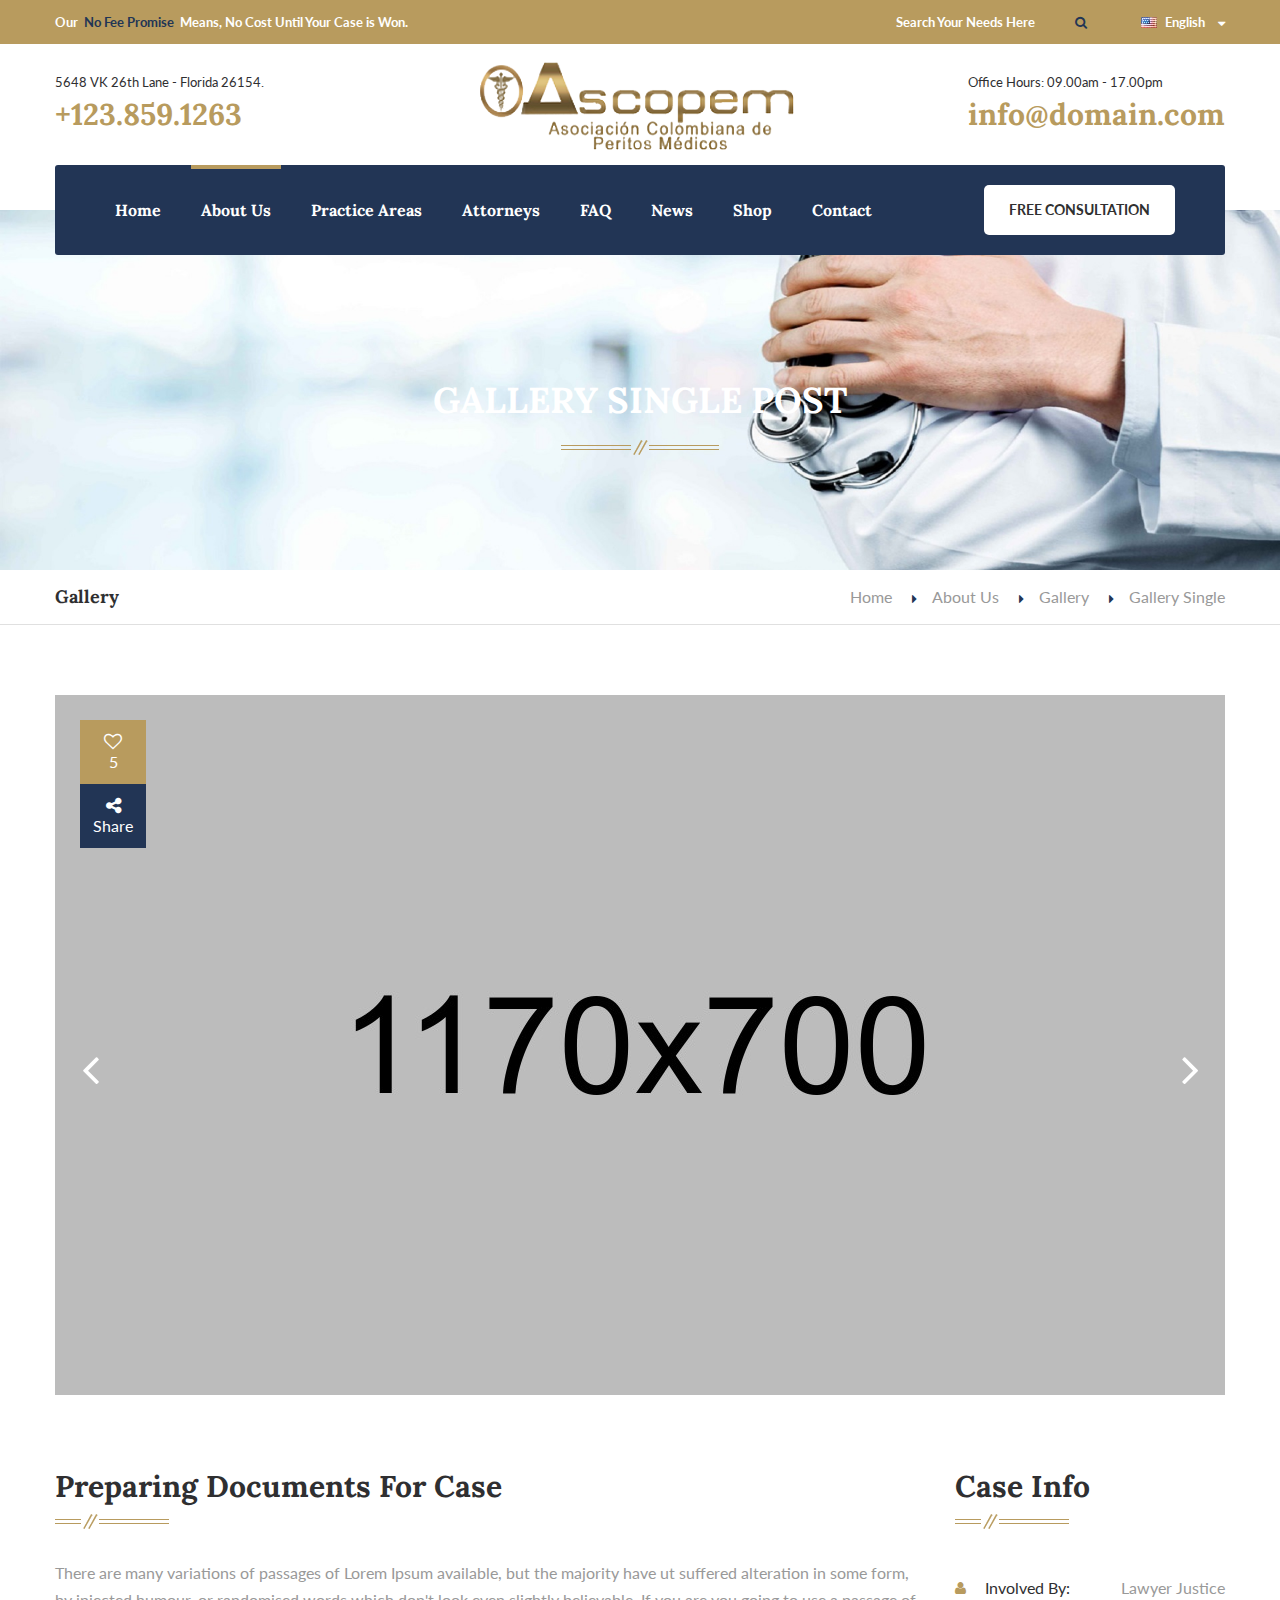
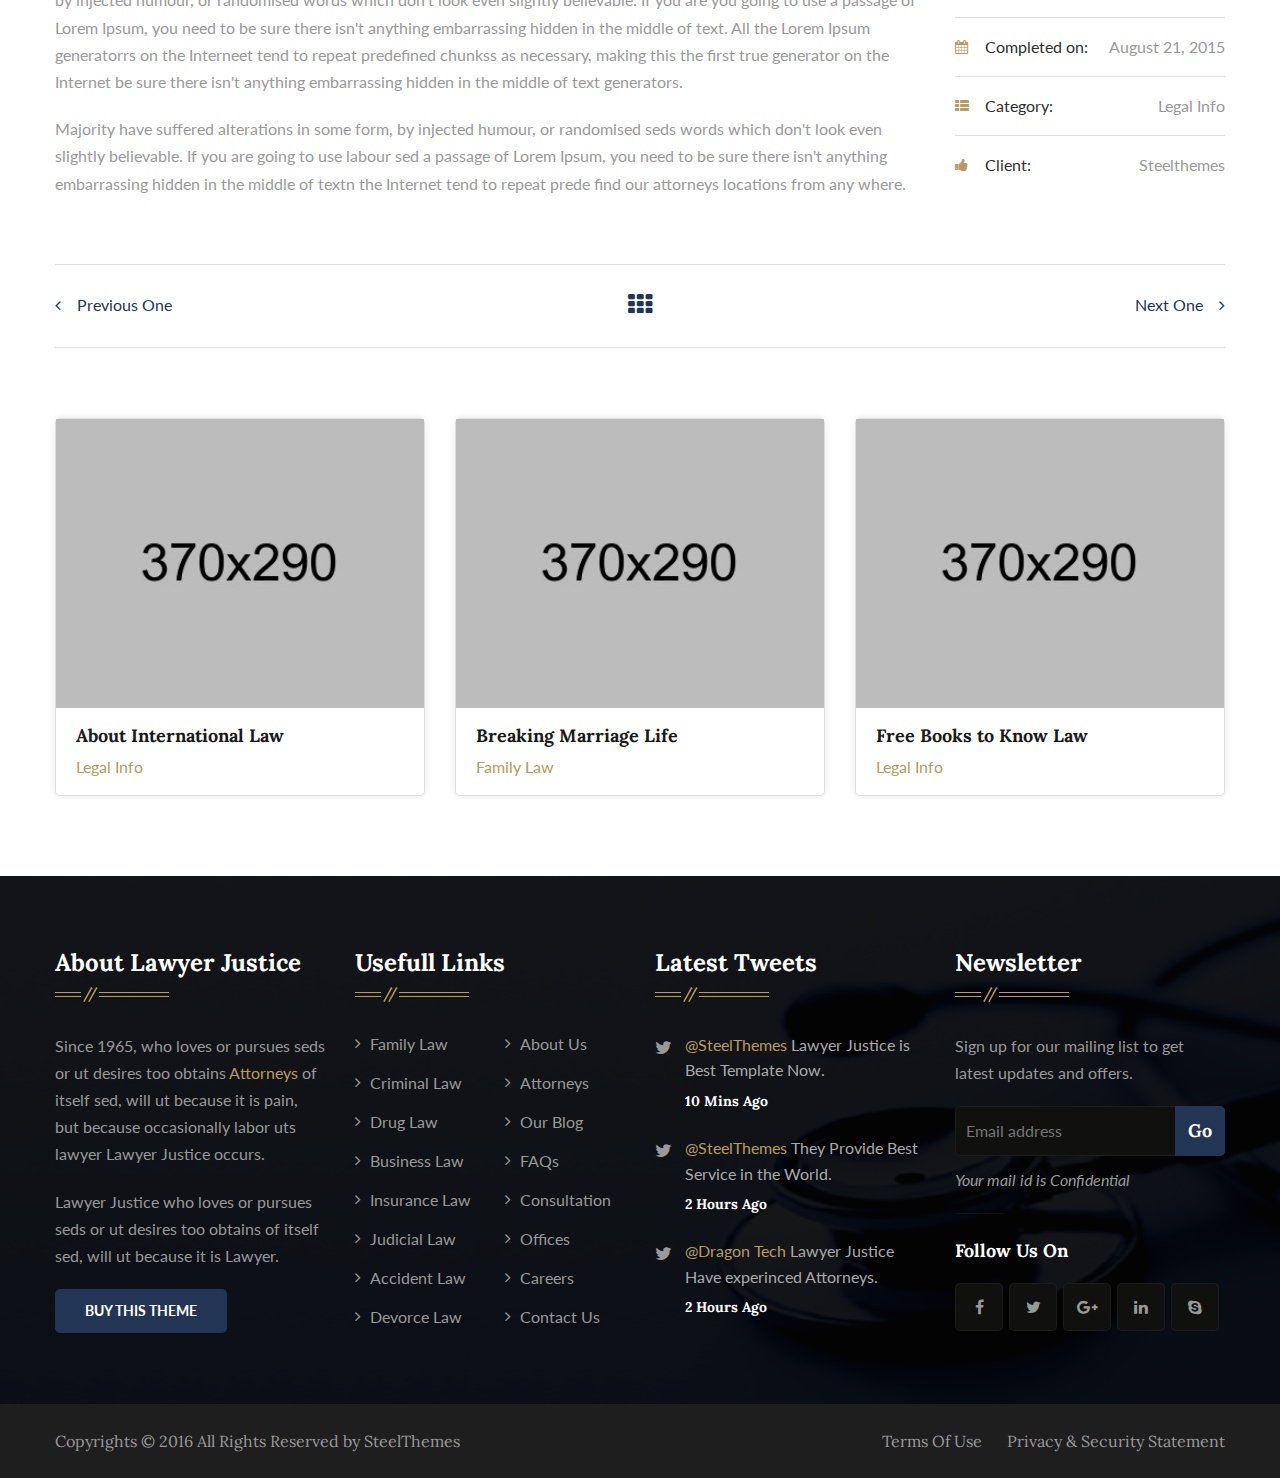
<file: gallery-single.html>
<!DOCTYPE html>
<html>
<head>
<meta charset="utf-8">
<title>Lawyer Justice HTML5 Template | Gallery Single </title>
<!-- Stylesheets -->
<link href="css/bootstrap.css" rel="stylesheet">
<link href="css/style.css" rel="stylesheet">
<!-- Responsive -->
<link rel="shortcut icon" href="images/favicon.ico" type="image/x-icon">
<link rel="icon" href="images/favicon.ico" type="image/x-icon">
<meta http-equiv="X-UA-Compatible" content="IE=edge">
<meta name="viewport" content="width=device-width, initial-scale=1.0, maximum-scale=1.0, user-scalable=0">
<link href="css/responsive.css" rel="stylesheet">
<!--[if lt IE 9]><script src="http://html5shim.googlecode.com/svn/trunk/html5.js"></script><![endif]-->
<!--[if lt IE 9]><script src="js/respond.js"></script><![endif]-->
</head>

<body>
<div class="page-outer-container">
	<div class="page-wrapper">
 	
        <!-- Preloader -->
        <div class="preloader"></div>
        
        <!-- Main Header -->
        <header class="main-header">
            <!-- Top Bar -->
            <div class="top-bar">
                <div class="auto-container clearfix">
                    <!-- Top Left -->
                    <div class="top-left">
                        <div class="text">Our &nbsp;<a href="#">No Fee Promise</a>&nbsp; Means, No Cost Until Your Case is Won.</div>
                    </div>
                    
                    <!-- Top Right -->
                    <div class="top-right clearfix">
                        
                        <!--Search Box-->
                        <div class="search-box">
                        	<form method="post" action="index.html">
                            	<div class="form-group">
                                	<input type="search" name="search" value="" placeholder="Search Your Needs Here">
                                    <button type="submit" name="search" class="theme-btn search-btn"><span class="fa fa-search"></span></button>
                                </div>
                            </form>
                        </div>
                        
                        <!--Language Box-->
                        <div class="lang-box">
                        	<div class="selected-btn sel-btn"><span class="flag-icon" style="background-image:url(images/icons/icon-flag.png);"></span><span class="language-label">English</span><span class="icon fa fa-caret-down"></span></div>
                            <ul class="lang-list">
                            	<li><a href="#">English</a></li>
                                <li><a href="#">French</a></li>
                                <li><a href="#">German</a></li>
                                <li><a href="#">Chinese</a></li>
                                <li><a href="#">Arabic</a></li>
                            </ul>
                        </div>
                        
                    </div>
                    
                </div>
            </div><!-- Top Bar End -->
            
            <!--Middle Bar-->
            <div class="middle-bar">
            	<div class="auto-container">
                	<div class="clearfix">
                    	<!--Logo Column-->
                        <div class="logo-column">
                        	<figure class="logo"><a href="index.html"><img src="images/logo.png" alt="" title="Lawyer Justice"></a></figure>
                        </div>
                        <!--Info Column-->
                        <div class="info-column pull-left">
                        	<p>5648 VK 26th Lane - Florida 26154.</p>
                            <h3>+123.859.1263</h3>
                        </div>
                        <!--Info Column-->
                        <div class="info-column pull-right">
                        	<p>Office Hours: 09.00am - 17.00pm</p>
                            <h3>info@domain.com</h3>
                        </div>
                    </div>
                </div>
            </div>
            
            <!-- Lower Section -->
            <div class="lower-section">
                <div class="auto-container">
                    
                    <!--Outer Box-->
                    <div class="outer-box clearfix">
                         
                        <!-- Hidden Nav Toggler -->
                        <div class="nav-toggler">
                        <button class="hidden-bar-opener"><span class="icon fa fa-bars"></span></button>
                        </div><!-- / Hidden Nav Toggler -->
                         
                        
                        <!-- Main Menu -->
                        <nav class="main-menu">
                            
                            <div class="navbar-header">
                                <!-- Toggle Button -->    	
                                <button type="button" class="navbar-toggle" data-toggle="collapse" data-target=".navbar-collapse">
                                    <span class="icon-bar"></span>
                                    <span class="icon-bar"></span>
                                    <span class="icon-bar"></span>
                                </button>
                            </div>
                            
                            <div class="navbar-collapse collapse clearfix">
                                <ul class="navigation">
                                    <li><a href="index.html">Home</a></li>
                                    <li class="dropdown current"><a href="about-us.html">About Us</a>
                                    	<ul>
                                            <li><a href="testimonials.html">Testimonials</a></li>
                                            <li class="dropdown"><a href="gallery.html">Gallery</a>
                                            	<ul>
                                                	<li><a href="gallery.html">Gallery</a></li>
                                                    <li><a href="gallery-single.html">Gallery Single</a></li>
                                                </ul>
                                            </li>
                                            <li><a href="error.html">404 Page</a></li>
                                        </ul>
                                    </li>
                                    <li class="dropdown"><a href="practice-areas.html">Practice Areas</a>
                                    	<ul>
                                            <li><a href="law-single.html">Consumer Law</a></li>
                                            <li><a href="law-single.html">Family Law</a></li>
                                            <li><a href="law-single.html">Criminal Law</a></li>
                                            <li><a href="law-single.html">Drug Control Law</a></li>
                                            <li><a href="law-single.html">Business Law</a></li>
                                            <li><a href="law-single.html">Insurance Law</a></li>
                                        </ul>
                                    </li>
                                    <li class="dropdown"><a href="attorneys.html">Attorneys</a>
                                    	<ul>
                                            <li><a href="attorney-single.html">David Vigo Michel</a></li>
                                            <li><a href="attorney-single.html">Jem Stone Lawrence</a></li>
                                            <li><a href="attorney-single.html">Mercy Van Desosa</a></li>
                                            <li><a href="attorney-single.html">Patrick John Meckey</a></li>
                                            <li><a href="attorney-single.html">Nancy Williamson</a></li>
                                            <li><a href="attorney-single.html">Stephen Fernando</a></li>
                                            <li><a href="attorney-single.html">Serina Jaccobs</a></li>
                                            <li><a href="attorney-single.html">Darren Flemming</a></li>
                                        </ul>
                                    </li>
                                    <li><a href="faq.html">FAQ</a></li>
                                    <li class="dropdown"><a href="blog-classic.html">News</a>
                                    	  <ul>
                                            <li><a href="blog-classic.html">Blog Classic Layout</a></li>
                                            <li><a href="blog-list.html">Blog List Layout</a></li>
                                            <li><a href="blog-grid.html">Blog Grid Layout</a></li>
                                            <li><a href="blog-single.html">Blog Single Post</a></li>
                                        </ul>
                                    </li>
                                    <li class="dropdown"><a href="shop.html">Shop</a>
                                        <ul>
                                            <li><a href="shop.html">Shop</a></li>
                                            <li><a href="shop-single.html">Shop Single</a></li>
                                            <li><a href="shopping-cart.html">Shopping Cart</a></li>
                                            <li><a href="checkout.html">Checkout</a></li>
                                            <li><a href="register-login.html">Register / Login</a></li>
                                        </ul>
                                    </li>
                                    <li><a href="contact-us.html">Contact</a></li>
                                </ul>
                            </div>
                        </nav><!-- Main Menu End-->
                        
                        <div class="link-box"><a href="#" class="theme-btn">Free Consultation</a></div>
                        
                    </div>
                </div>
            </div><!-- Lower Section End-->
            
        </header><!--End Main Header -->
        
        
        <!-- Hidden Bar -->
        <section class="hidden-bar right-align">
            
            <div class="hidden-bar-closer">
                <button class="btn"><i class="fa fa-close"></i></button>
            </div>
            <!-- Hidden Bar Wrapper -->
            <div class="hidden-bar-wrapper">
            
                <!-- .logo -->
                <div class="logo text-center">
                    <a href="index.html"><img src="images/logo-3.png" alt=""></a>			
                </div><!-- /.logo -->
                
                <!-- .Side-menu -->
                <div class="side-menu">
                <!-- .navigation -->
                    <ul class="navigation">
                        <li><a href="index.html">Home</a></li>
                        <li class="dropdown"><a href="about-us.html">About Us</a>
                            <ul class="submenu">
                                <li><a href="testimonials.html">Testimonials</a></li>
                                <li class="dropdown"><a href="gallery.html">Gallery</a>
                                    <ul class="submenu">
                                        <li><a href="gallery.html">Gallery</a></li>
                                        <li><a href="gallery-single.html">Gallery Single</a></li>
                                    </ul>
                                </li>
                                <li><a href="error.html">404 Page</a></li>
                            </ul>
                        </li>
                        <li class="dropdown"><a href="practice-areas.html">Practice Areas</a>
                            <ul class="submenu">
                                <li><a href="law-single.html">Cosumer Law</a></li>
                                <li><a href="law-single.html">Family Law</a></li>
                                <li><a href="law-single.html">Criminal Law</a></li>
                                <li><a href="law-single.html">Drug Control Law</a></li>
                                <li><a href="law-single.html">Business Law</a></li>
                                <li><a href="law-single.html">Insurance Law</a></li>
                            </ul>
                        </li>
                        <li class="dropdown"><a href="attorneys.html">Attorneys</a>
                            <ul class="submenu">
                                <li><a href="attorney-single.html">David Vigo Michel</a></li>
                                <li><a href="attorney-single.html">Jem Stone Lawrence</a></li>
                                <li><a href="attorney-single.html">Mercy Van Desosa</a></li>
                                <li><a href="attorney-single.html">Patrick John Meckey</a></li>
                                <li><a href="attorney-single.html">Nancy Williamson</a></li>
                                <li><a href="attorney-single.html">Stephen Fernando</a></li>
                                <li><a href="attorney-single.html">Serina Jaccobs</a></li>
                                <li><a href="attorney-single.html">Darren Flemming</a></li>
                            </ul>
                        </li>
                        <li><a href="faq.html">FAQ</a></li>
                        <li class="dropdown"><a href="blog-classic.html">News</a>
                              <ul class="submenu">
                                <li><a href="blog-classic.html">Blog Classic Layout</a></li>
                                <li><a href="blog-list.html">Blog List Layout</a></li>
                                <li><a href="blog-grid.html">Blog Grid Layout</a></li>
                                <li><a href="blog-single.html">Blog Single Post</a></li>
                            </ul>
                        </li>
                        <li class="dropdown"><a href="shop.html">Shop</a>
                            <ul class="submenu">
                                <li><a href="shop.html">Shop</a></li>
                                <li><a href="shop-single.html">Shop Single</a></li>
                                <li><a href="shopping-cart.html">Shopping Cart</a></li>
                                <li><a href="checkout.html">Checkout</a></li>
                                <li><a href="register-login.html">Register / Login</a></li>
                            </ul>
                        </li>
                        <li><a href="contact-us.html">Contact</a></li>
                    </ul>
                </div><!-- /.Side-menu -->
            
                <div class="social-icons">
                    <ul>
                        <li><a href="#"><i class="fa fa-facebook"></i></a></li>
                        <li><a href="#"><i class="fa fa-twitter"></i></a></li>
                        <li><a href="#"><i class="fa fa-google-plus"></i></a></li>
                        <li><a href="#"><i class="fa fa-linkedin"></i></a></li>
                    </ul>
                </div>
            
            </div><!-- / Hidden Bar Wrapper -->
        </section><!-- / Hidden Bar -->
    
    
        <!--Page Title-->
        <section class="page-title" style="background-image:url(images/background/pagetitle-bg.jpg);">
            <div class="auto-container">
            	<h1>Gallery Single Post</h1>
            </div>
        </section>
        
        <!--Page Info-->
        <section class="page-info">
            <div class="auto-container clearfix">
            	<div class="pull-left"><h2>Gallery</h2></div>
                <div class="pull-right">
                	<ul class="bread-crumb clearfix">
                    	<li><a href="index.html">Home</a></li>
                        <li><a href="about-us.html.html">About Us</a></li>
                        <li><a href="gallery.html.html">Gallery</a></li>
                        <li>Gallery Single</li>
                    </ul>
                </div>
            </div>
        </section>
        
        
        <!--Gallery Single-->
        <section class="portfolio-details">
        	<div class="auto-container">
            	
                <!--Image Carousel-->
                <div class="image-carousel-outer">
                	<div class="post-option">
                    	<a href="#" class="theme-btn add-fav"><span class="fa fa-heart-o"></span><br>5</a>
                        <a href="#" class="theme-btn share-btn"><span class="fa fa-share-alt"></span><br>Share</a>
                    </div>
                    
                    <!--Image Carousel-->
                    <ul class="image-carousel single-item-carousel">
                    	<li><a class="lightbox-image" href="images/gallery/image-10.jpg" title="Image Caption Here"><img src="images/gallery/image-10.jpg" alt=""></a></li>
                        <li><a class="lightbox-image" href="images/gallery/image-10.jpg" title="Image Caption Here"><img src="images/gallery/image-10.jpg" alt=""></a></li>
                        <li><a class="lightbox-image" href="images/gallery/image-10.jpg" title="Image Caption Here"><img src="images/gallery/image-10.jpg" alt=""></a></li>
                    </ul>
                    
                </div>
                
                <div class="post-content">
                	<div class="row clearfix">
                		<!--Text Column-->
                        <div class="col-lg-9 col-md-8 col-sm-12 col-xs-12">
                        	<div class="styled-heading"><h2>Preparing Documents For Case</h2></div>
                        	<div class="text">
                            	<p>There are many variations of passages of Lorem Ipsum available, but the majority have ut suffered alteration in some form, by injected humour, or randomised words which don't look even slightly believable. If you are you going to use a passage of Lorem Ipsum, you need to be sure there isn't anything embarrassing hidden in the middle of text. All the Lorem Ipsum generatorrs on the Interneet tend to repeat predefined chunkss as necessary, making this the first true generator on the Internet  be sure there isn't anything embarrassing hidden in the middle of text generators.</p>
                                <p>Majority have suffered alterations in some form, by injected humour, or randomised seds words which don't look even slightly believable. If you are going to use labour sed a passage of Lorem Ipsum, you need to be sure there isn't anything embarrassing hidden in the middle of textn the Internet tend to repeat prede find our attorneys locations from any where.</p>
                            </div>
                        </div>
                        
                        <!--Info Column-->
                        <div class="col-lg-3 col-md-4 col-sm-12 col-xs-12">
                        	<div class="styled-heading"><h2>Case Info</h2></div>
                        	<div class="post-info">
                            	<ul>
                                	<li class="clearfix"><span class="icon fa fa-user"></span> <span class="pull-left">Involved By:</span><span class="pull-right">Lawyer Justice</span></li>
                                    <li class="clearfix"><span class="icon fa fa-calendar"></span> <span class="pull-left">Completed on:</span><span class="pull-right">August 21, 2015   </span></li>
                                    <li class="clearfix"><span class="icon fa fa-th-list"></span> <span class="pull-left">Category:</span><span class="pull-right">Legal Info</span></li>
                                    <li class="clearfix"><span class="icon fa fa-thumbs-up"></span> <span class="pull-left">Client:</span><span class="pull-right">Steelthemes</span></li>
                                </ul>
                            </div>
                        </div>
                    </div>
                </div>
        
                <!--Post Controls-->
                <nav class="post-controls">
                    <ul>
                        <li class="prev"><a href="#"><span class="fa fa-angle-left"></span> &ensp; Previous One</a></li>
                        <li><a href="#"><span class="icon fa fa-th"></span></a></li>
                        <li class="next"><a href="#">Next One &ensp; <span class="fa fa-angle-right"></span></a></li>
                    </ul>
                </nav>
                
            </div>
        </section>
        
        
        <!--Related Cases-->
        <section class="related-cases">
        	<div class="auto-container">
    			<div class="row clearfix">
                	<!--Portfolio Item-->
                    <article class="portfolio-item col-md-4 col-sm-6 col-xs-12">
                        <div class="inner-box">
                            <figure class="image-box"><a href="images/gallery/image-4.jpg" class="lightbox-image" title="Image Caption Here"><img src="images/gallery/image-4.jpg" alt=""></a></figure>
                            <div class="lower-content">
                                <h3><a href="#">About International Law</a></h3>
                                <div class="desc">Legal Info</div>
                            </div>
                        </div>
                    </article>
                    
                    <!--Portfolio Item-->
                    <article class="portfolio-item col-md-4 col-sm-6 col-xs-12">
                        <div class="inner-box">
                            <figure class="image-box"><a href="images/gallery/image-5.jpg" class="lightbox-image" title="Image Caption Here"><img src="images/gallery/image-5.jpg" alt=""></a></figure>
                            <div class="lower-content">
                                <h3><a href="#">Breaking Marriage Life</a></h3>
                                <div class="desc">Family Law</div>
                            </div>
                        </div>
                    </article>
                    
                    <!--Portfolio Item-->
                    <article class="portfolio-item col-md-4 col-sm-6 col-xs-12">
                        <div class="inner-box">
                            <figure class="image-box"><a href="images/gallery/image-6.jpg" class="lightbox-image" title="Image Caption Here"><img src="images/gallery/image-6.jpg" alt=""></a></figure>
                            <div class="lower-content">
                                <h3><a href="#">Free Books to Know Law</a></h3>
                                <div class="desc">Legal Info</div>
                            </div>
                        </div>
                    </article>
                </div>
        	</div>
        </section>
    
    
    	<!--Main Footer-->
        <footer class="main-footer">
            
            <!--Footer Upper-->        
            <div class="footer-upper" style="background-image:url(images/background/footer-bg.jpg);">
                <div class="auto-container">
                    <div class="row clearfix">
                        
                        <!--Two 4th column-->
                        <div class="col-md-6 col-sm-12 col-xs-12">
                            <div class="row clearfix">
                                <div class="col-lg-6 col-sm-6 col-xs-12 column">
                                    <div class="footer-widget about-widget">
                                        <h3>About Lawyer Justice</h3>
                                        <div class="text">
                                            <p>Since 1965, who loves or pursues seds or ut desires too obtains <a href="#">Attorneys</a> of itself sed, will ut because it is pain, but because occasionally labor uts lawyer Lawyer Justice occurs.</p>
                                            <p>Lawyer Justice who loves or pursues seds or ut desires too obtains of itself sed, will ut because it is  Lawyer.</p>
                                        </div>
                                        
                                        <a href="#" class="theme-btn btn-style-one">Buy this Theme</a>
                                        
                                    </div>
                                </div>
                                
                                <!--Footer Column-->
                                <div class="col-lg-6 col-sm-6 col-xs-12 column">
                                    <h3>Usefull Links</h3>
                                    <div class="row clearfix">
                                        
                                        <div class="col-lg-6 col-sm-6 col-xs-12">
                                            <div class="footer-widget links-widget">
                                                <ul>
                                                    <li><a href="#">Family Law</a></li>
                                                    <li><a href="#">Criminal Law</a></li>
                                                    <li><a href="#">Drug Law</a></li>
                                                    <li><a href="#">Business Law</a></li>
                                                    <li><a href="#">Insurance Law</a></li>
                                                    <li><a href="#">Judicial Law</a></li>
                                                    <li><a href="#">Accident Law</a></li>
                                                    <li><a href="#">Devorce Law</a></li>
                                                </ul>
                    
                                            </div>
                                        </div>
                                        
                                        <div class="col-lg-6 col-sm-6 col-xs-12">
                                            <div class="footer-widget links-widget">
                                                <ul>
                                                    <li><a href="#">About Us</a></li>
                                                    <li><a href="#">Attorneys</a></li>
                                                    <li><a href="#">Our Blog</a></li>
                                                    <li><a href="#">FAQs</a></li>
                                                    <li><a href="#">Consultation</a></li>
                                                    <li><a href="#">Offices</a></li>
                                                    <li><a href="#">Careers</a></li>
                                                    <li><a href="#">Contact Us</a></li>
                                                </ul>
                                            </div>
                                        </div>
                                        
                                    </div>
                                </div>
                            </div>
                        </div><!--Two 4th column End-->
                        
                        <!--Two 4th column-->
                        <div class="col-md-6 col-sm-12 col-xs-12">
                            <div class="row clearfix">
                                <!--Footer Column-->
                                <div class="col-lg-6 col-sm-6 col-xs-12 column">
                                    <div class="footer-widget twitter-feeds">
                                        <h3>Latest Tweets</h3>	
                                        <div class="feed">
                                            <div class="icon"><span class="fa fa-twitter"></span></div>
                                            <div class="feed-content"><a href="#">@SteelThemes</a>  Lawyer Justice is Best Template Now.</div>
                                            <div class="time">10 Mins Ago</div>
                                        </div>
                                        
                                        <div class="feed">
                                            <div class="icon"><span class="fa fa-twitter"></span></div>
                                            <div class="feed-content"><a href="#">@SteelThemes</a>  They Provide Best Service in the World.</div>
                                            <div class="time">2 Hours Ago</div>
                                        </div>
                                        
                                        <div class="feed">
                                            <div class="icon"><span class="fa fa-twitter"></span></div>
                                            <div class="feed-content"><a href="#">@Dragon Tech</a>  Lawyer Justice Have experinced Attorneys.</div>
                                            <div class="time">2 Hours Ago</div>
                                        </div>
                                        
                                    </div>
                                </div>
                                
                                <!--Footer Column-->
                                <div class="col-lg-6 col-sm-6 col-xs-12 column">
                                    <div class="footer-widget newsletter-widget">
                                        <h3>Newsletter</h3>
                                        
                                        <div class="newsletter-form">
                                            <p>Sign up for our mailing list to get latest updates and offers.</p>
                                            <form method="post" action="index.html">
                                                <div class="form-group">
                                                    <input type="email" name="useremail" value="" placeholder="Email address" required>
                                                    <button type="submit" class="theme-btn btn-submit">Go</button>
                                                </div>
                                                <p><em>Your mail id is Confidential</em></p>
                                            </form>
                                        </div>
                                        
                                        <h4>Follow Us On</h4>
                                        
                                        <div class="social-links">
                                            <a href="#"><span class="fa fa-facebook-f"></span></a>
                                            <a href="#"><span class="fa fa-twitter"></span></a>
                                            <a href="#"><span class="fa fa-google-plus"></span></a>
                                            <a href="#"><span class="fa fa-linkedin"></span></a>
                                            <a href="#"><span class="fa fa-skype"></span></a>
                                        </div>
                                    </div>
                                </div>
                            </div>
                        </div><!--Two 4th column End-->
                        
                    </div>
                    
                </div>
            </div>
            
            <!--Footer Bottom-->
            <div class="footer-bottom">
                <div class="auto-container">
                    <div class="row clearfix">
                        <div class="col-md-6 col-sm-6 col-xs-12"><div class="copyright-text">Copyrights &copy; 2016 All Rights Reserved by SteelThemes</div></div>
                        <div class="col-md-6 col-sm-6 col-xs-12">
                            <!--Bottom Nav-->
                            <nav class="footer-nav clearfix">
                                <ul class="pull-right clearfix">
                                    <li><a href="#">Terms Of Use </a></li>
                                    <li><a href="#">Privacy &amp; Security Statement</a></li>
                                </ul>
                            </nav>
                        </div>
                    </div>
                </div>
            </div>
            
        </footer>
    
    
	</div><!--Page Wrapper End-->
</div>
<!--page-outer-container-->


<!--Scroll to top-->
<div class="scroll-to-top scroll-to-target" data-target=".main-header"><span class="fa fa-long-arrow-up"></span></div>

<script src="js/jquery.js"></script> 
<script src="js/bootstrap.min.js"></script>
<script src="js/jquery.fancybox.pack.js"></script>
<script src="js/jquery.fancybox-media.js"></script>
<script src="js/jquery.mCustomScrollbar.concat.min.js"></script>
<script src="js/owl.js"></script>
<script src="js/wow.js"></script>
<script src="js/script.js"></script>
</body>
</html>
</file>
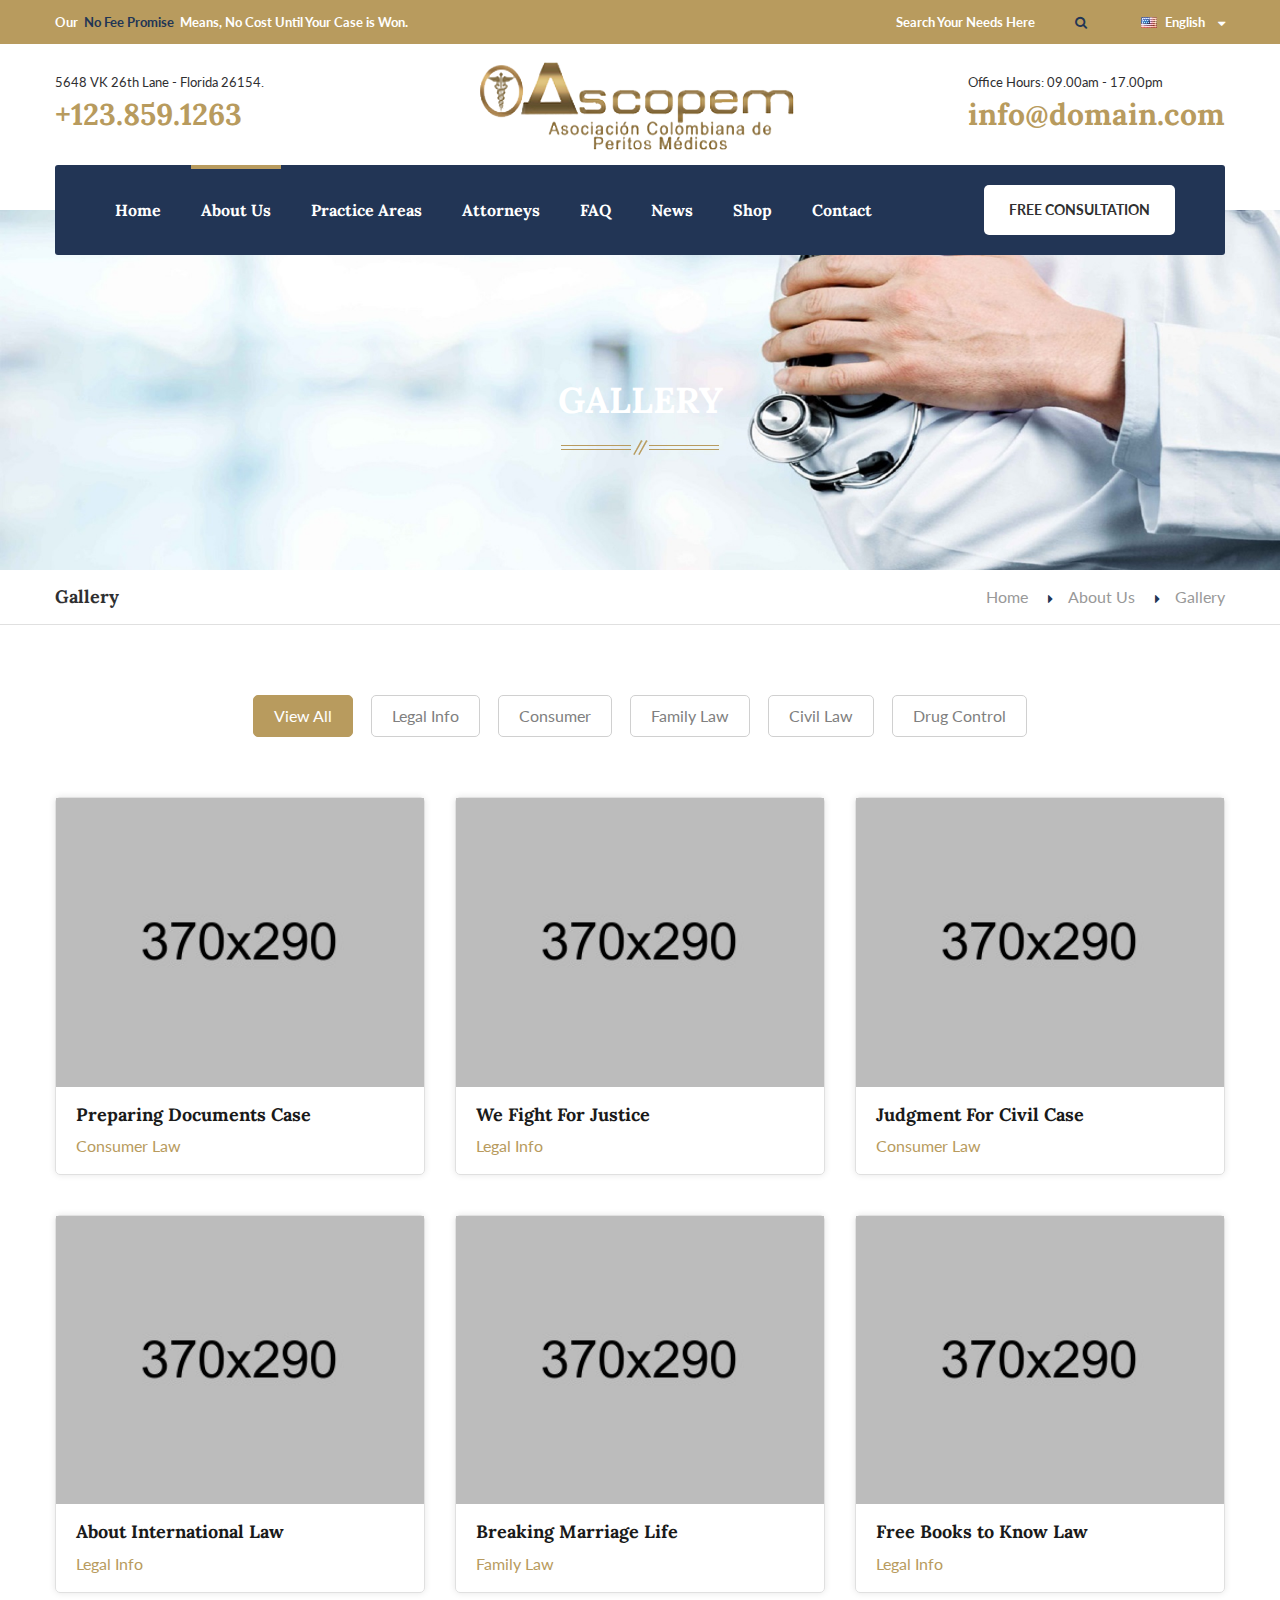
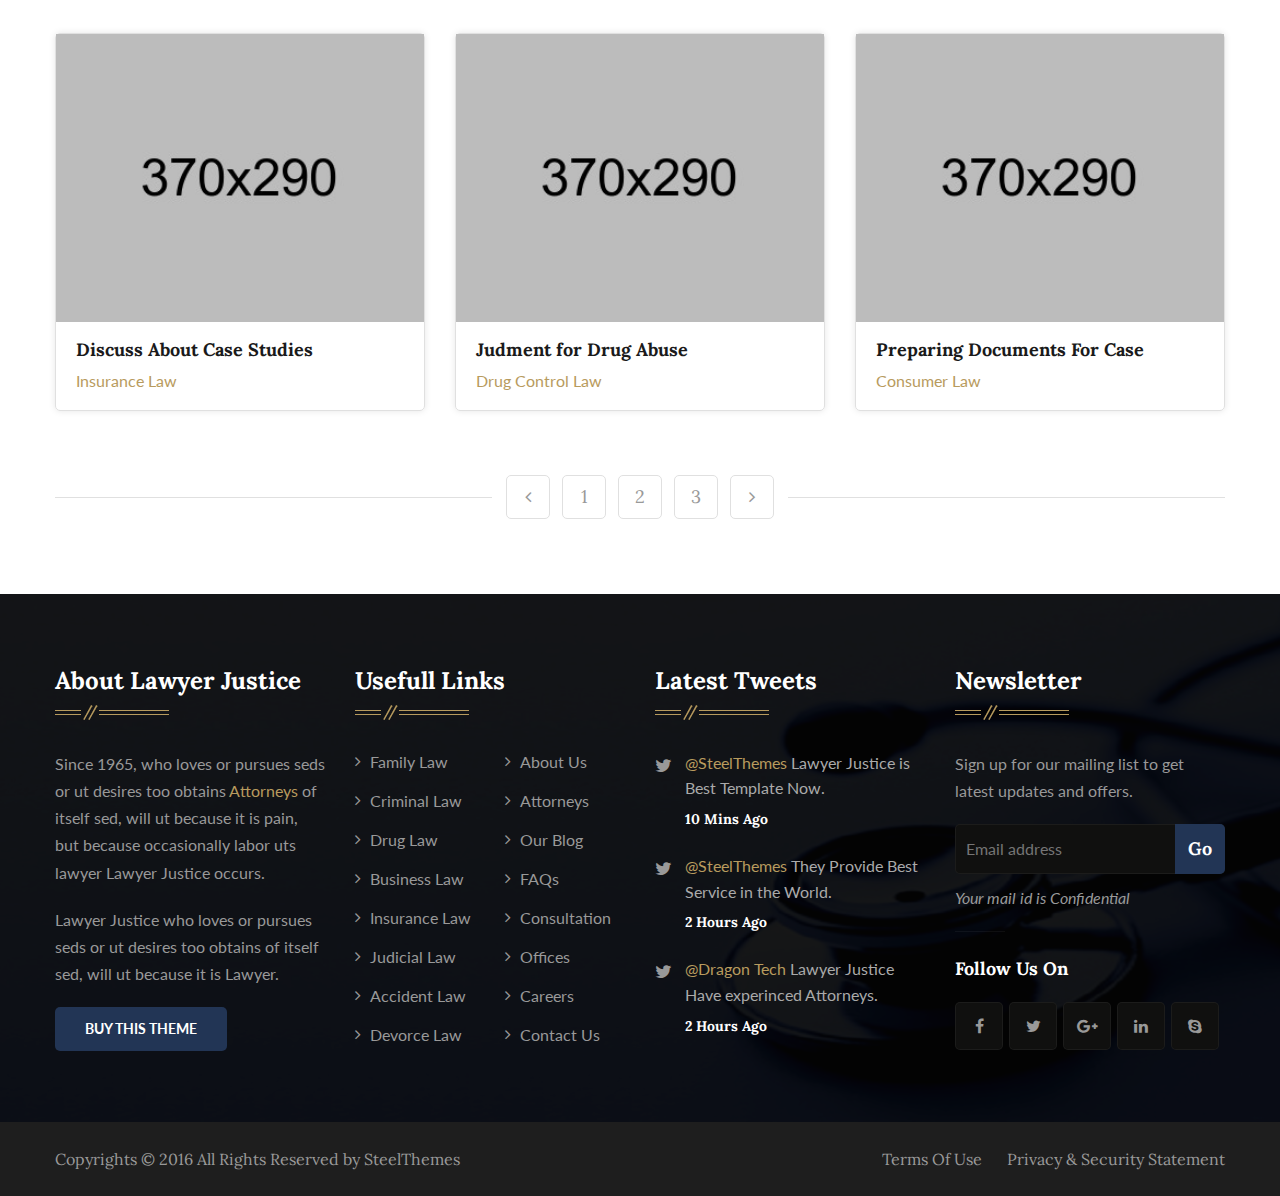
<file: gallery.html>
<!DOCTYPE html>
<html>
<head>
<meta charset="utf-8">
<title>Lawyer Justice HTML5 Template | Gallery </title>
<!-- Stylesheets -->
<link href="css/bootstrap.css" rel="stylesheet">
<link href="css/style.css" rel="stylesheet">
<!-- Responsive -->
<link rel="shortcut icon" href="images/favicon.ico" type="image/x-icon">
<link rel="icon" href="images/favicon.ico" type="image/x-icon">
<meta http-equiv="X-UA-Compatible" content="IE=edge">
<meta name="viewport" content="width=device-width, initial-scale=1.0, maximum-scale=1.0, user-scalable=0">
<link href="css/responsive.css" rel="stylesheet">
<!--[if lt IE 9]><script src="http://html5shim.googlecode.com/svn/trunk/html5.js"></script><![endif]-->
<!--[if lt IE 9]><script src="js/respond.js"></script><![endif]-->
</head>

<body>
<div class="page-outer-container">
	<div class="page-wrapper">
 	
        <!-- Preloader -->
        <div class="preloader"></div>
        
        <!-- Main Header -->
        <header class="main-header">
            <!-- Top Bar -->
            <div class="top-bar">
                <div class="auto-container clearfix">
                    <!-- Top Left -->
                    <div class="top-left">
                        <div class="text">Our &nbsp;<a href="#">No Fee Promise</a>&nbsp; Means, No Cost Until Your Case is Won.</div>
                    </div>
                    
                    <!-- Top Right -->
                    <div class="top-right clearfix">
                        
                        <!--Search Box-->
                        <div class="search-box">
                        	<form method="post" action="index.html">
                            	<div class="form-group">
                                	<input type="search" name="search" value="" placeholder="Search Your Needs Here">
                                    <button type="submit" name="search" class="theme-btn search-btn"><span class="fa fa-search"></span></button>
                                </div>
                            </form>
                        </div>
                        
                        <!--Language Box-->
                        <div class="lang-box">
                        	<div class="selected-btn sel-btn"><span class="flag-icon" style="background-image:url(images/icons/icon-flag.png);"></span><span class="language-label">English</span><span class="icon fa fa-caret-down"></span></div>
                            <ul class="lang-list">
                            	<li><a href="#">English</a></li>
                                <li><a href="#">French</a></li>
                                <li><a href="#">German</a></li>
                                <li><a href="#">Chinese</a></li>
                                <li><a href="#">Arabic</a></li>
                            </ul>
                        </div>
                        
                    </div>
                    
                </div>
            </div><!-- Top Bar End -->
            
            <!--Middle Bar-->
            <div class="middle-bar">
            	<div class="auto-container">
                	<div class="clearfix">
                    	<!--Logo Column-->
                        <div class="logo-column">
                        	<figure class="logo"><a href="index.html"><img src="images/logo.png" alt="" title="Lawyer Justice"></a></figure>
                        </div>
                        <!--Info Column-->
                        <div class="info-column pull-left">
                        	<p>5648 VK 26th Lane - Florida 26154.</p>
                            <h3>+123.859.1263</h3>
                        </div>
                        <!--Info Column-->
                        <div class="info-column pull-right">
                        	<p>Office Hours: 09.00am - 17.00pm</p>
                            <h3>info@domain.com</h3>
                        </div>
                    </div>
                </div>
            </div>
            
            <!-- Lower Section -->
            <div class="lower-section">
                <div class="auto-container">
                    
                    <!--Outer Box-->
                    <div class="outer-box clearfix">
                         
                        <!-- Hidden Nav Toggler -->
                        <div class="nav-toggler">
                        <button class="hidden-bar-opener"><span class="icon fa fa-bars"></span></button>
                        </div><!-- / Hidden Nav Toggler -->
                         
                        
                        <!-- Main Menu -->
                        <nav class="main-menu">
                            
                            <div class="navbar-header">
                                <!-- Toggle Button -->    	
                                <button type="button" class="navbar-toggle" data-toggle="collapse" data-target=".navbar-collapse">
                                    <span class="icon-bar"></span>
                                    <span class="icon-bar"></span>
                                    <span class="icon-bar"></span>
                                </button>
                            </div>
                            
                            <div class="navbar-collapse collapse clearfix">
                                <ul class="navigation">
                                    <li><a href="index.html">Home</a></li>
                                    <li class="dropdown current"><a href="about-us.html">About Us</a>
                                    	<ul>
                                            <li><a href="testimonials.html">Testimonials</a></li>
                                            <li class="dropdown"><a href="gallery.html">Gallery</a>
                                            	<ul>
                                                	<li><a href="gallery.html">Gallery</a></li>
                                                    <li><a href="gallery-single.html">Gallery Single</a></li>
                                                </ul>
                                            </li>
                                            <li><a href="error.html">404 Page</a></li>
                                        </ul>
                                    </li>
                                    <li class="dropdown"><a href="practice-areas.html">Practice Areas</a>
                                    	<ul>
                                            <li><a href="law-single.html">Consumer Law</a></li>
                                            <li><a href="law-single.html">Family Law</a></li>
                                            <li><a href="law-single.html">Criminal Law</a></li>
                                            <li><a href="law-single.html">Drug Control Law</a></li>
                                            <li><a href="law-single.html">Business Law</a></li>
                                            <li><a href="law-single.html">Insurance Law</a></li>
                                        </ul>
                                    </li>
                                    <li class="dropdown"><a href="attorneys.html">Attorneys</a>
                                    	<ul>
                                            <li><a href="attorney-single.html">David Vigo Michel</a></li>
                                            <li><a href="attorney-single.html">Jem Stone Lawrence</a></li>
                                            <li><a href="attorney-single.html">Mercy Van Desosa</a></li>
                                            <li><a href="attorney-single.html">Patrick John Meckey</a></li>
                                            <li><a href="attorney-single.html">Nancy Williamson</a></li>
                                            <li><a href="attorney-single.html">Stephen Fernando</a></li>
                                            <li><a href="attorney-single.html">Serina Jaccobs</a></li>
                                            <li><a href="attorney-single.html">Darren Flemming</a></li>
                                        </ul>
                                    </li>
                                    <li><a href="faq.html">FAQ</a></li>
                                    <li class="dropdown"><a href="blog-classic.html">News</a>
                                    	  <ul>
                                            <li><a href="blog-classic.html">Blog Classic Layout</a></li>
                                            <li><a href="blog-list.html">Blog List Layout</a></li>
                                            <li><a href="blog-grid.html">Blog Grid Layout</a></li>
                                            <li><a href="blog-single.html">Blog Single Post</a></li>
                                        </ul>
                                    </li>
                                    <li class="dropdown"><a href="shop.html">Shop</a>
                                        <ul>
                                            <li><a href="shop.html">Shop</a></li>
                                            <li><a href="shop-single.html">Shop Single</a></li>
                                            <li><a href="shopping-cart.html">Shopping Cart</a></li>
                                            <li><a href="checkout.html">Checkout</a></li>
                                            <li><a href="register-login.html">Register / Login</a></li>
                                        </ul>
                                    </li>
                                    <li><a href="contact-us.html">Contact</a></li>
                                </ul>
                            </div>
                        </nav><!-- Main Menu End-->
                        
                        <div class="link-box"><a href="#" class="theme-btn">Free Consultation</a></div>
                        
                    </div>
                </div>
            </div><!-- Lower Section End-->
            
        </header><!--End Main Header -->
        
        
        <!-- Hidden Bar -->
        <section class="hidden-bar right-align">
            
            <div class="hidden-bar-closer">
                <button class="btn"><i class="fa fa-close"></i></button>
            </div>
            <!-- Hidden Bar Wrapper -->
            <div class="hidden-bar-wrapper">
            
                <!-- .logo -->
                <div class="logo text-center">
                    <a href="index.html"><img src="images/logo-3.png" alt=""></a>			
                </div><!-- /.logo -->
                
                <!-- .Side-menu -->
                <div class="side-menu">
                <!-- .navigation -->
                    <ul class="navigation">
                        <li><a href="index.html">Home</a></li>
                        <li class="dropdown"><a href="about-us.html">About Us</a>
                            <ul class="submenu">
                                <li><a href="testimonials.html">Testimonials</a></li>
                                <li class="dropdown"><a href="gallery.html">Gallery</a>
                                    <ul class="submenu">
                                        <li><a href="gallery.html">Gallery</a></li>
                                        <li><a href="gallery-single.html">Gallery Single</a></li>
                                    </ul>
                                </li>
                                <li><a href="error.html">404 Page</a></li>
                            </ul>
                        </li>
                        <li class="dropdown"><a href="practice-areas.html">Practice Areas</a>
                            <ul class="submenu">
                                <li><a href="law-single.html">Cosumer Law</a></li>
                                <li><a href="law-single.html">Family Law</a></li>
                                <li><a href="law-single.html">Criminal Law</a></li>
                                <li><a href="law-single.html">Drug Control Law</a></li>
                                <li><a href="law-single.html">Business Law</a></li>
                                <li><a href="law-single.html">Insurance Law</a></li>
                            </ul>
                        </li>
                        <li class="dropdown"><a href="attorneys.html">Attorneys</a>
                            <ul class="submenu">
                                <li><a href="attorney-single.html">David Vigo Michel</a></li>
                                <li><a href="attorney-single.html">Jem Stone Lawrence</a></li>
                                <li><a href="attorney-single.html">Mercy Van Desosa</a></li>
                                <li><a href="attorney-single.html">Patrick John Meckey</a></li>
                                <li><a href="attorney-single.html">Nancy Williamson</a></li>
                                <li><a href="attorney-single.html">Stephen Fernando</a></li>
                                <li><a href="attorney-single.html">Serina Jaccobs</a></li>
                                <li><a href="attorney-single.html">Darren Flemming</a></li>
                            </ul>
                        </li>
                        <li><a href="faq.html">FAQ</a></li>
                        <li class="dropdown"><a href="blog-classic.html">News</a>
                              <ul class="submenu">
                                <li><a href="blog-classic.html">Blog Classic Layout</a></li>
                                <li><a href="blog-list.html">Blog List Layout</a></li>
                                <li><a href="blog-grid.html">Blog Grid Layout</a></li>
                                <li><a href="blog-single.html">Blog Single Post</a></li>
                            </ul>
                        </li>
                        <li class="dropdown"><a href="shop.html">Shop</a>
                            <ul class="submenu">
                                <li><a href="shop.html">Shop</a></li>
                                <li><a href="shop-single.html">Shop Single</a></li>
                                <li><a href="shopping-cart.html">Shopping Cart</a></li>
                                <li><a href="checkout.html">Checkout</a></li>
                                <li><a href="register-login.html">Register / Login</a></li>
                            </ul>
                        </li>
                        <li><a href="contact-us.html">Contact</a></li>
                    </ul>
                </div><!-- /.Side-menu -->
            
                <div class="social-icons">
                    <ul>
                        <li><a href="#"><i class="fa fa-facebook"></i></a></li>
                        <li><a href="#"><i class="fa fa-twitter"></i></a></li>
                        <li><a href="#"><i class="fa fa-google-plus"></i></a></li>
                        <li><a href="#"><i class="fa fa-linkedin"></i></a></li>
                    </ul>
                </div>
            
            </div><!-- / Hidden Bar Wrapper -->
        </section><!-- / Hidden Bar -->
    
    
        <!--Page Title-->
        <section class="page-title" style="background-image:url(images/background/pagetitle-bg.jpg);">
            <div class="auto-container">
            	<h1>Gallery</h1>
            </div>
        </section>
        
        <!--Page Info-->
        <section class="page-info">
            <div class="auto-container clearfix">
            	<div class="pull-left"><h2>Gallery</h2></div>
                <div class="pull-right">
                	<ul class="bread-crumb clearfix">
                    	<li><a href="index.html">Home</a></li>
                        <li><a href="about-us.html.html">About Us</a></li>
                        <li>Gallery</li>
                    </ul>
                </div>
            </div>
        </section>
        
        
        <!--Gallery Section-->
        <section class="gallery-section">
            <div class="auto-container">
                
                
                <!--Filter-->
                <div class="filters text-center">
                    <ul class="filter-tabs filter-btns clearfix anim-3-all">
                        <li class="filter" data-role="button" data-filter="all">View All</li>
                        <li class="filter" data-role="button" data-filter=".legal-info">Legal Info</li>
                        <li class="filter" data-role="button" data-filter=".consumer">Consumer</li>
                        <li class="filter" data-role="button" data-filter=".family-law">Family Law</li>
                        <li class="filter" data-role="button" data-filter=".civil-law">Civil Law</li>
                        <li class="filter" data-role="button" data-filter=".drug-law">Drug Control</li>
                    </ul>
                </div>
                
            </div>
            
            <div class="auto-container images-container">
                <div class="filter-list row clearfix">
                    
                    <!--Portfolio Item-->
                    <article class="portfolio-item mix mix_all consumer civil-law family-law col-md-4 col-sm-6 col-xs-12">
                        <div class="inner-box">
                            <figure class="image-box"><a href="images/gallery/image-1.jpg" class="lightbox-image" title="Image Caption Here"><img src="images/gallery/image-1.jpg" alt=""></a></figure>
                            <div class="lower-content">
                                <h3><a href="#">Preparing Documents Case</a></h3>
                                <div class="desc">Consumer Law</div>
                            </div>
                        </div>
                    </article>
                    
                    <!--Portfolio Item-->
                    <article class="portfolio-item mix mix_all legal-info civil-law col-md-4 col-sm-6 col-xs-12">
                        <div class="inner-box">
                            <figure class="image-box"><a href="images/gallery/image-2.jpg" class="lightbox-image" title="Image Caption Here"><img src="images/gallery/image-2.jpg" alt=""></a></figure>
                            <div class="lower-content">
                                <h3><a href="#">We Fight For Justice</a></h3>
                                <div class="desc">Legal Info</div>
                            </div>
                        </div>
                    </article>
                    
                    <!--Portfolio Item-->
                    <article class="portfolio-item mix mix_all consumer civil-law drug-law family-law col-md-4 col-sm-6 col-xs-12">
                        <div class="inner-box">
                            <figure class="image-box"><a href="images/gallery/image-3.jpg" class="lightbox-image" title="Image Caption Here"><img src="images/gallery/image-3.jpg" alt=""></a></figure>
                            <div class="lower-content">
                                <h3><a href="#">Judgment For Civil Case</a></h3>
                                <div class="desc">Consumer Law</div>
                            </div>
                        </div>
                    </article>
                    
                    <!--Portfolio Item-->
                    <article class="portfolio-item mix mix_all legal-info civil-law col-md-4 col-sm-6 col-xs-12">
                        <div class="inner-box">
                            <figure class="image-box"><a href="images/gallery/image-4.jpg" class="lightbox-image" title="Image Caption Here"><img src="images/gallery/image-4.jpg" alt=""></a></figure>
                            <div class="lower-content">
                                <h3><a href="#">About International Law</a></h3>
                                <div class="desc">Legal Info</div>
                            </div>
                        </div>
                    </article>
                    
                    <!--Portfolio Item-->
                    <article class="portfolio-item mix mix_all legal-info civil-law family-law drug-law col-md-4 col-sm-6 col-xs-12">
                        <div class="inner-box">
                            <figure class="image-box"><a href="images/gallery/image-5.jpg" class="lightbox-image" title="Image Caption Here"><img src="images/gallery/image-5.jpg" alt=""></a></figure>
                            <div class="lower-content">
                                <h3><a href="#">Breaking Marriage Life</a></h3>
                                <div class="desc">Family Law</div>
                            </div>
                        </div>
                    </article>
                    
                    <!--Portfolio Item-->
                    <article class="portfolio-item mix mix_all legal-info drug-law col-md-4 col-sm-6 col-xs-12">
                        <div class="inner-box">
                            <figure class="image-box"><a href="images/gallery/image-6.jpg" class="lightbox-image" title="Image Caption Here"><img src="images/gallery/image-6.jpg" alt=""></a></figure>
                            <div class="lower-content">
                                <h3><a href="#">Free Books to Know Law</a></h3>
                                <div class="desc">Legal Info</div>
                            </div>
                        </div>
                    </article>
                    
                    <!--Portfolio Item-->
                    <article class="portfolio-item mix mix_all legal-info consumer drug-law col-md-4 col-sm-6 col-xs-12">
                        <div class="inner-box">
                            <figure class="image-box"><a href="images/gallery/image-7.jpg" class="lightbox-image" title="Image Caption Here"><img src="images/gallery/image-7.jpg" alt=""></a></figure>
                            <div class="lower-content">
                                <h3><a href="#">Discuss About Case Studies </a></h3>
                                <div class="desc">Insurance Law</div>
                            </div>
                        </div>
                    </article>
                    
                    
                    <!--Portfolio Item-->
                    <article class="portfolio-item mix mix_all legal-info consumer civil-law drug-law col-md-4 col-sm-6 col-xs-12">
                        <div class="inner-box">
                            <figure class="image-box"><a href="images/gallery/image-8.jpg" class="lightbox-image" title="Image Caption Here"><img src="images/gallery/image-8.jpg" alt=""></a></figure>
                            <div class="lower-content">
                                <h3><a href="#">Judment for Drug Abuse</a></h3>
                                <div class="desc">Drug Control Law</div>
                            </div>
                        </div>
                    </article>
                    
                    <!--Portfolio Item-->
                    <article class="portfolio-item mix mix_all legal-info consumer civil-law drug-law col-md-4 col-sm-6 col-xs-12">
                        <div class="inner-box">
                            <figure class="image-box"><a href="images/gallery/image-9.jpg" class="lightbox-image" title="Image Caption Here"><img src="images/gallery/image-9.jpg" alt=""></a></figure>
                            <div class="lower-content">
                                <h3><a href="#">Preparing Documents For Case</a></h3>
                                <div class="desc">Consumer Law</div>
                            </div>
                        </div>
                    </article>
                    
                </div>
                
                <!-- Styled Pagination -->
                <div class="styled-pagination text-center margin-top-20">
                    <ul>
                        <li class="prev"><a href="#"><span class="fa fa-angle-left"></span></a></li>
                        <li><a href="#">1</a></li>
                        <li><a href="#">2</a></li>
                        <li><a href="#">3</a></li>
                        <li class="next"><a href="#"><span class="fa fa-angle-right"></span></a></li>
                    </ul>
                </div>
            </div>
            
            
        </section>
        
        
        
    
    
    	<!--Main Footer-->
        <footer class="main-footer">
            
            <!--Footer Upper-->        
            <div class="footer-upper" style="background-image:url(images/background/footer-bg.jpg);">
                <div class="auto-container">
                    <div class="row clearfix">
                        
                        <!--Two 4th column-->
                        <div class="col-md-6 col-sm-12 col-xs-12">
                            <div class="row clearfix">
                                <div class="col-lg-6 col-sm-6 col-xs-12 column">
                                    <div class="footer-widget about-widget">
                                        <h3>About Lawyer Justice</h3>
                                        <div class="text">
                                            <p>Since 1965, who loves or pursues seds or ut desires too obtains <a href="#">Attorneys</a> of itself sed, will ut because it is pain, but because occasionally labor uts lawyer Lawyer Justice occurs.</p>
                                            <p>Lawyer Justice who loves or pursues seds or ut desires too obtains of itself sed, will ut because it is  Lawyer.</p>
                                        </div>
                                        
                                        <a href="#" class="theme-btn btn-style-one">Buy this Theme</a>
                                        
                                    </div>
                                </div>
                                
                                <!--Footer Column-->
                                <div class="col-lg-6 col-sm-6 col-xs-12 column">
                                    <h3>Usefull Links</h3>
                                    <div class="row clearfix">
                                        
                                        <div class="col-lg-6 col-sm-6 col-xs-12">
                                            <div class="footer-widget links-widget">
                                                <ul>
                                                    <li><a href="#">Family Law</a></li>
                                                    <li><a href="#">Criminal Law</a></li>
                                                    <li><a href="#">Drug Law</a></li>
                                                    <li><a href="#">Business Law</a></li>
                                                    <li><a href="#">Insurance Law</a></li>
                                                    <li><a href="#">Judicial Law</a></li>
                                                    <li><a href="#">Accident Law</a></li>
                                                    <li><a href="#">Devorce Law</a></li>
                                                </ul>
                    
                                            </div>
                                        </div>
                                        
                                        <div class="col-lg-6 col-sm-6 col-xs-12">
                                            <div class="footer-widget links-widget">
                                                <ul>
                                                    <li><a href="#">About Us</a></li>
                                                    <li><a href="#">Attorneys</a></li>
                                                    <li><a href="#">Our Blog</a></li>
                                                    <li><a href="#">FAQs</a></li>
                                                    <li><a href="#">Consultation</a></li>
                                                    <li><a href="#">Offices</a></li>
                                                    <li><a href="#">Careers</a></li>
                                                    <li><a href="#">Contact Us</a></li>
                                                </ul>
                                            </div>
                                        </div>
                                        
                                    </div>
                                </div>
                            </div>
                        </div><!--Two 4th column End-->
                        
                        <!--Two 4th column-->
                        <div class="col-md-6 col-sm-12 col-xs-12">
                            <div class="row clearfix">
                                <!--Footer Column-->
                                <div class="col-lg-6 col-sm-6 col-xs-12 column">
                                    <div class="footer-widget twitter-feeds">
                                        <h3>Latest Tweets</h3>	
                                        <div class="feed">
                                            <div class="icon"><span class="fa fa-twitter"></span></div>
                                            <div class="feed-content"><a href="#">@SteelThemes</a>  Lawyer Justice is Best Template Now.</div>
                                            <div class="time">10 Mins Ago</div>
                                        </div>
                                        
                                        <div class="feed">
                                            <div class="icon"><span class="fa fa-twitter"></span></div>
                                            <div class="feed-content"><a href="#">@SteelThemes</a>  They Provide Best Service in the World.</div>
                                            <div class="time">2 Hours Ago</div>
                                        </div>
                                        
                                        <div class="feed">
                                            <div class="icon"><span class="fa fa-twitter"></span></div>
                                            <div class="feed-content"><a href="#">@Dragon Tech</a>  Lawyer Justice Have experinced Attorneys.</div>
                                            <div class="time">2 Hours Ago</div>
                                        </div>
                                        
                                    </div>
                                </div>
                                
                                <!--Footer Column-->
                                <div class="col-lg-6 col-sm-6 col-xs-12 column">
                                    <div class="footer-widget newsletter-widget">
                                        <h3>Newsletter</h3>
                                        
                                        <div class="newsletter-form">
                                            <p>Sign up for our mailing list to get latest updates and offers.</p>
                                            <form method="post" action="index.html">
                                                <div class="form-group">
                                                    <input type="email" name="useremail" value="" placeholder="Email address" required>
                                                    <button type="submit" class="theme-btn btn-submit">Go</button>
                                                </div>
                                                <p><em>Your mail id is Confidential</em></p>
                                            </form>
                                        </div>
                                        
                                        <h4>Follow Us On</h4>
                                        
                                        <div class="social-links">
                                            <a href="#"><span class="fa fa-facebook-f"></span></a>
                                            <a href="#"><span class="fa fa-twitter"></span></a>
                                            <a href="#"><span class="fa fa-google-plus"></span></a>
                                            <a href="#"><span class="fa fa-linkedin"></span></a>
                                            <a href="#"><span class="fa fa-skype"></span></a>
                                        </div>
                                    </div>
                                </div>
                            </div>
                        </div><!--Two 4th column End-->
                        
                    </div>
                    
                </div>
            </div>
            
            <!--Footer Bottom-->
            <div class="footer-bottom">
                <div class="auto-container">
                    <div class="row clearfix">
                        <div class="col-md-6 col-sm-6 col-xs-12"><div class="copyright-text">Copyrights &copy; 2016 All Rights Reserved by SteelThemes</div></div>
                        <div class="col-md-6 col-sm-6 col-xs-12">
                            <!--Bottom Nav-->
                            <nav class="footer-nav clearfix">
                                <ul class="pull-right clearfix">
                                    <li><a href="#">Terms Of Use </a></li>
                                    <li><a href="#">Privacy &amp; Security Statement</a></li>
                                </ul>
                            </nav>
                        </div>
                    </div>
                </div>
            </div>
            
        </footer>
    
    
	</div><!--Page Wrapper End-->
</div>
<!--page-outer-container-->


<!--Scroll to top-->
<div class="scroll-to-top scroll-to-target" data-target=".main-header"><span class="fa fa-long-arrow-up"></span></div>

<script src="js/jquery.js"></script> 
<script src="js/bootstrap.min.js"></script>
<script src="js/jquery.fancybox.pack.js"></script>
<script src="js/jquery.fancybox-media.js"></script>
<script src="js/jquery.mCustomScrollbar.concat.min.js"></script>
<script src="js/owl.js"></script>
<script src="js/mixitup.js"></script>
<script src="js/wow.js"></script>
<script src="js/script.js"></script>
</body>
</html>
</file>
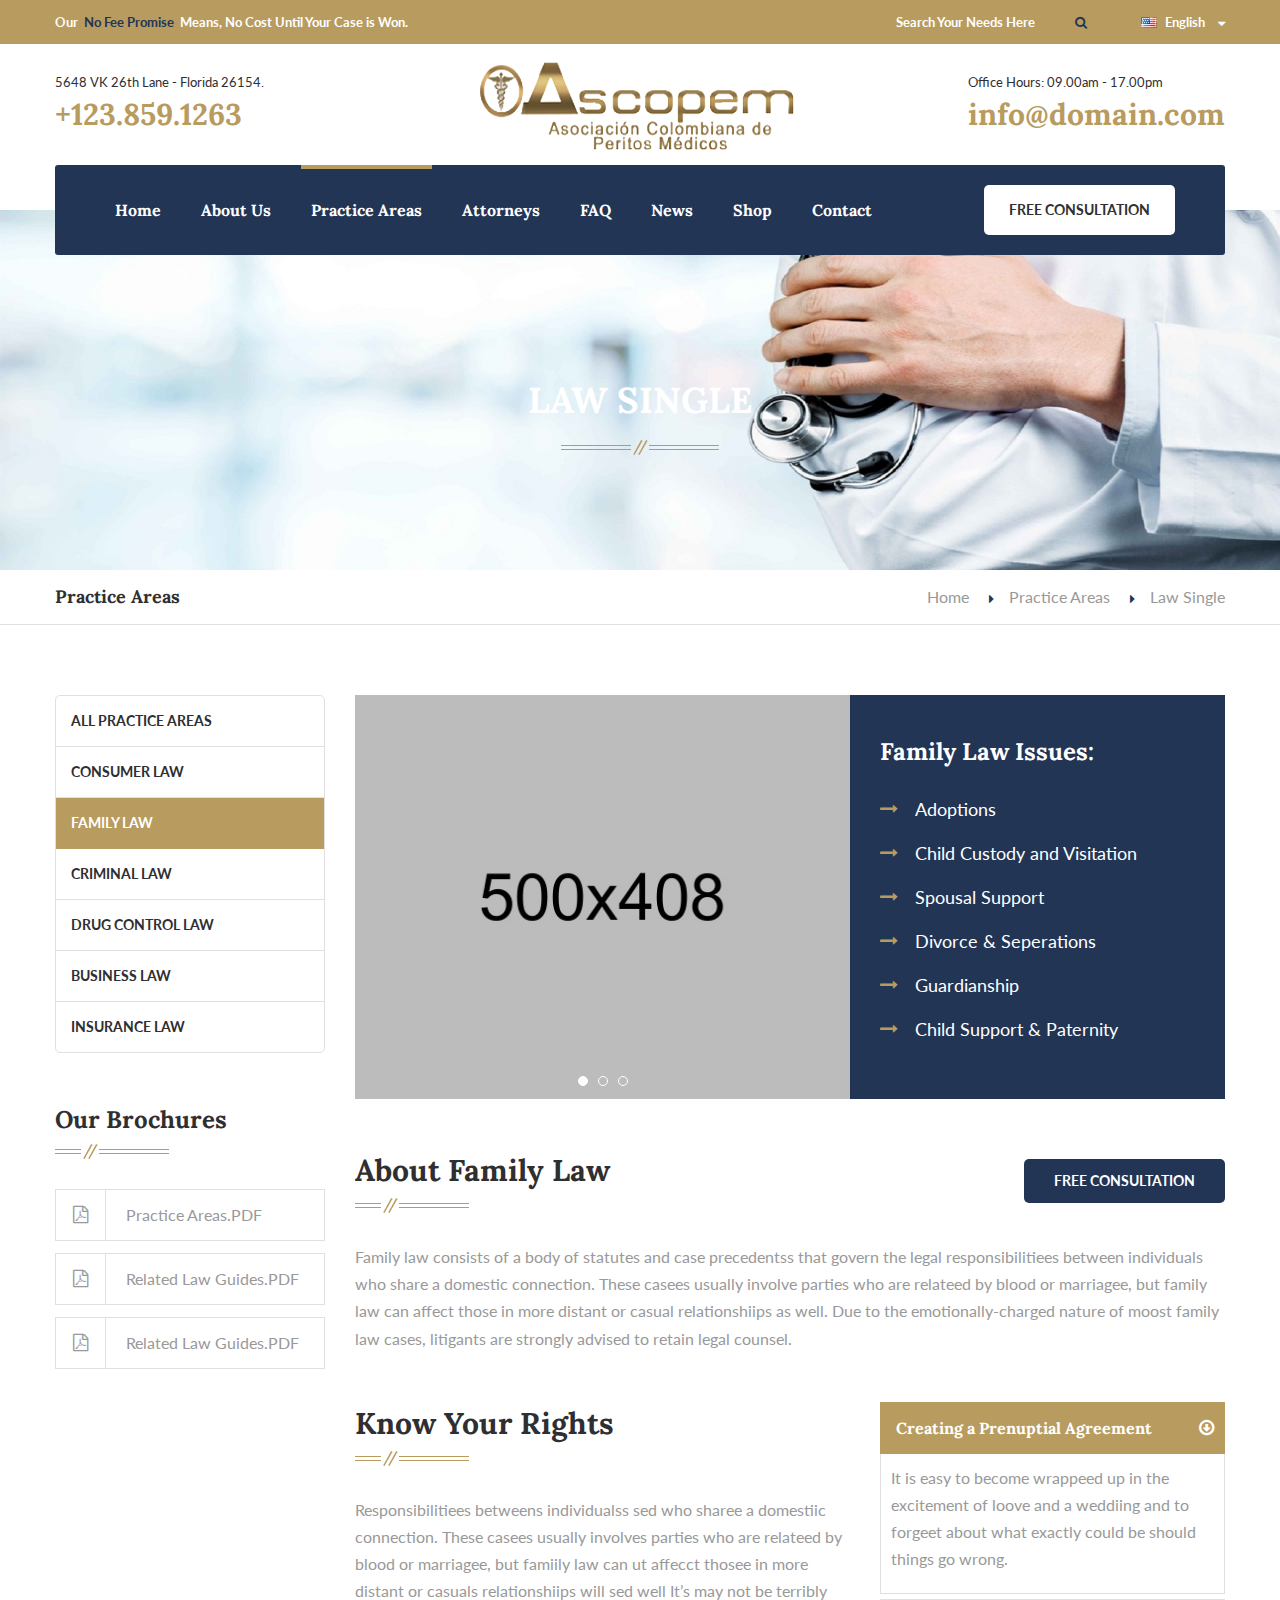
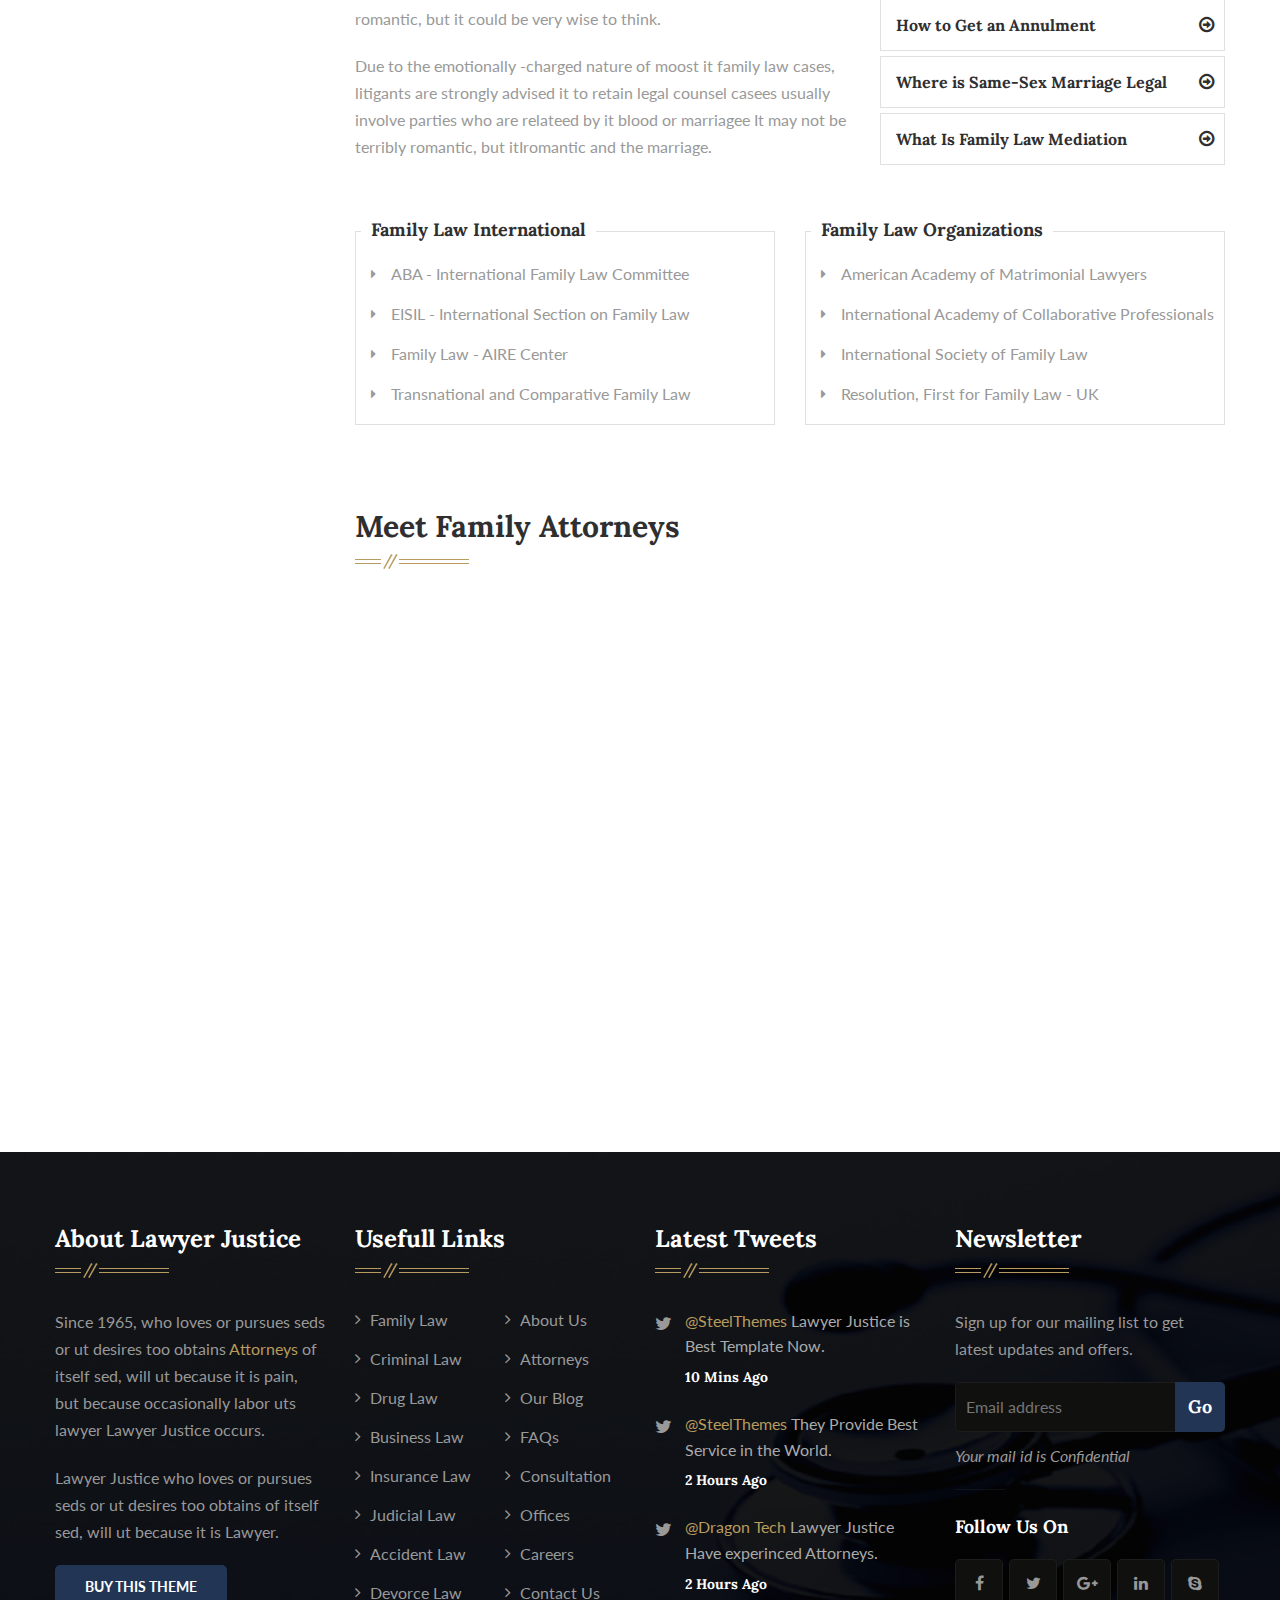
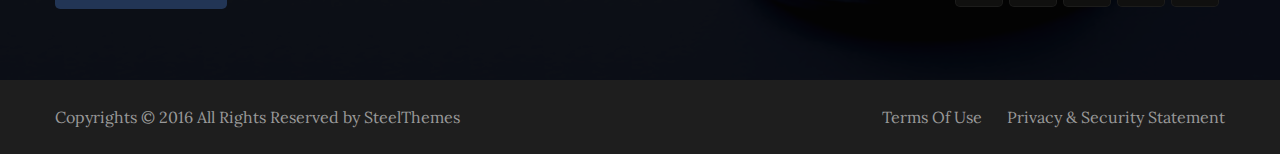
<file: law-single.html>
<!DOCTYPE html>
<html>
<head>
<meta charset="utf-8">
<title>Lawyer Justice HTML5 Template | Law Single </title>
<!-- Stylesheets -->
<link href="css/bootstrap.css" rel="stylesheet">
<link href="css/style.css" rel="stylesheet">
<!-- Responsive -->
<link rel="shortcut icon" href="images/favicon.ico" type="image/x-icon">
<link rel="icon" href="images/favicon.ico" type="image/x-icon">
<meta http-equiv="X-UA-Compatible" content="IE=edge">
<meta name="viewport" content="width=device-width, initial-scale=1.0, maximum-scale=1.0, user-scalable=0">
<link href="css/responsive.css" rel="stylesheet">
<!--[if lt IE 9]><script src="http://html5shim.googlecode.com/svn/trunk/html5.js"></script><![endif]-->
<!--[if lt IE 9]><script src="js/respond.js"></script><![endif]-->
</head>

<body>
<div class="page-outer-container">
	<div class="page-wrapper">
 	
        <!-- Preloader -->
        <div class="preloader"></div>
        
        <!-- Main Header -->
        <header class="main-header">
            <!-- Top Bar -->
            <div class="top-bar">
                <div class="auto-container clearfix">
                    <!-- Top Left -->
                    <div class="top-left">
                        <div class="text">Our &nbsp;<a href="#">No Fee Promise</a>&nbsp; Means, No Cost Until Your Case is Won.</div>
                    </div>
                    
                    <!-- Top Right -->
                    <div class="top-right clearfix">
                        
                        <!--Search Box-->
                        <div class="search-box">
                        	<form method="post" action="index.html">
                            	<div class="form-group">
                                	<input type="search" name="search" value="" placeholder="Search Your Needs Here">
                                    <button type="submit" name="search" class="theme-btn search-btn"><span class="fa fa-search"></span></button>
                                </div>
                            </form>
                        </div>
                        
                        <!--Language Box-->
                        <div class="lang-box">
                        	<div class="selected-btn sel-btn"><span class="flag-icon" style="background-image:url(images/icons/icon-flag.png);"></span><span class="language-label">English</span><span class="icon fa fa-caret-down"></span></div>
                            <ul class="lang-list">
                            	<li><a href="#">English</a></li>
                                <li><a href="#">French</a></li>
                                <li><a href="#">German</a></li>
                                <li><a href="#">Chinese</a></li>
                                <li><a href="#">Arabic</a></li>
                            </ul>
                        </div>
                        
                    </div>
                    
                </div>
            </div><!-- Top Bar End -->
            
            <!--Middle Bar-->
            <div class="middle-bar">
            	<div class="auto-container">
                	<div class="clearfix">
                    	<!--Logo Column-->
                        <div class="logo-column">
                        	<figure class="logo"><a href="index.html"><img src="images/logo.png" alt="" title="Lawyer Justice"></a></figure>
                        </div>
                        <!--Info Column-->
                        <div class="info-column pull-left">
                        	<p>5648 VK 26th Lane - Florida 26154.</p>
                            <h3>+123.859.1263</h3>
                        </div>
                        <!--Info Column-->
                        <div class="info-column pull-right">
                        	<p>Office Hours: 09.00am - 17.00pm</p>
                            <h3>info@domain.com</h3>
                        </div>
                    </div>
                </div>
            </div>
            
            <!-- Lower Section -->
            <div class="lower-section">
                <div class="auto-container">
                    
                    <!--Outer Box-->
                    <div class="outer-box clearfix">
                         
                        <!-- Hidden Nav Toggler -->
                        <div class="nav-toggler">
                        <button class="hidden-bar-opener"><span class="icon fa fa-bars"></span></button>
                        </div><!-- / Hidden Nav Toggler -->
                         
                        
                        <!-- Main Menu -->
                        <nav class="main-menu">
                            
                            <div class="navbar-header">
                                <!-- Toggle Button -->    	
                                <button type="button" class="navbar-toggle" data-toggle="collapse" data-target=".navbar-collapse">
                                    <span class="icon-bar"></span>
                                    <span class="icon-bar"></span>
                                    <span class="icon-bar"></span>
                                </button>
                            </div>
                            
                            <div class="navbar-collapse collapse clearfix">
                                <ul class="navigation">
                                    <li><a href="index.html">Home</a></li>
                                    <li class="dropdown"><a href="about-us.html">About Us</a>
                                    	<ul>
                                            <li><a href="testimonials.html">Testimonials</a></li>
                                            <li class="dropdown"><a href="gallery.html">Gallery</a>
                                            	<ul>
                                                	<li><a href="gallery.html">Gallery</a></li>
                                                    <li><a href="gallery-single.html">Gallery Single</a></li>
                                                </ul>
                                            </li>
                                            <li><a href="error.html">404 Page</a></li>
                                        </ul>
                                    </li>
                                    <li class="current dropdown"><a href="practice-areas.html">Practice Areas</a>
                                    	<ul>
                                            <li><a href="law-single.html">Consumer Law</a></li>
                                            <li><a href="law-single.html">Family Law</a></li>
                                            <li><a href="law-single.html">Criminal Law</a></li>
                                            <li><a href="law-single.html">Drug Control Law</a></li>
                                            <li><a href="law-single.html">Business Law</a></li>
                                            <li><a href="law-single.html">Insurance Law</a></li>
                                        </ul>
                                    </li>
                                    <li class="dropdown"><a href="attorneys.html">Attorneys</a>
                                    	<ul>
                                            <li><a href="attorney-single.html">David Vigo Michel</a></li>
                                            <li><a href="attorney-single.html">Jem Stone Lawrence</a></li>
                                            <li><a href="attorney-single.html">Mercy Van Desosa</a></li>
                                            <li><a href="attorney-single.html">Patrick John Meckey</a></li>
                                            <li><a href="attorney-single.html">Nancy Williamson</a></li>
                                            <li><a href="attorney-single.html">Stephen Fernando</a></li>
                                            <li><a href="attorney-single.html">Serina Jaccobs</a></li>
                                            <li><a href="attorney-single.html">Darren Flemming</a></li>
                                        </ul>
                                    </li>
                                    <li><a href="faq.html">FAQ</a></li>
                                    <li class="dropdown"><a href="blog-classic.html">News</a>
                                    	  <ul>
                                            <li><a href="blog-classic.html">Blog Classic Layout</a></li>
                                            <li><a href="blog-list.html">Blog List Layout</a></li>
                                            <li><a href="blog-grid.html">Blog Grid Layout</a></li>
                                            <li><a href="blog-single.html">Blog Single Post</a></li>
                                        </ul>
                                    </li>
                                    <li class="dropdown"><a href="shop.html">Shop</a>
                                        <ul>
                                            <li><a href="shop.html">Shop</a></li>
                                            <li><a href="shop-single.html">Shop Single</a></li>
                                            <li><a href="shopping-cart.html">Shopping Cart</a></li>
                                            <li><a href="checkout.html">Checkout</a></li>
                                            <li><a href="register-login.html">Register / Login</a></li>
                                        </ul>
                                    </li>
                                    <li><a href="contact-us.html">Contact</a></li>
                                </ul>
                            </div>
                        </nav><!-- Main Menu End-->
                        
                        <div class="link-box"><a href="#" class="theme-btn">Free Consultation</a></div>
                        
                    </div>
                </div>
            </div><!-- Lower Section End-->
            
        </header><!--End Main Header -->
        
        
        <!-- Hidden Bar -->
        <section class="hidden-bar right-align">
            
            <div class="hidden-bar-closer">
                <button class="btn"><i class="fa fa-close"></i></button>
            </div>
            <!-- Hidden Bar Wrapper -->
            <div class="hidden-bar-wrapper">
            
                <!-- .logo -->
                <div class="logo text-center">
                    <a href="index.html"><img src="images/logo-3.png" alt=""></a>			
                </div><!-- /.logo -->
                
                <!-- .Side-menu -->
                <div class="side-menu">
                <!-- .navigation -->
                    <ul class="navigation">
                        <li><a href="index.html">Home</a></li>
                        <li class="dropdown"><a href="about-us.html">About Us</a>
                            <ul class="submenu">
                                <li><a href="testimonials.html">Testimonials</a></li>
                                <li class="dropdown"><a href="gallery.html">Gallery</a>
                                    <ul class="submenu">
                                        <li><a href="gallery.html">Gallery</a></li>
                                        <li><a href="gallery-single.html">Gallery Single</a></li>
                                    </ul>
                                </li>
                                <li><a href="error.html">404 Page</a></li>
                            </ul>
                        </li>
                        <li class="dropdown"><a href="practice-areas.html">Practice Areas</a>
                            <ul class="submenu">
                                <li><a href="law-single.html">Cosumer Law</a></li>
                                <li><a href="law-single.html">Family Law</a></li>
                                <li><a href="law-single.html">Criminal Law</a></li>
                                <li><a href="law-single.html">Drug Control Law</a></li>
                                <li><a href="law-single.html">Business Law</a></li>
                                <li><a href="law-single.html">Insurance Law</a></li>
                            </ul>
                        </li>
                        <li class="dropdown"><a href="attorneys.html">Attorneys</a>
                            <ul class="submenu">
                                <li><a href="attorney-single.html">David Vigo Michel</a></li>
                                <li><a href="attorney-single.html">Jem Stone Lawrence</a></li>
                                <li><a href="attorney-single.html">Mercy Van Desosa</a></li>
                                <li><a href="attorney-single.html">Patrick John Meckey</a></li>
                                <li><a href="attorney-single.html">Nancy Williamson</a></li>
                                <li><a href="attorney-single.html">Stephen Fernando</a></li>
                                <li><a href="attorney-single.html">Serina Jaccobs</a></li>
                                <li><a href="attorney-single.html">Darren Flemming</a></li>
                            </ul>
                        </li>
                        <li><a href="faq.html">FAQ</a></li>
                        <li class="dropdown"><a href="blog-classic.html">News</a>
                              <ul class="submenu">
                                <li><a href="blog-classic.html">Blog Classic Layout</a></li>
                                <li><a href="blog-list.html">Blog List Layout</a></li>
                                <li><a href="blog-grid.html">Blog Grid Layout</a></li>
                                <li><a href="blog-single.html">Blog Single Post</a></li>
                            </ul>
                        </li>
                        <li class="dropdown"><a href="shop.html">Shop</a>
                            <ul class="submenu">
                                <li><a href="shop.html">Shop</a></li>
                                <li><a href="shop-single.html">Shop Single</a></li>
                                <li><a href="shopping-cart.html">Shopping Cart</a></li>
                                <li><a href="checkout.html">Checkout</a></li>
                                <li><a href="register-login.html">Register / Login</a></li>
                            </ul>
                        </li>
                        <li><a href="contact-us.html">Contact</a></li>
                    </ul>
                </div><!-- /.Side-menu -->
            
                <div class="social-icons">
                    <ul>
                        <li><a href="#"><i class="fa fa-facebook"></i></a></li>
                        <li><a href="#"><i class="fa fa-twitter"></i></a></li>
                        <li><a href="#"><i class="fa fa-google-plus"></i></a></li>
                        <li><a href="#"><i class="fa fa-linkedin"></i></a></li>
                    </ul>
                </div>
            
            </div><!-- / Hidden Bar Wrapper -->
        </section><!-- / Hidden Bar -->
    
    
        <!--Page Title-->
        <section class="page-title" style="background-image:url(images/background/pagetitle-bg.jpg);">
            <div class="auto-container">
            	<h1>Law Single</h1>
            </div>
        </section>
        
        <!--Page Info-->
        <section class="page-info">
            <div class="auto-container clearfix">
            	<div class="pull-left"><h2>Practice Areas</h2></div>
                <div class="pull-right">
                	<ul class="bread-crumb clearfix">
                    	<li><a href="index.html">Home</a></li>
                        <li><a href="practice-areas.html">Practice Areas</a></li>
                        <li>Law Single</li>
                    </ul>
                </div>
            </div>
        </section>
        
        
        <!--Sidebar Page-->
        <div class="sidebar-page-container">
            <div class="auto-container">
                <div class="row clearfix">
              		
                    <!--Content Side-->      
                    <div class="col-lg-9 col-md-8 col-sm-12 col-xs-12 pull-right">
                    	<!--Law Section-->
                        <section class="law-section">
                        
                        	<!--Upper Part-->
                            <div class="law-upper">
                            	<div class="row clearfix">
                                	<div class="col-md-7 col-sm-6 col-xs-12">
                                    	<!--Carousel Outer-->
                                        <div class="carousel-outer">
                                            <!--Image Carousel-->
                                            <ul class="image-carousel single-item-carousel">
                                                <li><a href="images/resource/default-image-13.jpg" class="lightbox-image" title="Image Caption Here"><img src="images/resource/default-image-13.jpg" alt=""></a></li>
                                                <li><a href="images/resource/default-image-13.jpg" class="lightbox-image" title="Image Caption Here"><img src="images/resource/default-image-13.jpg" alt=""></a></li>
                                                <li><a href="images/resource/default-image-13.jpg" class="lightbox-image" title="Image Caption Here"><img src="images/resource/default-image-13.jpg" alt=""></a></li>
                                            </ul>
                                            
                                        </div>
                                    </div>
                                    
                                    <div class="col-md-5 col-sm-6 col-xs-12">
                                    	<!--Specs Box-->
                                        <div class="specs-box">
                                        	<h2>Family Law Issues:</h2>
                                            
                                            <ul class="styled-list-one">
                                                <li>Adoptions</li>
                                                <li>Child Custody and Visitation</li>
                                                <li> Spousal Support</li>
                                                <li>Divorce &amp; Seperations</li>
                                                <li>Guardianship</li>
                                                <li>Child Support &amp; Paternity</li>
                                            </ul>
                                            
                                        </div>
                                    </div>
                                </div>
                            </div><!--Upper Part-->
                            
                            <!--About Law-->
                            <div class="about-law">
                            	
                                <div class="clearfix">
                                	<div class="styled-heading pull-left"><h2>About Family Law</h2></div>
                                    <div class="padd-top-10 pull-right"><a href="#" class="theme-btn btn-style-one">Free Consultation</a></div>
                                </div>
                                
                                <div class="text">
                                	<p>Family law consists of a body of statutes and case precedentss that govern the legal responsibilitiees between individuals who share a domestic connection. These casees usually involve parties who are relateed by blood or marriagee, but family law can affect those in more distant or casual relationshiips as well. Due to the emotionally-charged nature of moost family law cases, litigants are strongly advised to retain legal counsel.</p>
                                </div>
                                
                            </div>
                            
                            <!--Default Two Column-->
                            <div class="default-two-column">
                            	<div class="row clearfix">
                                	<div class="col-lg-7 col-md-12 col-xs-12">
                                        <div class="styled-heading"><h2>Know Your Rights</h2></div>
                                        
                                        <div class="text">
                                            <p>Responsibilitiees betweens individualss sed who sharee a domestiic connection. These  casees usually  involves parties who are relateed by blood or marriagee, but famiily law can ut affecct thosee in more distant or casuals relationshiips will sed well It’s may not be terribly romantic, but it could be very wise to think.</p>
                                            <p>Due to the emotionally -charged nature of moost it family law cases, litigants are strongly advised it to retain legal counsel casees usually involve parties who are relateed by it blood or marriagee It may not be terribly romantic, but itIromantic and the  marriage.</p>
                                        </div>
                                    </div>
                                    
                                    <div class="col-lg-5 col-md-12 col-xs-12">
                                    	<!--Accordion Box-->
                                        <div class="accordion-box style-two">
                                            <!-- Accordion -->
                                            <div class="accordion accordion-block">
                                                <div class="accord-btn active"><h4>Creating a Prenuptial Agreement</h4></div>
                                                <div class="accord-content collapsed">
                                                	<p>It is easy to become wrappeed up in the excitement of loove and a weddiing and to forgeet about what exactly could be should things go wrong.</p>
                                                </div>
                                            </div>
                                            <!-- Accordion -->
                                            <div class="accordion accordion-block">
                                                <div class="accord-btn"><h4>How to Get an Annulment</h4></div>
                                                <div class="accord-content">
                                                	<p>It is easy to become wrappeed up in the excitement of loove and a weddiing and to forgeet about what exactly could be should things go wrong.</p>
                                                </div>
                                            </div>
                                            <!-- Accordion -->
                                            <div class="accordion accordion-block">
                                                <div class="accord-btn"><h4>Where is Same-Sex Marriage Legal</h4></div>
                                                <div class="accord-content">
                                                	<p>It is easy to become wrappeed up in the excitement of loove and a weddiing and to forgeet about what exactly could be should things go wrong.</p>
                                                </div>
                                            </div>
                                            <!-- Accordion -->
                                            <div class="accordion accordion-block">
                                                <div class="accord-btn"><h4>What Is Family Law Mediation</h4></div>
                                                <div class="accord-content">
                                                	<p>It is easy to become wrappeed up in the excitement of loove and a weddiing and to forgeet about what exactly could be should things go wrong.</p>
                                                </div>
                                            </div>
                                        </div>
                                    </div>
                                    
                                </div>
                                
                            </div><!--End Default Two Column-->
                            
                            <!--Default Two Column-->
                            <div class="default-two-column">
                            	<div class="row clearfix">
                                	
                                    <div class="col-lg-6 col-md-12 col-xs-12">
                            			<div class="boxed-column">
                                        	<h4>Family Law International</h4>
                                            <!--Styled List Two-->
                                            <ul class="styled-list-two">
                                            	<li>ABA - International Family Law Committee</li>
                                                <li>EISIL - International Section on Family Law</li>
                                                <li>Family Law - AIRE Center</li>
                                                <li>Transnational and Comparative Family Law</li>
                                            </ul>
                                        </div>
                                    </div>
                                    
                                    <div class="col-lg-6 col-md-12 col-xs-12">
                            			<div class="boxed-column">
                                        	<h4>Family Law Organizations</h4>
                                            <!--Styled List Two-->
                                            <ul class="styled-list-two">
                                            	<li>American Academy of Matrimonial Lawyers</li>
                                                <li>International Academy of Collaborative Professionals</li>
                                                <li>International Society of Family Law</li>
                                                <li>Resolution, First for Family Law - UK</li>
                                            </ul>
                                        </div>
                                    </div>
                                    
                                    
                                </div>
                            </div><!--End Default Two Column-->
                        
                        </section>
                        
                        <!--Team Section-->
                        <section class="team-section no-padd-top">
                            <div class="styled-heading margin-bott-40"><h2>Meet Family Attorneys</h2></div>
                            
                            <div class="row clearfix">
                                
                                <!--Column-->
                                <article class="column team-member col-lg-4 col-md-6 col-sm-6 col-xs-12 wow fadeInUp" data-wow-delay="0ms" data-wow-duration="1500ms">
                                    <div class="inner-box">
                                        <figure class="image"><a href="mailto:mail@email.com"><img src="images/resource/team-image-1.jpg" alt=""></a></figure>
                                        <div class="member-info">
                                            <h3>David Vigo Michel</h3>
                                            <div class="designation">Family Lawyer</div>
                                        </div>
                                        <div class="content">
                                            <ul class="contact-info">
                                                <li><span class="icon fa fa-phone"></span> <a href="#">98765-12-345</a></li>
                                                <li><span class="icon fa fa-envelope-o"></span> <a href="#">Davidvigo@domain.com</a></li>
                                            </ul>
                                            <div class="social-links">
                                                <a href="#"><span class="fa fa-facebook-f"></span></a>
                                                <a href="#"><span class="fa fa-twitter"></span></a>
                                                <a href="#"><span class="fa fa-google-plus"></span></a>
                                                <a href="#"><span class="fa fa-linkedin"></span></a>
                                            </div>
                                        </div>
                                    </div>
                                </article>
                                
                                <!--Column-->
                                <article class="column team-member col-lg-4 col-md-6 col-sm-6 col-xs-12 wow fadeInUp" data-wow-delay="300ms" data-wow-duration="1500ms">
                                    <div class="inner-box">
                                        <figure class="image"><a href="mailto:mail@email.com"><img src="images/resource/team-image-2.jpg" alt=""></a></figure>
                                        <div class="member-info">
                                            <h3>Jem Stone Lawrence</h3>
                                            <div class="designation">Consumer Lawyer</div>
                                        </div>
                                        <div class="content">
                                            <ul class="contact-info">
                                                <li><span class="icon fa fa-phone"></span> <a href="#">97877-32-100</a></li>
                                                <li><span class="icon fa fa-envelope-o"></span> <a href="#">Jemstone@domain.com</a></li>
                                            </ul>
                                            <div class="social-links">
                                                <a href="#"><span class="fa fa-facebook-f"></span></a>
                                                <a href="#"><span class="fa fa-twitter"></span></a>
                                                <a href="#"><span class="fa fa-google-plus"></span></a>
                                                <a href="#"><span class="fa fa-linkedin"></span></a>
                                            </div>
                                        </div>
                                    </div>
                                </article>
                                
                                <!--Column-->
                                <article class="column team-member col-lg-4 col-md-6 col-sm-6 col-xs-12 wow fadeInUp" data-wow-delay="600ms" data-wow-duration="1500ms">
                                    <div class="inner-box">
                                        <figure class="image"><a href="mailto:mail@email.com"><img src="images/resource/team-image-3.jpg" alt=""></a></figure>
                                        <div class="member-info">
                                            <h3>Mercy Van Desosa</h3>
                                            <div class="designation">Criminal Lawyer</div>
                                        </div>
                                        <div class="content">
                                            <ul class="contact-info">
                                                <li><span class="icon fa fa-phone"></span> <a href="#">97901-23-456</a></li>
                                                <li><span class="icon fa fa-envelope-o"></span> <a href="#">Mercydesosa@domain.com</a></li>
                                            </ul>
                                            <div class="social-links">
                                                <a href="#"><span class="fa fa-facebook-f"></span></a>
                                                <a href="#"><span class="fa fa-twitter"></span></a>
                                                <a href="#"><span class="fa fa-google-plus"></span></a>
                                                <a href="#"><span class="fa fa-linkedin"></span></a>
                                            </div>
                                        </div>
                                    </div>
                                </article>
                            
                            </div>
                        </section>
                    
                    </div><!--End Content Side-->   
                    
                    <!--Sidebar-->      
                    <div class="col-lg-3 col-md-4 col-sm-12 col-xs-12 pull-left">
                    	<aside class="sidebar">
                        	
                            <!--Sidebar Widget / Boxed Nav-->
                            <div class="widget sidebar-widget boxed-nav">
                            	<nav class="nav-outer">
                                	<ul>
                                    	<li><a href="practice-areas.html">All Practice Areas</a></li>
                                        <li><a href="law-single.html">Consumer Law</a></li>
                                        <li class="current"><a href="law-single.html">Family Law</a></li>
                                        <li><a href="law-single.html">Criminal Law</a></li>
                                        <li><a href="law-single.html">Drug Control Law</a></li>
                                        <li><a href="law-single.html">Business Law</a></li>
                                        <li><a href="#law-single.html">Insurance Law</a></li>
                                    </ul>
                                </nav>
                            </div>
                            
                            
                            <!--Sidebar Widget / Downloads-->
                            <div class="widget sidebar-widget downloads">
                            	<div class="styled-heading"><h2>Our Brochures</h2></div>
                                <ul>
                                    <li><a href="#"><span class="icon fa fa-file-pdf-o"></span> Practice Areas.PDF</a></li>
                                    <li><a href="#"><span class="icon fa fa-file-pdf-o"></span> Related Law Guides.PDF</a></li>
                                    <li><a href="#"><span class="icon fa fa-file-pdf-o"></span> Related Law Guides.PDF</a></li>
                                </ul>
                            </div>
                            
                        </aside>
                    </div><!--End Sidebar-->      
                    
                </div>
            </div>
        </div>
        
    
    	<!--Main Footer-->
        <footer class="main-footer">
            
            <!--Footer Upper-->        
            <div class="footer-upper" style="background-image:url(images/background/footer-bg.jpg);">
                <div class="auto-container">
                    <div class="row clearfix">
                        
                        <!--Two 4th column-->
                        <div class="col-md-6 col-sm-12 col-xs-12">
                            <div class="row clearfix">
                                <div class="col-lg-6 col-sm-6 col-xs-12 column">
                                    <div class="footer-widget about-widget">
                                        <h3>About Lawyer Justice</h3>
                                        <div class="text">
                                            <p>Since 1965, who loves or pursues seds or ut desires too obtains <a href="#">Attorneys</a> of itself sed, will ut because it is pain, but because occasionally labor uts lawyer Lawyer Justice occurs.</p>
                                            <p>Lawyer Justice who loves or pursues seds or ut desires too obtains of itself sed, will ut because it is  Lawyer.</p>
                                        </div>
                                        
                                        <a href="#" class="theme-btn btn-style-one">Buy this Theme</a>
                                        
                                    </div>
                                </div>
                                
                                <!--Footer Column-->
                                <div class="col-lg-6 col-sm-6 col-xs-12 column">
                                    <h3>Usefull Links</h3>
                                    <div class="row clearfix">
                                        
                                        <div class="col-lg-6 col-sm-6 col-xs-12">
                                            <div class="footer-widget links-widget">
                                                <ul>
                                                    <li><a href="#">Family Law</a></li>
                                                    <li><a href="#">Criminal Law</a></li>
                                                    <li><a href="#">Drug Law</a></li>
                                                    <li><a href="#">Business Law</a></li>
                                                    <li><a href="#">Insurance Law</a></li>
                                                    <li><a href="#">Judicial Law</a></li>
                                                    <li><a href="#">Accident Law</a></li>
                                                    <li><a href="#">Devorce Law</a></li>
                                                </ul>
                    
                                            </div>
                                        </div>
                                        
                                        <div class="col-lg-6 col-sm-6 col-xs-12">
                                            <div class="footer-widget links-widget">
                                                <ul>
                                                    <li><a href="#">About Us</a></li>
                                                    <li><a href="#">Attorneys</a></li>
                                                    <li><a href="#">Our Blog</a></li>
                                                    <li><a href="#">FAQs</a></li>
                                                    <li><a href="#">Consultation</a></li>
                                                    <li><a href="#">Offices</a></li>
                                                    <li><a href="#">Careers</a></li>
                                                    <li><a href="#">Contact Us</a></li>
                                                </ul>
                                            </div>
                                        </div>
                                        
                                    </div>
                                </div>
                            </div>
                        </div><!--Two 4th column End-->
                        
                        <!--Two 4th column-->
                        <div class="col-md-6 col-sm-12 col-xs-12">
                            <div class="row clearfix">
                                <!--Footer Column-->
                                <div class="col-lg-6 col-sm-6 col-xs-12 column">
                                    <div class="footer-widget twitter-feeds">
                                        <h3>Latest Tweets</h3>	
                                        <div class="feed">
                                            <div class="icon"><span class="fa fa-twitter"></span></div>
                                            <div class="feed-content"><a href="#">@SteelThemes</a>  Lawyer Justice is Best Template Now.</div>
                                            <div class="time">10 Mins Ago</div>
                                        </div>
                                        
                                        <div class="feed">
                                            <div class="icon"><span class="fa fa-twitter"></span></div>
                                            <div class="feed-content"><a href="#">@SteelThemes</a>  They Provide Best Service in the World.</div>
                                            <div class="time">2 Hours Ago</div>
                                        </div>
                                        
                                        <div class="feed">
                                            <div class="icon"><span class="fa fa-twitter"></span></div>
                                            <div class="feed-content"><a href="#">@Dragon Tech</a>  Lawyer Justice Have experinced Attorneys.</div>
                                            <div class="time">2 Hours Ago</div>
                                        </div>
                                        
                                    </div>
                                </div>
                                
                                <!--Footer Column-->
                                <div class="col-lg-6 col-sm-6 col-xs-12 column">
                                    <div class="footer-widget newsletter-widget">
                                        <h3>Newsletter</h3>
                                        
                                        <div class="newsletter-form">
                                            <p>Sign up for our mailing list to get latest updates and offers.</p>
                                            <form method="post" action="index.html">
                                                <div class="form-group">
                                                    <input type="email" name="useremail" value="" placeholder="Email address" required>
                                                    <button type="submit" class="theme-btn btn-submit">Go</button>
                                                </div>
                                                <p><em>Your mail id is Confidential</em></p>
                                            </form>
                                        </div>
                                        
                                        <h4>Follow Us On</h4>
                                        
                                        <div class="social-links">
                                            <a href="#"><span class="fa fa-facebook-f"></span></a>
                                            <a href="#"><span class="fa fa-twitter"></span></a>
                                            <a href="#"><span class="fa fa-google-plus"></span></a>
                                            <a href="#"><span class="fa fa-linkedin"></span></a>
                                            <a href="#"><span class="fa fa-skype"></span></a>
                                        </div>
                                    </div>
                                </div>
                            </div>
                        </div><!--Two 4th column End-->
                        
                    </div>
                    
                </div>
            </div>
            
            <!--Footer Bottom-->
            <div class="footer-bottom">
                <div class="auto-container">
                    <div class="row clearfix">
                        <div class="col-md-6 col-sm-6 col-xs-12"><div class="copyright-text">Copyrights &copy; 2016 All Rights Reserved by SteelThemes</div></div>
                        <div class="col-md-6 col-sm-6 col-xs-12">
                            <!--Bottom Nav-->
                            <nav class="footer-nav clearfix">
                                <ul class="pull-right clearfix">
                                    <li><a href="#">Terms Of Use </a></li>
                                    <li><a href="#">Privacy &amp; Security Statement</a></li>
                                </ul>
                            </nav>
                        </div>
                    </div>
                </div>
            </div>
            
        </footer>
    
    
	</div><!--Page Wrapper End-->
</div>
<!--page-outer-container-->


<!--Scroll to top-->
<div class="scroll-to-top scroll-to-target" data-target=".main-header"><span class="fa fa-long-arrow-up"></span></div>

<script src="js/jquery.js"></script> 
<script src="js/bootstrap.min.js"></script>
<script src="js/revolution.min.js"></script>
<script src="js/jquery.fancybox.pack.js"></script>
<script src="js/jquery.fancybox-media.js"></script>
<script src="js/jquery.mCustomScrollbar.concat.min.js"></script>
<script src="js/owl.js"></script>
<script src="js/bxslider.js"></script>
<script src="js/mixitup.js"></script>
<script src="js/wow.js"></script>
<script src="js/script.js"></script>
</body>
</html>
</file>
<file: css/responsive.css>
/* Lawyer Justice HTML5 Template */

@media only screen and (max-width: 1320px){
	.main-header .top-bar .lang-box .lang-list{
		left:auto;
		right:0px;	
	}
	
	.main-header .top-bar .lang-box .lang-list::before{
		left:auto;
		right:25px;	
	}
}

@media only screen and (max-width: 1140px){
	.main-header .lower-section .outer-box{
		padding:0px 180px 0px 20px;	
	}
	
	.header-lower .logo,
	.header-lower .main-menu{
		float:none !important;
	}
	
	.main-menu .navigation > li{
		margin-right:10px;	
	}
	
	.main-header .link-box{
		right:20px;	
	}
	
	.sponsors-section .owl-nav .owl-prev{
		left:10px;	
	}
	
	.sponsors-section .owl-nav .owl-next{
		right:10px;	
	}
	
	.text-carousel-outer{
		margin-bottom:15px;	
	}
	
	.our-experience .timeline-outer{
		padding-left:0px;	
	}
	
	.our-experience .timeline-outer .left-line{
		display:none;	
	}
	
	.error-section .image-box img{
		max-width:70%;	
	}
	
	.attorney-single .basic-details .member-info,
	.attorney-single .basic-details .contact-info{
		width:100%;
		margin-bottom:10px;	
	}
	
	.attorney-single .basic-details .theme-btn{
		margin-bottom:10px;	
	}
	
	.blog-details .post-bottom .post-info,
	.blog-details .post-bottom .share-options{
		width:100%;
		margin-bottom:5px;	
	}
	
}

@media only screen and (min-width: 768px){
	.main-menu .navigation > li > ul,
	.main-menu .navigation > li > ul > li > ul{
		display:block !important;
		visibility:hidden;
		opacity:0;
	}
}


@media only screen and (max-width: 1023px){
	.main-header .middle-bar .logo-column{
		position:relative;	
	}
	.main-header .lower-section .outer-box{
		padding:0px 20px;
		height:90px;	
	}
	
	.main-menu{
		display:none;	
	}
	
	.main-header .nav-toggler{
		display:block;
		right:20px;	
	}
	
	.main-header .link-box{
		right:auto;
		left:20px;
	}
	
	.main-header .top-bar .top-right{
		float:left;
	}
	
	.two-column-fluid .whyus-column .inner-box{
		padding-left:15px;	
	}
	
	.two-column-fluid .whyus-column .icon-block{
		padding-left:70px;	
	}
	
	.two-column-fluid .whyus-column .icon-block .icon{
		left:-20px;	
	}
	
	.consult-section .auto-container{
		padding-left:15px;	
	}
	
	.consult-section .man-image{
		display:none;	
	}
	
	.error-section .image-box{
		display:none;	
	}
	
	.error-section .text-content{
		max-width:100%;
		padding:0px 0px 70px;	
	}
	
	.checkout-section .table-outer{
		margin-bottom:30px;	
	}
}

@media only screen and (max-width: 767px){
	
	
	.main-slider .tp-caption{
		display:none !important;	
	}
	
	.practice-column .lower-content{
		min-height:100px;	
	}
	
	.law-section .law-upper .specs-box{
		padding:30px 20px;
	}
	
	.accordion-box .accordion .accord-btn::after{
		right:0px;	
	}
	
	.list-view .featured-news-column .image-box,
	.list-view .featured-news-column .right-content{
		width:100%;	
	}
	
	.list-view .featured-news-column .content{
		padding:30px 20px;	
	}
	
	.list-view .featured-news-column .date{
		left:30px;
		top:-80px;	
	}
	
	.two-column-fluid .testimonial-column .carousel-box{
		padding:0px 10px 0px 100px;	
	}
}

@media only screen and (max-width: 599px){
	
	
	.main-header .outer-box .clearfix.hidden{
		display:block !important;	
	}
	
	.main-header .middle-bar .info-column{
		width:100%;
		margin:0px;
		text-align:center;	
	}
	
	.styled-heading h2,
	.welcome-section .text-header h2,
	.styled-heading h2,
	.main-header .middle-bar .info-column h3,
	.law-section .law-upper .specs-box h2,
	.featured-news-column h3,
	.blog-details .styled-heading h2{
		font-size:22px;	
	}
	
	.accordion-box .accordion .accord-btn h4{
		font-size:14px;	
	}
	
	.page-title h1{
		font-size:26px;
		line-height:40px;	
	}
	
	section.page-title{
		padding:135px 0px 85px;
	}
	
	.error-section .bigger-text{
		font-size:100px;
		line-height:100px;	
	}
	
	.error-section .theme-btn{
		margin-bottom:10px;	
	}
	
	.page-info .pull-left,
	.page-info .pull-right{
		width:100%;
		margin-bottom:10px;	
	}
	
	.tabs-box.style-one .tab-buttons .tab-btn{
		display:block;
		margin:0px 0px 15px;
	}
	
	.prod-tabs .tab-btns .tab-btn{
		display:block;
		border:2px solid #e0e0e0;
		margin-bottom:10px;
		float:none;
		width:100%;
		text-align:center;	
	}
	
	.two-column-fluid .testimonial-column .carousel-box{
		padding:0px 15px;	
	}
	
	.two-column-fluid .testimonial-column .quote-icon{
		display:none;	
	}
	
}

@media only screen and (max-width: 479px){
	
	.main-header .top-bar .search-box{
		display:none;	
	}
	
	.main-header .top-bar .lang-box{
		margin:0px;
		width:100%;	
	}
	
	.main-header .link-box{
		left:10px;	
	}
	
	.lower-section .nav-toggler{
		right:10px;	
	}
		
	
	.main-header .top-bar .lang-box .lang-list{
		right:auto;
		left:0px;	
	}
	
	.blog-details .comments-area .reply-comment{
		margin-left:0px;	
	}
	
	.blog-details .comments-area .comment-box strong,
	.blog-details .comments-area .comment-box .time{
		width:100%;	
	}
	
	.product-details .basic-details .item-quantity{
		margin-bottom:15px;	
	}
	
	.prod-tabs .reviews-container .review-box{
		padding-left:0px;	
	}
	
	.prod-tabs .reviews-container .rev-thumb{
		position:relative;
		margin-bottom:20px;	
	}
	
	.cart-table tbody tr .prod-column .column-box h3{
		padding-top:10px !important;	
	}
	
	
}
</file>
<file: css/style.css>
/* Lawyer Justice HTML5 Template */


/************ TABLE OF CONTENTS ***************
1. Fonts
2. Reset
3. Global
4. Main Header
5. Main Slider
6. Services Section
7. About Company
8. Company History
9. Two Column Fluid
10. Our Team
11. Consultation Section
12. Featured News / Blog Section
13. Sponsors Section
14. Info Section
15. Map Section
16. Main Footer
17. Page Title
18. Breadcrumb
19. Welcome Section
20. Our Experience
21. Awards Section
22. Our Gallery
23. Gallery Details / Portfolio Details
25. 404 Page
26. Practice Areas
27. Single Law Page
28. Team Details / Single Attorney
29. Faqs Page
30. Blog Grid View
31. Blog List View
32. Blog Classic View
33. Sponsors Style TwoBlog Single Post
34. Shop
35. Shop Single Item
36. Contact Section
37. Register / Login 
38. Shopping Cart
39. Checkout
40. Styled Pagination

**********************************************/

@import url(https://fonts.googleapis.com/css?family=Lora:400,400italic,700,700italic);
@import url(https://fonts.googleapis.com/css?family=Lato:400,300,300italic,400italic,700,700italic);

@import url('font-awesome.css');
@import url('flaticon.css');
@import url('animate.css');
@import url('owl.css');
@import url('jquery.mCustomScrollbar.min.css');
@import url('jquery.fancybox.css');
@import url('hover.css');

/*** 

====================================================================
	Reset
====================================================================

 ***/
* {
	margin:0px;
	padding:0px;
	border:none;
	outline:none;
}

/*** 

====================================================================
	Global Settings
====================================================================

 ***/

body {
	font-family: 'Arial Narrow', 'Lora', serif;
	font-size:16px;
	color:#999999;
	line-height:1.7em;
	font-weight:400;
	background:#ffffff;
}

a{
	text-decoration:none;
	cursor:pointer;
	color:#b89b5e;
}

a:hover,a:focus,a:visited{
	text-decoration:none;
	outline:none;
}

h1,h2,h3,h4,h5,h6 {
	position:relative;
	font-family: 'Arial Narrow', 'Lora', serif;
	font-weight:normal;
	margin:0px;
	background:none;
	line-height:1.4em;
}

input,button,select,textarea{
	font-family: 'Arial Narrow', 'Lato', sans-serif;
}

p{
	position:relative;
	line-height:1.7em;
	font-family: 'Arial Narrow', 'Lato', sans-serif;	
}

.strike-through{
	text-decoration:line-through;	
}

.auto-container{
	position:static;
	max-width:1200px;
	padding:0px 15px;
	margin:0 auto;
}

.page-wrapper{
	position:relative;
	margin:0 auto;
	width:100%;
	background:#ffffff;
}

.page-outer-container{
	position:relative;
	width:100%;
	padding:0px 0px;
}

.boxed-layout .page-outer-container{
	padding:0px 20px;	
}

ul,li{
	list-style:none;
	padding:0px;
	margin:0px;	
}

.theme-btn{
	display:inline-block;
	transition:all 300ms ease;
	-moz-transition:all 300ms ease;
	-webkit-transition:all 300ms ease;
	-ms-transition:all 300ms ease;
	-o-transition:all 300ms ease;
	font-family: 'Arial Narrow', 'Lato', sans-serif;
}

.centered{
	text-align:center;	
}

.btn-style-one{
	position:relative;
	display:inline-block;
	line-height:24px;
	padding:10px 30px;
	font-size:14px;
	font-weight:700;
	text-transform:uppercase;
	background:#223555;
	color:#ffffff !important;
	border-radius:5px;
}

.btn-style-one:hover{
	background:#b89b5e;
	color:#ffffff !important;	
}

.btn-style-two{
	position:relative;
	display:inline-block;
	line-height:24px;
	padding:10px 30px;
	font-size:14px;
	font-weight:700;
	text-transform:uppercase;
	background:#b89b5e;
	color:#ffffff !important;
	border-radius:5px;
}

.btn-style-two:hover{
	background:#223555;
	color:#ffffff !important;	
}

.btn-style-three{
	position:relative;
	display:inline-block;
	line-height:24px;
	padding:10px 30px;
	font-size:14px;
	font-weight:700;
	text-transform:uppercase;
	background:#ffffff;
	color:#223555 !important;
	border-radius:5px;
}

.btn-style-three:hover{
	background:#b89b5e;
	color:#ffffff !important;	
}

.btn-style-four{
	position:relative;
	display:inline-block;
	line-height:24px;
	padding:10px 32px;
	font-size:12px;
	text-transform:uppercase;
	background:none;
	border:2px solid #ffffff !important;
	color:#ffffff !important;
	border-radius:3px;
}

.btn-style-four:hover{
	background:#ffffff;
	color:#b89b5e !important;	
}

.theme-btn .icon{
	font-size:16px;	
}

.theme-btn .icon-left{
	padding-right:50px;
}

.theme-btn .icon-right{
	padding-left:50px;
}

.bold-font{
	font-weight:700;	
}

.exbold-font{
	font-weight:900;	
}

.normal-font{
	font-weight:400;	
}

.light-font{
	font-weight:300;	
}

.semibold-font{
	font-weight:600;	
}

.white_color{
	color:#ffffff !important;	
}

.theme_color{
	color:#b89b5e !important;	
}

.bg_theme_color{
	background:#b89b5e !important;	
}

.theme_green_color{
	color:#223555 !important;	
}

.bg_green_color{
	background:#223555 !important;	
}

.padd-top-20{
	padding-top:20px !important;	
}

.padd-top-10{
	padding-top:10px !important;	
}

.padd-top-30{
	padding-top:30px !important;	
}

.padd-top-40{
	padding-top:40px !important;	
}

.padd-top-50{
	padding-top:50px !important;	
}

.padd-top-90{
	padding-top:90px !important;	
}

.padd-bott-8{
	padding-bottom:8px !important;	
}

.padd-right-20{
	padding-right:20px !important;	
}

.padd-bott-20{
	padding-bottom:20px !important;	
}

.padd-bott-10{
	padding-bottom:10px !important;	
}

.padd-bott-30{
	padding-bottom:30px !important;	
}

.padd-bott-40{
	padding-bottom:40px !important;	
}

.padd-bott-50{
	padding-bottom:50px !important;	
}

.padd-bott-70{
	padding-bottom:70px !important;	
}

.padd-top-70{
	padding-top:70px !important;	
}

.margin-top-20{
	margin-top:20px !important;	
}

.margin-top-30{
	margin-top:30px !important;	
}

.margin-top-40{
	margin-top:40px !important;	
}

.margin-top-50{
	margin-top:50px !important;	
}

.margin-right-20{
	margin-right:20px !important;	
}

.margin-right-30{
	margin-right:30px !important;	
}

.margin-right-40{
	margin-right:40px !important;	
}

.margin-right-50{
	margin-right:50px !important;	
}

.margin-right-60{
	margin-right:60px !important;	
}

.margin-right-80{
	margin-right:80px !important;	
}

.margin-left-20{
	margin-left:20px !important;	
}

.margin-left-30{
	margin-left:30px !important;	
}

.margin-left-40{
	margin-left:40px !important;	
}

.margin-left-50{
	margin-left:50px !important;	
}

.margin-left-60{
	margin-left:60px !important;	
}

.margin-left-80{
	margin-left:80px !important;	
}

.margin-bott-20{
	margin-bottom:20px !important;	
}

.margin-bott-30{
	margin-bottom:30px !important;	
}

.margin-bott-40{
	margin-bottom:40px !important;	
}

.margin-bott-50{
	margin-bottom:50px !important;	
}

.margin-bott-70{
	margin-bottom:50px !important;	
}

.margin-bott-80{
	margin-bottom:50px !important;	
}

.no-padd-bottom{
	padding-bottom:0px !important;	
}

.no-padd-top{
	padding-top:0px !important;	
}

.no-margin-bottom{
	margin-bottom:0px !important;	
}

.no-margin-top{
	margin-top:0px !important;	
}

.no-bg{
	background:none !important;	
}

.bg-light-grey{
	background:#f9f9f9;	
}

.text-uppercase{
	text-transform:uppercase !important;	
}

.preloader{ position:fixed; left:0px; top:0px; width:100%; height:100%; z-index:999999; background-color:#ffffff; background-position:center center; background-repeat:no-repeat; background-image:url(../images/icons/preloader.GIF);}

/*** 

====================================================================
	Scroll To Top style
====================================================================

***/

.scroll-to-top{
	position:fixed;
	bottom:15px;
	right:15px;
	width:40px;
	height:40px;
	color:#ffffff;
	font-size:12px;
	line-height:38px;
	text-align:center;
	background:#223555;
	border:1px solid #223555;
	border-radius:50%;
	z-index:100;
	cursor:pointer;
	display:none;
}

.scroll-to-top:hover{
	border-color:#b89b5e;
	background:#b89b5e;	
}


/*** 

====================================================================
	Main Header style
====================================================================

***/

.main-header{
	position:relative;
	left:0px;
	top:0px;
	z-index:999;
	width:100%;
	font-size:13px;
}

.main-header .top-bar{
	position:relative;
	background:#b89b5e;
	color:#ffffff;
	font-family: 'Arial Narrow', 'Lato', sans-serif;
}

.main-header .top-bar .top-left{
	position:relative;
	float:left;
	padding:10px 0px;
	line-height:24px;
	color:#ffffff;
	font-weight:700;
}

.main-header .top-bar .top-left a{
	color:#223555;
}

.main-header .top-bar .top-right{
	position:relative;
	float:right;
}

.main-header .top-bar .lang-box{
	position:relative;
	float:left;
	margin-left:40px;	
}

.main-header .top-bar .lang-box .selected-btn{
	position:relative;
	cursor:pointer;
	padding:10px 20px;
	line-height:24px;
	padding-left:24px;
	font-weight:700;
}

.main-header .top-bar .lang-box .selected-btn .flag-icon{
	position:absolute;
	left:0px;
	top:0px;
	width:20px;
	height:100%;
	background-repeat:no-repeat;
	background-position:left center;
}

.main-header .top-bar .lang-box .selected-btn .icon{
	position:absolute;
	right:0px;
	top:50%;
	font-weight:normal;
	margin-top:-10px;
	line-height:24px;
	text-align:right;	
}

.main-header .top-bar .lang-box .lang-list{
	position:absolute;
	left:0px;
	top:100%;
	width:100%;
	min-width:180px;
	background:#ffffff;
	border:1px solid #b89b5e;
	border-top-color:#ffffff;
	z-index:5;
	border-radius:0px 0px 3px 3px;
	display:none;
}

.main-header .top-bar .lang-box .lang-list:before{
	content:'';
	position:absolute;
	left:25px;
	top:-13px;
	width:0px;
	border:7px solid transparent;
	border-bottom:7px solid #ffffff;
	z-index:10;	
}

.main-header .top-bar .lang-box .lang-list li{
	position:relative;
	border-bottom:1px solid #b89b5e;	
}

.main-header .top-bar .lang-box .lang-list li:last-child{
	border:none;	
}

.main-header .top-bar .lang-box .lang-list li a{
	display:block;
	line-height:24px;
	padding:5px 15px;
	color:#b89b5e;
	font-size:13px;
	transition:all 300ms ease;
	-webkit-transition:all 300ms ease;
	-ms-transition:all 300ms ease;
	-o-transition:all 300ms ease;
	-moz-transition:all 300ms ease;
}

.main-header .top-bar .lang-box .lang-list li a:hover{
	background:#b89b5e;
	color:#ffffff;	
}

.main-header .top-bar .search-box{
	position:relative;
	float:left;	
}

.main-header .top-bar .search-box .form-group{
	position:relative;
	margin-bottom:0px;	
}

.main-header .top-bar .search-box input[type="text"],
.main-header .top-bar .search-box input[type="search"]{
	position:relative;
	display:block;
	height:44px;
	line-height:24px;
	padding:10px 40px 10px 15px;
	color:#ffffff;
	background:none;
	min-width:220px;
	font-weight:700;
}

.main-header .top-bar ::-webkit-input-placeholder { color:rgba(255,255,255,1);}
.main-header .top-bar ::-moz-placeholder { color:rgba(255,255,255,1) ;}
.main-header .top-bar :-ms-input-placeholder { color:rgba(255,255,255,1) ;}
.main-header .top-bar input:-moz-placeholder { color:rgba(255,255,255,1) ;}

.main-header .top-bar .search-box input[type="text"]:focus,
.main-header .top-bar .search-box input[type="search"]:focus{
	background:rgba(0,0,0,0.05);	
}

.main-header .top-bar .search-box button{
	position:absolute;
	right:0px;
	top:0px;
	width:40px;
	text-align:center;
	height:44px;
	line-height:24px;
	padding:10px 0px;
	background:none;
	color:#223555;
}

.main-header .middle-bar{
	position:relative;
	padding:15px 0px 20px;
	background:#ffffff;	
}

.main-header .middle-bar .info-column{
	position:relative;
	color:#2f2f31;
	padding:12px 0px 10px;
}

.main-header .middle-bar .info-column p{
	margin-bottom:0px;	
}

.main-header .middle-bar .info-column h3{
	font-size:30px;
	font-weight:700;
	color:#b89b5e;	
}

.main-header .middle-bar .logo-column{
	position:absolute;
	left:0px;
	top:0px;
	padding:10px 0px;
	width:100%;
	text-align:center;
}

.main-header .middle-bar .logo-column .logo img{
	display:inline-block;
	max-width:100%;	
}

.main-header .top-bar .search-box button:hover,
.main-header .top-bar .search-box input:focus+button{
	color:#ffffff;	
}


.main-header .lower-section{
	position:relative;
	padding:0px 0px;
	width:100%;
	left:0px;
	top:0px;
	background:none;
}


.fixed-header .lower-section{
	position:fixed;
	background:#223555;
	height:auto;
}

.lower-section .nav-toggler{
	position:absolute;
	right:15px;
	top:50%;
	margin-top:-20px;
	display:none;
}

.lower-section .nav-toggler button{
	position:relative;
	display:block;
	height:40px;
	width:40px;
	background:#b89b5e;
	color:#ffffff;
	text-align:center;
	font-size:20px;
	line-height:38px;
	border:1px solid #b89b5e;
}

.main-header .lower-section .outer-box{
	position:relative;
	background:#223555;
	padding:0px 50px 0px 50px;
	border-radius:3px;
}

.main-header .link-box{
	position:absolute;
	right:50px;
	top:20px;
}

.main-header .link-box .theme-btn{
	position:relative;
	display:inline-block;
	line-height:24px;
	padding:13px 25px;
	border-radius:5px;
	background:#ffffff;
	text-transform:uppercase;
	font-family:'Arial Narrow','Lato',sans-serif;
	color:#303030;
	font-size:14px;
	font-weight:700;	
}

.main-header .link-box .theme-btn:hover{
	background:#b89b5e;
	color:#ffffff;	
}

.main-menu{
	position:relative;
	padding:0px 0px;	
}

.main-menu .navbar-collapse{
	padding:0px;	
}

.main-menu .navigation{
	position:relative;
	float:left;
	margin:0px;
	font-weight:400;
	font-family: 'Arial Narrow', 'Lora', serif;
}

.main-menu .navigation > li{
	position:relative;
	float:left;
	padding:20px 0px;
	margin-right:20px;	
}

.fixed-header .main-menu .navigation > li{
	padding:20px 0px;	
}

.main-menu .navigation > li:last-child{
	margin-right:0px;	
}

.main-menu .navigation > li > a{
	position:relative;
	display:block;
	padding:10px 10px;
	font-size:16px;
	color:#ffffff;
	line-height:30px;
	font-weight:700;
	text-transform:capitalize;
	opacity:1;
	transition:all 500ms ease;
	-moz-transition:all 500ms ease;
	-webkit-transition:all 500ms ease;
	-ms-transition:all 500ms ease;
	-o-transition:all 500ms ease;
}

.main-header.style-two .main-menu .navigation > li > a{
	color:#ffffff;	
}

.main-menu .navigation > li:before{
	content:'';
	position:absolute;
	left:0px;
	top:0px;
	width:100%;
	height:4px;
	background:#b89b5e;
	opacity:0;
	-webkit-transition: all 500ms ease;
	-ms-transition: all 500ms ease;
	-o-transition: all 500ms ease;
	-moz-transition: all 500ms ease;
	transition: all 500ms ease;
}

.main-menu .navigation > li:hover > a,
.main-menu .navigation > li.current > a,
.main-menu .navigation > li.current-menu-item > a{
	opacity:1;
}

.main-menu .navigation > li:hover:before,
.main-menu .navigation > li.current:before,
.main-menu .navigation > li.current-menu-item:before{
	color:#b89b5e !important;
	opacity:1;
}

.main-menu .navigation > li > ul{
	position:absolute;
	left:-20px;
	top:100%;
	width:220px;
	padding:0px;
	z-index:100;
	display:none;
	visibility:hidden;
	background:#b89b5e;
	opacity:0;
	border:1px solid rgba(0,0,0,0.20);
}

.main-menu .navigation > li:hover > ul{
	left:0px;
	display:block;
	opacity:1;
	visibility:visible;
	transition:all 500ms ease;
	-moz-transition:all 500ms ease;
	-webkit-transition:all 500ms ease;
	-ms-transition:all 500ms ease;
	-o-transition:all 500ms ease;	
}

.main-menu .navigation > li > ul > li{
	position:relative;
	width:100%;
	display:block;
	border-bottom:1px solid rgba(0,0,0,0.10);
}

.main-menu .navigation > li > ul > li:last-child{
	border:none;	
}

.main-menu .navigation > li > ul > li > a{
	position:relative;
	display:block;
	padding:8px 20px;
	line-height:26px;
	font-weight:700;
	font-size:16px;
	text-transform:capitalize;
	color:#ffffff;
	transition:all 200ms ease;
	-moz-transition:all 200ms ease;
	-webkit-transition:all 200ms ease;
	-ms-transition:all 200ms ease;
	-o-transition:all 200ms ease;
}

.main-menu .navigation > li > ul > li:hover > a{
	background:#ae935b;	
}

.main-menu .navigation > li > ul > li > ul{
	position:absolute;
	left:120%;
	top:0px;
	width:220px;
	padding:0px;
	z-index:100;
	display:none;
	visibility:hidden;
	background:#b89b5e;
	opacity:0;
	border:1px solid rgba(0,0,0,0.20);
}

.main-menu .navigation > li > ul > li > ul > li{
	position:relative;
	width:100%;
	display:block;
	border-bottom:1px solid rgba(0,0,0,0.10);
}

.main-menu .navigation > li > ul > li > ul > li:last-child{
	border:none;	
}

.main-menu .navigation > li > ul > li > ul > li > a{
	position:relative;
	display:block;
	padding:8px 20px;
	line-height:26px;
	font-weight:700;
	font-size:16px;
	text-transform:capitalize;
	color:#ffffff;
	transition:all 200ms ease;
	-moz-transition:all 200ms ease;
	-webkit-transition:all 200ms ease;
	-ms-transition:all 200ms ease;
	-o-transition:all 200ms ease;
}

.main-menu .navigation > li > ul > li > ul > li:hover > a{
	background:#ae935b;	
}

.main-menu .navigation > li > ul > li:hover > ul{
	left:100%;
	display:block;
	opacity:1;
	visibility:visible;
	transition:all 500ms ease;
	-moz-transition:all 500ms ease;
	-webkit-transition:all 500ms ease;
	-ms-transition:all 500ms ease;
	-o-transition:all 500ms ease;	
}

.main-menu .navigation li.dropdown .dropdown-btn{
	position:absolute;
	right:10px;
	top:6px;
	width:34px;
	height:30px;
	border:1px solid #ffffff;
	background:url(../images/icons/submenu-icon.png) center center no-repeat;
	background-size:20px;
	cursor:pointer;
	z-index:5;
	display:none;
	-webkit-border-radius:3px;
	-ms-border-radius:3px;
	-o-border-radius:3px;
	-moz-border-radius:3px;
	border-radius:3px;
}

/*** 

====================================================================
	Hidden Sidebar style
====================================================================

***/

.hidden-bar{
	position: fixed;
	top: 0;
	width: 305px;
	height: 100%;
	background: #223555;
	z-index: 9999;
	transition: all 700ms ease;
	-webkit-transition: all 700ms ease;
	-ms-transition: all 700ms ease;
	-o-transition: all 700ms ease;
	-moz-transition: all 700ms ease;
}

.hidden-bar .mCSB_inside > .mCSB_container{
	margin-right:0px;	
}

.hidden-bar.right-align {
	right: -400px;
}

.hidden-bar.right-align.visible-sidebar{
	right:0px;	
}

.hidden-bar.right-align .hidden-bar-closer {
	left: -20px;
}

.hidden-bar.left-align {
	left: -400px;
}

.hidden-bar.left-align.visible-sidebar {
	left: 0px;
}

.hidden-bar.left-align .hidden-bar-closer {
	right: -20px;
}

.hidden-bar .hidden-bar-closer {
	width: 40px;
	height: 40px;
	position: absolute;
	top: 0;
	background: #000;
	color: #fff;
	border-radius: 50%;
	text-align: center;
	line-height: 38px;
	transition: all 300ms ease;
	-webkit-transition: all 300ms ease;
	-ms-transition: all 300ms ease;
	-o-transition: all 300ms ease;
	-moz-transition: all 300ms ease;
	z-index: 999999;
}

.hidden-bar .hidden-bar-closer:hover {
	background: #fff;
}

.hidden-bar .hidden-bar-closer:hover .btn {
	color: #223555;
}

.hidden-bar .hidden-bar-closer .btn {
	background-color: transparent;
	border: none;
	outline: none;
	font-size: 14px;
}

.hidden-bar .social-icons {
	text-align: center;
	margin: 50px 0px 30px;
}

.hidden-bar .social-icons ul {
	font-size: 0;
	margin-left: -5px;
	margin-right: -5px;
}

.hidden-bar .social-icons ul li {
	display: inline-block;
	padding: 0 5px;
}

.hidden-bar .social-icons ul li a {
	display: block;
	width: 36px;
	height: 36px;
	font-size: 16px;
	line-height: 36px;
	text-align: center;
	background: #b89b5e;
	color: #ffffff;
	border-radius: 5px;
	transition: all 0.3s ease;
	-moz-transition: all 0.3s ease;
	-webkit-transition: all 0.3s ease;
	-ms-transition: all 0.3s ease;
	-o-transition: all 0.3s ease;
}

.hidden-bar .social-icons ul li a:hover {
	background: #ffffff;
	color:#b89b5e;
}

.hidden-bar-wrapper {
	height: 100%;
}

.hidden-bar .logo {
	padding: 30px 0px;
	background: #223555;
}

.hidden-bar .side-menu {
	background-color: transparent;
	padding: 0;
	font-family: 'Montserrat', sans-serif;
	font-size:12px;
	letter-spacing:1px;
}

.hidden-bar .side-menu ul li ul a {
	background: transparent;
}

.hidden-bar .side-menu ul li ul li ul li a {
	background: transparent;
}

.hidden-bar .side-menu a.current {
	color: #fff;
}

.hidden-bar .side-menu li.current > a {
	color: #fff;
}

.hidden-bar .side-menu ul li a {
	background: transparent;
	color: #ffffff;
	display: block;
	font-weight: 500;
	text-transform: uppercase;
	border-top: 1px solid rgba(255,255,255,0.30);
	border-bottom: 1px solid rgba(255,255,255,0.30);
	padding: 10px 15px 10px 20px;
	position: relative;
	transition: all 0.3s ease;
	-moz-transition: all 0.3s ease;
	-webkit-transition: all 0.3s ease;
	-ms-transition: all 0.3s ease;
	-o-transition: all 0.3s ease;
}

.hidden-bar .side-menu ul li a:hover {
	background: transparent;
	color: #b89b5e;
}

.hidden-bar .side-menu ul li a .btn.expander {
	background: none;
	color: #ffffff;
	border: 1px solid rgba(255,255,255,0.80);
	padding: 5px 10px;
	font-size: 14px;
	border-radius: 0px;
	position: absolute;
	top: 6px;
	right: 20px;
	outline: none;
}


/*** 

====================================================================
	Main Slider style
====================================================================

***/

.main-slider{
	position:relative;
	width:100%;
	color:#ffffff;
	font-size:15px;
	line-height:2em;
	margin-top:-45px !important;
}

.main-slider .tp-bannertimer{
	display:none;	
}

.main-slider h1{
	font-weight:400;
	font-size:60px;
	color:#2f2f31;
	line-height:1.2em;
}

.main-slider .text{
	font-size:16px;
	color:#999999;
	font-family:'Arial Narrow','Lato',sans-serif;
}

.main-slider .text-bg{
	font-size:1.3em !important;
}

.main-slider .phone-no{
	font-size:24px;
	font-weight:700;
	color:#223555;	
}

.main-slider .smaller-title{
	font-size:24px;
	font-weight:700;
	font-family:'Arial Narrow','Lato',sans-serif;
	color:#2f2f31;	
}

.main-slider .theme-btn{
	font-weight:700;
	padding:11px 60px;	
}

.main-slider .normal-link{
	color:#2f2f31;
	padding:11px 60px;
	line-height:24px;
	font-family:'Arial Narrow','Lato',sans-serif;
}

.main-slider .normal-link .icon{
	padding-right:5px;	
}

.main-slider .tparrows.preview3{
	background:none !important;	
}

.main-slider .tparrows.preview3::after{
	background:#223555;
	color:#ffffff;
	font-size:24px;
	border-radius:5px;	
}

.main-slider .tparrows.preview3.tp-leftarrow{
	left:20px !important;	
}

.main-slider .tparrows.preview3.tp-rightarrow{
	right:20px !important;	
}

.main-slider .tparrows.preview3:hover::after{
	background-color:#b89b5e;
	color:#ffffff !important;
}

.main-slider .tparrows.preview3 .tp-arr-iwrapper{
	visibility:hidden;
	opacity:0;	
}

/*** 

====================================================================
	Services Style One
====================================================================

***/

.services-style-one{
	position:relative;
	padding:70px 0px 0px;
}

.default-service-column{
	position:relative;
}

.services-style-one .default-service-column{
	margin-bottom:70px;	
}

.default-service-column .inner-box{
	position:relative;	
}

.default-service-column .service-header{
	position:relative;
	padding-left:70px;
	min-height:80px;
	padding-bottom:20px;
	border-bottom:1px solid #e0e0e0;
}

.default-service-column .service-header .icon{
	position:absolute;
	left:0px;
	top:0px;
	width:70px;
	line-height:70px;
	font-size:48px;
	color:#b89b5e;
	margin-bottom:20px;	
}

.default-service-column .service-header h4{
	font-size:18px;
	color:#999999;
	font-weight:700;
	margin-bottom:7px;
}

.default-service-column .service-header h3{
	font-size:18px;
	color:#2f2f31;
	font-weight:700;
}

.default-service-column .text-content{
	position:relative;
	padding-top:15px;
}

.default-service-column .text-content .text{
	font-size:16px;
	margin-bottom:20px;	
}

.services-style-one hr{
	margin:0px;	
}

.styled-heading{
	position:relative;
	margin-bottom:30px;
	padding-bottom:22px;
}

.styled-heading:after{
	content:'';
	position:absolute;
	left:0px;
	bottom:0;
	width:100%;
	height:30px;
	background:url(../images/icons/title-line-image.png) left bottom no-repeat;	
}

.styled-heading.centered:after{
	background:url(../images/icons/title-line-image-2.png) center bottom no-repeat;	
}

.styled-heading h2{
	font-size:30px;
	font-weight:700;
	color:#2f2f31;	
}

.line-styled-heading{
	position:relative;
	margin-bottom:30px;
	padding-bottom:10px;
}

.line-styled-heading:after{
	content:'';
	position:absolute;
	left:0px;
	bottom:0;
	width:50px;
	height:1px;
	background:#b89b5e;
}

.line-styled-heading h2{
	font-size:24px;
	font-weight:700;
	color:#b89b5e;	
}

/*** 

====================================================================
	About Section
====================================================================

***/

.about-section{
	position:relative;
	padding:70px 0px 0px;
}

.about-section .default-column{
	position:relative;
	margin-bottom:50px;
}

.default-text-box{
	margin-bottom:25px;	
}

.about-section .columns-outer{
	position:relative;
	margin-left:-4px;
	margin-right:-4px;	
}

.about-section .columns-outer .column{
	padding:0px 4px !important;
	margin-bottom:30px;
}

.about-section .image-box{
	position:relative;
	display:block;	
}

.about-section .image-box img{
	display:block;
	width:100%;	
}

.default-overlay-outer{
	position:absolute;
	display:block;
	left:0px;
	top:0px;
	width:100%;
	height:100%;
	padding:10px;
	transition:all 700ms ease;
	-webkit-transition:all 700ms ease;
	-ms-transition:all 700ms ease;
	-o-transition:all 700ms ease;
	-moz-transition:all 700ms ease;
}

.default-overlay-outer .inner{
	position:absolute;
	left:0px;
	top:0px;
	width:100%;
	height:100%;
	display:table;
	vertical-align:middle;
	text-align:center;
}

.default-overlay-outer .inner .content-layer{
	position:relative;
	display:table-cell;
	vertical-align:middle;
	color:#ffffff;
}

.about-section .image-box .content-layer .icon{
	font-size:24px;
	margin-bottom:10px;	
}

.about-section .image-box .content-layer h3{
	font-size:18px;
	font-weight:700;	
}

.quote-text{
	position:relative;
	font-size:18px;
	font-family:'Arial Narrow','Lora',serif;
	color:#2f2f31;	
}

.about-section .quote-text{
	margin-bottom:40px;	
}

.about-section .phone-info{
	line-height:36px;	
}

.about-section .phone-info .phone{
	position:relative;
	padding-left:10px;
	top:5px;
	color:#b89b5e;
	font-family:'Arial Narrow','Lora',serif;
	font-size:30px;
	font-weight:700;	
}

/*** 

====================================================================
	Company Timeline
====================================================================

***/

.company-timeline{
	position:relative;
}

.about-section .timeline-column{
	position:relative;
	margin-bottom:30px;	
}

.company-timeline .timeline-block{
	position:relative;
	margin-bottom:20px;
	padding-left:100px;	
}

.company-timeline .timeline-block:last-child{
	margin-bottom:0px;	
}

.company-timeline .timeline-block .year{
	position:absolute;
	left:0px;
	top:0px;
	display:inline-block;
	max-width:100%;
	padding:5px 15px;
	color:#ffffff;
	background:#b89b5e;
	text-align:center;
	font-size:20px;
	line-height:24px;
	font-weight:700;
	font-family:'Arial Narrow','Lora',serif;
	border-radius:5px;
}

.company-timeline .timeline-block .year .curve{
	position:absolute;
	bottom:-13px;
	left:0px;
	width:100%;
	color:#b89b5e;	
}

.company-timeline .timeline-block h3{
	font-size:18px;
	margin-bottom:10px;
	color:#2f2f31;
	font-weight:700;	
}

.about-section .carousel-outer{
	position:relative;	
}

.about-section .carousel-outer img{
	display:block;
	width:100%;
	height:auto;	
}

.about-section .carousel-outer .owl-controls{
	margin:0px;	
}

.about-section .carousel-outer .owl-nav{
	display:none;	
}

.about-section .carousel-outer .owl-dots{
	position:absolute;
	left:0px;
	bottom:5px;
	width:100%;
	z-index:20;	
}

.about-section .carousel-outer .owl-dots .owl-dot span{
	border:1px solid #ffffff;
	background:none;
	margin:0px 5px;	
}

.about-section .carousel-outer .owl-dots .owl-dot.active span,
.about-section .carousel-outer .owl-dots .owl-dot:hover span{
	background:#ffffff;	
}

.about-section .graph-outer{
	position:relative;
	padding:30px 0px;
	text-align:center;
	border:1px solid #e0e0e0;
}

.about-section .graph-outer .chart-outer {
	position:relative;
	width:222px;
	height:222px;
	margin:0 auto;
	background:url(../images/background/graph-image.png) center center no-repeat;
}							

.about-section .graph-outer img{
	display:inline-block;
	max-width:100%;	
}

.about-section .graph-outer .chart-outer .progress-text{
	position:absolute;
	text-align:center;
	width:70px;
	height:40px;
	color:#ffffff;
	line-height:20px;
	font-size:16px;
	font-weight:400;
	font-family:'Arial Narrow','Lato',sans-serif;
}

.about-section .graph-outer .chart-outer .center-text{
	left:50%;
	margin-left:-35px;
	top:50%;
	margin-top:-20px;	
}

.about-section .graph-outer .chart-outer .won-text{
	left:3%;
	top:25%;
}

.about-section .graph-outer .chart-outer .hold-text{
	right:3%;
	top:25%;
}

.about-section .graph-outer .chart-outer .running-text{
	left:50%;
	margin-left:-25px;
	bottom:7%;
}

.about-section .graph-outer .chart-outer .progress-text .count{
	font-family:'Arial Narrow','Lora',serif;
	font-size:18px;
	font-weight:700;	
}


/*** 

====================================================================
	Two Column Fluid
====================================================================

***/

.two-column-fluid{
	position:relative;
	background:#f5f5f5;	
}

.two-column-fluid .testimonial-column{
	position:relative;
	background-size:cover;
	background-position:right center;
	background-repeat:no-repeat;	
}

.two-column-fluid .testimonial-column .bg-color-layer{
	position:absolute;
	right:0px;
	top:0px;
	width:2000px;
	height:100%;
	background:#223555;
	opacity:0.95;
	z-index:3;
}

.two-column-fluid .testimonial-column .bg-image-layer{
	position:absolute;
	right:0px;
	top:0px;
	width:2000px;
	height:100%;
	background-repeat:no-repeat;
	background-size:cover;
	background-position:right center;
	z-index:1;
}

.two-column-fluid .testimonial-column .inner-box{
	position:relative;
	padding:70px 15px 70px 0px;
	z-index:5;
}

.two-column-fluid .testimonial-column .carousel-box{
	position:relative;
	padding:0px 100px 0px 110px;	
}

.two-column-fluid .testimonial-column .quote-icon{
	position:absolute;
	left:0px;
	top:0px;
	width:80px;
	height:80px;
	line-height:76px;
	border:2px solid #ffffff;
	text-align:center;
	color:#ffffff;
	font-size:30px;
	border-radius:50%;
}

.two-column-fluid .testimonial-column .styled-heading h2{
	color:#ffffff;	
}

.testimonial-carousel .slide-text{
	position:relative;
	margin-bottom:80px;
	color:#ffffff;
	font-size:18px;	
}

.testimonial-carousel .slide-info{
	position:relative;
	padding-left:80px;
	padding:15px 15px 44px 100px;	
}

.testimonial-carousel .slide-info .image-thumb{
	position:absolute;
	left:0px;
	top:0px;
	width:80px;
	height:80px;	
}

.testimonial-carousel .slide-info .image-thumb:before{
	content:'';
	position:absolute;
	left:0px;
	top:-44px;
	height:1px;
	width:100%;
	background:#ffffff;
}

.testimonial-carousel .slide-info .image-thumb img{
	display:block;
	width:80px;	
}

.testimonial-carousel .slide-info h3{
	font-size:18px;
	font-weight:700;
	margin-bottom:2px;
	color:#ffffff;
}

.testimonial-carousel .slide-info p{
	margin-bottom:5px;
	color:#ffffff;
	font-style:italic;
}

.testimonial-carousel .signature img{
	position:relative;
	margin-top:20px;
	display:inline-block;
	max-width:100%;	
}

.testimonial-carousel .owl-controls{
	margin:0px;	
}

.testimonial-carousel .owl-nav{
	display:none;	
}

.testimonial-carousel .owl-dots{
	position:relative;
	text-align:left;
}

.testimonial-carousel .owl-dots .owl-dot span{
	border:3px solid #ffffff;
	background:none;
	margin:0px 5px;	
}

.testimonial-carousel .owl-dots .owl-dot.active span,
.testimonial-carousel .owl-dots .owl-dot:hover span{
	background:#ffffff;	
}

.two-column-fluid .whyus-column .inner-box{
	position:relative;
	padding:70px 15px 70px 60px;
	z-index:5;
}

.two-column-fluid .whyus-column .icon-block{
	position:relative;
	margin-bottom:34px;
}

.two-column-fluid .whyus-column .icon-block:last-child{
	margin-bottom:0px;	
}

.two-column-fluid .whyus-column .icon-block .icon{
	position:absolute;
	left:-110px;
	top:5px;
	width:70px;
	height:70px;
	line-height:66px;
	text-align:center;
	background:#b89b5e;
	border:2px solid #b89b5e;
	color:#ffffff;
	font-size:30px;
	border-radius:50%;
	transition:all 500ms ease;
	-webkit-transition:all 500ms ease;
	-ms-transition:all 500ms ease;
	-o-transition:all 500ms ease;
	-moz-transition:all 500ms ease;
}

.two-column-fluid .whyus-column .icon-block:hover .icon{
	background:#ffffff;
	color:#b89b5e;
	-webkit-transform:scale(1.1,1.1);
	-ms-transform:scale(1.1,1.1);
	-o-transform:scale(1.1,1.1);
	-moz-transform:scale(1.1,1.1);
	transform:scale(1.1,1.1);
}

.two-column-fluid .whyus-column .icon-block h3{
	font-size:18px;
	font-weight:700;
	margin-bottom:10px;
	color:#2f2f31;
}

/*** 

====================================================================
	Team Section
====================================================================

***/

.team-section{
	position:relative;
	background:#ffffff;
	padding:70px 0px 20px;
}

.team-section.extended{
	padding:80px 0px 20px;
}

.team-section .team-member{
	position:relative;
	margin-bottom:50px;	
}

.team-section.extended .team-member{
	margin-bottom:60px;	
}

.team-section.extended .separator{
	margin:0px 0px 60px;
}

.team-section .team-member .inner-box{
	position:relative;
	max-width:500px;
	display:block;
	background:#ffffff;
	margin:0 auto;
}

.team-section .team-member .image{
	position:relative;	
}

.team-section .team-member .image img{
	position:relative;
	display:block;
	width:100%;	
}

.team-section .team-member .member-info{
	position:relative;
	padding:20px 0px;
	border-bottom:1px solid #e0e0e0; 
}

.team-section .team-member h3{
	font-size:18px;
	color:#2f2f31;
	font-weight:700;
	text-transform:capitalize;
}

.team-section .team-member .designation{
	font-size:16px;
	line-height:20px;
	color:#b89b5e;
	text-transform:capitalize;
	font-style:italic;
	font-family:'Arial Narrow','Lato',serif;
}

.team-section .team-member .social-links{
	position:relative;
}

.team-section .team-member .social-links a{
	position:relative;
	display:inline-block;
	width:34px;
	height:34px;
	font-size:14px;
	margin:0px 3px 5px;
	line-height:32px;
	border-radius:5px;
	text-align:center;
	border:1px solid #e1e1e1;
	color:#909090;
	transition:all 300ms ease;
	-webkit-transition:all 300ms ease;
	-ms-transition:all 300ms ease;
	-o-transition:all 300ms ease;
	-moz-transition:all 300ms ease;
}

.team-section .team-member .social-links a:hover{
	background-color:#b89b5e;
	color:#ffffff;
	border-color:#b89b5e;
}

.team-section .team-member .contact-info{
	position:relative;
	padding:25px 0px;
	font-family:'Arial Narrow','Lato',sans-serif;
}

.team-section .team-member .contact-info li{
	position:relative;
	padding-left:30px;
	line-height:24px;
	margin-bottom:5px;
}

.team-section .team-member .contact-info a{
	color:#999999;
	font-size:16px;	
}

.team-section .team-member .contact-info li .icon{
	position:absolute;
	left:0px;
	top:0px;
	line-height:24px;
	color:#b89b5e;	
}


/*** 

====================================================================
	Conultation Section
====================================================================

***/

.consult-section{
	position:relative;
	background:#ffffff;
	padding:60px 0px 0px;
	background-size:cover;
	background-repeat:no-repeat;
	background-position:center center;
	overflow:hidden;
}

.consult-section:before{
	content:'';
	position:absolute;
	left:0px;
	top:0px;
	width:100%;
	height:100%;
	background:#f5f5f5;
	opacity:0.80;	
}

.consult-section .auto-container{
	position:relative;
	padding-left:440px;
	z-index:1;	
}

.default-form{
	position:relative;	
}

.consult-section .default-form{
	padding-bottom:50px;
}

.consult-section .man-image{
	position:absolute;
	left:15px;
	bottom:0px;
	width:400px;
}

.consult-section .man-image img{
	position:relative;
	display:block;
	max-width:100%;
}

.default-form .form-group{
	position:relative;
	margin-bottom:30px;	
}

.default-form input[type="text"],
.default-form input[type="email"],
.default-form input[type="password"],
.default-form input[type="tel"],
.default-form input[type="number"],
.default-form input[type="url"],
.default-form select,
.default-form textarea{
	position:relative;
	display:block;
	width:100%;
	background:#ffffff;
	line-height:30px;
	padding:10px 20px;
	height:52px;
	border:1px solid #e0e0e0;
	border-radius:5px;
	transition:all 300ms ease;
	-webkit-transition:all 300ms ease;
	-ms-transition:all 300ms ease;
	-o-transition:all 300ms ease;
	-moz-transition:all 300ms ease;
}

.default-form select{
	-webkit-appearance:none;
	-ms-appearance:none;
	-moz-appearance:none;
	-o-appearance:none;
	background:#ffffff url(../images/icons/icon-dropdown.png) right center no-repeat;
	cursor:pointer;
}

.default-form select option{
	text-indent:20px;	
}

.default-form textarea{
	resize:none;
	height:110px;	
}

.default-form-section .default-form textarea,
.default-form.comment-form textarea{
	resize:none;
	height:150px;	
}

.default-form input:focus,
.default-form select:focus,
.default-form textarea:focus{
	border-color:#b89b5e;	
}

/*** 

====================================================================
	News Section
====================================================================

***/

.news-section{
	position:relative;
	background:#ffffff;
	padding:70px 0px 10px;
}

.news-section.extended{
	padding:70px 0px;	
}

.featured-news-column{
	position:relative;
	margin-bottom:60px;	
}

.featured-news-column .inner-box{
	position:relative;
	background:#f5f5f5;
}

.featured-news-column .image-box{
	position:relative;
	overflow:hidden;
}

.list-view .featured-news-column .image-box{
	float:left;
	width:42%;	
}

.featured-news-column .image-box img{
	display:block;
	width:100%;	
}

.featured-news-column .image-box .default-overlay-outer{
	background:rgba(34,53,85,0.90);
	opacity:0;
	left:-100%;
}

.featured-news-column:hover .image-box .default-overlay-outer{
	left:0px;
	opacity:1;	
}

.featured-news-column .image-box .link-icon{
	position:relative;
	display:inline-block;
	line-height:53px;
	width:52px;
	height:52px;
	background:#ffffff;
	border-radius:5px;
	font-size:18px;
	color:#223555;	
}

.featured-news-column .content{
	position:relative;
	padding:30px;
}

.list-view .featured-news-column .right-content{
	float:left;
	width:58%;
}

.list-view .featured-news-column .content{
	padding:30px 20px 30px 50px;	
}

.featured-news-column .date{
	position:relative;
	width:60px;
	height:60px;
	margin-top:-60px;
	line-height:25px;
	padding:5px;
	margin-bottom:30px;
	font-size:18px;
	color:#ffffff;
	background:#223555;
	font-weight:700;
	text-align:center;
	transition:all 500ms ease;
	-webkit-transition:all 500ms ease;
	-ms-transition:all 500ms ease;	
}

.classic-view .featured-news-column .date{
	position:absolute;
	left:25px;
	top:25px;
	z-index:3;
	margin:0px;	
}

.featured-news-column:hover .date{
	background:#b89b5e;	
}

.list-view .featured-news-column .date{
	position:absolute;
	left:-30px;
	top:35px;
	margin-top:0px;
}

.featured-news-column .tags{
	position:relative;
	margin-bottom:10px;
	color:#2f2f31;	
}

.featured-news-column .tags a{
	color:#999999;
	font-size:14px;
	font-family:'Arial Narrow','Lato',sans-serif;	
}

.featured-news-column h3{
	font-size:18px;
	margin-bottom:15px;
	font-weight:700;
	color:#2f2f31;	
}

.classic-view .featured-news-column h3{
	font-size:24px;	
}

.featured-news-column h3 a{
	color:#2f2f31;	
}

.featured-news-column a:hover{
	color:#b89b5e;	
}

.featured-news-column .text{
	margin-bottom:10px;	
}

.list-view .featured-news-column .text{
	margin-bottom:20px;	
}

.featured-news-column .read-more{
	color:#223555;
	text-transform:uppercase;
	font-size:14px;
	font-weight:700;
}

.featured-news-column:hover .read-more{
	color:#b89b5e;	
}

.featured-news-column .post-info{
	position:relative;
	border-top:1px solid #e1e1e1;
	padding:12px 10px;	
	font-family:'Arial Narrow','Lato',sans-serif;
	font-size:14px;
}

.featured-news-column .post-info li{
	position:relative;
	float:left;
	margin-left:15px;
	color:#999999;	
}

.featured-news-column .post-info li a{
	color:#999999;	
}

.featured-news-column .post-info li .fa,
.featured-news-column .post-info li .author-thumb{
	padding-right:5px;	
}

.blog-details blockquote{
	position:relative;
	padding:25px;
	border:1px solid #e0e0e0;
	border-left:3px solid #e0e0e0;
	background:#ffffff;
	margin:30px 0px;
	font-size:16px;
	font-style:italic;
	font-family:'Arial Narrow','Lora',serif;	
}

.blog-details .styled-heading{
	margin-bottom:20px;	
}

.blog-details .styled-heading h2{
	font-size:24px;	
}

.blog-details .image-block .image-column,
.blog-details .image-block .text-column{
	margin-bottom:30px;	
}

.blog-details .image-block img{
	display:block;
	max-width:100%;	
}

.blog-details .post-bottom{
	background:#ffffff;
	padding:10px 0px;
	border-top:1px solid #e0e0e0;	
	border-bottom:1px solid #e0e0e0;	
}

.blog-details .post-bottom .post-info{
	border:none;
	padding:0px;	
}

.blog-details .post-bottom .post-info li{
	line-height:34px;
}

.blog-details .post-bottom .share-options li{
	line-height:34px;
	margin-left:10px;	
	float:left;	
}

.blog-details .post-bottom .share-options li a{
	position:relative;
	display:inline-block;
	font-size:14px;
	width:34px;
	height:34px;
	line-height:32px;
	border:1px solid #e9e9e9;
	text-align:center;
	color:#999999;
	border-radius:5px;
	transition:all 0.5s ease;
	-moz-transition:all 0.5s ease;
	-webkit-transition:all 0.5s ease;
	-ms-transition:all 0.5s ease;
	-o-transition:all 0.5s ease;
}

.blog-details .post-bottom .share-options li a:hover{
	color:#ffffff;
	background:#b89b5e;	
}

.social-links-one a{
	position:relative;
	display:inline-block;
	font-size:14px;
	width:34px;
	height:34px;
	line-height:32px;
	border:1px solid #e9e9e9;
	text-align:center;
	color:#999999;
	margin:0px 10px 0px 0px;
	border-radius:5px;
	transition:all 0.5s ease;
	-moz-transition:all 0.5s ease;
	-webkit-transition:all 0.5s ease;
	-ms-transition:all 0.5s ease;
	-o-transition:all 0.5s ease;
}

.social-links-one a:hover{
	color:#ffffff;
	background:#b89b5e;	
}

.blog-details .post-author{
	position:relative;
	color:#777777;
	border-bottom:1px solid #e0e0e0;
	padding-bottom:40px;
	margin-bottom:50px;	
}


.blog-details .post-author .inner-box{
	position:relative;
	padding:15px 0px 0px 130px;
	min-height:80px;
}

.blog-details .post-author .inner-box .author-thumb{
	position:absolute;
	left:0px;
	top:10px;
	width:110px;
	height:110px;
	border-radius:5px;
}

.blog-details .post-author .inner-box .author-thumb img{
	display:block;
	width:110px;	
}

.blog-details .post-author h4{
	margin-bottom:10px;
	font-family:'Arial Narrow','Lora',serif;
	font-size:18px;
	text-transform:uppercase;
	font-weight:700;
	color:#1a1a1a;	
}

.blog-details .post-author h4 .author-occ{
	position:relative;
	left:10px;
	padding:5px 10px;
	font-size:10px;
	background:#1cbefe;
	border-radius:5px;
	color:#ffffff;
}

/*** 

====================================================================
	Comments Area
====================================================================

 ***/

.blog-details .comments-area{
	position:relative;
	margin-bottom:70px;	
}

.blog-details .comments-area .comment-box{
	position:relative;	
}

.blog-details .comments-area .comment{
	position:relative;
	margin:0px 0px 40px 0px;
	padding:0px 0px 40px 110px;
	border-bottom:1px solid #e0e0e0;	
}

.blog-details .comments-area .reply-comment{
	margin-left:50px;	
}

.blog-details .comments-area .comment-box .author-thumb{
	position:absolute;
	left:0px;
	top:0px;
	width:78px;
	height:78px;
}

.blog-details .comments-area .comment-box .author-thumb img{
	width:100%;
	display:block;
	border-radius:5px;
}

.blog-details .comments-area .comment-info{
	margin-bottom:15px;
	color:#b89b5e;
	font-size:16px;
}

.blog-details .comments-area .comment-info .time{
	color:#b89b5e;
	font-size:16px;
	font-family:'Arial Narrow','Lato',sans-serif;	
}

.blog-details .comments-area .comment-box strong{
	color:#2f2f31;
	font-size:18px;
	font-weight:700;	
}

.blog-details .comments-area .comment-option{
	color:#e0e0e0;
	padding-top:10px;
	font-family:'Arial Narrow','Lato',sans-serif;	
}

.blog-details .comments-area .comment-option .up-link,
.blog-details .comments-area .comment-option .down-link{
	color:#999999;
	line-height:24px;
	font-size:18px;
	padding:0px 10px;	
}

.blog-details .comments-area .comment-option .reply-link{
	position:relative;
	margin:0px 10px;
	font-weight:700;	
}

.blog-details .comments-area .comment-option .share-link{
	position:relative;
	margin:0px 10px;
	font-weight:700;
	color:#2f2f31;	
}

/*** 

====================================================================
	Sponsors Section Style
====================================================================

***/

.sponsors-section{
	position:relative;
	padding:0px 0px 100px;
	background:#ffffff;
}

.sponsors-section .slider-outer{
	position:relative;
	border:1px solid #e0e0e0;
	margin:0px 0px;
}

.sponsors-section .sponsors-slider{
	position:relative;
}

.sponsors-section .sponsors-slider li img{
	position:relative;
	right:-1px;
	border-right:1px solid #e0e0e0;	
}

.sponsors-section .owl-controls{
	margin:0px !important;	
}

.sponsors-section .owl-nav .owl-prev{
	position:absolute;
	left:0px;
	top:50%;
	margin:-25px 0px 0px -25px !important;
	line-height:48px;
	width:50px;
	height:50px;
	border:1px solid #e0e0e0;
	text-align:center;
	color:#cccccc;
	background:#ffffff !important;
	-webkit-transition:all 300ms ease;
	-ms-transition:all 300ms ease;
	transition:all 300ms ease;
}

.sponsors-section .owl-nav .owl-next{
	position:absolute;
	right:0px;
	top:50%;
	margin:-25px -25px 0px 0px !important;
	line-height:48px;
	width:50px;
	height:50px;
	border:1px solid #e0e0e0;
	text-align:center;
	color:#cccccc;
	background:#ffffff !important;
	-webkit-transition:all 300ms ease;
	-ms-transition:all 300ms ease;
	transition:all 300ms ease;
}

.sponsors-section .owl-nav .owl-prev .fa:before,
.sponsors-section .owl-nav .owl-next .fa:before{
	font-size:24px;
	color:#223555;
	-webkit-transition:all 300ms ease;
	-ms-transition:all 300ms ease;
	transition:all 300ms ease;	
}

.sponsors-section .owl-nav .owl-prev:hover .fa:before,
.sponsors-section .owl-nav .owl-next:hover .fa:before{
	color:#ffffff;	
}

.sponsors-section .owl-nav .owl-prev:hover,
.sponsors-section .owl-nav .owl-next:hover{
	background:#223555 !important;
}

.sponsors-section .owl-dots{
	display:none !important;	
}

/*** 

====================================================================
	Info Section Style
====================================================================

***/

.info-section{
	position:relative;
	background:#223555;
	color:#ffffff;
}

.info-section .info-column{
	position:relative;
	margin-bottom:50px;	
}

.info-section .info-column .inner-box{
	max-width:320px;
	margin:0 auto;
	text-align:center;
}	

.info-section .info-column .icon{
	position:relative;
	width:70px;
	height:70px;
	line-height:70px;
	margin:-30px auto 40px;
	color:#ffffff;
	font-size:24px;
	text-align:center;
	background:#b89b5e;	
}

.info-section .info-column h3{
	font-size:24px;
	font-weight:700;
	margin-bottom:30px;	
}

.info-section .info-column h3:after{
	content:'';
	position:relative;
	display:block;
	width:70px;
	height:1px;
	margin:20px auto;
	background:#ffffff;
}

.info-section .info-column .text{
	font-size:16px;
	color:#f5f5f5;
}

/*** 

====================================================================
	Map Section Style
====================================================================

***/

.map-section{
	position:relative;
}

.map-section .map-container{
	position:relative;
	height:450px;	
}

.map-section.extended .map-container{
	height:500px;	
}

.map-section .map-data{
	text-align:center;
	font-size:16px;
	font-weight:700;
	font-family:'Arial Narrow','Lato',sans-serif;	
}

.map-section .map-data h6{
	font-size:16px;
	text-align:center;
	margin-bottom:5px;
	color:#2e2e2e;	
}

/*** 

====================================================================
	Main Footer
====================================================================

***/

.main-footer{
	position:relative;
	color:#999999;
	background:#505050;
	font-family:'Arial Narrow','Lato',sans-serif;
}

.main-footer p{
	margin-bottom:20px;
}

.main-footer .footer-upper{
	position:relative;
	padding:70px 0px 30px;
	color:#999999;
	background-size:cover;
	background-repeat:no-repeat;
	background-position:center center;
}

.main-footer .footer-upper:before{
	content:'';
	position:absolute;
	left:0px;
	top:0px;
	width:100%;
	height:100%;
	background:#030303;
	opacity:0.92;	
}

.main-footer .footer-upper .column{
	position:relative;
	margin-bottom:30px;	
}

.footer-upper .column h3{
	position:relative;
	font-size:24px;
	font-weight:700;
	margin-bottom:30px;
	padding-bottom:22px;
	color:#ffffff;
}

.footer-upper .column h3:after{
	content:'';
	position:absolute;
	left:0px;
	bottom:0;
	width:100%;
	height:30px;
	background:url(../images/icons/title-line-image.png) left bottom no-repeat;	
}

.main-footer .about-widget{
	font-size:16px;
}

.main-footer .footer-upper a{
	transition:all 0.5s ease;
	-moz-transition:all 0.5s ease;
	-webkit-transition:all 0.5s ease;
	-ms-transition:all 0.5s ease;
	-o-transition:all 0.5s ease;
}

.main-footer .footer-upper a:hover{
	color:#ffffff;	
}

.footer-upper .links-widget li{
	position:relative;
	margin-bottom:15px;
}

.footer-upper .links-widget li a{
	position:relative;
	display:block;
	font-size:16px;
	color:#999999;
	line-height:24px;
	padding-left:15px;
}

.footer-upper .links-widget li a:before{
	content:'\f105';
	font-family: 'FontAwesome';
	position:absolute;
	left:0px;
	top:0px;
	font-size:16px;
	line-height:24px;	
}

.footer-upper .links-widget li a:hover{
	color:#ffffff;	
}

.main-footer .social-links a{
	position:relative;
	display:inline-block;
	font-size:16px;
	width:48px;
	height:48px;
	line-height:46px;
	border:1px solid rgba(255,255,255,0.05);
	text-align:center;
	margin:0px 2px 10px 0px;
	color:#999999;
	background:#10100f;
	border-radius:5px;
	transition:all 0.5s ease;
	-moz-transition:all 0.5s ease;
	-webkit-transition:all 0.5s ease;
	-ms-transition:all 0.5s ease;
	-o-transition:all 0.5s ease;
}

.main-footer .social-links a:hover{
	color:#ffffff;
	background:#223555;	
}

.footer-upper .twitter-feeds .feed{
	position:relative;
	padding:0px 0px 0px 30px;
	margin-bottom:20px;
	color:#aaaaaa;
}

.footer-upper .twitter-feeds .feed:last-child{
	margin:0px;	
}

.footer-upper .twitter-feeds .feed-content{
	margin-bottom:5px;
	line-height:1.6em;	
}

.footer-upper .twitter-feeds .feed a{
	position:relative;
	color:#b89b5e;
}

.footer-upper .twitter-feeds .feed .time{
	position:relative;
	color:#ffffff;
	font-size:14px;
	font-family:'Arial Narrow','Lora',serif;
	text-transform:capitalize;
	font-weight:700;
}

.footer-upper .twitter-feeds .feed strong{
	font-weight:400;	
}

.footer-upper .twitter-feeds .feed .icon{
	position:absolute;
	width:30px;
	height:20px;
	left:0px;
	top:5px;
	line-height:20px;
	font-size:18px;
	color:#999999;	
}

.main-footer .newsletter-widget .form-group{
	position:relative;
	margin-bottom:10px;
}

.main-footer .newsletter-widget input[type="text"],
.main-footer .newsletter-widget input[type="email"]{
	position:relative;
	display:block;
	width:100%;
	line-height:26px;
	padding:11px 50px 11px 10px;
	background:#10100f;
	border:1px solid rgba(255,255,255,0.05);
	border-radius:5px;	
}

.main-footer .newsletter-widget input[type="text"]:focus,
.main-footer .newsletter-widget input[type="email"]:focus{
	background:#202020;	
}

.main-footer .newsletter-widget input[type="submit"],
.main-footer .newsletter-widget button{
	position:absolute;
	right:0px;
	top:0px;
	width:50px;
	height:50px;
	line-height:50px;
	text-align:center;
	font-size:18px;
	font-weight:700;
	font-family:'Arial Narrow','Lora',serif;
	color:#ffffff;
	background:#223555;
	border-radius:0px 5px 5px 0px;	
}

.main-footer .newsletter-widget input:focus+button,
.main-footer .newsletter-widget button:hover{
	background:#b89b5e;	
}

.main-footer h4{
	position:relative;
	font-size:18px;
	color:#ffffff;
	font-weight:700;
	padding-top:25px;
	margin-bottom:20px;
}

.main-footer h4:before{
	content:'';
	position:absolute;
	left:0px;
	top:0px;
	width:50px;
	height:1px;
	background:rgba(255,255,255,0.05);	
}

.footer-bottom{
	position:relative;
	padding:25px 0px;
	font-family:'Arial Narrow','Lora',serif;
	line-height:24px;
	color:#999999;
	background:#1e1e1e;
}

.footer-bottom .footer-nav{
	position:relative;
}

.footer-bottom .footer-nav li{
	position:relative;
	float:left;
	margin-left:25px;	
}

.footer-bottom .footer-nav li a{
	color:#999999;	
}

.footer-bottom .footer-nav li a:hover{
	color:#ffffff;	
}

/*** 

====================================================================
	Page Title Style
====================================================================

***/

.page-title{
	position:relative;
	padding:165px 0px 115px;
	background-size:cover;
	background-position:center center;
	background-repeat:no-repeat;
	margin-top:-45px;
}

.page-title h1{
	position:relative;
	font-size:36px;
	font-weight:700;
	color:#ffffff;
	padding-bottom:30px;
	line-height:50px;
	text-align:center;
	text-transform:uppercase;
}

.page-title h1:after{
	content:'';
	position:absolute;
	left:0px;
	bottom:0;
	width:100%;
	height:30px;
	background:url(../images/icons/title-line-image-2.png) center bottom no-repeat;	
}

.page-info{
	position:relative;
	padding:15px 0px;
	border-bottom:1px solid #e0e0e0;	
}

.page-info h2{
	font-size:18px;
	color:#2f2f31;
	line-height:24px;
	font-weight:700;
}

.page-info .bread-crumb{
	position:relative;
	font-family:'Arial Narrow','Lato',sans-serif;
}

.page-info .bread-crumb li{
	position:relative;
	float:left;
	margin-right:40px;
	color:#999999;
	line-height:24px;
}

.page-info .bread-crumb li:last-child{
	margin-right:0px;
}

.page-info .bread-crumb li:after{
	content:'\f0da';
	font-family: 'FontAwesome';
	position:absolute;
	right:-30px;
	width:10px;
	line-height:28px;
	color:#223555;
	font-size:14px;
}

.page-info .bread-crumb li:last-child:after{
	display:none;	
}

.page-info .bread-crumb li a{
	color:#999999;	
}

.page-info .bread-crumb li a:hover{
	color:#b89b5e;	
}

/*** 

====================================================================
	Welcome Section
====================================================================

***/

.welcome-section{
	position:relative;
	padding:70px 0px 0px;
}

.welcome-section .column{
	margin-bottom:40px;	
}

.welcome-section .text{
	margin-bottom:25px;	
}

.welcome-section .text-header{
	position:relative;
	padding-bottom:20px;
	border-bottom:1px solid #e0e0e0;
	margin-bottom:30px;	
}

.welcome-section .text-header h2{
	font-size:30px;
	font-weight:700;
	color:#2f2f31;	
}

.text-carousel-outer{
	position:relative;
	padding-left:20px;
	border-left:4px solid #223555;
	color:#2f2f31;
}

.text-carousel h3{
	font-size:30px;
	line-height:40px;
	font-weight:700;
	color:#2f2f31;
	margin-bottom:5px;
}

.text-carousel-outer .owl-dots{
	display:none !important;	
}

.text-carousel-outer .owl-controls{
	text-align:left;
	margin:0px;	
}

.text-carousel-outer .owl-prev,
.text-carousel-outer .owl-next{
	width:30px;
	height:30px;
	font-size:18px;
	padding:0px !important;
	background:#ffffff !important;
	border:1px solid #e0e0e0;
	line-height:28px !important;
	color:#909090 !important;
	text-align:center;
	margin:0px 10px 0px 0px !important;
}

.text-carousel-outer .owl-prev .fa:before,
.text-carousel-outer .owl-next .fa:before{
	line-height:28px;	
}

.text-carousel-outer .owl-prev:hover,
.text-carousel-outer .owl-next:hover{
	background:#223555 !important;
	color:#ffffff !important;
	border-color:#223555;
}

.welcome-section .image-column{
	position:relative;
	margin-bottom:30px;	
}

.welcome-section .image-box{
	position:relative;	
}

.welcome-section .image-box img{
	display:block;
	width:100%;	
}

.welcome-section .image-box .icon{
	font-size:48px;
	margin-bottom:20px;	
}

.welcome-section .image-box h3{
	font-size:20px;
	font-weight:700;	
}

.welcome-section .image-box .default-overlay-outer{
	background:rgba(34,53,85,0.90);	
}

.welcome-section .image-box:hover .default-overlay-outer{
	background:rgba(184,155,94,0.90);	
}


/*** 

====================================================================
	Default Section
====================================================================

***/

.default-section{
	position:relative;
	padding:70px 0px 20px;
}

.default-section .default-column{
	margin-bottom:50px;	
}

/*** 

====================================================================
	Our Experience Section
====================================================================

***/

.our-experience .desc-text{
	position:relative;
	margin-bottom:30px;	
}

.our-experience .timeline-outer{
	position:relative;
	padding:20px 0px 0px;
	padding-left:140px;	
}

.our-experience .timeline-outer .left-line{
	position:absolute;
	left:67px;
	top:0px;
	height:100%;
	width:3px;
	background:#e0e0e0;
		
}

.our-experience .timeline-outer .left-line:before{
	content:'';
	position:absolute;
	display:block;
	left:50%;
	top:0px;
	margin-left:-8px;
	width:16px;
	height:16px;
	background:#e0e0e0;
	border-radius:50%;	
}

.our-experience .timeline-outer .left-line:after{
	content:'';
	position:absolute;
	display:block;
	left:50%;
	bottom:0px;
	margin-left:-8px;
	width:16px;
	height:16px;
	background:#e0e0e0;
	border-radius:50%;	
}

.our-experience .experience-block{
	position:relative;
	padding-left:130px;
	min-height:110px;
	margin-bottom:40px;
}

.our-experience .experience-block:last-child{
	margin-bottom:0px;	
}

.our-experience .experience-block .image-box{
	position:absolute;
	left:0px;
	top:0px;
	width:110px;
}

.our-experience .experience-block .image-box img{
	display:block;
	width:100%;
	border-radius:5px;	
}

.our-experience .experience-block h3{
	font-size:18px;
	font-weight:700;
	margin-bottom:15px;
	color:#2f2f31;	
}

.our-experience .experience-block .content{
}

.our-experience .experience-block .date{
	position:absolute;
	left:-135px;
	top:50%;
	margin-top:-22px;
	width:120px;
	line-height:24px;
	padding:10px;
	color:#223555;
	text-align:center;
	font-size:24px;
	font-weight:700;
	border:2px solid #e0e0e0;
	border-radius:5px;
	background:#ffffff;	
}


/*** 

====================================================================
	Accord Style
====================================================================

***/

.accordion-box{
	position:relative;
	margin-right:0px;	
}

.accordion-box .accordion{
	position:relative;
	margin-bottom:12px;
}

.accordion-box.style-two .accordion{
	margin-bottom:5px;	
}

.accordion-box .accordion .accord-btn{
	position:relative;
	display:block;
	min-height:60px;
	line-height:30px;
	padding:15px 50px 15px 20px;
	border:1px solid #e0e0e0;
	background:#ffffff;
	color:#2f2f31;
	cursor:pointer;
}

.accordion-box.style-two .accordion .accord-btn{
	padding:10px 30px 10px 15px;
	min-height:50px;	
}

.accordion-box.style-three .accordion .accord-btn{
	padding:7px 30px 7px 70px;
	min-height:50px;	
}

.accordion-box.style-three .accordion .accord-btn .icon-box{
	position:absolute;
	left:0px;
	top:0px;
	width:54px;
	height:100%;
	border-right:1px solid #e0e0e0;
	text-align:center;
}

.accordion-box.style-three .accordion .accord-btn .icon-box .icon{
	position:absolute;
	left:0px;
	top:50%;
	margin-top:-15px;
	width:100%;
	line-height:30px;
	height:30px;
	font-size:18px;
}

.accordion-box.style-three .accordion .accord-btn.active .icon-box{
	color:#b89b5e;
	border-color:#b89b5e;	
}

.accordion-box .accordion .accord-btn h4{
	position:relative;
	font-size:18px;
	line-height:30px;
	font-weight:700;
	transition:all 0.3s ease;
	-moz-transition:all 0.3s ease;
	-webkit-transition:all 0.3s ease;
	-ms-transition:all 0.3s ease;
	-o-transition:all 0.3s ease;
}

.accordion-box.style-two .accordion .accord-btn h4{
	font-size:16px;	
}

.accordion-box .accordion .accord-btn:after{
	content:'\f067';
	font-family: 'FontAwesome';
	position:absolute;
	right:10px;
	top:50%;
	margin-top:-15px;
	width:30px;
	height:30px;
	line-height:30px;
	font-size:18px;
	font-weight:normal;
}

.accordion-box.style-two .accordion .accord-btn:after{
	content:'\f18e';
	right:0px;
	width:25px;
}

.accordion-box .accordion .accord-btn.active:after{
	content:'\f068';
}

.accordion-box.style-two .accordion .accord-btn.active:after{
	content:'\f01a'	;
}

.accordion-box .accordion .accord-btn.active{
	color:#b89b5e;
	border-color:#b89b5e;	
}

.accordion-box.style-two .accordion .accord-btn.active{
	color:#ffffff;
	background:#b89b5e;
	border-color:#b89b5e;	
}

.accordion-box .accordion .accord-content{
	position:relative;
	padding:30px 20px 20px 20px;
	border:1px solid #e0e0e0;
	border-top:none;
	display:none;
	background:#ffffff;
}

.accordion-box.style-two .accordion .accord-content{
	padding:10px 10px 0px;	
}

.accordion-box .accordion .accord-content.collapsed{
	display:block;	
}

.accordion-box .accordion .accord-content p{
	position:relative;
}

.accordion-box .image-box{
	position:relative;
	float:left;
	margin:0px 15px 15px 0px;
	z-index:3;	
}

.accordion-box .image-box img{
	display:block;
	width:100%;	
}

.accordion-box .image-box .default-overlay-outer{
	opacity:0;
	background:rgba(34,53,85,0.90);	
}

.accordion-box .image-box:hover .default-overlay-outer{
	opacity:1;
}

/*** 

====================================================================
	Awards Section
====================================================================

***/

.awards-section{
	position:relative;
	padding:70px 0px 20px;
	background-size:cover;
	background-repeat:no-repeat;
	background-position:center center;
	background-attachment:fixed;
	color:#ffffff;
}

.awards-section:before{
	content:'';
	position:absolute;
	left:0px;
	top:0px;
	width:100%;
	height:100%;
	background:#223555;
	opacity:0.90;
}

.awards-section .styled-heading h2{
	color:#ffffff;	
}

.awards-section .award-column{
	position:relative;
	text-align:center;
	margin-bottom:50px;	
}

.awards-section .award-column .image-box{
	position:relative;
	margin-bottom:25px;	
}

.awards-section .award-column .image-box img{
	display:inline-block;
	max-width:100%;	
}

.awards-section .award-column h3{
	font-size:18px;
	font-weight:700;
	color:#ffffff;
	margin-bottom:5px;	
}

.awards-section .award-column p{
	margin-bottom:0px;
	color:#999999;
}


/*** 

====================================================================
	Testimonials Section
====================================================================

***/

.testimonials-section{
	position:relative;
	padding:70px 0px;
}

.testimonial-block{
	position:relative;
	margin-bottom:60px;	
}

.testimonial-block .text-content{
	position:relative;
	padding:25px 30px;
	background:#f5f5f5;
	border-radius:10px;
	margin-bottom:40px;
	font-family:'Arial Narrow','Lato',sans-serif;
}

.testimonial-block .text-content:after{
	content:'';
	position:absolute;
	left:60px;
	bottom:-31px;
	width:24px;
	height:32px;
	background:url(../images/icons/curve.png) left top no-repeat;	
}

.testimonial-block .info{
	position:relative;
	margin-left:90px;
	padding-left:80px;	
}

.testimonial-block .info .author-thumb{
	position:absolute;
	left:0px;
	top:0px;
	width:50px;
	height:50px;
}

.testimonial-block .info .author-thumb img{
	display:block;
	width:50px;	
}

.testimonial-block .info h4{
	font-size:18px;
	font-weight:700;
	color:#2f2f31;	
}

.testimonial-block .info p{
	font-size:16px;
	color:#b89b5e;
	font-style:italic;
	margin-bottom:0px;
}

.loadmore-outer{
	position:relative;
	text-align:center;	
}

.loadmore-outer:before{
	content:'';
	position:absolute;
	left:0px;
	top:50%;
	height:1px;
	width:100%;
	background:#e0e0e0;	
}

.loadmore-outer .button-outer{
	position:relative;
	display:inline-block;
	padding:0px 15px;
	background:#ffffff;	
}

/*** 

====================================================================
	Styled Pagination
====================================================================

***/

.styled-pagination{
	position:relative;
	font-family:'Arial Narrow','Lora',serif;
}

.styled-pagination:before{
	content:'';
	position:absolute;
	left:0px;
	top:50%;
	height:1px;
	width:100%;
	background:#e0e0e0;	
}

.styled-pagination ul{
	position:relative;
	display:inline-block;
	padding:0px 10px;
	background:#ffffff;	
}

.styled-pagination li{
	position:relative;
	display:inline-block;
	margin:5px 4px;	
}

.styled-pagination li a{
	position:relative;
	display:block;
	line-height:32px;
	padding:5px;
	font-size:18px;
	width:44px;
	height:44px;
	text-transform:uppercase;
	color:#999999;
	border:1px solid #e0e0e0;
	text-align:center;
	border-radius:5px;
	transition:all 500ms ease;
	-webkit-transition:all 500ms ease;
	-ms-transition:all 500ms ease;
	-o-transition:all 500ms ease;
	-moz-transition:all 500ms ease;
}

.styled-pagination li a:hover,
.styled-pagination li.active a{
	color:#ffffff;
	border-color:#b89b5e;
	background:#b89b5e;	
}

/*** 

====================================================================
	Gallery Section
====================================================================

***/

.gallery-section{
	position:relative;
	padding:70px 0px;
}

.gallery-section .filter-list .portfolio-item{
	display:none;	
}

.filter-btns{
	position:relative;
	margin-bottom:50px;
	font-family:'Arial Narrow','Lato',sans-serif;	
}

.filter-btns li{
	position:relative;
	display:inline-block;
	padding:8px 20px;
	line-height:24px;
	border:1px solid #d0d0d0;
	color:#808080;
	cursor:pointer;
	text-transform:capitalize;
	font-size:16px;
	margin:0px 7px 10px;
	border-radius:5px;
}

.filter-btns li:hover,
.filter-btns li.active{
	border-color:#b89b5e;
	color:#ffffff;
	background:#b89b5e;	
}

.portfolio-item{
	position:relative;
	margin-bottom:40px;
}

.portfolio-item .inner-box{
	position:relative;
	border-radius:5px;
	border:1px solid #e0e0e0;
	transition:all 500ms ease;
	-webkit-transition:all 500ms ease;
	-ms-transition:all 500ms ease;
	-moz-transition:all 500ms ease;
	-o-transition:all 500ms ease;
	-webkit-box-shadow:0px 0px 7px 0px rgba(0,0,0,0.10);
	-ms-box-shadow:0px 0px 7px 0px rgba(0,0,0,0.10);
	-o-box-shadow:0px 0px 7px 0px rgba(0,0,0,0.10);
	-moz-box-shadow:0px 0px 7px 0px rgba(0,0,0,0.10);
	box-shadow:0px 0px 7px 0px rgba(0,0,0,0.10);
}

.portfolio-item .image-box{
	position:relative;
	overflow:hidden;
	background:#b89b5e;	
}

.portfolio-item .image-box img{
	display:block;
	width:100%;
	-webkit-transform:scale(1.1,1.1);
	-ms-transform:scale(1.1,1.1);
	-o-transform:scale(1.1,1.1);
	-moz-transform:scale(1.1,1.1);
	transform:scale(1.1,1.1);
	transition:all 500ms ease;
	-webkit-transition:all 500ms ease;
	-ms-transition:all 500ms ease;
	-moz-transition:all 500ms ease;
	-o-transition:all 500ms ease;
	border-radius:5px 5px 0px 0px;	
}

.portfolio-item .inner-box:hover .image-box img{
	-webkit-transform:scale(1,1);
	-ms-transform:scale(1,1);
	-o-transform:scale(1,1);
	-moz-transform:scale(1,1);
	transform:scale(1,1);
	opacity:0.70;	
}

.portfolio-item .lower-content{
	position:relative;
	padding:15px 20px;
	border-radius:0px 0px 5px 5px;
}

.portfolio-item .lower-content h3{
	font-size:18px;
	font-weight:700;
	color:#1a1a1a;
	margin-bottom:5px;
}

.portfolio-item .lower-content h3 a{
	color:#1a1a1a;
	transition:all 500ms ease;
	-webkit-transition:all 500ms ease;
	-ms-transition:all 500ms ease;
	-moz-transition:all 500ms ease;
	-o-transition:all 500ms ease;
}

.portfolio-item .lower-content .desc{
	color:#b89b5e;
	font-family:'Arial Narrow','Lato',sans-serif;
	text-transform:capitalize;
}

.portfolio-item .lower-content .zoom-btn{
	position:absolute;
	right:20px;
	top:50%;
	margin-top:-10px;
	width:20px;
	height:20px;
	text-align:center;
	color:#1a1a1a;
	font-size:14px;
}

.portfolio-item .lower-content h3 a:hover,
.portfolio-item .lower-content .zoom-btn:hover{
	color:#b89b5e;	
}

/**** 

====================================================================
	Portfolio Details
====================================================================

***/

.portfolio-details{
	position:relative;
	padding:70px 0px 0px;
}

.portfolio-details .image-carousel-outer{
	position:relative;
	margin-bottom:70px;	
}

.image-carousel-outer .owl-dots{
	display:none !important;	
}

.image-carousel-outer .owl-controls{
	margin:0px;	
}

.image-carousel-outer .owl-prev{
	position:absolute;
	left:10px;
	top:50%;
	margin-top:-25px;
	width:50px;
	height:50px;
	padding:0px !important;
	background:none !important;
	line-height:50px !important;
	color:#ffffff !important;
	text-align:center;
	margin:0px 0px 0px 0px !important;
}

.image-carousel-outer .owl-next{
	position:absolute;
	right:10px;
	top:50%;
	margin-top:-25px;
	width:50px;
	height:50px;
	padding:0px !important;
	background:none !important;
	line-height:50px !important;
	color:#ffffff !important;
	text-align:center;
	margin:0px 0px 0px 0px !important;
}

.image-carousel-outer .owl-prev .fa:before,
.image-carousel-outer .owl-next .fa:before{
	line-height:50px;
	font-size:48px;	
}

.image-carousel-outer .owl-prev:hover,
.image-carousel-outer .owl-next:hover{
	color:#223555 !important;
}

.image-carousel-outer .post-option{
	position:absolute;
	left:25px;
	top:25px;
	width:66px;
	text-align:center;
	z-index:6;
}

.image-carousel-outer .post-option .theme-btn{
	position:relative;
	display:block;
	padding:12px 10px;
	line-height:20px;
	color:#ffffff;	
}

.image-carousel-outer .post-option .theme-btn .fa{
	font-size:18px;	
}

.image-carousel-outer .post-option .add-fav{
	background:#b89b5e;	
}

.image-carousel-outer .post-option .share-btn{
	background:#223555;	
}

.portfolio-details .post-content{
	position:relative;	
}

.portfolio-details .post-content .text{
	margin-bottom:50px;	
}

.portfolio-details .post-content .text p{
	margin-bottom:20px;	
}

.portfolio-details .post-content .post-info{
	margin-bottom:70px;
	font-family:'Arial Narrow','Lato',sans-serif;
}

.portfolio-details .post-info li{
	position:relative;
	border-bottom:1px solid #e0e0e0;
	padding:14px 0px 14px 30px;
	line-height:30px;
}

.portfolio-details .post-info li:last-child{
	border-bottom:none;	
}

.portfolio-details .post-info li .icon{
	position:absolute;
	left:0px;
	top:50%;
	margin-top:-15px;
	line-height:30px;
	font-size:14px;
	color:#b89b5e;
}

.portfolio-details .post-info li .pull-left{
	position:relative;
	color:#2f2f31;	
}

.portfolio-details .post-controls{
	position:relative;
	text-align:center;
	padding:25px 0px;
	border-top:1px solid #e0e0e0;
	border-bottom:1px solid #e0e0e0;
	font-family:'Arial Narrow','Lato',sans-serif;
}

.portfolio-details .post-controls ul{
	position:relative;
	line-height:30px;
	padding:0px 90px;
	text-align:center;	
}

.portfolio-details .post-controls ul li{
	display:inline-block;	
}

.portfolio-details .post-controls ul li a{
	color:#223555;
	line-height:30px;	
}

.portfolio-details .post-controls .prev{
	position:absolute;
	left:0px;
	top:0px;
	line-height:30px;
	color:#223555;
}

.portfolio-details .post-controls .next{
	position:absolute;
	right:0px;
	top:0px;
	line-height:30px;
	color:#223555;
}

.portfolio-details .post-controls .icon{
	font-size:24px;
	line-height:30px;	
}

.portfolio-details .post-controls ul li a:hover{
	color:#b89b5e;
}

.related-cases{
	position:relative;
	padding:70px 0px 40px;	
}

/**** 

====================================================================
	Error Section
====================================================================

***/

.error-section{
	position:relative;
	padding:80px 0px 0px;
}

.error-section .text-content{
	position:relative;
	padding:80px 0px 100px;
	max-width:480px;
	font-family:'Arial Narrow','Lato',sans-serif;	
}

.error-section .auto-container{
	position:relative;	
}

.error-section .image-box{
	position:absolute;
	right:15px;
	bottom:0px;
	text-align:right;
}

.error-section .image-box img{
	display:inline-block;
	max-width:100%;	
}

.error-section .bigger-text{
	font-size:200px;
	margin-bottom:20px;
	line-height:200px;
	font-weight:700;
	color:#2f2f31;
}

.error-section .medium-text{
	font-size:30px;
	margin-bottom:20px;
	line-height:40px;
	color:#2f2f31;
	font-weight:700;
}

.error-section .text{
	margin-bottom:40px;
}

/*** 

====================================================================
	Sidebar
====================================================================

***/

.sidebar-page-container{
	position:relative;
	padding:70px 0px 0px;
}

.sidebar-page-container .sidebar{
	margin-bottom:30px;	
}

.sidebar .styled-heading h2{
	font-size:24px;	
}

.sidebar .sidebar-widget{
	position:relative;
	margin-bottom:50px;	
}

.sidebar .boxed-nav{
	position:relative;
}

.sidebar .boxed-nav .nav-outer{
	position:relative;
	border:1px solid #e0e0e0;
	font-family:'Arial Narrow','Lato',sans-serif;
	border-radius:5px;	
}

.sidebar .boxed-nav ul li{
	position:relative;	
}

.sidebar .boxed-nav ul li:last-child a{
	border:none;	
}

.sidebar .boxed-nav li a{
	position:relative;
	display:block;
	line-height:30px;
	padding:10px 15px;
	text-transform:uppercase;
	color:#2f2f31;
	font-size:14px;
	font-weight:700;
	border-bottom:1px solid #e0e0e0;
	transition:all 300ms ease;
	-webkit-transition:all 300ms ease;
	-ms-transition:all 300ms ease;
	-moz-transition:all 300ms ease;
	-o-transition:all 300ms ease;	
}

.sidebar .boxed-nav li:hover a,
.sidebar .boxed-nav li.current a{
	background:#b89b5e;
	color:#ffffff;
	border-color:#b89b5e;
}

.sidebar .downloads li{
	position:relative;
	margin-bottom:12px;
	font-family:'Arial Narrow','Lato',sans-serif;	
}

.sidebar .downloads li a{
	position:relative;
	display:block;
	padding:10px 10px 10px 70px;
	color:#999999;
	border:1px solid #e0e0e0;
	line-height:30px;
}

.sidebar .downloads li a:hover{
	background:#f5f5f5;
	color:#b89b5e;	
}

.sidebar .downloads li a .icon{
	position:absolute;
	left:0px;
	top:0px;
	width:50px;
	height:50px;
	line-height:50px;
	text-align:center;
	font-size:18px;
	border-right:1px solid #e0e0e0;	
}

.sidebar .styled-nav{
	position:relative;
}

.sidebar .styled-nav .nav-outer{
	position:relative;
	font-family:'Arial Narrow','Lato',sans-serif;
}

.sidebar .styled-nav ul li{
	position:relative;
	margin-bottom:2px;	
}

.sidebar .styled-nav ul li:last-child {
	margin-bottom:0px;	
}

.sidebar .styled-nav li a{
	position:relative;
	display:block;
	line-height:30px;
	padding:10px 15px;
	text-transform:capitalize;
	color:#2f2f31;
	background:#f5f5f5;
	font-size:14px;
	font-weight:700;
	border:1px solid #e0e0e0;
	transition:all 300ms ease;
	-webkit-transition:all 300ms ease;
	-ms-transition:all 300ms ease;
	-moz-transition:all 300ms ease;
	-o-transition:all 300ms ease;	
}

.sidebar .styled-nav li:hover a,
.sidebar .styled-nav li.current a{
	color:#b89b5e;
	background:#ffffff;
}

.sidebar .search-box .form-group{
	position:relative;
	margin:0px;	
}

.sidebar .search-box .form-group input[type="text"],
.sidebar .search-box .form-group input[type="search"]{
	position:relative;
	line-height:26px;
	padding:10px 30px 10px 15px;
	border:1px solid #e0e0e0;
	background:#ffffff;
	color:#3a3a3a;
	display:block;
	width:100%;
	border-radius:3px;
	transition:all 500ms ease;
	-moz-transition:all 500ms ease;
	-webkit-transition:all 500ms ease;
	-ms-transition:all 500ms ease;
	-o-transition:all 500ms ease;
}

.sidebar .search-box .form-group input:focus{
	border-color:#b89b5e;	
}

.sidebar .search-box .form-group button{
	position:absolute;
	right:0px;
	top:0px;
	height:48px;
	width:30px;
	line-height:48px;
	text-align:left;
	display:block;
	font-size:14px;
	color:#cccccc;
	background:none;
}

.sidebar .search-box .form-group input:focus + button,
.sidebar .search-box .form-group button:hover{
	color:#b89b5e;	
}

.sidebar .recent-posts .post{
	position:relative;
	font-size:14px;
	margin-bottom:20px;
	min-height:60px;
	padding:0px 0px 0px 80px;
	color:#cccccc;
}

.sidebar .recent-posts .post .post-thumb{
	position:absolute;
	left:0px;
	top:0px;
	width:64px;
	height:64px;	
}

.sidebar .recent-posts .post .post-thumb img{
	width:100%;
	display:block;
	border-radius:5px;	
}

.sidebar .recent-posts .post h4{
	font-size:14px;
	font-weight:500;
	margin:0px 0px 5px;
	line-height:1.4em;
	color:#292929;
	font-family:'Arial Narrow','Lora',serif;	
}

.sidebar .recent-posts .post a,
.sidebar .recent-posts .post a:hover{
	color:#b89b5e;	
}

.sidebar .recent-posts .post h4 a{
	color:#777777;	
}

.sidebar .recent-posts .post-info{
	color:#b89b5e;
	font-family:'Arial Narrow','Lato',sans-serif;		
}

.sidebar .recent-posts .post-info .icon{
	padding-right:5px;	
}

.sidebar .popular-tags a{
	position:relative;
	display:inline-block;
	line-height:24px;
	font-family:'Arial Narrow','Lato',sans-serif;	
	padding:7px 15px;
	margin:0px 5px 12px 0px;
	border:1px solid rgba(0,0,0,0.10);	
	background:#ffffff;
	color:#1a1a1a;
	font-size:13px;
	font-weight:700;
	text-transform:uppercase;
	text-align:center;
	border-radius:3px;
	transition:all 300ms ease;
	-webkit-transition:all 300ms ease;
	-ms-transition:all 300ms ease;
	-o-transition:all 300ms ease;
	-moz-transition:all 300ms ease;
}

.sidebar .popular-tags a:hover{
	background-color:#f5f5f5;
	border-color:#f5f5f5;
	color:#b89b5e;	
}

.sidebar .list{
	position:relative;
	font-family:'Arial Narrow','Lato',sans-serif;
}

.sidebar .list li{
	position:relative;
	margin-bottom:10px;
	line-height:32px;	
}

.sidebar .list.style-two li{
	border-bottom:1px solid #e0e0e0;
	margin-bottom:0px;
}

.sidebar .list.style-two li a{
	margin:10px 0px;
}

.sidebar .list li .count{
	position:relative;
}

.sidebar .list li a{
	position:relative;
	display:block;
	color:#3d3d3d;
	font-size:16px;
	font-weight:400;
	padding-left:20px;
}


.sidebar .list li:before{
	font-family: 'FontAwesome';
	content:'\f105';
	position:absolute;
	left:0px;
	top:0px;
	display:block;
	font-size:18px;
	line-height:32px;
	color:#b89b5e;

}

.sidebar .list li a:hover{
	color:#b89b5e;	
}

.sidebar .instagram-gallery{
	position:relative;
}

.sidebar .instagram-gallery .images-outer{
	position:relative;
	margin-left:-5px;
	margin-right:-5px;	
}

.sidebar .instagram-gallery .image{
	position:relative;
	float:left;
	width:33.333%;
	padding:5px;	
}

.sidebar .instagram-gallery .image img{
	position:relative;
	display:block;
	width:100%;
	border-radius:3px;	
}

.sidebar .latest-tweets{
	position:relative;
	font-family:'Arial Narrow','Lato',sans-serif;	
}

.sidebar .latest-tweets .owl-dots{
	display:none !important;	
}

.sidebar .latest-tweets .owl-nav{
	position:absolute;
	right:0px;
	bottom:-50px;	
}

.sidebar .latest-tweets .widget-bottom{
	padding:10px 0px;
	border-top:1px solid #e0e0e0;	
}

.sidebar .latest-tweets .widget-bottom a{
	color:#707070;	
}

.sidebar .latest-tweets .time{
	color:#b89b5e;
	margin-bottom:5px;
}

.sidebar .latest-tweets .owl-prev{
	width:20px;
	height:20px;
	padding:0px !important;
	background:none !important;
	line-height:20px !important;
	color:#707070 !important;
	text-align:center;
	margin:0px 0px 0px 0px !important;
}

.sidebar .latest-tweets .owl-next{
	width:20px;
	height:20px;
	padding:0px !important;
	background:none !important;
	line-height:20px !important;
	color:#707070 !important;
	text-align:center;
	margin:0px 0px 0px 0px !important;
}

.sidebar .latest-tweets .owl-prev .fa:before,
.sidebar .latest-tweets .owl-next .fa:before{
	line-height:24px;
	font-size:24px;	
}

.sidebar .latest-tweets .owl-prev:hover,
.sidebar .latest-tweets .owl-next:hover{
	color:#b89b5e !important;
}


.rangeslider-widget .val-box{
	position:relative;
	display:inline-block;
	margin:7px 5px 7px 0px;
	line-height:24px;
	font-size:14px;
	border:1px solid #dadada;
	padding:8px 10px;
	width:80px;
	text-align:center;
}

.rangeslider-widget button{
	position:relative;
	display:inline-block;
	line-height:24px;
	border:1px solid #223555;
	padding:8px 25px;
	background:#223555;
	color:#ffffff;
	border-radius:5px;
		
}

.rangeslider-widget .noUi-connect{
	background:#b89b5e !important;	
}

.rangeslider-widget .noUi-background{
	background:#ededed !important;	
}

.rangeslider-widget .noUi-handle{
	background:#f4f4f4 !important;
	border-radius:5px !important;
	box-shadow:none;
	border-color:#e0e0e0;
	cursor:pointer;
}

.sidebar .best-sellers .item{
	position:relative;
	font-size:16px;
	margin-bottom:30px;
	min-height:90px;
	padding:0px 0px 0px 90px;
	color:#cccccc;
}

.sidebar .best-sellers .item .post-thumb{
	position:absolute;
	left:0px;
	top:0px;
	width:72px;
	height:90px;	
}

.sidebar .best-sellers .item .post-thumb img{
	width:100%;
	display:block;
}

.sidebar .best-sellers .item h4{
	font-size:18px;
	font-weight:700;
	margin:0px 0px;
	line-height:1.4em;
	color:#2f2f31;
	font-family:'Arial Narrow','Lora',serif;	
}

.sidebar .best-sellers .item a,
.sidebar .best-sellers .item a:hover{
	color:#b89b5e;	
}

.sidebar .best-sellers .item h4 a{
	color:#2f2f31;	
}

.sidebar .best-sellers .item .rating{
	font-size:11px;
	color:#223555;
}

.sidebar .best-sellers .item .item-price{
	font-size:18px;
	font-weight:700;
	color:#b89b5e;
}


/*** 

====================================================================
	Law Section / Details
====================================================================

***/

.law-section .carousel-outer{
	position:relative;	
}

.law-section .carousel-outer img{
	display:block;
	width:100%;
	height:auto;	
}

.law-section .carousel-outer .owl-controls{
	margin:0px;	
}

.law-section .carousel-outer .owl-nav{
	display:none;	
}

.law-section .carousel-outer .owl-dots{
	position:absolute;
	left:0px;
	bottom:5px;
	width:100%;
	z-index:20;	
}

.law-section .carousel-outer .owl-dots .owl-dot span{
	border:1px solid #ffffff;
	background:none;
	margin:0px 5px;	
}

.law-section .carousel-outer .owl-dots .owl-dot.active span,
.law-section .carousel-outer .owl-dots .owl-dot:hover span{
	background:#ffffff;	
}

.law-section .law-upper{
	position:relative;
	margin-bottom:50px;
	background:#223555;	
}

.law-section .law-upper .specs-box{
	position:relative;
	padding:40px 0px 20px;
	color:#ffffff;
	font-size:18px;
}

.law-section p{
	margin-bottom:20px;	
}

.law-section .about-law{
	margin-bottom:50px;	
}

.law-section .law-upper .specs-box h2{
	font-size:24px;
	font-weight:700;
	color:#ffffff;
	margin-bottom:25px;
}	

.styled-list-one{
	position:relative;
	font-family:'Arial Narrow','Lato',sans-serif;
}

.styled-list-one li{
	position:relative;
	padding-left:35px;
	margin-bottom:14px;
	line-height:30px;
}

.styled-list-one li:last-child{
	margin-bottom:0px;	
}

.styled-list-one li:before{
	font-family: 'FontAwesome';
	content:'\f178';
	position:absolute;
	left:0px;
	top:0px;
	display:block;
	line-height:30px;
	color:#b89b5e;
}

.styled-list-two{
	position:relative;
	font-family:'Arial Narrow','Lato',sans-serif;
}

.styled-list-two li{
	position:relative;
	padding-left:25px;
	margin-bottom:10px;
	line-height:30px;
}

.styled-list-two li:last-child{
	margin-bottom:0px;	
}

.styled-list-two li:before{
	font-family: 'FontAwesome';
	content:'\f0da';
	position:absolute;
	left:5px;
	top:0px;
	display:block;
	font-size:14px;
	line-height:30px;
}

.law-section .default-two-column{
	margin-bottom:50px;	
}

.boxed-column{
	position:relative;
	border:1px solid #e0e0e0;
	padding:0px 10px 15px;
	margin-bottom:30px;
}

.boxed-column h4{
	position:relative;
	font-size:18px;
	font-weight:700;
	top:-15px;
	margin-left:-5px;
	background:#ffffff;
	display:inline-block;
	padding:0px 10px;
	color:#2f2f31;
	margin-bottom:0px;	
}

/*** 

====================================================================
	Parctice Areas Section
====================================================================

***/

.practice-areas{
	position:relative;
	padding-bottom:30px;
}

.practice-column{
	position:relative;
	margin-bottom:50px;
	text-align:center;
}

.practice-column .inner-box{
	position:relative;
	background:#f5f5f5;
	border:1px solid #e0e0e0;	
}

.practice-column .image-box{
	position:relative;	
}

.practice-column .image-box img{
	display:block;
	width:100%;	
}

.practice-column .icon-box{
	position:relative;
	width:72px;
	height:72px;
	background:#ffffff;
	font-size:36px;
	line-height:68px;
	margin:-37px auto 10px;
	color:#b89b5e;
	border:2px solid #b89b5e;
	border-radius:50%;
	-ms-border-radius:50%;
	z-index:1;
}

.practice-column .lower-content{
	position:relative;
	padding:0px 8px 20px;
	min-height:260px;	
}

.practice-column h3{
	font-size:18px;
	color:#2f2f31;
	font-weight:700;
	margin-bottom:12px;	
}

.practice-column h3 a{
	color:#2f2f31;
}

.practice-column h3 a:hover{
	color:#b89b5e;	
}

/*** 

====================================================================
	Single Attorney Section
====================================================================

***/

.attorney-single{
	position:relative;
	padding-bottom:40px;
}

.attorney-single .basic-details{
	position:relative;
	margin-bottom:50px;
}

.attorney-single .image-column,
.attorney-single .info-column{
	margin-bottom:20px;
}

.attorney-single .basic-details .info-header{
	position:relative;
	border-bottom:1px solid #e0e0e0;
	margin-bottom:15px;
	padding-bottom:15px;	
}

.attorney-single .styled-heading h2{
	font-size:24px;	
}

.attorney-single .basic-details .text{
	margin-bottom:20px;
}

.attorney-single .basic-details .info-header h3{
	font-size:18px;
	color:#2f2f31;
	font-weight:700;
	text-transform:uppercase;
}

.attorney-single .basic-details .info-header .designation{
	font-size:16px;
	line-height:20px;
	color:#b89b5e;
	text-transform:capitalize;
	font-style:italic;
	font-family:'Arial Narrow','Lato',serif;
}

.attorney-single .basic-details .social-links{
	position:relative;
}

.attorney-single .basic-details .social-links a{
	position:relative;
	display:inline-block;
	width:44px;
	height:44px;
	font-size:14px;
	margin:0px 3px 5px;
	line-height:42px;
	border-radius:5px;
	text-align:center;
	border:1px solid #e1e1e1;
	color:#909090;
	transition:all 300ms ease;
	-webkit-transition:all 300ms ease;
	-ms-transition:all 300ms ease;
	-o-transition:all 300ms ease;
	-moz-transition:all 300ms ease;
}

.attorney-single .basic-details .social-links a:hover{
	background-color:#b89b5e;
	color:#ffffff;
	border-color:#b89b5e;
}

.attorney-single .basic-details .contact-info{
	position:relative;
	font-family:'Arial Narrow','Lato',sans-serif;
}

.attorney-single .basic-details .contact-info li{
	position:relative;
	padding-left:30px;
	line-height:20px;
}

.attorney-single .basic-details .contact-info a{
	color:#223555;
	text-decoration:underline;
	font-size:16px;	
}

.attorney-single .basic-details .contact-info li .icon{
	position:absolute;
	left:0px;
	top:0px;
	line-height:20px;
	color:#b89b5e;	
}

.attorney-single .education-info,
.attorney-single .court-info,
.attorney-single .awards-info,
.attorney-single .professional-info,
.attorney-single .bars-info{
	margin-bottom:40px;	
}


.styled-list-three{
	position:relative;
	font-family:'Arial Narrow','Lato',sans-serif;
}

.styled-list-three li{
	position:relative;
	padding-left:40px;
	margin-bottom:7px;
	line-height:30px;
}

.attorney-single .styled-list-three li{
	margin-bottom:15px;	
}

.attorney-single .professional-info .styled-list-three li{
	margin-bottom:5px;	
}

.attorney-single .styled-list-three li strong{
	font-family:'Arial Narrow','Lora',serif;
	color:#2f2f31;	
}

.styled-list-three li:last-child{
	margin-bottom:0px;	
}

.styled-list-three li:before{
	font-family: 'FontAwesome';
	content:'\f27e';
	position:absolute;
	left:5px;
	top:0px;
	display:block;
	font-size:18px;
	line-height:30px;
	color:#b89b5e;
}

/*** 

====================================================================
	Tabs Style
====================================================================

***/

.tabs-section{
	position:relative;
	padding:70px 0px;	
}

.tabs-box{
	position:relative;	
}

.tabs-box .tab-buttons{
	position:relative;
}

.tabs-box.style-one .tab-buttons{
	margin-bottom:50px;	
}

.tabs-box.style-one .tab-buttons .tab-btn{
	position:relative;
	display:inline-block;
	line-height:24px;
	padding:12px 25px;
	margin:0px 5px 10px;
	background:#f5f5f5;
	border-radius:5px;
	font-weight:700;
	font-size:16px;
	cursor:pointer;
	transition:all 300ms ease;
	-webkit-transition:all 300ms ease;
	-ms-transition:all 300ms ease;
	-moz-transition:all 300ms ease;
}

.tabs-box.style-one .tab-buttons .tab-btn:hover,
.tabs-box.style-one .tab-buttons .tab-btn.active-btn{
	background:#223555;
	color:#ffffff;	
}

.tabs-box .tab{
	display:none;	
}

.tabs-box .tab.active-tab{
	display:block;	
}

/*** 

====================================================================
	Default Form Section
====================================================================

***/

.default-form-section{
	position:relative;
	background:#ffffff;
	padding:70px 0px 50px;
	background-size:cover;
	background-repeat:no-repeat;
	background-position:center center;
	overflow:hidden;
}

.default-form-section:before{
	content:'';
	position:absolute;
	left:0px;
	top:0px;
	width:100%;
	height:100%;
	background:#f5f5f5;
	opacity:0.80;	
}

.default-form-section .auto-container{
	position:relative;
	z-index:1;	
}

/*** 

====================================================================
	Products Section style
====================================================================

***/

.products-section{
	position:relative;
	background:#ffffff;
	padding:70px 0px;
}

.products-section .shop-upper-box{
	position:relative;
	margin-bottom:40px;
	font-family:'Arial Narrow','Lato',sans-serif;
}

.products-section .shop-upper-box .items-label{
	position:relative;
	padding:7px 0px;
	line-height:30px;	
}

.products-section .shop-upper-box .sort-by select{
	position:relative;
	display:block;
	line-height:24px;
	padding:9px 10px;
	width:240px;
	cursor:pointer;
	border:1px solid #dadada;
	background:#ffffff url(../images/icons/icon-dropdown.png) right center no-repeat;
	-webkit-appearance:none;
	-moz-appearance:none;
	-ms-appearance:none;
	-o-appearance:none;	
}

.products-section .shop-upper-box .sort-by select option{
	text-indent:10px;
}

.default-product-item{
	position:relative;
	margin-bottom:40px;	
}

.default-product-item .image-box{
	position:relative;
	overflow:hidden;
	margin-bottom:20px;	
}

.default-product-item .image-box img{
	display:block;
	width:100%;	
}

.default-product-item .default-overlay-outer{
	opacity:0;
	top:-100%;
	background:rgba(54,53,85,0.90);	
}

.default-product-item:hover .default-overlay-outer{
	top:0;
	opacity:1;	
}

.default-product-item .content-box{
	position:relative;	
}

.default-product-item .content-box h4{
	font-size:18px;
	font-weight:700;
	margin:0px 0px;
	line-height:1.4em;
	color:#2f2f31;
	font-family:'Arial Narrow','Lora',serif;
	margin-bottom:3px;	
}

.default-product-item .content-box a,
.default-product-item .content-boxa:hover{
	color:#b89b5e;	
}

.default-product-item .content-box h4 a{
	color:#2f2f31;	
}

.default-product-item .content-box .rating{
	font-size:11px;
	color:#223555;
	margin-bottom:15px;
}

.default-product-item .content-box .item-price{
	font-size:18px;
	font-weight:700;
	color:#b89b5e;
	line-height:24px;
}

.default-product-item .content-box .item-price .strike-through{
	color:#999999;
	font-weight:normal;
	font-size:14px;
	padding-left:10px;
	line-height:20px;
	font-family:'Arial Narrow','Lato',sans-serif;
}

/*** 

====================================================================
	Products Details style
====================================================================

***/

.product-details .basic-details{
	position:relative;
	margin-bottom:50px;
}

.product-details .image-column,
.product-details .info-column{
	margin-bottom:20px;
}

.product-details .basic-details .details-header{
	position:relative;
	border-bottom:1px solid #e0e0e0;
	margin-bottom:20px;
	padding-bottom:20px;	
}

.product-details .basic-details .details-header h4{
	font-size:24px;
	font-weight:700;
	margin:0px 0px;
	line-height:1.4em;
	color:#2f2f31;
	font-family:'Arial Narrow','Lora',serif;
	margin-bottom:3px;	
}

.product-details .basic-details .details-header h4 a{
	color:#2f2f31;	
}

.product-details .basic-details .details-header .rating{
	font-size:11px;
	color:#223555;
	margin-bottom:15px;
}

.product-details .basic-details .details-header .rating .txt{
	font-size:14px;
	padding-left:10px;	
}

.product-details .basic-details .details-header .item-price{
	font-size:24px;
	font-weight:700;
	color:#b89b5e;
	line-height:24px;
}

.product-details .basic-details .text{
	margin-bottom:20px;	
}

.product-details .basic-details .check-delivery{
	position:relative;
	margin-bottom:30px;	
}

.product-details .basic-details .check-delivery h4{
	font-size:14px;
	color:#2f2f31;
	font-weight:700;
	margin-bottom:15px;	
}

.product-details .basic-details .check-delivery .form-group{
	position:relative;
	float:left;
	margin-right:10px;	
}

.product-details .basic-details .check-delivery .form-group input[type="text"]{
	display:block;
	line-height:24px;
	padding:7px 10px;
	border:1px solid #e0e0e0;
	border-radius:3px;
	width:170px;
	background:none;	
}

.product-details .basic-details .check-delivery .form-group button{
	display:block;
	line-height:24px;
	padding:7px 20px;
	border:1px solid #e0e0e0;
	background:#f5f5f5;
	color:#777777;
	font-size:14px;
	border-radius:5px;	
}

.product-details .basic-details .item-quantity{
	position:relative;
	top:4px;
	width:120px;	
}

.product-details .basic-details .item-quantity input[type="text"]{
	position:relative;
	line-height:40px;	
}

.product-details .basic-details .check-delivery .field-label{
	font-weight:700;
	font-size:14px;
	line-height:40px;
	color:#b89b5e;	
}

/*** 

====================================================================
	Product Tabs Style
====================================================================

***/

.prod-tabs{
	position:relative;	
}

.prod-tabs .tab-btns{
	position:relative;
	top:1px;
	z-index:1;	
}

.prod-tabs .tab-btns .tab-btn{
	position:relative;
	display:block;
	float:left;
	font-size:15px;
	color:#3d3d3d;
	text-transform:uppercase;
	font-weight:600;
	padding:10px 30px;
	border:1px solid transparent;
	border-top-width:3px;
	margin-right:3px;
}

.prod-tabs .tab-btns .tab-btn:hover,
.prod-tabs .tab-btns .tab-btn.active-btn{
	border-color:#e0e0e0;
	border-top-color:#b89b5e;
	border-bottom-color:#ffffff;
	color:#b89b5e;
}

.prod-tabs .tabs-container{
	position:relative;
	border:1px solid #e0e0e0;
	color:#000000;	
}

.prod-tabs .tabs-container .tab{
	position:relative;
	padding:40px 25px;
	display:none;
	font-family:'Arial Narrow','Lato',sans-serif;
}

.prod-tabs .tabs-container .tab.active-tab{
	display:block;	
}

.prod-tabs .tabs-container .tab p,
.prod-tabs .tabs-container .tab h2,
.prod-tabs .tabs-container .tab h3,
.prod-tabs .tabs-container .tab h4,
.prod-tabs .tabs-container .tab h5,
.prod-tabs .tabs-container .tab h6{
	margin-bottom:15px;	
}


.prod-tabs .tabs-container .tab h3{
	font-size:18px;
	font-weight:700;
	font-family:'Arial Narrow','Lato',sans-serif;
}

.prod-tabs .tabs-container .tab h4{
	font-size:16px;
	font-weight:700;
	font-family:'Arial Narrow','Lato',sans-serif;
}

.prod-tabs .reviews-container{
	position:relative;	
}

.prod-tabs .reviews-container .review-box{
	position:relative;
	margin-bottom:30px;
	padding-left:100px;
	min-height:100px;
}

.prod-tabs .reviews-container .rev-thumb{
	position:absolute;
	left:0px;
	top:0px;
	width:82px;
	height:82px;
	border:1px solid #e0e0e0;
	background:#ffffff;
}

.prod-tabs .reviews-container .rev-thumb img{
	display:block;
	width:80px;
	height:80px;	
}

.prod-tabs .reviews-container .rev-content{
	position:relative;
	padding:15px;
	border:1px solid #e0e0e0;
	background:#ffffff;	
}

.prod-tabs .reviews-container .rating{
	color:#ffa500;
	font-size:14px;
	margin-bottom:5px;
}

.prod-tabs .reviews-container .rev-info{
	font-size:12px;
	letter-spacing:1px;
	margin-bottom:10px;
}

.prod-tabs .reviews-container .rev-text{
	font-size:14px;
}

.prod-tabs .add-review{
	position:relative;
	margin:30px 0px 20px;
	font-size:14px;
}

.prod-tabs .add-review .rating{
	position:relative;	
}

.prod-tabs .add-review .rating .rate-box{
	position:relative;
	display:inline-block;
	margin-right:10px;
	font-size:14px;
	color:#5a5a5a;	
}

.prod-tabs .add-review .rating .rate-box:hover,
.prod-tabs .add-review .rating .rate-box:focus,
.prod-tabs .add-review .rating .rate-box:active{
	color:#ffa500;	
}

.prod-tabs .add-review label{
	position:relative;
	display:block;
	font-size:14px;
	margin-bottom:5px;
	font-weight:400;
	color:#303030;	
}

.prod-tabs .add-review h3{
	margin-bottom:20px;	
}

.prod-tabs .add-review .form-group{
	position:relative;
	margin-bottom:20px;	
}

.prod-tabs .add-review .form-group input[type="text"],
.prod-tabs .add-review .form-group input[type="password"],
.prod-tabs .add-review .form-group input[type="tel"],
.prod-tabs .add-review .form-group input[type="email"],
.prod-tabs .add-review .form-group select{
	position:relative;
	display:block;
	width:100%;
	line-height:22px;
	padding:9px 15px;
	color:#222222;
	border:1px solid #e0e0e0;
	transition:all 300ms ease;
	-webkit-transition:all 300ms ease;
	-ms-transition:all 300ms ease;
	-o-transition:all 300ms ease;
	-moz-transition:all 300ms ease;
}

.prod-tabs .add-review .form-group textarea{
	position:relative;
	display:block;
	width:100%;
	line-height:22px;
	padding:8px 15px;
	color:#222222;
	border:1px solid #e0e0e0;
	height:200px;
	resize:none;
	transition:all 300ms ease;
	-webkit-transition:all 300ms ease;
	-ms-transition:all 300ms ease;
	-o-transition:all 300ms ease;
	-moz-transition:all 300ms ease;
}

.prod-tabs .add-review button{
	position:relative;
	display:inline-block;
	background:#3d3d3d;
	color:#ffffff;
	padding:7px 32px;
	line-height:24px;
	font-size:14px;
	font-weight:500;
}

.prod-tabs .add-review button:before{
	background:#b89b5e;	
}

.related-products{
	position:relative;
	padding:70px 0px 40px;	
}

/*** 

====================================================================
	Contact Section
====================================================================

***/

.contact-section{
	position:relative;
	padding:70px 0px 0px;
}

.contact-section .column{
	position:relative;
	margin-bottom:50px;
}

.contact-section .default-form button{
	padding:10px 30px;	
}

.contact-form .form-group{
	margin-bottom:30px;	
}

.contact-form .form-group label.error{
	display:block;
	font-size:14px;
	font-weight:normal;
	font-family:'Arial Narrow','Lato',sans-serif;	
	color:#ff0000;
	line-height:24px;
	padding:5px 0px 0px;	
}

.contact-section .contact-info{
	position:relative;
	margin-bottom:30px;
}

.contact-section .contact-info h3{
	font-size:18px;
	font-weight:700;
	margin-bottom:15px;
	color:#2f2f31;
}

.contact-section .contact-info .icon{
	font-size:18px;
	font-weight:normal;
	padding-right:7px;
	color:#b89b5e;
}

.contact-section .contact-info .info-block{
	margin-bottom:25px;	
}

.contact-section .contact-info .text{
	position:relative;
	font-family:'Arial Narrow','Lato',sans-serif;	
	margin-bottom:10px;
	color:#999999;
}

.contact-section .contact-info .hours-list li{
	position:relative;
	margin-bottom:4px;
	font-family:'Arial Narrow','Lato',sans-serif;	
}

.contact-section .contact-info .hours-list .col{
	position:relative;
	display:block;
	float:left;
	width:50%;	
}

/*** 

====================================================================
	Login / Register Section
====================================================================

***/

.register-section{
	position:relative;
	padding:70px 0px 20px;
}

.register-section .form-column{
	margin-bottom:50px;	
}

.styled-form{
	position:relative;	
}

.styled-form .form-group{
	position:relative;
	margin-bottom:30px;
	font-size:14px;	
}

.styled-form .pull-left label,
.styled-form .pull-right label{
	cursor:pointer;
}

.styled-form .form-group .adon-icon{
	position:absolute;
	top:50%;
	margin-top:-10px;
	right:10px;
	width:20px;
	height:20px;
	line-height:20px;
	font-size:14px;
	color:#999999;
	z-index:2;
}

.styled-form input[type="text"],
.styled-form input[type="email"],
.styled-form input[type="password"],
.styled-form input[type="tel"],
.styled-form input[type="number"],
.styled-form input[type="url"],
.styled-form select,
.styled-form textarea{
	position:relative;
	display:block;
	width:100%;
	background:#ffffff;
	line-height:30px;
	padding:8px 20px;
	height:48px;
	border:1px solid #e0e0e0;
	border-radius:5px;
	transition:all 300ms ease;
	-webkit-transition:all 300ms ease;
	-ms-transition:all 300ms ease;
	-o-transition:all 300ms ease;
	-moz-transition:all 300ms ease;
}

.styled-form select{
	-webkit-appearance:none;
	-ms-appearance:none;
	-moz-appearance:none;
	-o-appearance:none;
	background:#ffffff url(../images/icons/icon-dropdown.png) right center no-repeat;
	cursor:pointer;
}

.styled-form select option{
	text-indent:20px;	
}

.styled-form textarea{
	resize:none;
	height:110px;	
}

.styled-form input:focus,
.styled-form select:focus,
.styled-form textarea:focus{
	border-color:#b89b5e;	
}

.styled-form .forgot{
	font-size:14px;	
}

.social-links-two a{
	position:relative;
	display:inline-block;
	font-size:14px;
	width:42px;
	height:42px;
	line-height:42px;
	text-align:center;
	color:#ffffff;
	background:#223555;
	margin:0px 0px 0px 15px;
	transition:all 0.5s ease;
	-moz-transition:all 0.5s ease;
	-webkit-transition:all 0.5s ease;
	-ms-transition:all 0.5s ease;
	-o-transition:all 0.5s ease;
}

.social-links-two a:hover{
	opacity:0.80;
}

.social-links-two .facebook{
	background:#3b5998;	
}

.social-links-two .twitter{
	background:#33ccfe;	
}

.social-links-two .google-plus{
	background:#dd4b39;	
}


/*** 

====================================================================
	Cart Section style
====================================================================

***/

.cart-section{
	position:relative;
	padding:70px 0px;
}

.cart-section .cart-outer{
	position:relative;	
}

.cart-section .table-outer{
	position:relative;
	width:100%;
	overflow-x:	auto;
}

.cart-section .cart-table{
	width:100%;
	min-width:900px;	
}

.cart-table .cart-header{
	position:relative;
	width:100%;
	font-family:'Arial Narrow','Lora',serif;
	text-transform:uppercase;
	font-size:16px;
	border-radius:7px;
	background:#f5f5f5;
	color:#2f2f31;
}

.cart-table thead tr th{
	line-height:24px;
	padding:20px 15px;
	min-width:120px;
	font-weight:700;
}

.cart-table thead tr th.prod-column{
	text-align:left;
	padding-left:40px;	
}

.cart-table tbody tr td{
	line-height:24px;
	padding:30px 10px 20px;
	min-width:100px;
	font-family:'Arial Narrow','Lato',sans-serif;
}

.cart-table tbody tr .qty{
	width:120px;
	padding-right:20px;
}

.cart-table tbody tr .qty .quantity-spinner{
	background:#f5f5f5;	
}

.cart-table tbody tr .prod-column .column-box{
	position:relative;
	min-height:90px;
	padding-left:100px;
	padding-top:15px;
	text-align:left;
}

.cart-table tbody tr .prod-column .column-box .prod-thumb{
	position:absolute;
	left:0px;
	top:0px;	
}

.cart-table tbody tr .prod-column .column-box .prod-thumb img{
	 display:block;
	 max-width:100%;
}

.cart-table tbody tr .prod-column .column-box h3{
	font-size:18px;
	color:#2f2f31;
	font-weight:700;
	margin-bottom:5px;	
}

.cart-table tbody tr .sub-total{
	font-weight:700;
	color:#223555;	
}

.cart-table tbody tr .remove-btn{
	position:relative;
	font-size:16px;
	color:#282828;
	line-height:30px;
	-webkit-transition:all 500ms ease;
	-ms-transition:all 500ms ease;
	-o-transition:all 500ms ease;
	-moz-transition:all 500ms ease;
	transition:all 500ms ease;
}

.cart-table tbody tr .remove-btn .fa{
	position:relative;
	top:2px;
	padding-right:10px;
	font-size:24px;
	line-height:30px;
}

.cart-table tbody tr .remove-btn:hover{
	color:#ec1c33;
}

.cart-table tbody tr{
	border-bottom:1px solid #e9e9e9;	
}

.cart-table tbody tr td{
	vertical-align:middle;	
}

.cart-table tbody tr td .quantity-spinner{
	padding:5px 0px 5px 20px;
	line-height:24px;
	height:34px;
	display:block;
	width:100%;
	position:relative;
}

.cart-table tbody .available-info{
	position:relative;
	padding-left:50px;	
}

.cart-table tbody .available-info .icon{
	position:absolute;
	left:0px;
	top:5px;
	width:40px;
	height:40px;
	line-height:40px;
	text-align:center;
	font-size:18px;
	color:#ffffff;
	background:#223555;
	border-radius:50%;
}

.cart-section .apply-coupon{
	position:relative;
}

.cart-section .apply-coupon .form-group{
	position:relative;
	float:left;
	margin-right:10px;	
}

.cart-section .apply-coupon .form-group input[type="text"]{
	display:block;
	line-height:24px;
	padding:9px 10px;
	border:1px solid #e0e0e0;
	border-radius:3px;
	width:230px;
	background:none;	
}

.cart-section .estimate-form{
	position:relative;
}

.cart-section h3{
	font-size:24px;
	font-weight:700;
	color:#2f2f31;
	margin-bottom:30px;	
}

.cart-section .estimate-form .row{
	margin-left:-7px;
	margin-right:-7px;	
}

.cart-section .estimate-form .row .form-group{
	padding:0px 7px !important;
	margin-bottom:30px;
}

.cart-section .totals-table{
	position:relative;
	border:1px solid #e0e0e0;
	font-family:'Arial Narrow','Lato',sans-serif;
	border-radius:5px;	
}

.cart-section .totals-table .col{
	position:relative;
	display:block;
	float:left;
	padding:10px 15px;
	line-height:24px;
	width:50%;	
}

.cart-section .totals-table .col-title{
	font-family:'Arial Narrow','Lora',serif;
	font-size:14px;
	color:#353535;
	border-right:1px solid #e0e0e0;
	font-weight:700;	
}

.cart-section .totals-table li{
	position:relative;
	border-bottom:1px solid #e0e0e0;	
}

.cart-section .totals-table li:last-child{
	border-bottom:none;	
}


/*** 

====================================================================
	Checkout Style
====================================================================

***/

.checkout-section{
	position:relative;
	padding:70px 0px;
}

.checkout-section .cart-table{
	width:100%;
	min-width:500px;	
}

.checkout-section .form-column{
	margin-bottom:50px;	
}

.checkout-section .default-form .form-group{
	margin-bottom:20px;	
}

.checkout-section .default-form .form-group .field-label{
	margin-bottom:10px;
	font-weight:700;
}

.checkout-section .default-form .form-group input,
.checkout-section .default-form .form-group select,
.checkout-section .default-form .form-group textarea{
	border-radius:3px;
	height:48px;
	padding:8px 15px;
	line-height:30px;	
}

.checkout-section .default-form .form-group textarea{
	height:154px;	
}

.checkout-section .totals-table{
	margin-bottom:30px;	
}

.checkout-section .payment-options{
	position:relative;	
}

.checkout-section .payment-options .option-block{
	position:relative;
	margin-bottom:10px;
}

.checkout-section .payment-options .text{
	position:relative;
	padding-left:30px;
	margin-bottom:20px;
	font-size:16px;	
}

.checkout-section .payment-options .option-block .radio-block{
	position:relative;	
}

.checkout-section .payment-options .option-block .radio-block input[type="radio"]{
	position:absolute;
	left:0px;
	top:7px;
	opacity:0;	
}

.checkout-section .payment-options .option-block .radio-label{
	position:relative;
	display:block;
	padding-left:30px;
	line-height:30px;
	font-size:16px;
	font-weight:700;
	color:#2f2f31;
	text-transform:capitalize;
	cursor:pointer;
}

.checkout-section .payment-options .option-block .radio-label:before{
	content:'';
	position:absolute;
	left:0px;
	top:7px;
	display:block;
	width:16px;
	height:16px;
	border:1px solid #e0e0e0;
	background:#ffffff;	
}

.checkout-section .payment-options .option-block .radio-block input[type="radio"]:checked+.radio-label:before{
	border-color:#b89b5e;
}

.checkout-section .payment-options .option-block .radio-label:after{
	content:'';
	position:absolute;
	top:11px;
	left:4px;
	display:block;
	width:8px;
	height:8px;
	background:#223555;
	opacity:0;
}

.checkout-section .payment-options .option-block .radio-block input[type="radio"]:checked+.radio-label:after{
	opacity:1;
}
</file>
